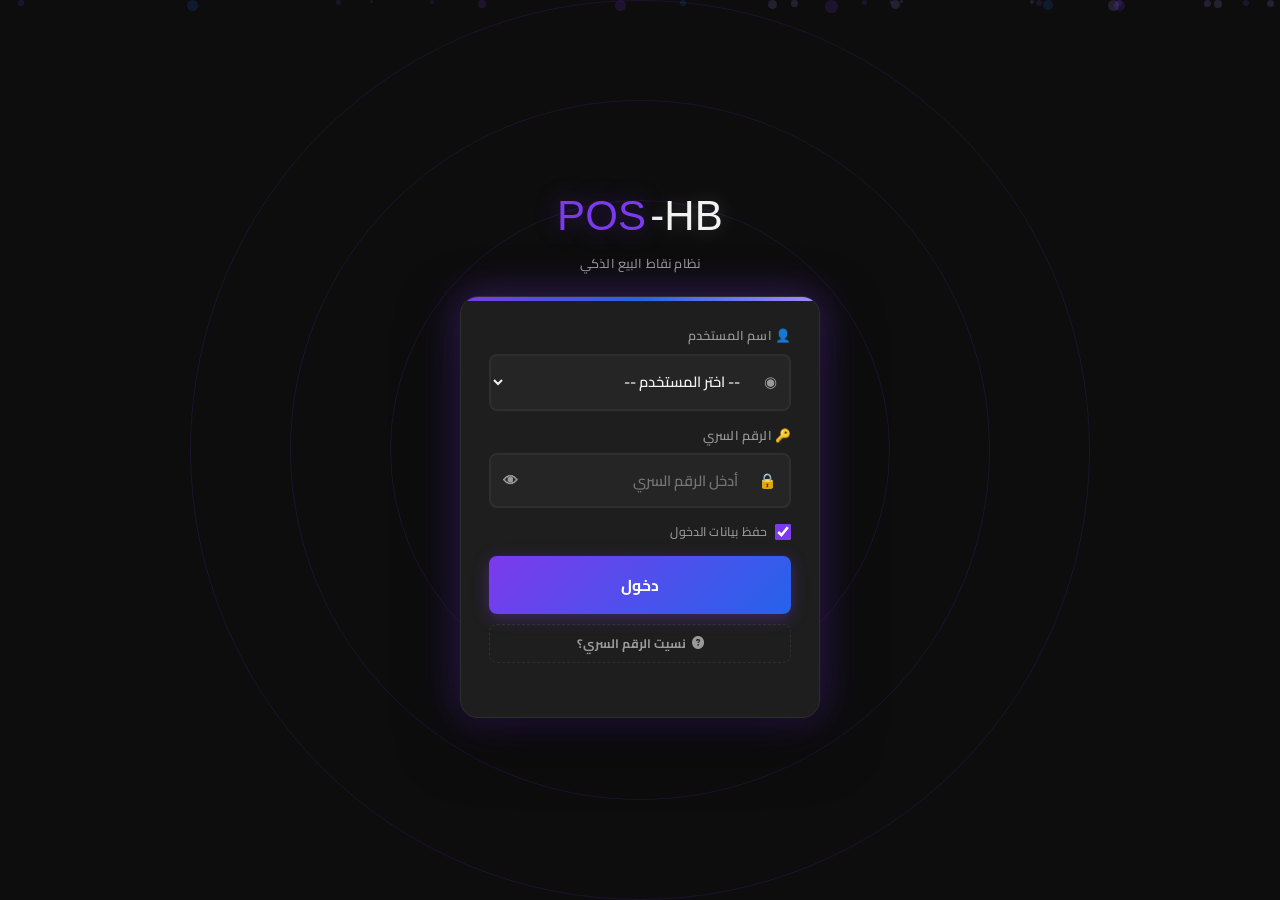
<file: index.html>
<!DOCTYPE html>
<html lang="ar" dir="rtl">
<head>
  <meta charset="UTF-8"/>
  <link rel="icon" type="image/svg+xml" href="favicon.svg"/>
  <link rel="shortcut icon" href="favicon.svg"/>
  <meta name="viewport" content="width=device-width, initial-scale=1.0"/>
  <title>HP-POS</title>
  <link rel="stylesheet" href="style.css"/>
  <link rel="stylesheet" href="https://cdnjs.cloudflare.com/ajax/libs/font-awesome/6.5.1/css/all.min.css"/>
  <style>
    body{display:flex;align-items:center;justify-content:center;min-height:100vh;overflow:hidden;margin:0;}
    .splash{display:flex;flex-direction:column;align-items:center;gap:18px;text-align:center;padding:20px;}
    .splash-logo{width:90px;height:90px;background:var(--gradient-primary);border-radius:24px;display:flex;align-items:center;justify-content:center;font-size:2.2rem;color:#fff;font-family:Impact,sans-serif;font-weight:900;box-shadow:0 8px 32px var(--glow);animation:pulse 2s infinite;}
    @keyframes pulse{0%,100%{box-shadow:0 8px 32px var(--glow);}50%{box-shadow:0 8px 48px var(--glow),0 0 0 12px rgba(124,58,237,0.12);}}
    .splash-title{font-size:2.4rem;font-weight:900;background:var(--gradient-primary);-webkit-background-clip:text;-webkit-text-fill-color:transparent;font-family:Impact,sans-serif;letter-spacing:2px;}
    .splash-sub{color:var(--text-secondary);font-size:0.95rem;font-weight:600;min-height:22px;}
    .splash-loader{width:200px;height:5px;background:var(--bg-medium);border-radius:4px;overflow:hidden;}
    .splash-loader-bar{height:100%;width:0%;background:var(--gradient-primary);border-radius:4px;transition:width 0.15s linear;}
    .err-box{display:none;background:rgba(239,68,68,0.12);border:1px solid rgba(239,68,68,0.4);border-radius:10px;padding:14px 18px;max-width:300px;margin-top:8px;}
    .err-box p{color:#ef4444;font-size:0.82rem;font-weight:700;margin:0 0 10px;}
    .err-box button{background:#ef4444;color:#fff;border:none;border-radius:6px;padding:6px 18px;font-size:0.85rem;font-weight:700;cursor:pointer;margin-left:6px;}
    .err-box button.sec{background:rgba(255,255,255,0.1);color:var(--text-primary);}
  </style>
</head>
<body>
<div class="bg-animated"></div>
<div class="splash">
  <div class="splash-logo">POS</div>
  <div class="splash-title">HP-POS</div>
  <div class="splash-sub" id="splashMsg">جاري التحميل...</div>
  <div class="splash-loader"><div class="splash-loader-bar" id="splashBar"></div></div>
  <div class="err-box" id="errBox">
    <p id="errMsg">حدث خطأ أثناء التحميل</p>
    <div>
      <button onclick="location.reload()">&#x1F504; إعادة المحاولة</button>
      <button class="sec" onclick="clearAndReload()">&#x1F5D1;&#xFE0F; مسح وإعادة</button>
    </div>
  </div>
</div>

<script src="app.js"></script>
<script>
function clearAndReload() {
  try {
    localStorage.clear();
    sessionStorage.clear();
    var req = indexedDB.deleteDatabase('POSDZ_DB');
    req.onsuccess = function() { location.reload(); };
    req.onerror   = function() { location.reload(); };
  } catch(e) { location.reload(); }
}

function showError(msg) {
  var bar    = document.getElementById('splashBar');
  var msgEl  = document.getElementById('splashMsg');
  var errBox = document.getElementById('errBox');
  var errMsg = document.getElementById('errMsg');
  if (bar)    { bar.style.width = '100%'; bar.style.background = '#ef4444'; }
  if (msgEl)  msgEl.textContent = '';
  if (errMsg) errMsg.textContent = msg || 'حدث خطأ أثناء التحميل';
  if (errBox) errBox.style.display = 'block';
}

(async function() {
  var bar = document.getElementById('splashBar');
  var msg = document.getElementById('splashMsg');

  if (typeof openDB === 'undefined') {
    showError('فشل تحميل app.js — تأكد من وجود الملف في نفس المجلد');
    return;
  }

  var steps = [
    [20, 'فتح قاعدة البيانات...'],
    [50, 'تحميل الإعدادات...'],
    [80, 'تطبيق الثيم...'],
    [95, 'جاهز...']
  ];
  var i = 0;
  var tick = setInterval(function() {
    if (i < steps.length) {
      bar.style.width = steps[i][0] + '%';
      msg.textContent = steps[i][1];
      i++;
    }
  }, 180);

  try {
    await openDB();
    clearInterval(tick);
    bar.style.width = '100%';
    msg.textContent = 'مرحباً!';
    if (typeof applyTheme === 'function') await applyTheme();
    setTimeout(function() {
      var user = (typeof getSession === 'function') ? getSession() : null;
      window.location.href = user ? 'sale.html' : 'login.html';
    }, 380);
  } catch(e) {
    clearInterval(tick);
    showError('خطأ: ' + (e && e.message ? e.message : String(e)));
  }
})();
</script>
</body>
</html>
</file>
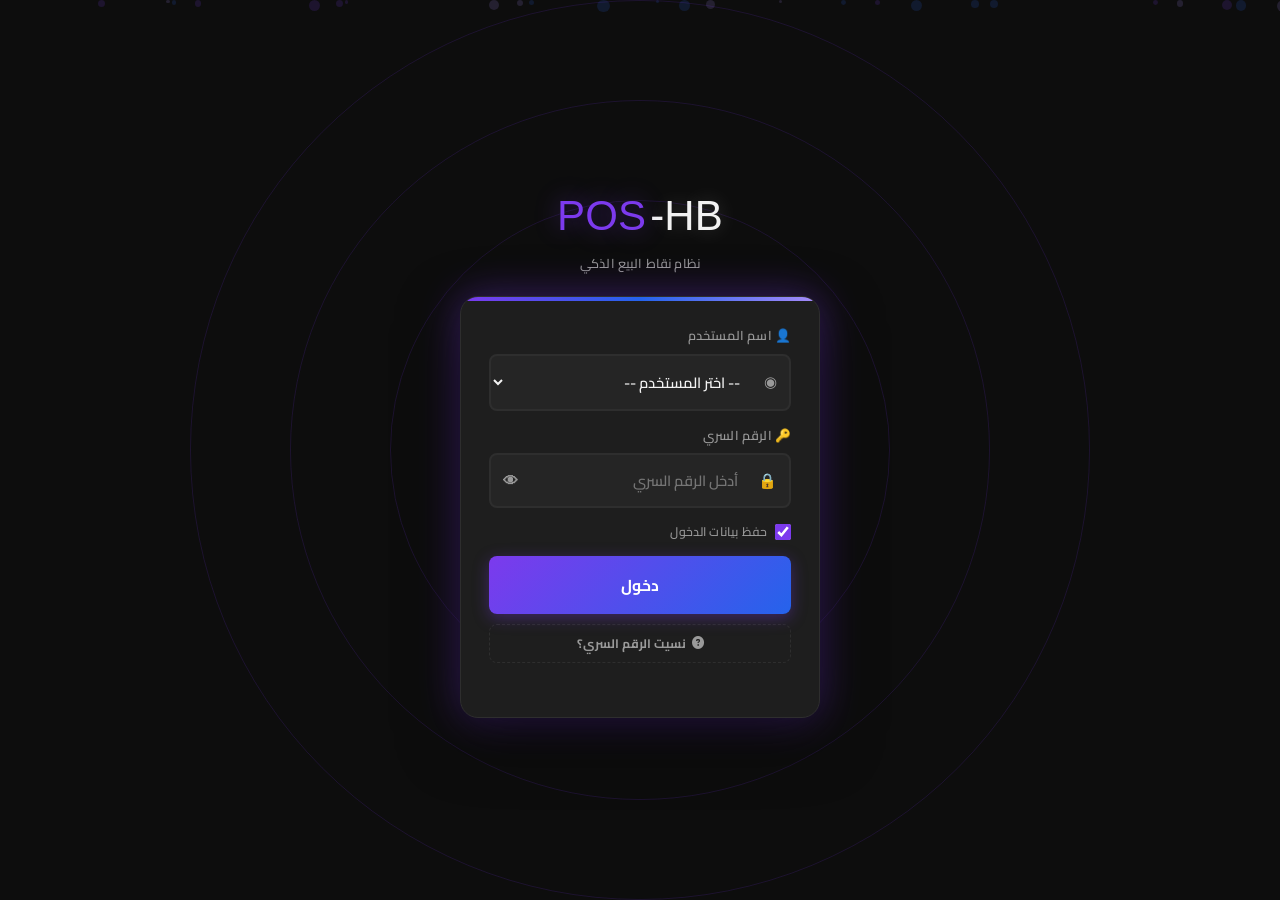
<file: customers.html>
<!DOCTYPE html>
<html lang="ar" dir="rtl">
<head>
  <meta charset="UTF-8"/>
  <link rel="icon" type="image/svg+xml" href="favicon.svg"/>
  <link rel="shortcut icon" href="favicon.svg"/>
  <meta name="viewport" content="width=device-width, initial-scale=1.0"/>
  <title>HP-POS - إدارة الزبائن</title>
  <link rel="stylesheet" href="style.css"/>
  <link rel="stylesheet" href="https://cdnjs.cloudflare.com/ajax/libs/font-awesome/6.5.1/css/all.min.css"/>
  <style>
    /* =========================================
       تخطيط متطور لإدارة الزبائن
    ========================================= */
    .customers-layout {
      display: flex;
      flex-direction: column;
      min-height: 100vh;
      background: var(--bg-dark);
    }

    /* بطاقات الإحصائيات */
    .stats-grid {
      display: grid;
      grid-template-columns: repeat(auto-fit, minmax(200px, 1fr));
      gap: 16px;
      margin-bottom: 20px;
    }

    .stat-card {
      background: var(--bg-card);
      border: 1px solid var(--border);
      border-radius: var(--radius);
      padding: 18px 20px;
      display: flex;
      align-items: center;
      gap: 15px;
      transition: all 0.2s ease;
    }

    .stat-card:hover {
      border-color: var(--primary);
      transform: translateY(-2px);
    }

    .stat-icon {
      width: 48px;
      height: 48px;
      border-radius: 50%;
      display: flex;
      align-items: center;
      justify-content: center;
      font-size: 1.4rem;
      flex-shrink: 0;
    }

    .stat-icon.total {
      background: rgba(124, 58, 237, 0.15);
      color: #7c3aed;
    }

    .stat-icon.debt {
      background: rgba(239, 68, 68, 0.15);
      color: #ef4444;
    }

    .stat-icon.clean {
      background: rgba(16, 185, 129, 0.15);
      color: #10b981;
    }

    .stat-content {
      flex: 1;
    }

    .stat-label {
      font-size: 0.75rem;
      color: var(--text-secondary);
      font-weight: 700;
      margin-bottom: 4px;
    }

    .stat-value {
      font-size: 1.5rem;
      font-weight: 900;
      font-family: 'Impact', sans-serif;
      color: var(--text-primary);
    }

    .stat-sub {
      font-size: 0.7rem;
      color: var(--text-secondary);
      margin-top: 2px;
    }

    /* شريط البحث والتصفية */
    .search-section {
      display: flex;
      gap: 15px;
      margin-bottom: 20px;
      flex-wrap: wrap;
    }

    .search-wrapper {
      flex: 2;
      min-width: 280px;
      position: relative;
    }

    .search-box {
      display: flex;
      align-items: center;
      background: var(--bg-input);
      border: 2px solid var(--border);
      border-radius: var(--radius);
      padding: 0 16px;
      transition: all 0.2s ease;
    }

    .search-box:focus-within {
      border-color: var(--primary);
      box-shadow: 0 0 0 3px rgba(124, 58, 237, 0.15);
    }

    .search-box i {
      color: var(--text-secondary);
      font-size: 1rem;
    }

    .search-box input {
      flex: 1;
      background: transparent;
      border: none;
      outline: none;
      color: var(--text-primary);
      font-family: var(--font-main);
      font-size: 0.95rem;
      font-weight: 600;
      padding: 14px 10px;
    }

    .filter-tabs {
      display: flex;
      gap: 8px;
      background: var(--bg-card);
      border: 1px solid var(--border);
      border-radius: var(--radius);
      padding: 4px;
    }

    .filter-tab {
      padding: 8px 20px;
      border-radius: var(--radius-sm);
      background: transparent;
      color: var(--text-secondary);
      font-weight: 700;
      font-size: 0.85rem;
      cursor: pointer;
      transition: all 0.2s;
      border: none;
      white-space: nowrap;
    }

    .filter-tab:hover {
      background: var(--bg-medium);
      color: var(--text-primary);
    }

    .filter-tab.active {
      background: var(--primary);
      color: #fff;
    }

    /* بطاقات الزبائن */
    .customers-grid {
      display: grid;
      grid-template-columns: repeat(auto-fill, minmax(350px, 1fr));
      gap: 16px;
      margin-bottom: 20px;
    }

    .customer-card {
      background: var(--bg-card);
      border: 1px solid var(--border);
      border-radius: var(--radius);
      padding: 18px;
      transition: all 0.2s ease;
      position: relative;
      overflow: hidden;
    }

    .customer-card::before {
      content: '';
      position: absolute;
      top: 0;
      right: 0;
      width: 4px;
      height: 100%;
      transition: all 0.2s;
    }

    .customer-card.has-debt::before {
      background: var(--danger);
    }

    .customer-card.no-debt::before {
      background: var(--success);
    }

    .customer-card:hover {
      border-color: var(--primary);
      transform: translateY(-2px);
      box-shadow: 0 4px 20px rgba(124, 58, 237, 0.15);
    }

    .customer-header {
      display: flex;
      justify-content: space-between;
      align-items: flex-start;
      margin-bottom: 12px;
    }

    .customer-info {
      flex: 1;
    }

    .customer-name {
      font-size: 1.1rem;
      font-weight: 800;
      color: var(--text-primary);
      margin-bottom: 4px;
      display: flex;
      align-items: center;
      gap: 8px;
    }

    .customer-name i {
      color: var(--primary);
      font-size: 0.9rem;
    }

    .customer-phone {
      display: flex;
      align-items: center;
      gap: 6px;
      color: var(--text-secondary);
      font-size: 0.85rem;
      margin-bottom: 4px;
    }

    .customer-phone i {
      color: var(--primary-light);
      font-size: 0.8rem;
    }

    .customer-email {
      display: flex;
      align-items: center;
      gap: 6px;
      color: var(--text-secondary);
      font-size: 0.8rem;
    }

    .debt-badge {
      padding: 6px 12px;
      border-radius: 20px;
      font-weight: 800;
      font-size: 1rem;
      text-align: center;
      min-width: 100px;
    }

    .debt-badge.has-debt {
      background: rgba(239, 68, 68, 0.15);
      color: #ef4444;
    }

    .debt-badge.no-debt {
      background: rgba(16, 185, 129, 0.15);
      color: #10b981;
    }

    .debt-amount {
      font-size: 1.2rem;
      font-weight: 900;
    }

    .debt-label {
      font-size: 0.7rem;
      opacity: 0.8;
    }

    .customer-stats {
      display: flex;
      gap: 15px;
      margin: 12px 0;
      padding: 10px 0;
      border-top: 1px solid var(--border);
      border-bottom: 1px solid var(--border);
    }

    .stat-item {
      flex: 1;
      text-align: center;
    }

    .stat-item-value {
      font-size: 1rem;
      font-weight: 800;
      color: var(--primary-light);
    }

    .stat-item-label {
      font-size: 0.65rem;
      color: var(--text-secondary);
      margin-top: 2px;
    }

    .debt-info {
      background: var(--bg-dark);
      border-radius: var(--radius-sm);
      padding: 10px;
      margin-bottom: 12px;
    }

    .debt-row {
      display: flex;
      justify-content: space-between;
      align-items: center;
      padding: 5px 0;
      font-size: 0.85rem;
    }

    .debt-row:not(:last-child) {
      border-bottom: 1px solid var(--border);
    }

    .debt-date {
      color: var(--text-secondary);
      font-size: 0.75rem;
    }

    .debt-actions {
      display: flex;
      gap: 6px;
      flex-wrap: wrap;
      margin-top: 12px;
    }

    .action-btn {
      flex: 1;
      min-width: 80px;
      padding: 8px 0;
      border: none;
      border-radius: var(--radius-sm);
      font-weight: 700;
      font-size: 0.8rem;
      cursor: pointer;
      transition: all 0.15s;
      display: inline-flex;
      align-items: center;
      justify-content: center;
      gap: 5px;
    }

    .action-btn.primary {
      background: var(--primary);
      color: #fff;
    }

    .action-btn.success {
      background: var(--success);
      color: #fff;
    }

    .action-btn.warning {
      background: var(--warning);
      color: #fff;
    }

    .action-btn.danger {
      background: var(--danger);
      color: #fff;
    }

    .action-btn.secondary {
      background: var(--bg-input);
      color: var(--text-primary);
      border: 1px solid var(--border);
    }

    .action-btn:hover {
      transform: translateY(-2px);
      filter: brightness(1.1);
    }

    /* جدول سجل الدفعات */
    .payments-table {
      width: 100%;
      border-collapse: collapse;
      font-size: 0.85rem;
    }

    .payments-table th {
      background: var(--bg-dark);
      color: var(--text-secondary);
      font-weight: 700;
      padding: 12px 10px;
      text-align: right;
      border-bottom: 2px solid var(--primary);
    }

    .payments-table td {
      padding: 10px;
      border-bottom: 1px solid var(--border);
    }

    .payments-table tbody tr:hover {
      background: rgba(124, 58, 237, 0.05);
    }

    .payment-badge {
      display: inline-block;
      padding: 3px 10px;
      border-radius: 20px;
      font-size: 0.7rem;
      font-weight: 700;
    }

    .payment-full {
      background: rgba(16, 185, 129, 0.15);
      color: #10b981;
    }

    .payment-partial {
      background: rgba(245, 158, 11, 0.15);
      color: #f59e0b;
    }

    /* نموذج إضافة زبون */
    .form-grid {
      display: grid;
      grid-template-columns: repeat(2, 1fr);
      gap: 16px;
    }

    .form-group {
      display: flex;
      flex-direction: column;
      gap: 6px;
    }

    .form-group.full-width {
      grid-column: span 2;
    }

    .form-label {
      font-size: 0.85rem;
      color: var(--text-secondary);
      font-weight: 700;
      display: flex;
      align-items: center;
      gap: 6px;
    }

    .form-label i {
      color: var(--primary);
      font-size: 0.8rem;
    }

    .form-input {
      background: var(--bg-input);
      border: 2px solid var(--border);
      border-radius: var(--radius-sm);
      color: var(--text-primary);
      padding: 10px 14px;
      font-family: var(--font-main);
      font-size: 0.95rem;
      font-weight: 600;
      outline: none;
      transition: all 0.2s;
    }

    .form-input:focus {
      border-color: var(--primary);
      box-shadow: 0 0 0 3px rgba(124, 58, 237, 0.15);
    }

    /* نوافذ منبثقة */
    .modal-lg {
      max-width: 600px;
    }

    .debt-detail {
      max-height: 400px;
      overflow-y: auto;
      padding: 5px 0;
    }

    .debt-item {
      background: var(--bg-dark);
      border-radius: var(--radius-sm);
      padding: 12px;
      margin-bottom: 8px;
    }

    .debt-item-header {
      display: flex;
      justify-content: space-between;
      margin-bottom: 8px;
    }

    .debt-item-invoice {
      font-weight: 700;
      color: var(--primary-light);
    }

    .debt-item-amount {
      font-weight: 900;
      color: var(--danger);
    }

    .debt-item-days {
      font-size: 0.75rem;
      color: var(--text-secondary);
    }

    .debt-progress {
      height: 4px;
      background: var(--border);
      border-radius: 2px;
      overflow: hidden;
      margin: 8px 0;
    }

    .debt-progress-fill {
      height: 100%;
      background: var(--success);
      transition: width 0.3s;
    }

    .interest-preview {
      background: rgba(245, 158, 11, 0.1);
      border: 1px solid rgba(245, 158, 11, 0.3);
      border-radius: var(--radius-sm);
      padding: 12px;
      margin: 12px 0;
    }

    /* الترقيم الصفحات */
    .pagination {
      display: flex;
      justify-content: center;
      gap: 8px;
      margin-top: 20px;
    }

    .page-btn {
      width: 36px;
      height: 36px;
      border: 1px solid var(--border);
      border-radius: var(--radius-sm);
      background: var(--bg-card);
      color: var(--text-primary);
      font-weight: 700;
      cursor: pointer;
      transition: all 0.15s;
      display: flex;
      align-items: center;
      justify-content: center;
    }

    .page-btn:hover,
    .page-btn.active {
      background: var(--primary);
      border-color: var(--primary);
      color: #fff;
    }

    .page-btn:disabled {
      opacity: 0.3;
      cursor: not-allowed;
    }
  </style>
</head>
<body>
<div class="bg-animated"></div>

<div class="customers-layout">
  <!-- الهيدر -->
  <header class="app-header">
    <button class="menu-btn" id="menuBtn">
      <i class="fa-solid fa-bars"></i>
    </button>

    <a href="sale.html" class="back-btn" title="واجهة البيع">
      <i class="fa-solid fa-cash-register"></i>
    </a>
    
    <span class="store-name" id="headerStoreName">جاري التحميل...</span>
    
    <div class="app-brand">
      <span class="brand-title">HP-POS</span>
      <span class="brand-clock" id="clockDisplay"></span>
    </div>
  </header>

  <!-- المحتوى الرئيسي -->
  <div style="flex:1; padding:20px; overflow-y:auto;">
    
    <!-- شريط الإجراءات العلوي -->
    <div style="display:flex; justify-content:space-between; align-items:center; margin-bottom:20px;">
      <h1 style="font-size:1.5rem; color:var(--primary-light); display:flex; align-items:center; gap:10px;">
        <i class="fa-solid fa-users"></i>
        <span>إدارة الزبائن</span>
      </h1>
      
      <button class="btn btn-primary" onclick="openAddCustomerModal()">
        <i class="fa-solid fa-plus"></i>
        <span>إضافة زبون جديد</span>
      </button>
    </div>

    <!-- بطاقات الإحصائيات -->
    <div class="stats-grid" id="statsGrid"></div>

    <!-- شريط البحث والتصفية -->
    <div class="search-section">
      <div class="search-wrapper">
        <div class="search-box">
          <i class="fa-solid fa-search"></i>
          <input type="text" id="customerSearch" 
                 placeholder="ابحث بالاسم، الهاتف أو البريد..."
                 oninput="filterCustomers()"/>
          <i class="fa-solid fa-xmark" style="cursor:pointer; opacity:0.5;" onclick="clearSearch()"></i>
        </div>
      </div>

      <div class="filter-tabs">
        <button class="filter-tab active" onclick="setFilter('all')">كل الزبائن</button>
        <button class="filter-tab" onclick="setFilter('debt')">مدينون</button>
        <button class="filter-tab" onclick="setFilter('clean')">بدون ديون</button>
      </div>
    </div>

    <!-- قائمة الزبائن -->
    <div id="customersContainer" class="customers-grid"></div>

    <!-- أزرار التنقل بين الصفحات -->
    <div class="pagination" id="pagination">
      <button class="page-btn" id="prevPage" onclick="changePage(-1)" disabled>
        <i class="fa-solid fa-chevron-right"></i>
      </button>
      <span id="pageNumbers"></span>
      <button class="page-btn" id="nextPage" onclick="changePage(1)" disabled>
        <i class="fa-solid fa-chevron-left"></i>
      </button>
    </div>
  </div>
</div>

<!-- ========== Modal: إضافة/تعديل زبون ========== -->
<div class="modal-overlay" id="customerModal">
  <div class="modal">
    <div class="modal-header">
      <span class="modal-title" id="customerModalTitle">
        <i class="fa-solid fa-user-plus"></i> إضافة زبون جديد
      </span>
      <button class="modal-close" onclick="closeModal('customerModal')">✕</button>
    </div>
    
    <input type="hidden" id="editCustomerId"/>
    
    <div class="form-grid">
      <div class="form-group">
        <label class="form-label">
          <i class="fa-solid fa-user"></i>
          <span>الاسم الكامل *</span>
        </label>
        <input type="text" class="form-input" id="customerName" 
               placeholder="أدخل اسم الزبون"/>
      </div>

      <div class="form-group">
        <label class="form-label">
          <i class="fa-solid fa-phone"></i>
          <span>رقم الهاتف *</span>
        </label>
        <input type="tel" class="form-input" id="customerPhone" 
               placeholder="05XX XX XX XX"/>
      </div>

      <div class="form-group">
        <label class="form-label">
          <i class="fa-solid fa-envelope"></i>
          <span>البريد الإلكتروني</span>
        </label>
        <input type="email" class="form-input" id="customerEmail" 
               placeholder="example@domain.com"/>
      </div>

      <div class="form-group">
        <label class="form-label">
          <i class="fa-solid fa-location-dot"></i>
          <span>العنوان</span>
        </label>
        <input type="text" class="form-input" id="customerAddress" 
               placeholder="العنوان (اختياري)"/>
      </div>

      <div class="form-group full-width">
        <label class="form-label">
          <i class="fa-solid fa-note-sticky"></i>
          <span>ملاحظات</span>
        </label>
        <textarea class="form-input" id="customerNotes" rows="2" 
                  placeholder="ملاحظات إضافية..."></textarea>
      </div>
    </div>

    <div class="modal-footer">
      <button class="btn btn-success" onclick="saveCustomer()">
        <i class="fa-solid fa-floppy-disk"></i> حفظ
      </button>
      <button class="btn btn-secondary" onclick="closeModal('customerModal')">
        إلغاء
      </button>
    </div>
  </div>
</div>

<!-- ========== Modal: تفاصيل الديون ========== -->
<div class="modal-overlay" id="debtModal">
  <div class="modal modal-lg">
    <div class="modal-header">
      <span class="modal-title" id="debtModalTitle">
        <i class="fa-solid fa-hand-holding-dollar"></i> تفاصيل الديون
      </span>
      <button class="modal-close" onclick="closeModal('debtModal')">✕</button>
    </div>

    <div class="debt-detail" id="debtDetail"></div>

    <div class="modal-footer">
      <button class="btn btn-primary" onclick="showPaymentHistory()">
        <i class="fa-solid fa-clock-rotate-left"></i> سجل الدفعات
      </button>
      <button class="btn btn-warning" onclick="openInterestModal()">
        <i class="fa-solid fa-percent"></i> إضافة فائدة
      </button>
      <button class="btn btn-info" id="sendDebtEmailBtn"
              onclick="sendDebtEmail()" style="display:none;">
        <i class="fa-solid fa-envelope"></i> إرسال بريد
      </button>
      <button class="btn btn-secondary" onclick="closeModal('debtModal')">
        إغلاق
      </button>
    </div>
  </div>
</div>

<!-- ========== Modal: تسديد دين ========== -->
<div class="modal-overlay" id="paymentModal">
  <div class="modal modal-sm">
    <div class="modal-header">
      <span class="modal-title">
        <i class="fa-solid fa-money-bill"></i> تسديد دين
      </span>
      <button class="modal-close" onclick="closeModal('paymentModal')">✕</button>
    </div>

    <div id="paymentInfo" style="background:var(--bg-dark); border-radius:8px; padding:12px; margin:15px 0;"></div>

    <div class="form-group">
      <label class="form-label">المبلغ المدفوع</label>
      <input type="number" class="form-input" id="paymentAmount" 
             placeholder="0.00" min="0" step="0.01" style="font-size:1.2rem; text-align:center;"
             oninput="updatePaymentRemaining()"/>
    </div>

    <div id="paymentRemaining" style="text-align:center; font-weight:700; margin:10px 0;"></div>

    <div class="form-group">
      <label class="form-label">ملاحظة</label>
      <input type="text" class="form-input" id="paymentNote" placeholder="اختياري"/>
    </div>

    <div class="modal-footer">
      <button class="btn btn-success" onclick="confirmPayment()">
        <i class="fa-solid fa-check"></i> تأكيد
      </button>
      <button class="btn btn-secondary" onclick="closeModal('paymentModal')">
        إلغاء
      </button>
    </div>
  </div>
</div>

<!-- ========== Modal: سجل الدفعات ========== -->
<div class="modal-overlay" id="historyModal">
  <div class="modal modal-lg">
    <div class="modal-header">
      <span class="modal-title" id="historyModalTitle">
        <i class="fa-solid fa-clock-rotate-left"></i> سجل الدفعات
      </span>
      <button class="modal-close" onclick="closeModal('historyModal')">✕</button>
    </div>

    <div style="max-height:400px; overflow-y:auto;">
      <table class="payments-table">
        <thead>
          <tr>
            <th>التاريخ</th>
            <th>الفاتورة</th>
            <th>المبلغ</th>
            <th>المتبقي</th>
            <th>النوع</th>
            <th>ملاحظة</th>
          </tr>
        </thead>
        <tbody id="paymentsList"></tbody>
      </table>
    </div>

    <div class="modal-footer">
      <button class="btn btn-secondary" onclick="closeModal('historyModal')">إغلاق</button>
    </div>
  </div>
</div>

<!-- ========== Modal: إضافة فائدة ========== -->
<div class="modal-overlay" id="interestModal">
  <div class="modal modal-sm">
    <div class="modal-header">
      <span class="modal-title">
        <i class="fa-solid fa-percent"></i> إضافة فائدة على الديون
      </span>
      <button class="modal-close" onclick="closeModal('interestModal')">✕</button>
    </div>

    <div id="interestInfo" style="background:var(--bg-dark); border-radius:8px; padding:12px; margin:15px 0;"></div>

    <div class="form-group">
      <label class="form-label">طريقة الحساب</label>
      <select class="form-input" id="interestType" onchange="calculateInterest()">
        <option value="daily">يومية (نسبة × عدد الأيام)</option>
        <option value="monthly">شهرية (نسبة × عدد الأشهر)</option>
        <option value="fixed">مبلغ ثابت</option>
      </select>
    </div>

    <div class="form-group" id="interestRateGroup">
      <label class="form-label">نسبة الفائدة (%)</label>
      <input type="number" class="form-input" id="interestRate" 
             value="2" min="0" max="100" step="0.1" oninput="calculateInterest()"/>
    </div>

    <div class="form-group" id="interestFixedGroup" style="display:none;">
      <label class="form-label">المبلغ الثابت</label>
      <input type="number" class="form-input" id="interestFixed" 
             value="0" min="0" step="0.01" oninput="calculateInterest()"/>
    </div>

    <div class="interest-preview" id="interestPreview"></div>

    <div class="form-group">
      <label class="form-label">ملاحظة</label>
      <input type="text" class="form-input" id="interestNote" placeholder="سبب إضافة الفائدة"/>
    </div>

    <div class="modal-footer">
      <button class="btn btn-warning" onclick="applyInterest()">
        <i class="fa-solid fa-plus"></i> إضافة
      </button>
      <button class="btn btn-secondary" onclick="closeModal('interestModal')">
        إلغاء
      </button>
    </div>
  </div>
</div>

<!-- Sidebar -->
<div class="sidebar-overlay" id="sidebarOverlay"></div>
<div class="sidebar" id="sidebar">
  <!-- محتوى sidebar قياسي -->
</div>

<!-- Toast Container -->
<div id="toast-container"></div>

<script src="print.js"></script>
<script src="app.js"></script>
<script src="sync.js"></script>
<script>
// ============================================================
//  HP-POS - customers.js  v8.1.0  (محسن بالكامل)
// ============================================================

// متغيرات عامة
let allCustomers = [];
let allDebts = [];
let allSales = [];
let allPayments = [];

let currentPage = 1;
const pageSize = 12;
let currentFilter = 'all';
let searchQuery = '';

let activeCustomerId = null;
let activeDebtId = null;

// ============================================================
//  التهيئة
// ============================================================
async function init() {
  // التحقق من الجلسة
  if (!window.sessionManager.requireAuth()) return;
  
  // تهيئة التطبيق
  await window.initApp();
  
  // إخفاء الإشعارات في صفحات الإدارة
  const _bell = document.getElementById('_notifBell');
  if (_bell) _bell.remove();
  
  // تحميل البيانات
  await loadAllData();
  
  // تحديث الواجهة
  updateStats();
  renderCustomers();

  // ── تحديثات آنية: إعادة تحميل الزبائن والديون عند أي تغيير ──
  const _rtCustReload = _debounce(async () => {
    await loadAllData();
    updateStats();
    renderCustomers();
  }, 400);
  window.realtimeManager?.subscribe(
    ['customers', 'debts', 'debtPayments', 'sales'],
    _rtCustReload
  );

  console.log('✅ صفحة الزبائن جاهزة');
}

// ============================================================
//  تحميل البيانات
// ============================================================
async function loadAllData() {
  allCustomers = await window.dbManager.getAll('customers');
  allDebts = await window.dbManager.getAll('debts');
  allSales = await window.dbManager.getAll('sales');
  allPayments = await window.dbManager.getAll('debtPayments');
  
  // ترتيب الزبائن أبجدياً
  allCustomers.sort((a, b) => a.name.localeCompare(b.name));
}

// ============================================================
//  تحديث الإحصائيات
// ============================================================
function updateStats() {
  const totalCustomers = allCustomers.length;
  
  const totalDebts = allDebts
    .filter(d => !d.isPaid)
    .reduce((sum, d) => sum + (d.amount || 0), 0);
  
  const debtorsCount = new Set(
    allDebts.filter(d => !d.isPaid).map(d => d.customerId)
  ).size;
  
  const cleanCount = totalCustomers - debtorsCount;
  
  const statsGrid = document.getElementById('statsGrid');
  statsGrid.innerHTML = `
    <div class="stat-card">
      <div class="stat-icon total">
        <i class="fa-solid fa-users"></i>
      </div>
      <div class="stat-content">
        <div class="stat-label">إجمالي الزبائن</div>
        <div class="stat-value">${totalCustomers}</div>
        <div class="stat-sub">زبون مسجل</div>
      </div>
    </div>

    <div class="stat-card">
      <div class="stat-icon debt">
        <i class="fa-solid fa-hand-holding-dollar"></i>
      </div>
      <div class="stat-content">
        <div class="stat-label">إجمالي الديون</div>
        <div class="stat-value">${window.currencyFormatter.formatWithoutSymbol(totalDebts)}</div>
        <div class="stat-sub">${debtorsCount} زبون مدين</div>
      </div>
    </div>

    <div class="stat-card">
      <div class="stat-icon clean">
        <i class="fa-solid fa-circle-check"></i>
      </div>
      <div class="stat-content">
        <div class="stat-label">بدون ديون</div>
        <div class="stat-value">${cleanCount}</div>
        <div class="stat-sub">${((cleanCount / totalCustomers) * 100 || 0).toFixed(1)}%</div>
      </div>
    </div>
  `;
}

// ============================================================
//  تصفية الزبائن
// ============================================================
function setFilter(filter) {
  currentFilter = filter;
  currentPage = 1;
  
  document.querySelectorAll('.filter-tab').forEach(tab => {
    tab.classList.remove('active');
  });
  event.target.classList.add('active');
  
  renderCustomers();
}

function filterCustomers() {
  searchQuery = document.getElementById('customerSearch').value.toLowerCase();
  currentPage = 1;
  renderCustomers();
}

function clearSearch() {
  document.getElementById('customerSearch').value = '';
  searchQuery = '';
  renderCustomers();
}

// ============================================================
//  عرض الزبائن مع Pagination
// ============================================================
function renderCustomers() {
  // تطبيق الفلاتر
  let filtered = allCustomers;
  
  if (searchQuery) {
    filtered = filtered.filter(c => 
      c.name.toLowerCase().includes(searchQuery) ||
      (c.phone && c.phone.includes(searchQuery)) ||
      (c.email && c.email.toLowerCase().includes(searchQuery))
    );
  }
  
  if (currentFilter === 'debt') {
    const debtorsIds = new Set(allDebts.filter(d => !d.isPaid).map(d => d.customerId));
    filtered = filtered.filter(c => debtorsIds.has(c.id));
  } else if (currentFilter === 'clean') {
    const debtorsIds = new Set(allDebts.filter(d => !d.isPaid).map(d => d.customerId));
    filtered = filtered.filter(c => !debtorsIds.has(c.id));
  }
  
  // Pagination
  const total = filtered.length;
  const totalPages = Math.ceil(total / pageSize);
  const start = (currentPage - 1) * pageSize;
  const pageCustomers = filtered.slice(start, start + pageSize);
  
  // عرض الزبائن
  const container = document.getElementById('customersContainer');
  
  if (pageCustomers.length === 0) {
    container.innerHTML = `
      <div style="grid-column:1/-1; text-align:center; padding:60px; background:var(--bg-card); border-radius:var(--radius);">
        <i class="fa-solid fa-users-slash" style="font-size:3rem; opacity:0.3; margin-bottom:15px;"></i>
        <p style="font-size:1rem; color:var(--text-secondary);">لا يوجد زبائن</p>
        <button class="btn btn-primary" style="margin-top:15px;" onclick="openAddCustomerModal()">
          <i class="fa-solid fa-plus"></i> إضافة زبون
        </button>
      </div>
    `;
    updatePagination(0, 0);
    return;
  }
  
  container.innerHTML = pageCustomers.map(customer => {
    const customerDebts = allDebts.filter(d => d.customerId === customer.id && !d.isPaid);
    const totalDebt = customerDebts.reduce((sum, d) => sum + (d.amount || 0), 0);
    const hasDebt = totalDebt > 0;
    
    // ✅ استبعاد وصولات التسديد الكاملة فقط — البيع الجزئي هو شراء حقيقي
    const customerSales = allSales.filter(s =>
      s.customerId === customer.id &&
      !s.isCancelled &&
      s.invoiceKind !== 'settlement'
    );
    const totalPurchases = customerSales.reduce((sum, s) => sum + (s.total || 0), 0);
    const visitCount = customerSales.length;
    
    const lastVisit = customerSales.length > 0 
      ? new Date(customerSales.sort((a, b) => new Date(b.date) - new Date(a.date))[0].date)
      : null;
    
    const oldestDebt = customerDebts.length > 0
      ? new Date(customerDebts.sort((a, b) => new Date(a.date) - new Date(b.date))[0].date)
      : null;
    
    const daysSinceDebt = oldestDebt ? Math.floor((Date.now() - oldestDebt) / 86400000) : 0;
    
    return `
      <div class="customer-card ${hasDebt ? 'has-debt' : 'no-debt'}">
        <div class="customer-header">
          <div class="customer-info">
            <div class="customer-name">
              <i class="fa-solid fa-circle-user"></i>
              <span>${window.sanitizer.escape(customer.name)}</span>
            </div>
            ${customer.phone ? `
              <div class="customer-phone">
                <i class="fa-solid fa-phone"></i>
                <span>${window.sanitizer.escape(customer.phone)}</span>
              </div>
            ` : ''}
            ${customer.email ? `
              <div class="customer-email">
                <i class="fa-solid fa-envelope"></i>
                <span>${window.sanitizer.escape(customer.email)}</span>
              </div>
            ` : ''}
          </div>
          
          <div class="debt-badge ${hasDebt ? 'has-debt' : 'no-debt'}">
            <div class="debt-amount">${window.currencyFormatter.formatWithoutSymbol(totalDebt)}</div>
            <div class="debt-label">${hasDebt ? 'دين' : 'مسدد'}</div>
          </div>
        </div>

        <div class="customer-stats">
          <div class="stat-item">
            <div class="stat-item-value">${visitCount}</div>
            <div class="stat-item-label">زيارة</div>
          </div>
          <div class="stat-item">
            <div class="stat-item-value">${window.currencyFormatter.formatWithoutSymbol(totalPurchases)}</div>
            <div class="stat-item-label">مشتريات</div>
          </div>
          ${lastVisit ? `
            <div class="stat-item">
              <div class="stat-item-value">${Math.floor((Date.now() - lastVisit) / 86400000)}</div>
              <div class="stat-item-label">يوم</div>
            </div>
          ` : ''}
        </div>

        ${hasDebt ? `
          <div class="debt-info">
            <div class="debt-row">
              <span>عدد الديون:</span>
              <span style="font-weight:800;">${customerDebts.length}</span>
            </div>
            <div class="debt-row">
              <span>أقدم دين:</span>
              <span style="color:${daysSinceDebt > 30 ? 'var(--danger)' : daysSinceDebt > 14 ? 'var(--warning)' : 'var(--text-secondary)'};">
                ${daysSinceDebt} يوم
              </span>
            </div>
          </div>
        ` : ''}

        <div class="debt-actions">
          <button class="action-btn primary" onclick="viewDebts(${customer.id})">
            <i class="fa-solid fa-eye"></i>
            <span>الديون</span>
          </button>
          
          ${hasDebt ? `
            <button class="action-btn success" onclick="openPaymentModal(${customer.id})">
              <i class="fa-solid fa-money-bill"></i>
              <span>تسديد</span>
            </button>
          ` : ''}
          
          <button class="action-btn secondary" onclick="editCustomer(${customer.id})">
            <i class="fa-solid fa-pen"></i>
          </button>
          
          <button class="action-btn danger" onclick="deleteCustomer(${customer.id})">
            <i class="fa-solid fa-trash"></i>
          </button>
        </div>
      </div>
    `;
  }).join('');
  
  updatePagination(currentPage, totalPages);
}

function updatePagination(current, total) {
  const prevBtn = document.getElementById('prevPage');
  const nextBtn = document.getElementById('nextPage');
  const pageNumbers = document.getElementById('pageNumbers');
  
  prevBtn.disabled = current <= 1;
  nextBtn.disabled = current >= total || total === 0;
  
  if (total === 0) {
    pageNumbers.innerHTML = '';
    return;
  }
  
  // إنشاء أرقام الصفحات
  let pages = '';
  const maxVisible = 5;
  let start = Math.max(1, current - Math.floor(maxVisible / 2));
  let end = Math.min(total, start + maxVisible - 1);
  
  if (end - start + 1 < maxVisible) {
    start = Math.max(1, end - maxVisible + 1);
  }
  
  for (let i = start; i <= end; i++) {
    pages += `<button class="page-btn ${i === current ? 'active' : ''}" onclick="goToPage(${i})">${i}</button>`;
  }
  
  pageNumbers.innerHTML = pages;
}

function goToPage(page) {
  currentPage = page;
  renderCustomers();
}

function changePage(delta) {
  currentPage += delta;
  renderCustomers();
}

// ============================================================
//  إضافة/تعديل زبون
// ============================================================
function openAddCustomerModal() {
  document.getElementById('editCustomerId').value = '';
  document.getElementById('customerName').value = '';
  document.getElementById('customerPhone').value = '';
  document.getElementById('customerEmail').value = '';
  document.getElementById('customerAddress').value = '';
  document.getElementById('customerNotes').value = '';
  document.getElementById('customerModalTitle').innerHTML = '<i class="fa-solid fa-user-plus"></i> إضافة زبون جديد';
  
  window.modalManager.open('customerModal');
  setTimeout(() => document.getElementById('customerName').focus(), 200);
}

async function editCustomer(id) {
  const customer = allCustomers.find(c => c.id === id);
  if (!customer) return;
  
  document.getElementById('editCustomerId').value = customer.id;
  document.getElementById('customerName').value = customer.name || '';
  document.getElementById('customerPhone').value = customer.phone || '';
  document.getElementById('customerEmail').value = customer.email || '';
  document.getElementById('customerAddress').value = customer.address || '';
  document.getElementById('customerNotes').value = customer.notes || '';
  document.getElementById('customerModalTitle').innerHTML = '<i class="fa-solid fa-user-pen"></i> تعديل بيانات الزبون';
  
  window.modalManager.open('customerModal');
}

async function saveCustomer() {
  const id = document.getElementById('editCustomerId').value;
  const name = document.getElementById('customerName').value.trim();
  const phone = document.getElementById('customerPhone').value.trim();
  const email = document.getElementById('customerEmail').value.trim();
  const address = document.getElementById('customerAddress').value.trim();
  const notes = document.getElementById('customerNotes').value.trim();
  
  if (!name) {
    window.toast.show('الاسم مطلوب', 'warning');
    document.getElementById('customerName').focus();
    return;
  }
  
  if (!phone) {
    window.toast.show('رقم الهاتف مطلوب', 'warning');
    document.getElementById('customerPhone').focus();
    return;
  }
  
  const customer = {
    name,
    phone,
    email: email || null,
    address: address || null,
    notes: notes || null,
    updatedAt: window.dateUtils.now()
  };
  
  try {
    if (id) {
      customer.id = parseInt(id);
      await window.dbManager.put('customers', customer);
      window.toast.show('تم تعديل بيانات الزبون', 'success');
    } else {
      await window.dbManager.add('customers', customer);
      window.toast.show('تمت إضافة الزبون', 'success');
    }
    
    window.modalManager.close('customerModal');
    await loadAllData();
    updateStats();
    renderCustomers();
    
  } catch (e) {
    window.toast.show('فشل في حفظ البيانات', 'error');
  }
}

async function deleteCustomer(id) {
  const customer = allCustomers.find(c => c.id === id);
  const hasDebt = allDebts.some(d => d.customerId === id && !d.isPaid);
  
  if (hasDebt) {
    window.toast.show('لا يمكن حذف زبون لديه ديون غير مسددة', 'warning');
    return;
  }
  
  const confirmed = await window.modalManager.confirm(`هل أنت متأكد من حذف "${customer.name}"؟`);
  if (!confirmed) return;
  
  await window.dbManager.delete('customers', id);
  await loadAllData();
  updateStats();
  renderCustomers();
  window.toast.show('تم حذف الزبون', 'success');
}

// ============================================================
//  إدارة الديون
// ============================================================
async function viewDebts(customerId) {
  activeCustomerId = customerId;
  
  const customer = allCustomers.find(c => c.id === customerId);
  const debts = allDebts.filter(d => d.customerId === customerId && !d.isPaid);
  const totalDebt = debts.reduce((sum, d) => sum + (d.amount || 0), 0);

  // إظهار/إخفاء زر البريد حسب وجود email للزبون
  const emailBtn = document.getElementById('sendDebtEmailBtn');
  if (emailBtn) emailBtn.style.display = customer?.email ? 'inline-flex' : 'none';
  
  document.getElementById('debtModalTitle').innerHTML = `
    <i class="fa-solid fa-hand-holding-dollar"></i> ديون ${window.sanitizer.escape(customer.name)}
  `;
  
  if (debts.length === 0) {
    document.getElementById('debtDetail').innerHTML = `
      <div style="text-align:center; padding:40px;">
        <i class="fa-solid fa-circle-check" style="font-size:3rem; color:var(--success); opacity:0.5;"></i>
        <p style="margin-top:15px; color:var(--text-secondary);">لا توجد ديون لهذا الزبون</p>
      </div>
    `;
  } else {
    const sortedDebts = debts.sort((a, b) => new Date(a.date) - new Date(b.date));
    
    document.getElementById('debtDetail').innerHTML = sortedDebts.map(debt => {
      const sale = allSales.find(s => s.id === debt.saleId);
      const days = window.dateUtils.daysBetween(debt.date);
      const paidPercent = debt.originalAmount 
        ? ((debt.originalAmount - debt.amount) / debt.originalAmount * 100).toFixed(1)
        : 0;
      
      return `
        <div class="debt-item">
          <div class="debt-item-header">
            <span class="debt-item-invoice">
              <i class="fa-regular fa-file-lines"></i> ${sale ? sale.invoiceNumber : '—'}
            </span>
            <span class="debt-item-amount">${window.currencyFormatter.format(debt.amount)}</span>
          </div>
          
          <div class="debt-item-days">
            <i class="fa-regular fa-calendar"></i> ${window.dateUtils.formatDate(debt.date)}
            <span style="color:${days > 30 ? 'var(--danger)' : days > 14 ? 'var(--warning)' : 'var(--text-secondary)'}; margin-right:10px;">
              (منذ ${days} يوم)
            </span>
          </div>
          
          ${debt.originalAmount ? `
            <div class="debt-progress">
              <div class="debt-progress-fill" style="width:${paidPercent}%;"></div>
            </div>
            <div style="display:flex; justify-content:space-between; font-size:0.75rem; margin-top:5px;">
              <span style="color:var(--text-secondary);">المسدد: ${window.currencyFormatter.formatWithoutSymbol(debt.originalAmount - debt.amount)}</span>
              <span style="color:var(--success);">${paidPercent}%</span>
            </div>
          ` : ''}
          
          <div style="display:flex; gap:8px; margin-top:10px;">
            <button class="action-btn success" style="flex:1;" onclick="openPaymentModal(${customerId}, ${debt.id})">
              <i class="fa-solid fa-money-bill"></i> تسديد
            </button>
            ${sale ? `
              <button class="action-btn secondary" style="flex:1;" onclick="printDebtInvoice(${debt.id})">
                <i class="fa-solid fa-print"></i> طباعة
              </button>
            ` : ''}
          </div>
        </div>
      `;
    }).join('');
  }
  
  window.modalManager.open('debtModal');
}

// ============================================================
//  تسديد الديون
// ============================================================
function openPaymentModal(customerId, debtId = null) {
  activeCustomerId = customerId;
  activeDebtId = debtId;
  
  const customer = allCustomers.find(c => c.id === customerId);
  const debts = allDebts.filter(d => d.customerId === customerId && !d.isPaid);
  
  let totalDebt = 0;
  if (debtId) {
    const debt = debts.find(d => d.id === debtId);
    totalDebt = debt ? debt.amount : 0;
  } else {
    totalDebt = debts.reduce((sum, d) => sum + (d.amount || 0), 0);
  }
  
  const paymentInfoEl = document.getElementById('paymentInfo');
  paymentInfoEl.dataset.totalDebt = totalDebt;
  paymentInfoEl.innerHTML = `
    <div style="display:flex; justify-content:space-between; margin-bottom:8px;">
      <span>الزبون:</span>
      <span style="font-weight:800; color:var(--primary-light);">${window.sanitizer.escape(customer.name)}</span>
    </div>
    <div style="display:flex; justify-content:space-between;">
      <span>إجمالي الدين:</span>
      <span style="font-weight:900; color:var(--danger);">${window.currencyFormatter.format(totalDebt)}</span>
    </div>
  `;
  
  document.getElementById('paymentAmount').value = totalDebt.toFixed(2);
  document.getElementById('paymentNote').value = '';
  updatePaymentRemaining();
  
  window.modalManager.open('paymentModal');
  setTimeout(() => document.getElementById('paymentAmount').focus(), 200);
}

function updatePaymentRemaining() {
  const amount = parseFloat(document.getElementById('paymentAmount').value) || 0;
  const totalDebt = parseFloat(document.getElementById('paymentInfo').dataset.totalDebt) || 0;
  const remaining = Math.max(0, totalDebt - amount);
  
  const remainingEl = document.getElementById('paymentRemaining');
  if (amount >= totalDebt) {
    remainingEl.innerHTML = '✅ سيتم تسديد الدين بالكامل';
    remainingEl.style.color = 'var(--success)';
  } else {
    remainingEl.innerHTML = `المتبقي بعد الدفع: ${window.currencyFormatter.format(remaining)}`;
    remainingEl.style.color = 'var(--warning)';
  }
}

async function confirmPayment() {
  const amount = parseFloat(document.getElementById('paymentAmount').value);
  const note = document.getElementById('paymentNote').value.trim();
  const now = window.dateUtils.now();

  if (!amount || amount <= 0) {
    window.toast.show('أدخل مبلغاً صحيحاً', 'warning');
    return;
  }

  let remainingAmount = amount;
  // تجميع ديون مرتبطة بهذه الدفعة لربطها بالفاتورة
  const linkedDebtIds = [];

  if (activeDebtId) {
    const debt = await window.dbManager.get('debts', activeDebtId);
    if (!debt) return;

    if (amount >= debt.amount) {
      const origAmt = debt.originalAmount || debt.amount;
      linkedDebtIds.push(debt.id);
      await window.dbManager.add('debtPayments', {
        debtId: debt.id, customerId: activeCustomerId,
        amount: origAmt, before: origAmt, after: 0,
        note: note || 'تسديد كامل', date: now
      });
      debt.isPaid = true; debt.paidDate = now; debt.amount = 0;
      await window.dbManager.put('debts', debt);
    } else {
      const before = debt.amount;
      linkedDebtIds.push(debt.id);
      await window.dbManager.add('debtPayments', {
        debtId: debt.id, customerId: activeCustomerId,
        amount, before, after: before - amount,
        note: note || 'تسديد جزئي', date: now
      });
      debt.amount = before - amount;
      await window.dbManager.put('debts', debt);
    }
  } else {
    const debts = allDebts
      .filter(d => d.customerId === activeCustomerId && !d.isPaid)
      .sort((a, b) => new Date(a.date) - new Date(b.date));

    for (const debt of debts) {
      if (remainingAmount <= 0) break;
      linkedDebtIds.push(debt.id);
      if (remainingAmount >= debt.amount) {
        const before = debt.amount;
        remainingAmount -= debt.amount;
        await window.dbManager.add('debtPayments', {
          debtId: debt.id, customerId: activeCustomerId,
          amount: before, before, after: 0,
          note: note || 'تسديد كامل', date: now
        });
        debt.isPaid = true; debt.paidDate = now; debt.amount = 0;
        await window.dbManager.put('debts', debt);
      } else {
        const before = debt.amount;
        await window.dbManager.add('debtPayments', {
          debtId: debt.id, customerId: activeCustomerId,
          amount: remainingAmount, before, after: before - remainingAmount,
          note: note || 'تسديد جزئي', date: now
        });
        debt.amount = before - remainingAmount;
        await window.dbManager.put('debts', debt);
        remainingAmount = 0;
      }
    }
  }

  const customer = allCustomers.find(c => c.id === activeCustomerId);
  const user = window.sessionManager?.getUser();

  // ✅ تسجيل التسديد في transactions فقط — بدون إنشاء sale مزيف
  const totalDebtBefore = parseFloat(document.getElementById('paymentInfo').dataset.totalDebt) || amount;
  const isFullSettlement = amount >= totalDebtBefore;

  await window.dbManager.add('transactions', {
    type: 'debt_payment',
    amount,
    date: now,
    ref_id: activeCustomerId,
    customerId: activeCustomerId,
    note: note || (isFullSettlement ? 'تسديد دين كامل' : 'تسديد دين جزئي'),
    isFullSettlement,
    linkedDebtIds: JSON.stringify(linkedDebtIds),
    userId: user?.id || 0
  });

  await loadAllData();
  window.modalManager.close('paymentModal');
  if (activeDebtId) window.modalManager.close('debtModal');
  updateStats();
  renderCustomers();
  window.toast.show(`✅ تم تسديد ${window.currencyFormatter.format(amount)}`, 'success');

  // طباعة وصل التسديد
  const shouldPrint = await window.modalManager.confirm('هل تريد طباعة وصل التسديد؟');
  if (shouldPrint) {
    if (typeof window.printInvoice === 'function') {
      const fakeInvoiceNumber = '#TSD-' + Date.now().toString().slice(-4);
      await window.printInvoice({
        invoiceNumber: fakeInvoiceNumber,
        invoiceKind: isFullSettlement ? 'settlement' : 'partial',
        total: amount,
        paid: amount,
        change: 0,
        isDebt: 0,
        date: now,
        sellerName: user?.username || '',
        customerName: customer?.name || '',
        customerPhone: customer?.phone || ''
      }, [{
        productName: note || (isFullSettlement ? 'تسديد دين كامل' : 'تسديد دين جزئي'),
        quantity: 1,
        unitPrice: amount,
        total: amount
      }]);
    }
  }
}

// ============================================================
//  سجل الدفعات
// ============================================================
async function showPaymentHistory() {
  const payments = allPayments
    .filter(p => p.customerId === activeCustomerId)
    .sort((a, b) => new Date(b.date) - new Date(a.date));
  
  const customer = allCustomers.find(c => c.id === activeCustomerId);
  
  document.getElementById('historyModalTitle').innerHTML = `
    <i class="fa-solid fa-clock-rotate-left"></i> سجل دفعات ${window.sanitizer.escape(customer.name)}
  `;
  
  const tbody = document.getElementById('paymentsList');
  
  if (payments.length === 0) {
    tbody.innerHTML = '<tr><td colspan="6" style="text-align:center;">لا توجد دفعات مسجلة</td></tr>';
  } else {
    tbody.innerHTML = payments.map(p => {
      const type = p.after === 0 ? 'كامل' : 'جزئي';
      const typeClass = p.after === 0 ? 'payment-full' : 'payment-partial';
      
      return `
        <tr>
          <td>${window.dateUtils.formatDateTime(p.date)}</td>
          <td>${p.debtId ? '#' + p.debtId : '—'}</td>
          <td style="font-weight:800; color:var(--success);">${window.currencyFormatter.formatWithoutSymbol(p.amount)}</td>
          <td>${p.after !== undefined ? window.currencyFormatter.formatWithoutSymbol(p.after) : '—'}</td>
          <td><span class="payment-badge ${typeClass}">${type}</span></td>
          <td>${p.note || '—'}</td>
        </tr>
      `;
    }).join('');
  }
  
  window.modalManager.close('debtModal');
  window.modalManager.open('historyModal');
}

// ============================================================
//  إضافة فائدة
// ============================================================
function openInterestModal() {
  const customer = allCustomers.find(c => c.id === activeCustomerId);
  const debts = allDebts.filter(d => d.customerId === activeCustomerId && !d.isPaid);
  const totalDebt = debts.reduce((sum, d) => sum + (d.amount || 0), 0);
  
  document.getElementById('interestInfo').innerHTML = `
    <div style="display:flex; justify-content:space-between;">
      <span>الزبون:</span>
      <span style="font-weight:800;">${window.sanitizer.escape(customer.name)}</span>
    </div>
    <div style="display:flex; justify-content:space-between; margin-top:5px;">
      <span>إجمالي الديون:</span>
      <span style="color:var(--danger); font-weight:900;">${window.currencyFormatter.format(totalDebt)}</span>
    </div>
    <div style="display:flex; justify-content:space-between; margin-top:5px;">
      <span>عدد الديون:</span>
      <span>${debts.length}</span>
    </div>
  `;
  
  document.getElementById('interestRate').value = '2';
  document.getElementById('interestFixed').value = '0';
  document.getElementById('interestNote').value = '';
  document.getElementById('interestType').value = 'daily';
  document.getElementById('interestRateGroup').style.display = 'block';
  document.getElementById('interestFixedGroup').style.display = 'none';
  
  calculateInterest();
  window.modalManager.open('interestModal');
}

function calculateInterest() {
  const type = document.getElementById('interestType').value;
  const rate = parseFloat(document.getElementById('interestRate').value) / 100 || 0;
  const fixed = parseFloat(document.getElementById('interestFixed').value) || 0;
  
  const debts = allDebts.filter(d => d.customerId === activeCustomerId && !d.isPaid);
  const preview = document.getElementById('interestPreview');
  
  if (type === 'fixed') {
    document.getElementById('interestRateGroup').style.display = 'none';
    document.getElementById('interestFixedGroup').style.display = 'block';
    
    preview.innerHTML = `
      <div style="display:flex; justify-content:space-between;">
        <span>الفائدة المضافة:</span>
        <span style="font-weight:900; color:#f59e0b;">${window.currencyFormatter.format(fixed)}</span>
      </div>
    `;
    
  } else {
    document.getElementById('interestRateGroup').style.display = 'block';
    document.getElementById('interestFixedGroup').style.display = 'none';
    
    let totalInterest = 0;
    const details = debts.map(debt => {
      const days = window.dateUtils.daysBetween(debt.date);
      const months = Math.max(1, Math.round(days / 30));
      
      let interest = 0;
      if (type === 'daily') {
        interest = debt.amount * rate * days / 365;
      } else {
        interest = debt.amount * rate * months;
      }
      
      totalInterest += interest;
      
      return `
        <div style="display:flex; justify-content:space-between; font-size:0.75rem; margin-bottom:4px;">
          <span>${debt.amount.toFixed(2)} (${days} يوم)</span>
          <span style="color:#f59e0b;">+${interest.toFixed(2)}</span>
        </div>
      `;
    }).join('');
    
    preview.innerHTML = `
      <div style="margin-bottom:8px;">${details}</div>
      <div style="border-top:1px solid rgba(245,158,11,0.3); padding-top:8px; display:flex; justify-content:space-between;">
        <span style="font-weight:800;">إجمالي الفائدة:</span>
        <span style="font-weight:900; color:#f59e0b; font-size:1.1rem;">${window.currencyFormatter.format(totalInterest)}</span>
      </div>
    `;
  }
}

async function applyInterest() {
  const type = document.getElementById('interestType').value;
  const rate = parseFloat(document.getElementById('interestRate').value) || 0;
  const fixed = parseFloat(document.getElementById('interestFixed').value) || 0;
  const note = document.getElementById('interestNote').value.trim() || 'فائدة على الدين';
  
  const debts = allDebts.filter(d => d.customerId === activeCustomerId && !d.isPaid);
  
  if (debts.length === 0) {
    window.toast.show('لا توجد ديون لهذا الزبون', 'warning');
    return;
  }
  
  // حساب إجمالي الفائدة
  let totalInterest = 0;
  
  if (type === 'fixed') {
    totalInterest = fixed;
  } else {
    const rateDecimal = rate / 100;
    debts.forEach(debt => {
      const days = window.dateUtils.daysBetween(debt.date);
      const months = Math.max(1, Math.round(days / 30));
      
      if (type === 'daily') {
        totalInterest += debt.amount * rateDecimal * days / 365;
      } else {
        totalInterest += debt.amount * rateDecimal * months;
      }
    });
  }
  
  if (totalInterest <= 0) {
    window.toast.show('الفائدة تساوي صفر', 'warning');
    return;
  }
  
  const confirmed = await window.modalManager.confirm(
    `إضافة فائدة بقيمة ${window.currencyFormatter.format(totalInterest)}؟`
  );
  
  if (!confirmed) return;
  
  // إنشاء فاتورة جديدة للفائدة
  const invoiceNumber = await window.getNextInvoiceNumber();
  const user = window.sessionManager.getUser();
  const now = window.dateUtils.now();
  
  const saleId = await window.dbManager.add('sales', {
    invoiceNumber,
    userId: user.id,
    customerId: activeCustomerId,
    total: totalInterest,
    discount: 0,
    paid: 0,
    isDebt: 1,
    isCancelled: 0,
    date: now,
    note: `فائدة - ${note}`
  });
  
  await window.dbManager.add('saleItems', {
    saleId,
    productId: 0,
    productName: `فائدة (${type === 'fixed' ? 'مبلغ ثابت' : rate + '%'})`,
    quantity: 1,
    unitPrice: totalInterest,
    total: totalInterest,
    isInterest: true
  });
  
  await window.dbManager.add('debts', {
    customerId: activeCustomerId,
    saleId,
    amount: totalInterest,
    originalAmount: totalInterest,
    isPaid: 0,
    date: now,
    isInterest: true,
    interestType: type,
    interestRate: rate,
    note
  });
  
  await loadAllData();
  window.modalManager.close('interestModal');
  viewDebts(activeCustomerId);
  window.toast.show(`✅ تم إضافة فائدة ${window.currencyFormatter.format(totalInterest)}`, 'success');
}

// ============================================================
//  طباعة وصل الدين
// ============================================================
async function printDebtInvoice(debtId) {
  const debt = allDebts.find(d => d.id === debtId);
  if (!debt) return;
  
  const customer = allCustomers.find(c => c.id === debt.customerId);
  const sale = allSales.find(s => s.id === debt.saleId);
  const items = allItems.filter(i => i.saleId === debt.saleId);
  
  if (typeof window.printInvoice === 'function') {
    window.printInvoice({
      invoiceNumber: sale ? sale.invoiceNumber : '—',
      total: debt.originalAmount || debt.amount,
      paid: (debt.originalAmount || debt.amount) - debt.amount,
      remainingDebt: debt.amount,
      isDebt: 1,
      date: debt.date,
      customerName: customer ? customer.name : '',
      customerPhone: customer ? customer.phone : ''
    }, items.length ? items : [{
      productName: 'دين',
      quantity: 1,
      unitPrice: debt.amount,
      total: debt.amount
    }]);
  }
}

async function printPaymentReceipt(customerId, amount, note) {
  const customer = allCustomers.find(c => c.id === customerId);
  const now = window.dateUtils.now();
  
  if (typeof window.printInvoice === 'function') {
    window.printInvoice({
      invoiceNumber: 'تسديد',
      total: amount,
      paid: amount,
      isDebt: 0,
      date: now,
      customerName: customer ? customer.name : '',
      customerPhone: customer ? customer.phone : '',
      debtSettlement: true
    }, [{
      productName: note || 'تسديد دين',
      quantity: 1,
      unitPrice: amount,
      total: amount
    }]);
  }
}

// ============================================================
//  إرسال بريد الديون للزبون
// ============================================================
async function sendDebtEmail() {
  const customer = allCustomers.find(c => c.id === activeCustomerId);
  if (!customer?.email) {
    window.toast.show('لا يوجد بريد إلكتروني لهذا الزبون', 'warning');
    return;
  }

  const debts = allDebts.filter(d => d.customerId === activeCustomerId && !d.isPaid);
  if (debts.length === 0) {
    window.toast.show('لا توجد ديون لهذا الزبون', 'info');
    return;
  }

  const totalDebt = debts.reduce((sum, d) => sum + (d.amount || 0), 0);
  const currency  = window.currencyFormatter.format(totalDebt);
  const storeName = await window.getSetting('storeName') || 'HP-POS';
  const today     = window.dateUtils.formatDate(window.dateUtils.today());

  // بناء جدول الديون
  const rows = debts.map(d => {
    const sale = allSales.find(s => s.id === d.saleId);
    const days = window.dateUtils.daysBetween(d.date);
    return `
      <tr>
        <td style="padding:8px;border:1px solid #ddd;">${window.dateUtils.formatDate(d.date)}</td>
        <td style="padding:8px;border:1px solid #ddd;">${sale?.invoiceNumber || '—'}</td>
        <td style="padding:8px;border:1px solid #ddd;color:#dc2626;font-weight:700;">${window.currencyFormatter.format(d.amount)}</td>
        <td style="padding:8px;border:1px solid #ddd;color:${days > 30 ? '#dc2626' : '#f59e0b'};">${days} يوم</td>
      </tr>`;
  }).join('');

  const html = `
    <div dir="rtl" style="font-family:Arial,sans-serif;max-width:600px;margin:auto;padding:20px;">
      <h2 style="color:#7C3AED;border-bottom:2px solid #7C3AED;padding-bottom:8px;">
        💳 إشعار بالديون المستحقة — ${storeName}
      </h2>
      <p>السيد/ة <strong>${window.sanitizer.escape(customer.name)}</strong>،</p>
      <p>نود إعلامكم بأن لديكم الديون التالية بتاريخ ${today}:</p>
      <table style="width:100%;border-collapse:collapse;margin:16px 0;">
        <thead>
          <tr style="background:#f5f3ff;">
            <th style="padding:8px;border:1px solid #ddd;text-align:right;">التاريخ</th>
            <th style="padding:8px;border:1px solid #ddd;text-align:right;">الفاتورة</th>
            <th style="padding:8px;border:1px solid #ddd;text-align:right;">المبلغ</th>
            <th style="padding:8px;border:1px solid #ddd;text-align:right;">منذ</th>
          </tr>
        </thead>
        <tbody>${rows}</tbody>
      </table>
      <div style="background:#fef2f2;border:1px solid #fecaca;border-radius:8px;padding:14px;margin-top:16px;">
        <strong style="color:#dc2626;font-size:1.1em;">إجمالي الديون: ${currency}</strong>
      </div>
      <p style="margin-top:16px;color:#6b7280;font-size:12px;">
        ${storeName} — HP-POS
      </p>
    </div>`;

  // إرسال عبر server.js
  const serverUrl = (await window.getSetting('serverUrl') || 'http://localhost:3000').replace(/\/$/, '');

  window.toast.show('جاري إرسال البريد...', 'info');
  try {
    const res = await fetch(`${serverUrl}/api/email`, {
      method: 'POST',
      headers: { 'Content-Type': 'application/json' },
      body: JSON.stringify({
        to: customer.email,
        subject: `💳 إشعار ديون — ${storeName}`,
        html
      }),
      signal: AbortSignal.timeout(10000)
    });
    const data = await res.json();
    if (data.status === 'ok') {
      window.toast.show(`✅ تم إرسال البريد إلى ${customer.email}`, 'success');
    } else {
      window.toast.show('❌ ' + (data.error || 'فشل الإرسال'), 'error');
    }
  } catch (e) {
    window.toast.show('❌ لا يمكن الاتصال بالخادم — تأكد من تشغيل server.js', 'error');
  }
}

// ============================================================
//  تحديث الكل
// ============================================================
async function refreshCustomers() {
  await loadAllData();
  updateStats();
  renderCustomers();
  window.toast.show('تم تحديث البيانات', 'success');
}

// ============================================================
//  تسجيل الخروج
// ============================================================
function doLogout() {
  window.modalManager.confirm('هل تريد تسجيل الخروج؟').then(confirmed => {
    if (confirmed) {
      window.sessionManager.logout();
    }
  });
}

// ============================================================
//  بدء التشغيل
// ============================================================
document.addEventListener('DOMContentLoaded', init);
</script>
</body>
</html>
</file>
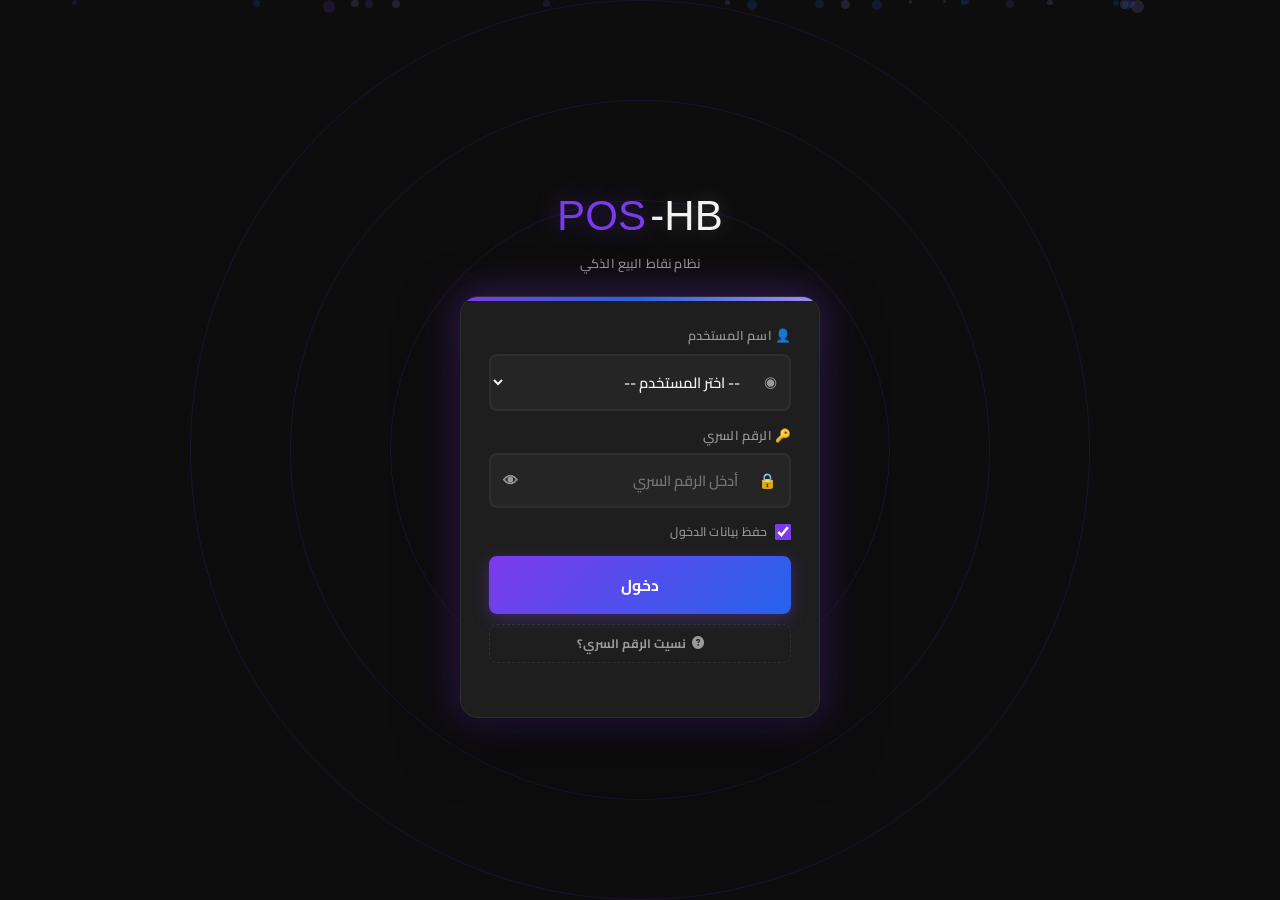
<file: expenses.html>
<!DOCTYPE html>
<html lang="ar" dir="rtl">
<head>
  <meta charset="UTF-8"/>
  <link rel="icon" type="image/svg+xml" href="favicon.svg"/>
  <link rel="shortcut icon" href="favicon.svg"/>
  <meta name="viewport" content="width=device-width, initial-scale=1.0"/>
  <title>HP-POS - المصاريف والعمال</title>
  <link rel="stylesheet" href="style.css"/>
  <link rel="stylesheet" href="https://cdnjs.cloudflare.com/ajax/libs/font-awesome/6.5.1/css/all.min.css"/>
  <style>
    /* =========================================
       تخطيط متطور للمصاريف والعمال
    ========================================= */
    .expenses-layout {
      display: flex;
      flex-direction: column;
      min-height: 100vh;
      background: var(--bg-dark);
    }

    /* بطاقات الإحصائيات */
    .stats-grid {
      display: grid;
      grid-template-columns: repeat(auto-fit, minmax(200px, 1fr));
      gap: 16px;
      margin-bottom: 20px;
    }

    .stat-card {
      background: var(--bg-card);
      border: 1px solid var(--border);
      border-radius: var(--radius);
      padding: 18px 20px;
      display: flex;
      align-items: center;
      gap: 15px;
      transition: all 0.2s ease;
    }

    .stat-card:hover {
      border-color: var(--primary);
      transform: translateY(-2px);
    }

    .stat-icon {
      width: 48px;
      height: 48px;
      border-radius: 50%;
      display: flex;
      align-items: center;
      justify-content: center;
      font-size: 1.4rem;
      flex-shrink: 0;
    }

    .stat-icon.total {
      background: rgba(124, 58, 237, 0.15);
      color: #7c3aed;
    }

    .stat-icon.expenses {
      background: rgba(239, 68, 68, 0.15);
      color: #ef4444;
    }

    .stat-icon.salaries {
      background: rgba(16, 185, 129, 0.15);
      color: #10b981;
    }

    .stat-icon.workers {
      background: rgba(245, 158, 11, 0.15);
      color: #f59e0b;
    }

    .stat-content {
      flex: 1;
    }

    .stat-label {
      font-size: 0.75rem;
      color: var(--text-secondary);
      font-weight: 700;
      margin-bottom: 4px;
    }

    .stat-value {
      font-size: 1.5rem;
      font-weight: 900;
      font-family: 'Impact', sans-serif;
      color: var(--text-primary);
    }

    .stat-sub {
      font-size: 0.7rem;
      color: var(--text-secondary);
      margin-top: 2px;
    }

    /* التبويبات */
    .tabs-modern {
      display: flex;
      gap: 8px;
      margin-bottom: 20px;
      border-bottom: 2px solid var(--border);
      padding-bottom: 8px;
      overflow-x: auto;
    }

    .tab-modern {
      padding: 8px 20px;
      border-radius: var(--radius-sm) var(--radius-sm) 0 0;
      background: transparent;
      color: var(--text-secondary);
      font-weight: 700;
      font-size: 0.9rem;
      cursor: pointer;
      transition: all 0.2s ease;
      white-space: nowrap;
      display: flex;
      align-items: center;
      gap: 8px;
      border: 1px solid transparent;
      border-bottom: none;
    }

    .tab-modern:hover {
      color: var(--text-primary);
      background: rgba(124, 58, 237, 0.05);
    }

    .tab-modern.active {
      background: var(--primary);
      color: #fff;
      border-color: var(--primary);
    }

    .tab-content {
      display: none;
      animation: fadeIn 0.3s ease;
    }

    .tab-content.active {
      display: block;
    }

    @keyframes fadeIn {
      from { opacity: 0; transform: translateY(5px); }
      to { opacity: 1; transform: translateY(0); }
    }

    /* شريط البحث */
    .search-section {
      display: flex;
      gap: 15px;
      margin-bottom: 20px;
      flex-wrap: wrap;
    }

    .search-wrapper {
      flex: 2;
      min-width: 280px;
      position: relative;
    }

    .search-box {
      display: flex;
      align-items: center;
      background: var(--bg-input);
      border: 2px solid var(--border);
      border-radius: var(--radius);
      padding: 0 16px;
      transition: all 0.2s ease;
    }

    .search-box:focus-within {
      border-color: var(--primary);
      box-shadow: 0 0 0 3px rgba(124, 58, 237, 0.15);
    }

    .search-box i {
      color: var(--text-secondary);
      font-size: 1rem;
    }

    .search-box input {
      flex: 1;
      background: transparent;
      border: none;
      outline: none;
      color: var(--text-primary);
      font-family: var(--font-main);
      font-size: 0.95rem;
      font-weight: 600;
      padding: 14px 10px;
    }

    /* ========== قسم المصاريف العامة ========== */
    .expenses-grid {
      display: grid;
      grid-template-columns: 1fr 2fr;
      gap: 20px;
      margin-bottom: 20px;
    }

    @media (max-width: 768px) {
      .expenses-grid {
        grid-template-columns: 1fr;
      }
    }

    /* نموذج إضافة مصروف */
    .expense-form {
      background: var(--bg-card);
      border: 1px solid var(--border);
      border-radius: var(--radius);
      padding: 20px;
    }

    .form-group {
      display: flex;
      flex-direction: column;
      gap: 6px;
      margin-bottom: 15px;
    }

    .form-label {
      font-size: 0.85rem;
      color: var(--text-secondary);
      font-weight: 700;
      display: flex;
      align-items: center;
      gap: 6px;
    }

    .form-label i {
      color: var(--primary);
      font-size: 0.8rem;
    }

    .form-input {
      background: var(--bg-input);
      border: 2px solid var(--border);
      border-radius: var(--radius-sm);
      color: var(--text-primary);
      padding: 10px 14px;
      font-family: var(--font-main);
      font-size: 0.95rem;
      font-weight: 600;
      outline: none;
      transition: all 0.2s;
    }

    .form-input:focus {
      border-color: var(--primary);
      box-shadow: 0 0 0 3px rgba(124, 58, 237, 0.15);
    }

    .form-select {
      background: var(--bg-input);
      border: 2px solid var(--border);
      border-radius: var(--radius-sm);
      color: var(--text-primary);
      padding: 10px 14px;
      font-family: var(--font-main);
      font-size: 0.95rem;
      font-weight: 600;
      outline: none;
      cursor: pointer;
    }

    /* قائمة المصاريف */
    .expenses-list {
      background: var(--bg-card);
      border: 1px solid var(--border);
      border-radius: var(--radius);
      overflow: hidden;
    }

    .list-header {
      padding: 15px 18px;
      background: var(--bg-dark);
      border-bottom: 2px solid var(--primary);
      display: flex;
      justify-content: space-between;
      align-items: center;
    }

    .list-title {
      font-weight: 800;
      color: var(--primary-light);
      display: flex;
      align-items: center;
      gap: 8px;
    }

    .expense-item {
      display: flex;
      align-items: center;
      padding: 12px 18px;
      border-bottom: 1px solid var(--border);
      transition: background 0.15s;
    }

    .expense-item:hover {
      background: rgba(124, 58, 237, 0.05);
    }

    .expense-category {
      min-width: 120px;
      font-weight: 700;
      display: flex;
      align-items: center;
      gap: 8px;
    }

    .category-icon {
      width: 32px;
      height: 32px;
      border-radius: 50%;
      display: flex;
      align-items: center;
      justify-content: center;
      background: rgba(124, 58, 237, 0.1);
      color: var(--primary-light);
    }

    .expense-info {
      flex: 1;
      padding: 0 15px;
    }

    .expense-note {
      font-size: 0.8rem;
      color: var(--text-secondary);
    }

    .expense-date {
      font-size: 0.7rem;
      color: var(--text-secondary);
      margin-top: 2px;
    }

    .expense-amount {
      min-width: 100px;
      text-align: right;
      font-weight: 800;
      color: var(--danger);
    }

    .expense-status {
      min-width: 80px;
      text-align: center;
    }

    .status-badge {
      display: inline-block;
      padding: 4px 12px;
      border-radius: 20px;
      font-size: 0.7rem;
      font-weight: 700;
    }

    .status-paid {
      background: rgba(16, 185, 129, 0.15);
      color: #10b981;
    }

    .status-pending {
      background: rgba(239, 68, 68, 0.15);
      color: #ef4444;
    }

    .expense-actions {
      display: flex;
      gap: 5px;
      min-width: 80px;
      justify-content: flex-end;
    }

    .action-btn {
      width: 30px;
      height: 30px;
      border: none;
      border-radius: var(--radius-sm);
      background: transparent;
      color: var(--text-secondary);
      cursor: pointer;
      transition: all 0.15s;
      display: flex;
      align-items: center;
      justify-content: center;
    }

    .action-btn:hover {
      background: var(--primary);
      color: #fff;
    }

    .action-btn.pay:hover {
      background: var(--success);
    }

    .action-btn.delete:hover {
      background: var(--danger);
    }

    /* ========== قسم العمال ========== */
    .workers-grid {
      display: grid;
      grid-template-columns: repeat(auto-fill, minmax(350px, 1fr));
      gap: 16px;
      margin-bottom: 20px;
    }

    .worker-card {
      background: var(--bg-card);
      border: 1px solid var(--border);
      border-radius: var(--radius);
      padding: 18px;
      transition: all 0.2s ease;
    }

    .worker-card:hover {
      border-color: var(--primary);
      transform: translateY(-2px);
    }

    .worker-header {
      display: flex;
      align-items: center;
      gap: 15px;
      margin-bottom: 15px;
    }

    .worker-avatar {
      width: 50px;
      height: 50px;
      border-radius: 50%;
      background: linear-gradient(135deg, var(--primary), var(--secondary));
      display: flex;
      align-items: center;
      justify-content: center;
      font-size: 1.4rem;
      color: #fff;
      flex-shrink: 0;
    }

    .worker-info {
      flex: 1;
    }

    .worker-name {
      font-size: 1rem;
      font-weight: 800;
      color: var(--text-primary);
      margin-bottom: 4px;
    }

    .worker-role {
      font-size: 0.75rem;
      color: var(--text-secondary);
    }

    .worker-salary {
      background: var(--bg-dark);
      border-radius: var(--radius-sm);
      padding: 12px;
      margin: 12px 0;
    }

    .salary-row {
      display: flex;
      justify-content: space-between;
      align-items: center;
      padding: 5px 0;
    }

    .salary-label {
      color: var(--text-secondary);
      font-size: 0.8rem;
    }

    .salary-value {
      font-weight: 800;
      font-size: 0.9rem;
    }

    .salary-value.monthly {
      color: var(--primary-light);
    }

    .salary-value.paid {
      color: var(--success);
    }

    .salary-value.remaining {
      color: var(--danger);
    }

    .progress-bar {
      height: 6px;
      background: var(--border);
      border-radius: 3px;
      overflow: hidden;
      margin: 8px 0;
    }

    .progress-fill {
      height: 100%;
      background: var(--success);
      transition: width 0.3s;
    }

    .worker-actions {
      display: flex;
      gap: 8px;
      margin-top: 15px;
    }

    .worker-btn {
      flex: 1;
      padding: 8px 0;
      border: none;
      border-radius: var(--radius-sm);
      font-weight: 700;
      font-size: 0.8rem;
      cursor: pointer;
      transition: all 0.15s;
      display: inline-flex;
      align-items: center;
      justify-content: center;
      gap: 5px;
    }

    .worker-btn.pay {
      background: var(--success);
      color: #fff;
    }

    .worker-btn.history {
      background: var(--primary);
      color: #fff;
    }

    .worker-btn.edit {
      background: var(--warning);
      color: #fff;
    }

    .worker-btn.delete {
      background: var(--danger);
      color: #fff;
    }

    .worker-btn:hover {
      transform: translateY(-2px);
      filter: brightness(1.1);
    }

    /* سجل رواتب العمال */
    .payments-table {
      width: 100%;
      border-collapse: collapse;
      font-size: 0.85rem;
    }

    .payments-table th {
      background: var(--bg-dark);
      color: var(--text-secondary);
      font-weight: 700;
      padding: 12px 10px;
      text-align: right;
      border-bottom: 2px solid var(--primary);
    }

    .payments-table td {
      padding: 10px;
      border-bottom: 1px solid var(--border);
    }

    .payments-table tbody tr:hover {
      background: rgba(124, 58, 237, 0.05);
    }

    /* لوحة التحكم بالربط */
    .sync-panel {
      background: var(--bg-card);
      border: 1px solid var(--border);
      border-radius: var(--radius);
      padding: 15px 18px;
      margin-bottom: 20px;
      display: flex;
      align-items: center;
      justify-content: space-between;
      flex-wrap: wrap;
      gap: 15px;
    }

    .sync-info {
      display: flex;
      align-items: center;
      gap: 10px;
    }

    .sync-icon {
      width: 40px;
      height: 40px;
      border-radius: 50%;
      background: rgba(124, 58, 237, 0.15);
      color: var(--primary-light);
      display: flex;
      align-items: center;
      justify-content: center;
      font-size: 1.1rem;
    }

    .sync-text {
      font-size: 0.9rem;
    }

    .sync-title {
      font-weight: 700;
      color: var(--text-primary);
    }

    .sync-desc {
      font-size: 0.75rem;
      color: var(--text-secondary);
    }

    .toggle-switch {
      position: relative;
      display: inline-block;
      width: 50px;
      height: 24px;
    }

    .toggle-switch input {
      opacity: 0;
      width: 0;
      height: 0;
    }

    .toggle-slider {
      position: absolute;
      cursor: pointer;
      top: 0;
      left: 0;
      right: 0;
      bottom: 0;
      background-color: var(--border);
      transition: .3s;
      border-radius: 24px;
    }

    .toggle-slider:before {
      position: absolute;
      content: "";
      height: 20px;
      width: 20px;
      left: 2px;
      bottom: 2px;
      background-color: white;
      transition: .3s;
      border-radius: 50%;
    }

    input:checked + .toggle-slider {
      background-color: var(--success);
    }

    input:checked + .toggle-slider:before {
      transform: translateX(26px);
    }

    .clear-btn {
      background: rgba(239, 68, 68, 0.1);
      border: 1px solid rgba(239, 68, 68, 0.3);
      color: var(--danger);
      padding: 8px 15px;
      border-radius: var(--radius-sm);
      font-weight: 700;
      font-size: 0.8rem;
      cursor: pointer;
      transition: all 0.15s;
    }

    .clear-btn:hover {
      background: var(--danger);
      color: #fff;
    }

    .clear-btn:disabled {
      opacity: 0.5;
      cursor: not-allowed;
    }

    /* الترقيم الصفحات */
    .pagination {
      display: flex;
      justify-content: center;
      gap: 8px;
      margin-top: 20px;
    }

    .page-btn {
      width: 36px;
      height: 36px;
      border: 1px solid var(--border);
      border-radius: var(--radius-sm);
      background: var(--bg-card);
      color: var(--text-primary);
      font-weight: 700;
      cursor: pointer;
      transition: all 0.15s;
      display: flex;
      align-items: center;
      justify-content: center;
    }

    .page-btn:hover,
    .page-btn.active {
      background: var(--primary);
      border-color: var(--primary);
      color: #fff;
    }

    .page-btn:disabled {
      opacity: 0.3;
      cursor: not-allowed;
    }
  </style>
</head>
<body>
<div class="bg-animated"></div>

<div class="expenses-layout">
  <!-- الهيدر -->
  <header class="app-header">
    <button class="menu-btn" id="menuBtn">
      <i class="fa-solid fa-bars"></i>
    </button>

    <a href="sale.html" class="back-btn" title="واجهة البيع">
      <i class="fa-solid fa-cash-register"></i>
    </a>
    
    <span class="store-name" id="headerStoreName">جاري التحميل...</span>
    
    <div class="app-brand">
      <span class="brand-title">HP-POS</span>
      <span class="brand-clock" id="clockDisplay"></span>
    </div>
  </header>

  <!-- المحتوى الرئيسي -->
  <div style="flex:1; padding:20px; overflow-y:auto;">
    
    <!-- شريط الإجراءات العلوي -->
    <div style="display:flex; justify-content:space-between; align-items:center; margin-bottom:20px;">
      <h1 style="font-size:1.5rem; color:var(--primary-light); display:flex; align-items:center; gap:10px;">
        <i class="fa-solid fa-coins"></i>
        <span>المصاريف والعمال</span>
      </h1>
    </div>

    <!-- بطاقات الإحصائيات -->
    <div class="stats-grid" id="statsGrid"></div>

    <!-- التبويبات -->
    <div class="tabs-modern">
      <button class="tab-modern active" onclick="switchTab('expenses')">
        <i class="fa-solid fa-receipt"></i>
        <span>المصاريف العامة</span>
      </button>
      <button class="tab-modern" onclick="switchTab('workers')">
        <i class="fa-solid fa-people-group"></i>
        <span>العمال والرواتب</span>
      </button>
    </div>

    <!-- ========== تبويب: المصاريف العامة ========== -->
    <div class="tab-content active" id="tab-expenses">
      
      <!-- لوحة الربط مع سجل المداخيل -->
      <div class="sync-panel">
        <div class="sync-info">
          <div class="sync-icon">
            <i class="fa-solid fa-link"></i>
          </div>
          <div class="sync-text">
            <div class="sync-title">ربط المصاريف المسددة بسجل المداخيل اليومي</div>
            <div class="sync-desc">عند التشغيل: كل فاتورة تُسدَّد تُسجَّل كخصم في سجل المداخيل</div>
          </div>
        </div>
        
        <div style="display:flex; align-items:center; gap:15px;">
          <button class="clear-btn" id="clearExpensesBtn" onclick="clearDailyExpenses()">
            <i class="fa-solid fa-trash"></i> مسح مصاريف اليوم
          </button>
          

        </div>
      </div>

      <div class="expenses-grid">
        <!-- نموذج إضافة مصروف -->
        <div class="expense-form">
          <h3 style="color:var(--primary-light); margin-bottom:15px;">
            <i class="fa-solid fa-plus-circle"></i> إضافة مصروف جديد
          </h3>
          
          <input type="hidden" id="editExpenseId"/>
          
          <div class="form-group">
            <label class="form-label">
              <i class="fa-solid fa-tag"></i>
              <span>الفئة</span>
            </label>
            <select class="form-select" id="expenseCategory" onchange="toggleCustomCategory()">
              <option value="كهرباء">⚡ كهرباء</option>
              <option value="غاز">🔥 غاز</option>
              <option value="ماء">💧 ماء</option>
              <option value="هاتف">📞 هاتف</option>
              <option value="إنترنت">🌐 إنترنت</option>
              <option value="كراء">🏢 كراء</option>
              <option value="صيانة">🔧 صيانة</option>
              <option value="نقل">🚚 نقل</option>
              <option value="مستلزمات">📦 مستلزمات</option>
              <option value="سحب خاص">💰 سحب خاص</option>
              <option value="أخرى">✍️ أخرى</option>
            </select>
          </div>

          <div class="form-group" id="customCategoryGroup" style="display:none;">
            <label class="form-label">اسم الفئة</label>
            <input type="text" class="form-input" id="customCategory" placeholder="أدخل اسم الفئة"/>
          </div>

          <div class="form-group">
            <label class="form-label">
              <i class="fa-solid fa-dollar-sign"></i>
              <span>المبلغ</span>
            </label>
            <input type="number" class="form-input" id="expenseAmount" 
                   placeholder="0.00" min="0" step="0.01"/>
          </div>

          <div class="form-group">
            <label class="form-label">
              <i class="fa-regular fa-calendar"></i>
              <span>التاريخ</span>
            </label>
            <input type="date" class="form-input" id="expenseDate"/>
          </div>

          <div class="form-group">
            <label class="form-label">
              <i class="fa-solid fa-note-sticky"></i>
              <span>ملاحظة</span>
            </label>
            <input type="text" class="form-input" id="expenseNote" placeholder="اختياري"/>
          </div>

          <div style="display:flex; gap:10px;">
            <button class="btn btn-success" style="flex:2;" onclick="saveExpense()">
              <i class="fa-solid fa-floppy-disk"></i> <span id="expenseSaveText">حفظ المصروف</span>
            </button>
            <button class="btn btn-secondary" style="flex:1;" onclick="clearExpenseForm()">
              <i class="fa-solid fa-rotate-left"></i> تفريغ
            </button>
          </div>
        </div>

        <!-- قائمة المصاريف -->
        <div class="expenses-list">
          <div class="list-header">
            <div class="list-title">
              <i class="fa-solid fa-clock-rotate-left"></i>
              <span>سجل المصاريف</span>
            </div>
            <div style="display:flex; gap:10px;">
              <select class="form-select" style="width:150px;" id="expenseFilter" onchange="loadExpenses()">
                <option value="all">الكل</option>
                <option value="paid">مسددة</option>
                <option value="pending">غير مسددة</option>
                <option value="expiry_loss">⚫ خسائر الصلاحية</option>
              </select>
              <input type="date" class="form-input" style="width:130px;" id="expenseDateFilter" onchange="loadExpenses()"/>
            </div>
          </div>

          <div id="expensesContainer" style="max-height:400px; overflow-y:auto;"></div>
        </div>
      </div>
    </div>

    <!-- ========== تبويب: العمال والرواتب ========== -->
    <div class="tab-content" id="tab-workers">
      
      <!-- لوحة الربط مع سجل المداخيل -->
      <div class="sync-panel">
        <div class="sync-info">
          <div class="sync-icon">
            <i class="fa-solid fa-link"></i>
          </div>
          <div class="sync-text">
            <div class="sync-title">ربط رواتب العمال بسجل المداخيل اليومي</div>
            <div class="sync-desc">عند التشغيل: كل راتب يُسدَّد يُسجَّل كخصم في سجل المداخيل</div>
          </div>
        </div>
        
        <div style="display:flex; align-items:center; gap:15px;">
          <button class="clear-btn" id="clearSalariesBtn" onclick="clearDailySalaries()">
            <i class="fa-solid fa-trash"></i> مسح رواتب اليوم
          </button>
          

        </div>
      </div>

      <!-- نموذج إضافة عامل -->
      <div style="margin-bottom:20px;">
        <div class="expense-form">
          <h3 style="color:var(--primary-light); margin-bottom:15px;" id="workerFormTitle">
            <i class="fa-solid fa-user-plus"></i> إضافة عامل جديد
          </h3>
          
          <input type="hidden" id="editWorkerId"/>
          
          <div style="display:grid; grid-template-columns:repeat(2,1fr); gap:15px;">
            <div class="form-group">
              <label class="form-label">الاسم الأول</label>
              <input type="text" class="form-input" id="workerFirstName" placeholder="الاسم"/>
            </div>

            <div class="form-group">
              <label class="form-label">الاسم الأخير</label>
              <input type="text" class="form-input" id="workerLastName" placeholder="اللقب"/>
            </div>

            <div class="form-group">
              <label class="form-label">الراتب الشهري</label>
              <input type="number" class="form-input" id="workerSalary" 
                     placeholder="0.00" min="0" step="0.01"/>
            </div>

            <div class="form-group">
              <label class="form-label">المسمى الوظيفي</label>
              <input type="text" class="form-input" id="workerPosition" 
                     placeholder="مثال: بائع، محاسب..."/>
            </div>

            <div class="form-group" style="grid-column:span 2;">
              <label class="form-label">ملاحظات</label>
              <input type="text" class="form-input" id="workerNote" placeholder="اختياري"/>
            </div>
          </div>

          <div style="display:flex; gap:10px; margin-top:15px;">
            <button class="btn btn-success" style="flex:2;" onclick="saveWorker()">
              <i class="fa-solid fa-floppy-disk"></i> <span id="workerSaveText">حفظ العامل</span>
            </button>
            <button class="btn btn-secondary" style="flex:1;" onclick="clearWorkerForm()">
              <i class="fa-solid fa-rotate-left"></i> تفريغ
            </button>
          </div>
        </div>
      </div>

      <!-- قائمة العمال -->
      <div class="workers-grid" id="workersGrid"></div>

      <!-- سجل الرواتب -->
      <div class="expenses-list" style="margin-top:20px;">
        <div class="list-header">
          <div class="list-title">
            <i class="fa-solid fa-clock-rotate-left"></i>
            <span>سجل الرواتب</span>
          </div>
          <div style="display:flex; gap:10px;">
            <select class="form-select" style="width:150px;" id="salaryWorkerFilter" onchange="loadSalaryHistory()">
              <option value="0">كل العمال</option>
            </select>
            <input type="date" class="form-input" style="width:130px;" id="salaryDateFilter" onchange="loadSalaryHistory()"/>
          </div>
        </div>

        <div style="overflow-x:auto; max-height:300px;">
          <table class="payments-table">
            <thead>
              <tr>
                <th>التاريخ</th>
                <th>العامل</th>
                <th>المبلغ</th>
                <th>الشهر</th>
                <th>ملاحظة</th>
              </tr>
            </thead>
            <tbody id="salaryHistoryTbody"></tbody>
          </table>
        </div>
      </div>
    </div>
  </div>
</div>

<!-- ========== Modal: دفع راتب ========== -->
<div class="modal-overlay" id="paySalaryModal">
  <div class="modal modal-sm">
    <div class="modal-header">
      <span class="modal-title">
        <i class="fa-solid fa-money-bill"></i> دفع راتب
      </span>
      <button class="modal-close" onclick="closeModal('paySalaryModal')">✕</button>
    </div>

    <div id="paySalaryInfo" style="background:var(--bg-dark); border-radius:8px; padding:12px; margin:15px 0;"></div>

    <div class="form-group">
      <label class="form-label">المبلغ المدفوع</label>
      <input type="number" class="form-input" id="paySalaryAmount" 
             placeholder="0.00" min="0" step="0.01" style="font-size:1.2rem; text-align:center;"
             oninput="updatePaySalaryRemaining()"/>
    </div>

    <div id="paySalaryRemaining" style="text-align:center; font-weight:700; margin:10px 0;"></div>

    <div class="form-group">
      <label class="form-label">الشهر</label>
      <input type="month" class="form-input" id="paySalaryMonth" value="${window.dateUtils.today().slice(0,7)}"/>
    </div>

    <div class="form-group">
      <label class="form-label">ملاحظة</label>
      <input type="text" class="form-input" id="paySalaryNote" placeholder="اختياري"/>
    </div>

    <div class="modal-footer">
      <button class="btn btn-success" onclick="confirmPaySalary()">
        <i class="fa-solid fa-check"></i> تأكيد الدفع
      </button>
      <button class="btn btn-secondary" onclick="closeModal('paySalaryModal')">
        إلغاء
      </button>
    </div>
  </div>
</div>

<!-- ========== Modal: سجل رواتب عامل ========== -->
<div class="modal-overlay" id="workerHistoryModal">
  <div class="modal modal-lg">
    <div class="modal-header">
      <span class="modal-title" id="workerHistoryTitle">
        <i class="fa-solid fa-clock-rotate-left"></i> سجل رواتب العامل
      </span>
      <button class="modal-close" onclick="closeModal('workerHistoryModal')">✕</button>
    </div>

    <div style="max-height:400px; overflow-y:auto;">
      <table class="payments-table">
        <thead>
          <tr>
            <th>التاريخ</th>
            <th>الشهر</th>
            <th>المبلغ</th>
            <th>ملاحظة</th>
          </tr>
        </thead>
        <tbody id="workerHistoryTbody"></tbody>
      </table>
    </div>

    <div class="modal-footer">
      <button class="btn btn-secondary" onclick="closeModal('workerHistoryModal')">إغلاق</button>
    </div>
  </div>
</div>

<!-- Sidebar -->
<div class="sidebar-overlay" id="sidebarOverlay"></div>
<div class="sidebar" id="sidebar">
  <!-- محتوى sidebar قياسي -->
</div>

<!-- Toast Container -->
<div id="toast-container"></div>

<script src="app.js"></script>
<script src="sync.js"></script>
<script>
// ============================================================
//  HP-POS - expenses.js  v8.1.0  (محسن بالكامل)
// ============================================================

// متغيرات عامة
let allExpenses = [];
let allWorkers = [];
let allWorkerPayments = [];

let currentExpensesPage = 1;
let currentWorkersPage = 1;
const pageSize = 20;

let activeWorkerId = null; // معرّف العامل النشط في modal الراتب

// ============================================================
//  التهيئة
// ============================================================
async function init() {
  // التحقق من الصلاحية
  if (!window.sessionManager.requireRole(['admin', 'manager'])) return;
  
  // تهيئة التطبيق
  await window.initApp();
  
  // إخفاء الإشعارات في صفحات الإدارة
  const _bell = document.getElementById('_notifBell');
  if (_bell) _bell.remove();
  
  // تحميل البيانات
  await loadAllData();
  
  // تحديث الواجهة
  updateStats();
  renderExpenses();
  renderWorkers();
  loadSalaryHistory();
  
  // تعيين التاريخ الافتراضي
  document.getElementById('expenseDate').value = window.dateUtils.today();

  // ── تحديثات آنية: إعادة تحميل المصاريف والعمال عند أي تغيير ─
  const _rtExpReload = _debounce(async () => {
    await loadAllData();
    updateStats();
    renderExpenses();
    renderWorkers();
  }, 400);
  window.realtimeManager?.subscribe(
    ['expenses', 'workers', 'workerPayments'],
    _rtExpReload
  );

  console.log('✅ صفحة المصاريف والعمال جاهزة');
}

// ============================================================
//  تحميل البيانات
// ============================================================
async function loadAllData() {
  allExpenses = await window.dbManager.getAll('expenses');
  allWorkers = await window.dbManager.getAll('workers');
  allWorkerPayments = await window.dbManager.getAll('workerPayments');
  
  // ترتيب المصاريف تنازلياً
  allExpenses.sort((a, b) => new Date(b.date) - new Date(a.date));
  
  // ترتيب العمال أبجدياً
  allWorkers.sort((a, b) => a.firstName.localeCompare(b.firstName));
  
  // ترتيب المدفوعات تنازلياً
  allWorkerPayments.sort((a, b) => new Date(b.date) - new Date(a.date));
}

// ============================================================
//  تحديث الإحصائيات
// ============================================================
function updateStats() {
  const today = window.dateUtils.today();
  const thisMonth = today.slice(0, 7);

  // مصاريف اليوم
  const todayExpenses = allExpenses.filter(e =>
    e.date && e.date.startsWith(today) && e.isPaid
  );
  const todayTotal = todayExpenses.reduce((sum, e) => sum + (e.amount || 0), 0);

  // مصاريف هذا الشهر
  const monthExpenses = allExpenses.filter(e =>
    e.date && e.date.startsWith(thisMonth) && e.isPaid
  );
  const monthTotal = monthExpenses.reduce((sum, e) => sum + (e.amount || 0), 0);

  // خسائر الصلاحية هذا الشهر
  const expiryLossMonth = allExpenses
    .filter(e => e.source === 'expiry_loss' && e.date && e.date.startsWith(thisMonth))
    .reduce((sum, e) => sum + (e.amount || 0), 0);
  const elEl = document.getElementById('statExpiryLoss');
  if (elEl) elEl.textContent = window.currencyFormatter.format(expiryLossMonth);
  
  // رواتب هذا الشهر
  const monthSalaries = allWorkerPayments.filter(p => 
    p.date && p.date.startsWith(thisMonth)
  );
  const salariesTotal = monthSalaries.reduce((sum, p) => sum + (p.amount || 0), 0);
  
  // المصاريف غير المسددة
  const pendingExpenses = allExpenses.filter(e => !e.isPaid);
  const pendingTotal = pendingExpenses.reduce((sum, e) => sum + (e.amount || 0), 0);
  
  const statsGrid = document.getElementById('statsGrid');
  statsGrid.innerHTML = `
    <div class="stat-card">
      <div class="stat-icon total">
        <i class="fa-solid fa-chart-line"></i>
      </div>
      <div class="stat-content">
        <div class="stat-label">مصاريف اليوم</div>
        <div class="stat-value">${window.currencyFormatter.formatWithoutSymbol(todayTotal)}</div>
        <div class="stat-sub">${todayExpenses.length} عملية</div>
      </div>
    </div>

    <div class="stat-card">
      <div class="stat-icon expenses">
        <i class="fa-solid fa-calendar"></i>
      </div>
      <div class="stat-content">
        <div class="stat-label">مصاريف الشهر</div>
        <div class="stat-value">${window.currencyFormatter.formatWithoutSymbol(monthTotal)}</div>
        <div class="stat-sub">${monthExpenses.length} عملية</div>
      </div>
    </div>

    <div class="stat-card">
      <div class="stat-icon salaries">
        <i class="fa-solid fa-people-group"></i>
      </div>
      <div class="stat-content">
        <div class="stat-label">رواتب الشهر</div>
        <div class="stat-value">${window.currencyFormatter.formatWithoutSymbol(salariesTotal)}</div>
        <div class="stat-sub">${monthSalaries.length} دفعة</div>
      </div>
    </div>

    <div class="stat-card">
      <div class="stat-icon workers">
        <i class="fa-solid fa-clock"></i>
      </div>
      <div class="stat-content">
        <div class="stat-label">مصاريف غير مسددة</div>
        <div class="stat-value">${window.currencyFormatter.formatWithoutSymbol(pendingTotal)}</div>
        <div class="stat-sub">${pendingExpenses.length} فاتورة</div>
      </div>
    </div>

    <div class="stat-card" style="border-right:4px solid var(--danger); cursor:pointer;"
         onclick="document.getElementById('expenseFilter').value='expiry_loss'; loadExpenses();">
      <div class="stat-icon" style="background:rgba(239,68,68,0.15); color:var(--danger);">
        <i class="fa-solid fa-calendar-xmark"></i>
      </div>
      <div class="stat-content">
        <div class="stat-label">خسائر الصلاحية (الشهر)</div>
        <div class="stat-value" id="statExpiryLoss" style="color:var(--danger);">0 DA</div>
        <div class="stat-sub">اضغط للعرض</div>
      </div>
    </div>
  `;
}

// ============================================================
//  التبويبات
// ============================================================
function switchTab(tabId) {
  document.querySelectorAll('.tab-modern').forEach(t => t.classList.remove('active'));
  document.querySelectorAll('.tab-content').forEach(c => c.classList.remove('active'));
  
  document.querySelector(`[onclick="switchTab('${tabId}')"]`).classList.add('active');
  document.getElementById(`tab-${tabId}`).classList.add('active');
}

// ============================================================
//  إدارة المصاريف
// ============================================================
function toggleCustomCategory() {
  const category = document.getElementById('expenseCategory').value;
  document.getElementById('customCategoryGroup').style.display = category === 'أخرى' ? 'block' : 'none';
}

function clearExpenseForm() {
  document.getElementById('editExpenseId').value = '';
  document.getElementById('expenseCategory').value = 'كهرباء';
  document.getElementById('customCategory').value = '';
  document.getElementById('expenseAmount').value = '';
  document.getElementById('expenseDate').value = window.dateUtils.today();
  document.getElementById('expenseNote').value = '';
  document.getElementById('expenseSaveText').textContent = 'حفظ المصروف';
  document.getElementById('customCategoryGroup').style.display = 'none';
}

function loadExpenses() {
  renderExpenses();
}

function renderExpenses() {
  const filter = document.getElementById('expenseFilter').value;
  const dateFilter = document.getElementById('expenseDateFilter').value;
  
  let filtered = allExpenses;

  if (filter === 'paid') {
    filtered = filtered.filter(e => e.isPaid);
  } else if (filter === 'pending') {
    filtered = filtered.filter(e => !e.isPaid);
  } else if (filter === 'expiry_loss') {
    filtered = filtered.filter(e => e.source === 'expiry_loss');
  }
  
  if (dateFilter) {
    filtered = filtered.filter(e => e.date && e.date.startsWith(dateFilter));
  }
  
  const container = document.getElementById('expensesContainer');
  
  if (filtered.length === 0) {
    container.innerHTML = `
      <div style="text-align:center; padding:40px;">
        <i class="fa-solid fa-receipt" style="font-size:2rem; opacity:0.3;"></i>
        <p style="margin-top:10px; color:var(--text-secondary);">لا توجد مصاريف</p>
      </div>
    `;
    return;
  }
  
  container.innerHTML = filtered.map(expense => {
    const category = expense.category || 'أخرى';
    const icon = getCategoryIcon(category);
    const isExpiryLoss = expense.source === 'expiry_loss';

    return `
      <div class="expense-item" style="${isExpiryLoss
        ? 'border-right:4px solid var(--danger); background:rgba(239,68,68,0.04);'
        : ''}">
        <div class="expense-category">
          <div class="category-icon">${icon}</div>
          <div>
            <span>${window.sanitizer.escape(category)}</span>
            ${isExpiryLoss
              ? `<div style="font-size:0.68rem;color:var(--danger);font-weight:700;margin-top:1px;">⚫ شطب صلاحية</div>`
              : ''}
          </div>
        </div>
        
        <div class="expense-info">
          <div class="expense-note">${expense.note || '—'}</div>
          <div class="expense-date">${window.dateUtils.formatDate(expense.date)}</div>
        </div>
        
        <div class="expense-amount">
          ${window.currencyFormatter.format(expense.amount)}
        </div>
        
        <div class="expense-status">
          <span class="status-badge ${expense.isPaid ? 'status-paid' : 'status-pending'}">
            ${expense.isPaid ? 'مسدد' : 'غير مسدد'}
          </span>
        </div>
        
        <div class="expense-actions">
          ${!expense.isPaid ? `
            <button class="action-btn pay" onclick="payExpense(${expense.id})" title="تسديد">
              <i class="fa-solid fa-check"></i>
            </button>
          ` : ''}
          <button class="action-btn" onclick="editExpense(${expense.id})" title="تعديل">
            <i class="fa-solid fa-pen"></i>
          </button>
          <button class="action-btn delete" onclick="deleteExpense(${expense.id})" title="حذف">
            <i class="fa-solid fa-trash"></i>
          </button>
        </div>
      </div>
    `;
  }).join('');
}

function getCategoryIcon(category) {
  const icons = {
    'كهرباء': '⚡',
    'غاز': '🔥',
    'ماء': '💧',
    'هاتف': '📞',
    'إنترنت': '🌐',
    'كراء': '🏢',
    'صيانة': '🔧',
    'نقل': '🚚',
    'مستلزمات': '📦',
    'سحب خاص': '💰',
    'خسارة صلاحية': '⚫',
  };
  return icons[category] || '📋';
}

async function saveExpense() {
  const id = document.getElementById('editExpenseId').value;
  let category = document.getElementById('expenseCategory').value;
  const customCategory = document.getElementById('customCategory').value.trim();
  const amount = parseFloat(document.getElementById('expenseAmount').value);
  const date = document.getElementById('expenseDate').value;
  const note = document.getElementById('expenseNote').value.trim();
  
  if (category === 'أخرى' && customCategory) {
    category = customCategory;
  }
  
  if (!category) {
    window.toast.show('اختر الفئة', 'warning');
    return;
  }
  
  if (!amount || amount <= 0) {
    window.toast.show('أدخل مبلغاً صحيحاً', 'warning');
    return;
  }
  
  if (!date) {
    window.toast.show('اختر التاريخ', 'warning');
    return;
  }
  
  const expense = {
    category,
    amount,
    date,
    note: note || null,
    isPaid: false,
    paidDate: null,
    // ✅ يحمل قراره بنفسه — حسب حالة الزر لحظة الإنشاء
    include_in_reports: false,
    updatedAt: window.dateUtils.now()
  };
  
  try {
    if (id) {
      expense.id = parseInt(id);
      await window.dbManager.put('expenses', expense);
      window.toast.show('تم تعديل المصروف', 'success');
    } else {
      await window.dbManager.add('expenses', expense);
      window.toast.show('تمت إضافة المصروف', 'success');
    }
    
    await loadAllData();
    updateStats();
    renderExpenses();
    clearExpenseForm();
    
  } catch (e) {
    window.toast.show('فشل في حفظ المصروف', 'error');
  }
}

async function editExpense(id) {
  const expense = allExpenses.find(e => e.id === id);
  if (!expense) return;
  
  document.getElementById('editExpenseId').value = expense.id;
  document.getElementById('expenseCategory').value = expense.category || 'أخرى';
  document.getElementById('customCategory').value = '';
  document.getElementById('expenseAmount').value = expense.amount;
  document.getElementById('expenseDate').value = expense.date.split('T')[0];
  document.getElementById('expenseNote').value = expense.note || '';
  document.getElementById('expenseSaveText').textContent = 'تعديل المصروف';
  
  toggleCustomCategory();
  window.modalManager.closeAll();
}

async function deleteExpense(id) {
  const confirmed = await window.modalManager.confirm('هل أنت متأكد من حذف هذا المصروف؟');
  if (!confirmed) return;
  
  await window.dbManager.delete('expenses', id);
  await loadAllData();
  updateStats();
  renderExpenses();
  window.toast.show('تم حذف المصروف', 'success');
}

async function payExpense(id) {
  const expense = allExpenses.find(e => e.id === id);
  if (!expense) return;
  
  const confirmed = await window.modalManager.confirm(
    `تأكيد تسديد ${window.currencyFormatter.format(expense.amount)}؟`
  );
  if (!confirmed) return;
  
  expense.isPaid = true;
  expense.paidDate = window.dateUtils.now();
  await window.dbManager.put('expenses', expense);
  
  await loadAllData();
  updateStats();
  renderExpenses();
  window.toast.show('✅ تم تسديد المصروف', 'success');
}

// ============================================================
//  إدارة العمال
// ============================================================
function clearWorkerForm() {
  document.getElementById('editWorkerId').value = '';
  document.getElementById('workerFirstName').value = '';
  document.getElementById('workerLastName').value = '';
  document.getElementById('workerSalary').value = '';
  document.getElementById('workerPosition').value = '';
  document.getElementById('workerNote').value = '';
  document.getElementById('workerFormTitle').innerHTML = '<i class="fa-solid fa-user-plus"></i> إضافة عامل جديد';
  document.getElementById('workerSaveText').textContent = 'حفظ العامل';
}

function renderWorkers() {
  const grid = document.getElementById('workersGrid');
  
  if (allWorkers.length === 0) {
    grid.innerHTML = `
      <div style="grid-column:1/-1; text-align:center; padding:60px; background:var(--bg-card); border-radius:var(--radius);">
        <i class="fa-solid fa-people-group" style="font-size:3rem; opacity:0.3; margin-bottom:15px;"></i>
        <p style="font-size:1rem; color:var(--text-secondary);">لا يوجد عمال</p>
      </div>
    `;
    return;
  }
  
  grid.innerHTML = allWorkers.map(worker => {
    const workerPayments = allWorkerPayments.filter(p => p.workerId === worker.id);
    const thisMonth = window.dateUtils.today().slice(0, 7);
    const paidThisMonth = workerPayments
      .filter(p => p.month === thisMonth)
      .reduce((sum, p) => sum + (p.amount || 0), 0);
    
    const remaining = Math.max(0, worker.salary - paidThisMonth);
    const paidPercent = worker.salary > 0 ? (paidThisMonth / worker.salary * 100) : 0;
    
    return `
      <div class="worker-card">
        <div class="worker-header">
          <div class="worker-avatar">
            ${worker.firstName.charAt(0).toUpperCase()}${worker.lastName.charAt(0).toUpperCase()}
          </div>
          <div class="worker-info">
            <div class="worker-name">
              ${window.sanitizer.escape(worker.firstName)} ${window.sanitizer.escape(worker.lastName)}
            </div>
            <div class="worker-role">${worker.position || 'عامل'}</div>
          </div>
        </div>

        <div class="worker-salary">
          <div class="salary-row">
            <span class="salary-label">الراتب الشهري:</span>
            <span class="salary-value monthly">${window.currencyFormatter.format(worker.salary)}</span>
          </div>
          <div class="salary-row">
            <span class="salary-label">المدفوع هذا الشهر:</span>
            <span class="salary-value paid">${window.currencyFormatter.format(paidThisMonth)}</span>
          </div>
          <div class="salary-row">
            <span class="salary-label">المتبقي:</span>
            <span class="salary-value remaining">${window.currencyFormatter.format(remaining)}</span>
          </div>
          
          <div class="progress-bar">
            <div class="progress-fill" style="width:${paidPercent}%;"></div>
          </div>
        </div>

        <div class="worker-actions">
          ${remaining > 0 ? `
            <button class="worker-btn pay" onclick="openPaySalaryModal(${worker.id})">
              <i class="fa-solid fa-money-bill"></i> دفع
            </button>
          ` : ''}
          <button class="worker-btn history" onclick="showWorkerHistory(${worker.id})">
            <i class="fa-solid fa-clock-rotate-left"></i> السجل
          </button>
          <button class="worker-btn edit" onclick="editWorker(${worker.id})">
            <i class="fa-solid fa-pen"></i>
          </button>
          <button class="worker-btn delete" onclick="deleteWorker(${worker.id})">
            <i class="fa-solid fa-trash"></i>
          </button>
        </div>
      </div>
    `;
  }).join('');
  
  // تحديث قائمة الفلتر
  updateWorkerFilter();
}

async function saveWorker() {
  const id = document.getElementById('editWorkerId').value;
  const firstName = document.getElementById('workerFirstName').value.trim();
  const lastName = document.getElementById('workerLastName').value.trim();
  const salary = parseFloat(document.getElementById('workerSalary').value);
  const position = document.getElementById('workerPosition').value.trim();
  const note = document.getElementById('workerNote').value.trim();
  
  if (!firstName || !lastName) {
    window.toast.show('الاسم مطلوب', 'warning');
    return;
  }
  
  if (!salary || salary <= 0) {
    window.toast.show('الراتب الشهري مطلوب', 'warning');
    return;
  }
  
  const worker = {
    firstName,
    lastName,
    salary,
    position: position || null,
    note: note || null,
    updatedAt: window.dateUtils.now()
  };
  
  try {
    if (id) {
      worker.id = parseInt(id);
      await window.dbManager.put('workers', worker);
      window.toast.show('تم تعديل بيانات العامل', 'success');
    } else {
      await window.dbManager.add('workers', worker);
      window.toast.show('تمت إضافة العامل', 'success');
    }
    
    await loadAllData();
    renderWorkers();
    clearWorkerForm();
    
  } catch (e) {
    window.toast.show('فشل في حفظ العامل', 'error');
  }
}

async function editWorker(id) {
  const worker = allWorkers.find(w => w.id === id);
  if (!worker) return;
  
  document.getElementById('editWorkerId').value = worker.id;
  document.getElementById('workerFirstName').value = worker.firstName;
  document.getElementById('workerLastName').value = worker.lastName;
  document.getElementById('workerSalary').value = worker.salary;
  document.getElementById('workerPosition').value = worker.position || '';
  document.getElementById('workerNote').value = worker.note || '';
  document.getElementById('workerFormTitle').innerHTML = '<i class="fa-solid fa-user-pen"></i> تعديل بيانات العامل';
  document.getElementById('workerSaveText').textContent = 'حفظ التعديلات';
  
  window.modalManager.closeAll();
}

async function deleteWorker(id) {
  const worker = allWorkers.find(w => w.id === id);
  const hasPayments = allWorkerPayments.some(p => p.workerId === id);
  
  let message = `هل أنت متأكد من حذف "${worker.firstName} ${worker.lastName}"؟`;
  if (hasPayments) {
    message = `⚠️ هذا العامل لديه ${allWorkerPayments.filter(p => p.workerId === id).length} دفعة سابقة. الحذف سيؤثر على التقارير. هل تريد المتابعة؟`;
  }
  
  const confirmed = await window.modalManager.confirm(message);
  if (!confirmed) return;
  
  await window.dbManager.delete('workers', id);
  await loadAllData();
  renderWorkers();
  window.toast.show('تم حذف العامل', 'success');
}

// ============================================================
//  إدارة رواتب العمال
// ============================================================
function updateWorkerFilter() {
  const filter = document.getElementById('salaryWorkerFilter');
  filter.innerHTML = '<option value="0">كل العمال</option>';
  
  allWorkers.forEach(w => {
    filter.innerHTML += `<option value="${w.id}">${window.sanitizer.escape(w.firstName)} ${window.sanitizer.escape(w.lastName)}</option>`;
  });
}

function openPaySalaryModal(workerId) {
  activeWorkerId = workerId;
  
  const worker = allWorkers.find(w => w.id === workerId);
  const workerPayments = allWorkerPayments.filter(p => p.workerId === workerId);
  const thisMonth = window.dateUtils.today().slice(0, 7);
  const paidThisMonth = workerPayments
    .filter(p => p.month === thisMonth)
    .reduce((sum, p) => sum + (p.amount || 0), 0);
  
  const remaining = Math.max(0, worker.salary - paidThisMonth);
  
  document.getElementById('paySalaryInfo').innerHTML = `
    <div style="display:flex; justify-content:space-between; margin-bottom:8px;">
      <span>العامل:</span>
      <span style="font-weight:800; color:var(--primary-light);">${window.sanitizer.escape(worker.firstName)} ${window.sanitizer.escape(worker.lastName)}</span>
    </div>
    <div style="display:flex; justify-content:space-between; margin-bottom:8px;">
      <span>الراتب الشهري:</span>
      <span>${window.currencyFormatter.format(worker.salary)}</span>
    </div>
    <div style="display:flex; justify-content:space-between;">
      <span>المتبقي لهذا الشهر:</span>
      <span style="font-weight:900; color:${remaining > 0 ? 'var(--danger)' : 'var(--success)'};">${window.currencyFormatter.format(remaining)}</span>
    </div>
  `;
  
  document.getElementById('paySalaryAmount').value = remaining.toFixed(2);
  document.getElementById('paySalaryMonth').value = thisMonth;
  document.getElementById('paySalaryNote').value = '';
  updatePaySalaryRemaining();
  
  window.modalManager.open('paySalaryModal');
}

function updatePaySalaryRemaining() {
  const worker = allWorkers.find(w => w.id === activeWorkerId);
  if (!worker) return;
  
  const amount = parseFloat(document.getElementById('paySalaryAmount').value) || 0;
  const remaining = Math.max(0, worker.salary - amount);
  
  const remainingEl = document.getElementById('paySalaryRemaining');
  
  if (amount >= worker.salary) {
    remainingEl.innerHTML = '✅ سيتم دفع الراتب كاملاً';
    remainingEl.style.color = 'var(--success)';
  } else {
    remainingEl.innerHTML = `المتبقي بعد الدفع: ${window.currencyFormatter.format(remaining)}`;
    remainingEl.style.color = 'var(--warning)';
  }
}

async function confirmPaySalary() {
  const worker = allWorkers.find(w => w.id === activeWorkerId);
  if (!worker) return;
  
  const amount = parseFloat(document.getElementById('paySalaryAmount').value);
  const month = document.getElementById('paySalaryMonth').value;
  const note = document.getElementById('paySalaryNote').value.trim();
  
  if (!amount || amount <= 0) {
    window.toast.show('أدخل مبلغاً صحيحاً', 'warning');
    return;
  }
  
  const workerPayments = allWorkerPayments.filter(p => p.workerId === worker.id);
  const paidThisMonth = workerPayments
    .filter(p => p.month === month)
    .reduce((sum, p) => sum + (p.amount || 0), 0);
  
  if (paidThisMonth + amount > worker.salary) {
    window.toast.show('المبلغ أكبر من الراتب الشهري', 'warning');
    return;
  }
  
  const payment = {
    workerId: worker.id,
    workerName: `${worker.firstName} ${worker.lastName}`,
    amount,
    month,
    date: window.dateUtils.today(),
    note: note || null,
    createdAt: window.dateUtils.now()
  };
  
  await window.dbManager.add('workerPayments', payment);
  
  // إضافة كمصروف تلقائي في سجل المصاريف
  const salaryExpenseId = await window.dbManager.add('expenses', {
    category: 'رواتب',
    amount,
    date: window.dateUtils.today(),
    note: `راتب ${worker.firstName} ${worker.lastName} - ${month}`,
    isPaid: true,
    paidDate: window.dateUtils.now(),
    include_in_reports: false
  });

  await loadAllData();
  window.modalManager.close('paySalaryModal');
  renderWorkers();
  loadSalaryHistory();
  updateStats();
  
  window.toast.show(`✅ تم دفع ${window.currencyFormatter.format(amount)}`, 'success');
}

function loadSalaryHistory() {
  const workerId = parseInt(document.getElementById('salaryWorkerFilter').value) || 0;
  const dateFilter = document.getElementById('salaryDateFilter').value;
  
  let filtered = allWorkerPayments;
  
  if (workerId > 0) {
    filtered = filtered.filter(p => p.workerId === workerId);
  }
  
  if (dateFilter) {
    filtered = filtered.filter(p => p.date && p.date.startsWith(dateFilter));
  }
  
  const tbody = document.getElementById('salaryHistoryTbody');
  
  if (filtered.length === 0) {
    tbody.innerHTML = '<tr><td colspan="5" style="text-align:center;">لا توجد دفعات</td></tr>';
    return;
  }
  
  tbody.innerHTML = filtered.map(p => {
    const worker = allWorkers.find(w => w.id === p.workerId);
    return `
      <tr>
        <td>${window.dateUtils.formatDate(p.date)}</td>
        <td>${worker ? window.sanitizer.escape(worker.firstName + ' ' + worker.lastName) : '—'}</td>
        <td style="font-weight:800; color:var(--success);">${window.currencyFormatter.formatWithoutSymbol(p.amount)}</td>
        <td>${p.month || '—'}</td>
        <td>${p.note || '—'}</td>
      </tr>
    `;
  }).join('');
}

async function showWorkerHistory(workerId) {
  const worker = allWorkers.find(w => w.id === workerId);
  const payments = allWorkerPayments
    .filter(p => p.workerId === workerId)
    .sort((a, b) => new Date(b.date) - new Date(a.date));
  
  document.getElementById('workerHistoryTitle').innerHTML = `
    <i class="fa-solid fa-clock-rotate-left"></i> سجل رواتب ${window.sanitizer.escape(worker.firstName)} ${window.sanitizer.escape(worker.lastName)}
  `;
  
  const tbody = document.getElementById('workerHistoryTbody');
  
  if (payments.length === 0) {
    tbody.innerHTML = '<tr><td colspan="4" style="text-align:center;">لا توجد دفعات</td></tr>';
  } else {
    tbody.innerHTML = payments.map(p => `
      <tr>
        <td>${window.dateUtils.formatDate(p.date)}</td>
        <td>${p.month || '—'}</td>
        <td style="font-weight:800; color:var(--success);">${window.currencyFormatter.formatWithoutSymbol(p.amount)}</td>
        <td>${p.note || '—'}</td>
      </tr>
    `).join('');
  }
  
  window.modalManager.open('workerHistoryModal');
}

// ============================================================
//  إدارة سجل المداخيل اليومي
// ============================================================
async function addToDailyEntries(type, label, amount) {
  const today = window.dateUtils.today();
  const key = `pos_daily_entries_${today}`;
  
  let entries = [];
  try {
    const saved = localStorage.getItem(key);
    if (saved) {
      entries = JSON.parse(saved);
    }
  } catch (e) {
    entries = [];
  }
  
  entries.push({
    id: Date.now() + Math.random(),
    type,
    label,
    amount,
    timestamp: window.dateUtils.now()
  });
  
  localStorage.setItem(key, JSON.stringify(entries));
}

async function clearDailyExpenses() {
  const confirmed = await window.modalManager.confirm('مسح جميع مصاريف اليوم من سجل المداخيل؟');
  if (!confirmed) return;
  
  const today = window.dateUtils.today();
  const key = `pos_daily_entries_${today}`;
  
  let entries = [];
  try {
    const saved = localStorage.getItem(key);
    if (saved) {
      entries = JSON.parse(saved);
    }
  } catch (e) {
    entries = [];
  }
  
  const remaining = entries.filter(e => e.type !== 'مصروف');
  localStorage.setItem(key, JSON.stringify(remaining));
  
  window.toast.show('تم مسح مصاريف اليوم', 'success');
}

async function clearDailySalaries() {
  const confirmed = await window.modalManager.confirm('مسح جميع رواتب اليوم من سجل المداخيل؟');
  if (!confirmed) return;
  
  const today = window.dateUtils.today();
  const key = `pos_daily_entries_${today}`;
  
  let entries = [];
  try {
    const saved = localStorage.getItem(key);
    if (saved) {
      entries = JSON.parse(saved);
    }
  } catch (e) {
    entries = [];
  }
  
  const remaining = entries.filter(e => e.type !== 'راتب');
  localStorage.setItem(key, JSON.stringify(remaining));
  
  window.toast.show('تم مسح رواتب اليوم', 'success');
}

// ============================================================
//  تحديث الكل
// ============================================================
async function refreshExpenses() {
  await loadAllData();
  updateStats();
  renderExpenses();
  renderWorkers();
  loadSalaryHistory();
  window.toast.show('تم تحديث البيانات', 'success');
}

// ============================================================
//  تسجيل الخروج
// ============================================================
function doLogout() {
  window.modalManager.confirm('هل تريد تسجيل الخروج؟').then(confirmed => {
    if (confirmed) {
      window.sessionManager.logout();
    }
  });
}

// ============================================================
//  بدء التشغيل
// ============================================================
document.addEventListener('DOMContentLoaded', init);
</script>
</body>
</html>
</file>
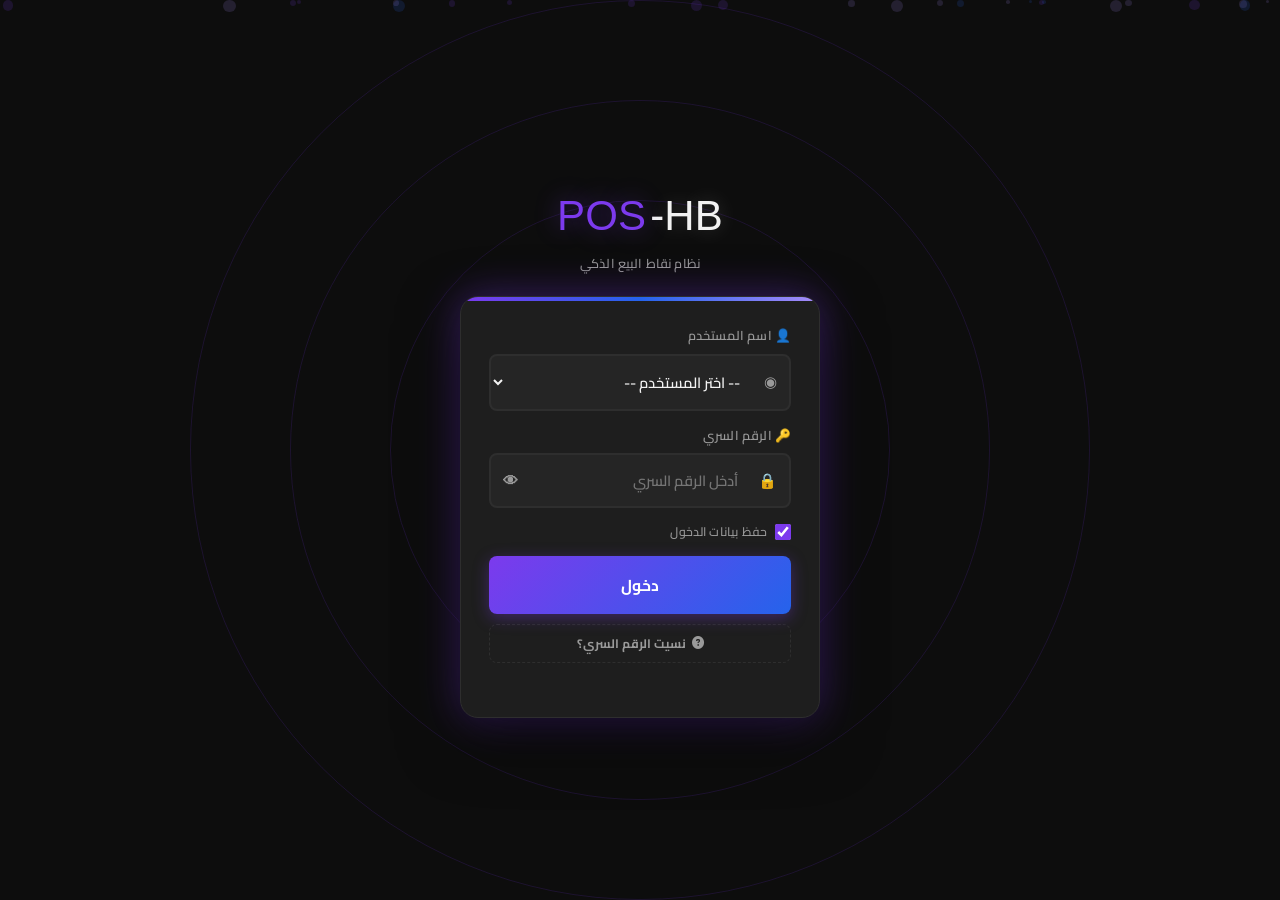
<file: inventory.html>
<!DOCTYPE html>
<html lang="ar" dir="rtl">
<head>
  <meta charset="UTF-8"/>
  <link rel="icon" type="image/svg+xml" href="favicon.svg"/>
  <link rel="shortcut icon" href="favicon.svg"/>
  <meta name="viewport" content="width=device-width, initial-scale=1.0"/>
  <title>HP-POS - إدارة المخزون</title>
  <link rel="stylesheet" href="style.css"/>
  <link rel="stylesheet" href="https://cdnjs.cloudflare.com/ajax/libs/font-awesome/6.5.1/css/all.min.css"/>
  <style>
    /* =========================================
       تخطيط متطور للمخزون
    ========================================= */
    .inventory-layout {
      display: flex;
      flex-direction: column;
      min-height: 100vh;
      background: var(--bg-dark);
    }

    /* بطاقات التنبيهات */
    .alerts-grid {
      display: grid;
      grid-template-columns: repeat(auto-fit, minmax(260px, 1fr));
      gap: 14px;
      margin-bottom: 20px;
    }

    .alert-card {
      background: var(--bg-card);
      border: 1px solid var(--border);
      border-radius: var(--radius);
      padding: 18px 20px;
      display: flex;
      flex-direction: column;
      gap: 12px;
      transition: all 0.2s ease;
      cursor: pointer;
      position: relative;
      overflow: hidden;
    }

    .alert-card::before {
      content: '';
      position: absolute;
      inset: 0;
      opacity: 0;
      transition: opacity 0.2s;
    }

    .alert-card:hover::before { opacity: 1; }

    .alert-card.warning {
      border-right: 5px solid var(--warning);
      background: linear-gradient(135deg, var(--bg-card) 70%, rgba(245,158,11,0.06));
    }
    .alert-card.warning::before {
      background: rgba(245,158,11,0.04);
    }

    .alert-card.danger {
      border-right: 5px solid var(--danger);
      background: linear-gradient(135deg, var(--bg-card) 70%, rgba(239,68,68,0.06));
    }
    .alert-card.danger::before {
      background: rgba(239,68,68,0.04);
    }

    .alert-card.success {
      border-right: 5px solid var(--success);
      background: linear-gradient(135deg, var(--bg-card) 70%, rgba(16,185,129,0.06));
    }

    /* رأس البطاقة: أيقونة + عنوان */
    .alert-card-head {
      display: flex;
      align-items: center;
      gap: 12px;
    }

    .alert-icon {
      width: 46px;
      height: 46px;
      border-radius: 12px;
      display: flex;
      align-items: center;
      justify-content: center;
      font-size: 1.4rem;
      flex-shrink: 0;
    }

    .alert-icon.warning {
      background: rgba(245, 158, 11, 0.18);
      color: var(--warning);
    }

    .alert-icon.danger {
      background: rgba(239, 68, 68, 0.18);
      color: var(--danger);
    }

    .alert-icon.success {
      background: rgba(16, 185, 129, 0.18);
      color: var(--success);
    }

    .alert-title {
      font-size: 0.92rem;
      color: var(--text-primary);
      font-weight: 800;
      line-height: 1.3;
    }

    /* الرقم الرئيسي */
    .alert-value {
      font-size: 3rem;
      font-weight: 900;
      font-family: 'Impact', sans-serif;
      line-height: 1;
      letter-spacing: -1px;
    }

    /* شريط المستويات الفرعية */
    .alert-levels {
      display: flex;
      gap: 6px;
      flex-wrap: wrap;
    }

    .alert-level-badge {
      display: inline-flex;
      align-items: center;
      gap: 4px;
      padding: 3px 10px;
      border-radius: 20px;
      font-size: 0.78rem;
      font-weight: 700;
      white-space: nowrap;
    }

    .alert-level-badge.crit  { background: rgba(239,68,68,0.15);  color: #ef4444; }
    .alert-level-badge.warn  { background: rgba(245,158,11,0.15); color: #f59e0b; }
    .alert-level-badge.watch { background: rgba(59,130,246,0.15); color: #60a5fa; }

    /* شريط البحث المتقدم */
    .search-section {
      display: flex;
      gap: 10px;
      margin-bottom: 18px;
      flex-wrap: wrap;
    }

    .search-wrapper {
      flex: 1;
      min-width: 280px;
      position: relative;
    }

    .search-box {
      display: flex;
      align-items: center;
      background: var(--bg-input);
      border: 2px solid var(--border);
      border-radius: var(--radius);
      padding: 0 16px;
      transition: all 0.2s ease;
    }

    .search-box:focus-within {
      border-color: var(--primary);
      box-shadow: 0 0 0 3px rgba(124, 58, 237, 0.15);
    }

    .search-box i {
      color: var(--text-secondary);
      font-size: 1rem;
    }

    .search-box input {
      flex: 1;
      background: transparent;
      border: none;
      outline: none;
      color: var(--text-primary);
      font-family: var(--font-main);
      font-size: 0.95rem;
      font-weight: 600;
      padding: 14px 10px;
    }

    .filter-badge {
      display: flex;
      align-items: center;
      gap: 8px;
      background: var(--bg-card);
      border: 1px solid var(--border);
      border-radius: var(--radius-sm);
      padding: 0 12px;
    }

    .filter-badge select {
      background: transparent;
      border: none;
      color: var(--text-primary);
      font-weight: 600;
      padding: 8px 0;
      outline: none;
      cursor: pointer;
    }

    /* التبويبات */
    .tabs-modern {
      display: flex;
      gap: 8px;
      margin-bottom: 20px;
      border-bottom: 2px solid var(--border);
      padding-bottom: 8px;
      overflow-x: auto;
    }

    .tab-modern {
      padding: 8px 20px;
      border-radius: var(--radius-sm) var(--radius-sm) 0 0;
      background: transparent;
      color: var(--text-secondary);
      font-weight: 700;
      font-size: 0.9rem;
      cursor: pointer;
      transition: all 0.2s ease;
      white-space: nowrap;
      display: flex;
      align-items: center;
      gap: 8px;
      border: 1px solid transparent;
      border-bottom: none;
    }

    .tab-modern:hover {
      color: var(--text-primary);
      background: rgba(124, 58, 237, 0.05);
    }

    .tab-modern.active {
      background: var(--primary);
      color: #fff;
      border-color: var(--primary);
    }

    .tab-content {
      display: none;
      animation: fadeIn 0.3s ease;
    }

    .tab-content.active {
      display: block;
    }

    @keyframes fadeIn {
      from { opacity: 0; transform: translateY(5px); }
      to { opacity: 1; transform: translateY(0); }
    }

    /* جدول المنتجات المتطور */
    .table-container {
      background: var(--bg-card);
      border: 1px solid var(--border);
      border-radius: var(--radius);
      overflow: hidden;
      margin-bottom: 20px;
    }

    .table-header {
      display: flex;
      justify-content: space-between;
      align-items: center;
      padding: 15px 18px;
      background: var(--bg-dark);
      border-bottom: 2px solid var(--primary);
    }

    .table-title {
      font-weight: 800;
      color: var(--primary-light);
      display: flex;
      align-items: center;
      gap: 8px;
    }

    .table-actions {
      display: flex;
      gap: 8px;
    }

    .products-table {
      width: 100%;
      border-collapse: collapse;
    }

    .products-table th {
      background: var(--bg-dark);
      color: var(--text-secondary);
      font-weight: 700;
      font-size: 0.8rem;
      padding: 14px 12px;
      text-align: right;
      border-bottom: 1px solid var(--border);
      white-space: nowrap;
    }

    .products-table td {
      padding: 14px 12px;
      border-bottom: 1px solid var(--border);
      color: var(--text-primary);
      font-size: 0.9rem;
    }

    .products-table tbody tr {
      transition: background 0.15s;
    }

    .products-table tbody tr:hover {
      background: rgba(124, 58, 237, 0.05);
    }

    .products-table tbody tr.low-stock {
      background: rgba(245, 158, 11, 0.05);
    }

    .products-table tbody tr.out-stock {
      background: rgba(239, 68, 68, 0.05);
    }

    .stock-badge {
      display: inline-block;
      padding: 4px 12px;
      border-radius: 20px;
      font-size: 0.8rem;
      font-weight: 700;
    }

    .stock-high {
      background: rgba(16, 185, 129, 0.15);
      color: var(--success);
    }

    /* 🟡 تنبيه مبكر */
    .stock-watch {
      background: rgba(245, 158, 11, 0.12);
      color: #f59e0b;
    }

    /* ⚠️ تحذير */
    .stock-warning {
      background: rgba(234, 88, 12, 0.15);
      color: #ea580c;
    }

    /* 🚨 حرج */
    .stock-critical {
      background: rgba(239, 68, 68, 0.18);
      color: var(--danger);
      font-weight: 900;
    }

    /* ⛔ نافد */
    .stock-low {
      background: rgba(107, 114, 128, 0.2);
      color: #9ca3af;
      text-decoration: line-through;
    }

    /* للتوافق مع الكود القديم */
    .stock-medium { background: rgba(245,158,11,0.12); color: #f59e0b; }

    .expiry-badge {
      display: inline-block;
      padding: 4px 10px;
      border-radius: 20px;
      font-size: 0.75rem;
      font-weight: 700;
    }

    .expiry-ok {
      background: rgba(16, 185, 129, 0.1);
      color: var(--success);
    }

    .expiry-warning {
      background: rgba(245, 158, 11, 0.1);
      color: var(--warning);
    }

    .expiry-danger {
      background: rgba(239, 68, 68, 0.1);
      color: var(--danger);
    }

    /* المستوى الرابع: حرج جداً (أقل من 7 أيام) */
    .expiry-critical {
      background: rgba(234, 88, 12, 0.18);
      color: #ea580c;
      font-weight: 800;
      animation: pulse-badge 1.5s infinite;
    }

    @keyframes pulse-badge {
      0%, 100% { opacity: 1; }
      50%       { opacity: 0.6; }
    }

    /* جدول تبويب الصلاحية */
    .expiry-tab-grid {
      display: grid;
      grid-template-columns: repeat(3, 1fr);
      gap: 14px;
      margin-bottom: 22px;
    }

    .expiry-summary-card {
      background: var(--bg-card);
      border: 1px solid var(--border);
      border-radius: var(--radius);
      padding: 16px 20px;
      display: flex;
      align-items: center;
      gap: 14px;
    }

    .exp-icon {
      width: 46px; height: 46px;
      border-radius: 50%;
      display: flex; align-items: center; justify-content: center;
      font-size: 1.3rem; flex-shrink: 0;
    }

    .exp-icon.red   { background: rgba(239,68,68,0.15);  color: var(--danger);  }
    .exp-icon.orange{ background: rgba(234,88,12,0.15);  color: #ea580c;        }
    .exp-icon.yellow{ background: rgba(245,158,11,0.15); color: var(--warning); }

    .exp-label { font-size: 0.78rem; color: var(--text-secondary); font-weight:700; margin-bottom:3px; }
    .exp-value { font-size: 1.5rem; font-weight:900; font-family:'Impact',sans-serif; }

    .expiry-table-wrap { overflow-x: auto; }

    .expiry-table {
      width: 100%; border-collapse: collapse;
      font-size: 0.88rem;
    }

    .expiry-table th {
      background: var(--bg-dark);
      color: var(--text-secondary);
      font-weight: 800; font-size: 0.78rem;
      padding: 10px 14px; text-align: right;
      border-bottom: 2px solid var(--primary);
    }

    .expiry-table td {
      padding: 10px 14px;
      border-bottom: 1px solid var(--border);
      vertical-align: middle;
    }

    .expiry-table tr:hover td { background: rgba(124,58,237,0.04); }

    .batch-num {
      display: inline-block;
      background: rgba(124,58,237,0.12);
      color: var(--primary-light);
      border-radius: 6px;
      padding: 2px 8px;
      font-size: 0.72rem;
      font-weight: 800;
    }

    /* ── لوحة القرارات ─────────────────────────────── */
    .risk-loss-badge {
      display: inline-block;
      background: rgba(239,68,68,0.12);
      color: var(--danger);
      border: 1px solid rgba(239,68,68,0.3);
      border-radius: 8px;
      padding: 2px 10px;
      font-size: 0.78rem;
      font-weight: 800;
    }

    .risk-rate-badge {
      display: inline-block;
      background: rgba(124,58,237,0.1);
      color: var(--primary-light);
      border-radius: 8px;
      padding: 2px 10px;
      font-size: 0.78rem;
      font-weight: 700;
    }

    .action-panel-btn {
      display: inline-flex;
      align-items: center;
      gap: 5px;
      padding: 5px 12px;
      border-radius: 8px;
      border: none;
      font-family: var(--font-main);
      font-size: 0.8rem;
      font-weight: 700;
      cursor: pointer;
      transition: all 0.15s;
      white-space: nowrap;
    }

    .action-panel-btn.discount {
      background: rgba(245,158,11,0.15);
      color: var(--warning);
      border: 1px solid rgba(245,158,11,0.4);
    }
    .action-panel-btn.discount:hover { background: var(--warning); color:#1a1a1a; }

    .action-panel-btn.writeoff {
      background: rgba(239,68,68,0.12);
      color: var(--danger);
      border: 1px solid rgba(239,68,68,0.35);
    }
    .action-panel-btn.writeoff:hover { background: var(--danger); color:#fff; }

    .action-panel-btn.restore {
      background: rgba(16,185,129,0.12);
      color: var(--success);
      border: 1px solid rgba(16,185,129,0.35);
    }
    .action-panel-btn.restore:hover { background: var(--success); color:#fff; }

    /* بطاقات الملخص — إضافة حقل الخسارة المالية */
    .exp-loss {
      font-size: 0.72rem;
      color: var(--danger);
      font-weight: 700;
      margin-top: 2px;
    }

    /* شريط التنبيه الذكي أعلى الصفحة */
    .expiry-alert-banner {
      background: linear-gradient(135deg, rgba(234,88,12,0.15), rgba(239,68,68,0.1));
      border: 1px solid rgba(234,88,12,0.4);
      border-radius: var(--radius);
      padding: 12px 18px;
      margin-bottom: 14px;
      display: flex;
      align-items: center;
      justify-content: space-between;
      gap: 12px;
      flex-wrap: wrap;
      animation: pulse-border 2s infinite;
    }

    @keyframes pulse-border {
      0%,100% { border-color: rgba(234,88,12,0.4); }
      50%      { border-color: rgba(239,68,68,0.7); }
    }

    .expiry-alert-banner.hidden { display: none; }

    .action-buttons {
      display: flex;
      gap: 6px;
      justify-content: center;
    }

    .action-btn {
      width: 32px;
      height: 32px;
      border: none;
      border-radius: var(--radius-sm);
      background: transparent;
      color: var(--text-secondary);
      cursor: pointer;
      transition: all 0.15s;
      display: flex;
      align-items: center;
      justify-content: center;
    }

    .action-btn:hover {
      background: var(--primary);
      color: #fff;
    }

    .action-btn.delete:hover {
      background: var(--danger);
    }

    .action-btn.print:hover {
      background: var(--success);
    }

    /* نموذج إضافة/تعديل منتج */
    .form-grid {
      display: grid;
      grid-template-columns: repeat(2, 1fr);
      gap: 16px;
      margin-bottom: 20px;
    }

    .form-group {
      display: flex;
      flex-direction: column;
      gap: 6px;
    }

    .form-group.full-width {
      grid-column: span 2;
    }

    .form-label {
      font-size: 0.85rem;
      color: var(--text-secondary);
      font-weight: 700;
      display: flex;
      align-items: center;
      gap: 6px;
    }

    .form-label i {
      color: var(--primary);
      font-size: 0.8rem;
    }

    .form-input {
      background: var(--bg-input);
      border: 2px solid var(--border);
      border-radius: var(--radius-sm);
      color: var(--text-primary);
      padding: 10px 14px;
      font-family: var(--font-main);
      font-size: 0.95rem;
      font-weight: 600;
      outline: none;
      transition: all 0.2s;
    }

    .form-input:focus {
      border-color: var(--primary);
      box-shadow: 0 0 0 3px rgba(124, 58, 237, 0.15);
    }

    .form-input.error {
      border-color: var(--danger);
    }

    .form-select {
      background: var(--bg-input);
      border: 2px solid var(--border);
      border-radius: var(--radius-sm);
      color: var(--text-primary);
      padding: 10px 14px;
      font-family: var(--font-main);
      font-size: 0.95rem;
      font-weight: 600;
      outline: none;
      cursor: pointer;
    }

    .error-message {
      color: var(--danger);
      font-size: 0.8rem;
      margin-top: 4px;
      display: none;
    }

    /* بطاقات العائلات */
    .families-grid {
      display: grid;
      grid-template-columns: repeat(auto-fill, minmax(200px, 1fr));
      gap: 12px;
      margin-top: 16px;
    }

    .family-card {
      background: var(--bg-card);
      border: 1px solid var(--border);
      border-radius: var(--radius);
      padding: 14px 16px;
      display: flex;
      justify-content: space-between;
      align-items: center;
      transition: all 0.2s;
    }

    .family-card:hover {
      border-color: var(--primary);
      transform: translateY(-2px);
    }

    .family-name {
      font-weight: 700;
      color: var(--text-primary);
    }

    .family-count {
      font-size: 0.75rem;
      color: var(--text-secondary);
      background: var(--bg-dark);
      padding: 2px 8px;
      border-radius: 12px;
    }

    .family-actions {
      display: flex;
      gap: 6px;
    }

    /* لوحة تعديل المخزون */
    .adjust-panel {
      background: var(--bg-card);
      border: 1px solid var(--border);
      border-radius: var(--radius);
      padding: 20px;
    }

    .adjust-grid {
      display: grid;
      grid-template-columns: 1fr 1fr;
      gap: 20px;
    }

    .adjust-preview {
      background: var(--bg-dark);
      border-radius: var(--radius-sm);
      padding: 15px;
      text-align: center;
      margin: 15px 0;
    }

    .preview-value {
      font-size: 2rem;
      font-weight: 900;
      color: var(--primary-light);
      font-family: 'Impact', sans-serif;
    }

    .preview-diff {
      font-size: 1.2rem;
      font-weight: 700;
      margin-top: 5px;
    }

    .diff-positive {
      color: var(--success);
    }

    .diff-negative {
      color: var(--danger);
    }

    /* سجل الحركات */
    .log-table {
      width: 100%;
      border-collapse: collapse;
      font-size: 0.85rem;
    }

    .log-table th {
      background: var(--bg-dark);
      color: var(--text-secondary);
      font-weight: 700;
      padding: 12px 10px;
      text-align: right;
      border-bottom: 2px solid var(--primary);
    }

    .log-table td {
      padding: 10px;
      border-bottom: 1px solid var(--border);
    }

    .log-table tbody tr:hover {
      background: rgba(124, 58, 237, 0.05);
    }

    /* استيراد/تصدير */
    .import-export-grid {
      display: grid;
      grid-template-columns: 1fr 1fr;
      gap: 20px;
    }

    .import-card {
      background: var(--bg-card);
      border: 2px dashed var(--border);
      border-radius: var(--radius);
      padding: 30px;
      text-align: center;
      cursor: pointer;
      transition: all 0.2s;
    }

    .import-card:hover {
      border-color: var(--primary);
      background: rgba(124, 58, 237, 0.05);
    }

    .import-icon {
      font-size: 3rem;
      color: var(--primary-light);
      margin-bottom: 15px;
    }

    .import-title {
      font-weight: 800;
      font-size: 1.1rem;
      margin-bottom: 8px;
    }

    .import-desc {
      color: var(--text-secondary);
      font-size: 0.85rem;
    }

    /* الترقيم الصفحات */
    .pagination {
      display: flex;
      justify-content: center;
      gap: 8px;
      margin-top: 20px;
    }

    .page-btn {
      width: 36px;
      height: 36px;
      border: 1px solid var(--border);
      border-radius: var(--radius-sm);
      background: var(--bg-card);
      color: var(--text-primary);
      font-weight: 700;
      cursor: pointer;
      transition: all 0.15s;
      display: flex;
      align-items: center;
      justify-content: center;
    }

    .page-btn:hover,
    .page-btn.active {
      background: var(--primary);
      border-color: var(--primary);
      color: #fff;
    }

    .page-btn:disabled {
      opacity: 0.3;
      cursor: not-allowed;
    }
  </style>
</head>
<body>
<div class="bg-animated"></div>

<div class="inventory-layout">
  <!-- الهيدر -->
  <header class="app-header">
    <button class="menu-btn" id="menuBtn">
      <i class="fa-solid fa-bars"></i>
    </button>

    <a href="sale.html" class="back-btn" title="واجهة البيع">
      <i class="fa-solid fa-cash-register"></i>
    </a>
    
    <span class="store-name" id="headerStoreName">جاري التحميل...</span>
    
    <div class="app-brand">
      <span class="brand-title">HP-POS</span>
      <span class="brand-clock" id="clockDisplay"></span>
    </div>
  </header>

  <!-- المحتوى الرئيسي -->
  <div style="flex:1; padding:20px; overflow-y:auto;">
    
    <!-- بطاقات التنبيهات -->
    <div class="alerts-grid" id="alertsGrid"></div>

    <!-- التبويبات -->
    <div class="tabs-modern">
      <button class="tab-modern active" onclick="switchTab('all')">
        <i class="fa-solid fa-boxes"></i>
        <span>كل المنتجات</span>
      </button>
      <button class="tab-modern" onclick="switchTab('add')">
        <i class="fa-solid fa-plus-circle"></i>
        <span>إضافة منتج</span>
      </button>
      <button class="tab-modern" onclick="switchTab('families')">
        <i class="fa-solid fa-layer-group"></i>
        <span>العائلات</span>
      </button>
      <button class="tab-modern" onclick="switchTab('adjust')">
        <i class="fa-solid fa-sliders"></i>
        <span>تعديل المخزون</span>
      </button>
      <button class="tab-modern" onclick="switchTab('import')">
        <i class="fa-solid fa-file-import"></i>
        <span>استيراد/تصدير</span>
      </button>
      <button class="tab-modern" onclick="switchTab('expiry')">
        <i class="fa-solid fa-calendar-xmark"></i>
        <span>الصلاحية</span>
      </button>
    </div>

    <!-- ========== تبويب: كل المنتجات ========== -->
    <div class="tab-content active" id="tab-all">
      <div class="search-section">
        <div class="search-wrapper">
          <div class="search-box">
            <i class="fa-solid fa-search"></i>
            <input type="text" id="productSearch" 
                   placeholder="ابحث باسم المنتج أو الباركود..."
                   oninput="filterProducts()"/>
          </div>
        </div>
        
        <div class="filter-badge">
          <i class="fa-solid fa-filter" style="color:var(--text-secondary);"></i>
          <select id="familyFilter" onchange="filterProducts()">
            <option value="">كل العائلات</option>
          </select>
        </div>
        
        <div class="filter-badge">
          <i class="fa-solid fa-chart-line" style="color:var(--text-secondary);"></i>
          <select id="stockFilter" onchange="filterProducts()">
            <option value="">كل المخزون</option>
            <option value="low">مخزون منخفض</option>
            <option value="out">نافد</option>
            <option value="expiring">ينتهي قريباً</option>
          </select>
        </div>
      </div>

      <div class="table-container">
        <div class="table-header">
          <div class="table-title">
            <i class="fa-solid fa-box"></i>
            <span>قائمة المنتجات</span>
          </div>
          <div class="table-actions">
            <button class="btn btn-sm btn-primary" onclick="exportCurrentPage()">
              <i class="fa-solid fa-download"></i> تصدير
            </button>
            <span id="paginationInfo" style="color:var(--text-secondary); font-size:0.85rem;"></span>
          </div>
        </div>
        
        <div style="overflow-x: auto;">
          <table class="products-table">
            <thead>
              <tr>
                <th>#</th>
                <th>المنتج</th>
                <th>العائلة</th>
                <th>الوحدة</th>
                <th>سعر الشراء</th>
                <th>سعر البيع</th>
                <th>المخزون</th>
                <th>الصلاحية</th>
                <th>الإجراءات</th>
              </tr>
            </thead>
            <tbody id="productsTbody">
              <tr>
                <td colspan="9" style="text-align:center; padding:50px;">
                  <i class="fa-solid fa-spinner fa-spin" style="font-size:2rem; color:var(--primary);"></i>
                  <p style="margin-top:10px;">جاري التحميل...</p>
                </td>
              </tr>
            </tbody>
          </table>
        </div>
      </div>

      <!-- أزرار التنقل بين الصفحات -->
      <div class="pagination" id="pagination">
        <button class="page-btn" id="prevPage" onclick="changePage(-1)" disabled>
          <i class="fa-solid fa-chevron-right"></i>
        </button>
        <span id="pageNumbers"></span>
        <button class="page-btn" id="nextPage" onclick="changePage(1)" disabled>
          <i class="fa-solid fa-chevron-left"></i>
        </button>
      </div>
    </div>

    <!-- ========== تبويب: إضافة منتج ========== -->
    <div class="tab-content" id="tab-add">
      <div class="table-container" style="padding:25px;">
        <div style="display:flex; align-items:center; gap:10px; margin-bottom:25px;">
          <i class="fa-solid fa-plus-circle" style="font-size:1.8rem; color:var(--primary);"></i>
          <h2 style="color:var(--primary-light); font-size:1.3rem; margin:0;" id="formTitle">إضافة منتج جديد</h2>
        </div>

        <input type="hidden" id="editProductId"/>
        
        <div class="form-grid">
          <div class="form-group">
            <label class="form-label">
              <i class="fa-solid fa-layer-group"></i>
              <span>العائلة</span>
            </label>
            <select class="form-select" id="productFamily">
              <option value="">-- بدون عائلة --</option>
            </select>
          </div>

          <div class="form-group">
            <label class="form-label">
              <i class="fa-solid fa-tag"></i>
              <span>اسم المنتج *</span>
            </label>
            <input type="text" class="form-input" id="productName" 
                   placeholder="أدخل اسم المنتج"/>
            <div class="error-message" id="nameError">⚠️ هذا الاسم موجود مسبقاً</div>
          </div>

          <div class="form-group">
            <label class="form-label">
              <i class="fa-solid fa-ruler"></i>
              <span>الحجم / المقاس</span>
            </label>
            <input type="text" class="form-input" id="productSize" 
                   placeholder="مثال: 500ml، L، XL"/>
          </div>

          <div class="form-group">
            <label class="form-label">
              <i class="fa-solid fa-weight-scale"></i>
              <span>الوحدة</span>
            </label>
            <select class="form-select" id="productUnit">
              <option value="قطعة">قطعة</option>
              <option value="كلغ">كيلوغرام</option>
              <option value="غرام">غرام</option>
              <option value="لتر">لتر</option>
              <option value="علبة">علبة</option>
              <option value="كرتون">كرتون</option>
              <option value="حزمة">حزمة</option>
            </select>
          </div>

          <div class="form-group">
            <label class="form-label">
              <i class="fa-solid fa-arrow-down"></i>
              <span>سعر الشراء</span>
            </label>
            <input type="number" class="form-input" id="productBuyPrice" 
                   placeholder="0.00" min="0" step="0.01"/>
          </div>

          <div class="form-group">
            <label class="form-label">
              <i class="fa-solid fa-arrow-up" style="color:var(--success);"></i>
              <span>سعر البيع *</span>
            </label>
            <input type="number" class="form-input" id="productSellPrice" 
                   placeholder="0.00" min="0" step="0.01"/>
          </div>

          <div class="form-group">
            <label class="form-label">
              <i class="fa-solid fa-hashtag"></i>
              <span>الكمية</span>
            </label>
            <input type="number" class="form-input" id="productQty" 
                   placeholder="0" min="0" step="1"/>
          </div>

          <div class="form-group">
            <label class="form-label">
              <i class="fa-solid fa-bell"></i>
              <span>حد التنبيه</span>
            </label>
            <input type="number" class="form-input" id="productMinStock" 
                   placeholder="5" min="0" value="5"/>
          </div>

          <div class="form-group">
            <label class="form-label">
              <i class="fa-solid fa-calendar"></i>
              <span>تاريخ الصلاحية</span>
            </label>
            <input type="date" class="form-input" id="productExpiry"/>
          </div>

          <div class="form-group full-width">
            <label class="form-label">
              <i class="fa-solid fa-barcode"></i>
              <span>الباركود</span>
            </label>
            <input type="text" class="form-input" id="productBarcode" 
                   placeholder="أدخل رقم الباركود"/>
          </div>
        </div>

        <div style="display:flex; gap:12px; margin-top:20px;">
          <button class="btn btn-success" style="flex:2;" onclick="saveProduct()">
            <i class="fa-solid fa-floppy-disk"></i>
            <span id="saveButtonText">حفظ المنتج</span>
          </button>
          <button class="btn btn-secondary" style="flex:1;" onclick="clearProductForm()">
            <i class="fa-solid fa-rotate-left"></i>
            <span>تفريغ</span>
          </button>
        </div>
      </div>
    </div>

    <!-- ========== تبويب: العائلات ========== -->
    <div class="tab-content" id="tab-families">
      <div class="table-container" style="padding:25px;">
        <div style="display:flex; gap:15px; align-items:center; margin-bottom:25px;">
          <i class="fa-solid fa-layer-group" style="font-size:1.8rem; color:var(--primary);"></i>
          <h2 style="color:var(--primary-light); font-size:1.3rem; margin:0;">إدارة العائلات</h2>
        </div>

        <div style="display:flex; gap:10px; margin-bottom:25px;">
          <input type="text" class="form-input" id="familyInput" 
                 placeholder="اسم العائلة الجديدة" style="flex:1;"/>
          <button class="btn btn-primary" onclick="addFamily()">
            <i class="fa-solid fa-plus"></i> إضافة
          </button>
        </div>

        <div class="families-grid" id="familiesGrid">
          <!-- ستتملأ ديناميكياً -->
        </div>
      </div>
    </div>

    <!-- ========== تبويب: تعديل المخزون ========== -->
    <div class="tab-content" id="tab-adjust">
      <div class="adjust-grid">
        <!-- لوحة التعديل -->
        <div class="adjust-panel">
          <h3 style="color:var(--primary-light); margin-bottom:20px;">
            <i class="fa-solid fa-sliders"></i> تعديل الكمية
          </h3>

          <div class="form-group" style="margin-bottom:15px;">
            <label class="form-label">المنتج</label>
            <select class="form-select" id="adjustProduct" onchange="updateAdjustPreview()">
              <option value="">-- اختر منتجاً --</option>
            </select>
          </div>

          <div class="adjust-preview" id="adjustPreview">
            <div style="color:var(--text-secondary); margin-bottom:8px;">الكمية الحالية</div>
            <div class="preview-value" id="currentQty">—</div>
          </div>

          <div class="form-group">
            <label class="form-label">نوع التعديل</label>
            <select class="form-select" id="adjustType" onchange="updateAdjustPreview()">
              <option value="add">➕ إضافة كمية</option>
              <option value="sub">➖ خصم كمية</option>
              <option value="set">📌 تعيين كمية محددة</option>
            </select>
          </div>

          <div class="form-group">
            <label class="form-label" id="adjustQtyLabel">الكمية</label>
            <input type="number" class="form-input" id="adjustQty" 
                   min="0" step="1" oninput="updateAdjustPreview()"/>
          </div>

          <div id="adjustResult" style="margin:15px 0; display:none;">
            <div style="background:var(--bg-dark); border-radius:8px; padding:12px; text-align:center;">
              <div style="color:var(--text-secondary); font-size:0.85rem;">الكمية بعد التعديل</div>
              <div style="font-size:2rem; font-weight:900; color:var(--primary-light);" id="newQty">—</div>
              <div id="diffDisplay" style="font-size:1rem; font-weight:700;"></div>
            </div>
          </div>

          <div class="form-group">
            <label class="form-label">السبب</label>
            <select class="form-select" id="adjustReason" onchange="toggleCustomReason()">
              <option value="استلام بضاعة">📦 استلام بضاعة</option>
              <option value="تلف">💔 تلف</option>
              <option value="سرقة">🚨 سرقة</option>
              <option value="هدية">🎁 هدية / عينة</option>
              <option value="جرد">📋 جرد</option>
              <option value="تصحيح">✏️ تصحيح خطأ</option>
              <option value="آخر">✍️ آخر</option>
            </select>
          </div>

          <div class="form-group" id="customReasonGroup" style="display:none;">
            <input type="text" class="form-input" id="customReason" placeholder="اكتب السبب..."/>
          </div>

          <!-- حقل تاريخ الصلاحية — يظهر فقط عند "استلام بضاعة" -->
          <div class="form-group" id="batchExpiryGroup" style="display:none;">
            <label class="form-label">
              <i class="fa-solid fa-calendar-days" style="color:var(--warning);"></i>
              تاريخ صلاحية هذه الدفعة
            </label>
            <input type="date" class="form-input" id="batchExpiryDate"/>
            <div style="font-size:0.78rem; color:var(--text-secondary); margin-top:6px; padding:8px; background:var(--bg-dark); border-radius:6px;">
              <i class="fa-solid fa-circle-info" style="color:var(--primary-light);"></i>
              ستُحفظ هذه الدفعة مستقلة عن الدفعات السابقة لنفس المنتج
            </div>
          </div>

          <button class="btn btn-success" style="width:100%; margin-top:10px;" onclick="saveAdjustment()">
            <i class="fa-solid fa-check"></i> تأكيد التعديل
          </button>
        </div>

        <!-- سجل الحركات -->
        <div class="adjust-panel">
          <h3 style="color:var(--primary-light); margin-bottom:20px;">
            <i class="fa-solid fa-clock-rotate-left"></i> سجل الحركات
          </h3>

          <div style="margin-bottom:15px;">
            <select class="form-select" id="logFilter" onchange="loadMovementLog()">
              <option value="0">كل المنتجات</option>
            </select>
          </div>

          <div style="max-height:400px; overflow-y:auto;">
            <table class="log-table">
              <thead>
                <tr>
                  <th>التاريخ</th>
                  <th>المنتج</th>
                  <th>النوع</th>
                  <th>الفرق</th>
                  <th>السبب</th>
                </tr>
              </thead>
              <tbody id="logTbody">
                <tr>
                  <td colspan="5" style="text-align:center; padding:30px;">
                    <i class="fa-solid fa-clock" style="font-size:2rem; opacity:0.3;"></i>
                    <p style="margin-top:10px;">لا توجد حركات مسجلة</p>
                  </td>
                </tr>
              </tbody>
            </table>
          </div>
        </div>
      </div>
    </div>

    <!-- ========== تبويب: الصلاحية (FEFO) ========== -->
    <div class="tab-content" id="tab-expiry">

      <!-- بطاقات الملخص -->
      <div class="expiry-tab-grid" id="expirySummaryGrid">
        <div class="expiry-summary-card">
          <div class="exp-icon red"><i class="fa-solid fa-circle-xmark"></i></div>
          <div>
            <div class="exp-label">دفعات منتهية الصلاحية</div>
            <div class="exp-value" id="expSumExpired">—</div>
            <div class="exp-loss" id="expSumExpiredLoss"></div>
          </div>
        </div>
        <div class="expiry-summary-card">
          <div class="exp-icon orange"><i class="fa-solid fa-triangle-exclamation"></i></div>
          <div>
            <div class="exp-label">دفعات حرجة (أقل 15 يوم)</div>
            <div class="exp-value" id="expSumCritical">—</div>
            <div class="exp-loss" id="expSumCriticalLoss"></div>
          </div>
        </div>
        <div class="expiry-summary-card">
          <div class="exp-icon yellow"><i class="fa-solid fa-clock"></i></div>
          <div>
            <div class="exp-label">إجمالي الخسارة المتوقعة</div>
            <div class="exp-value" id="expSumWarning">—</div>
            <div class="exp-loss" id="expSumTotalLoss"></div>
          </div>
        </div>
      </div>

      <!-- فلتر + عنوان -->
      <div style="display:flex; align-items:center; justify-content:space-between; margin-bottom:14px; flex-wrap:wrap; gap:10px;">
        <div style="display:flex; align-items:center; gap:10px;">
          <span style="font-weight:800; color:var(--primary-light);">
            <i class="fa-solid fa-list-ol"></i> قائمة الدفعات — مرتبة من الأخطر للأسلم
          </span>
        </div>
        <div style="display:flex; gap:8px; flex-wrap:wrap;">
          <button onclick="filterExpiryTab('all')"    id="efBtn-all"      class="btn btn-secondary" style="font-size:0.8rem; padding:6px 14px;">الكل</button>
          <button onclick="filterExpiryTab('expired')" id="efBtn-expired"  class="btn btn-secondary" style="font-size:0.8rem; padding:6px 14px;">🔴 منتهية</button>
          <button onclick="filterExpiryTab('critical')" id="efBtn-critical" class="btn btn-secondary" style="font-size:0.8rem; padding:6px 14px;">🟠 حرجة</button>
          <button onclick="filterExpiryTab('warning')" id="efBtn-warning"  class="btn btn-secondary" style="font-size:0.8rem; padding:6px 14px;">🟡 تنبيه</button>
        </div>
      </div>

      <!-- جدول الدفعات -->
      <div class="expiry-table-wrap">
        <table class="expiry-table">
          <thead>
            <tr>
              <th>#</th>
              <th>المنتج</th>
              <th>رقم الدفعة</th>
              <th>الكمية</th>
              <th>تاريخ الصلاحية</th>
              <th>الأيام</th>
              <th>الخطر الفعلي</th>
              <th>الخسارة المتوقعة</th>
              <th>الحالة</th>
              <th>الإجراء</th>
            </tr>
          </thead>
          <tbody id="expiryTbody">
            <tr>
              <td colspan="10" style="text-align:center; padding:40px; color:var(--text-secondary);">
                <i class="fa-solid fa-spinner fa-spin" style="font-size:1.5rem;"></i>
                <p style="margin-top:10px;">جاري التحليل...</p>
              </td>
            </tr>
          </tbody>
        </table>
      </div>
    </div>

    <!-- ========== تبويب: استيراد/تصدير ========== -->
    <div class="tab-content" id="tab-import">
      <div class="import-export-grid">
        <!-- استيراد -->
        <div class="import-card" onclick="document.getElementById('importFile').click()">
          <div class="import-icon">
            <i class="fa-solid fa-cloud-arrow-up"></i>
          </div>
          <div class="import-title">استيراد منتجات</div>
          <div class="import-desc">CSV, Excel</div>
          <input type="file" id="importFile" accept=".csv,.xlsx" style="display:none;" onchange="handleImport(this)"/>
        </div>

        <!-- تصدير -->
        <div class="import-card" onclick="exportProducts()">
          <div class="import-icon">
            <i class="fa-solid fa-cloud-arrow-down"></i>
          </div>
          <div class="import-title">تصدير منتجات</div>
          <div class="import-desc">CSV, Excel</div>
        </div>

        <!-- تحميل نموذج -->
        <div class="import-card" onclick="downloadTemplate()">
          <div class="import-icon">
            <i class="fa-solid fa-file-csv"></i>
          </div>
          <div class="import-title">تحميل نموذج</div>
          <div class="import-desc">قالب جاهز للتعبئة</div>
        </div>

        <!-- طباعة باركود -->
        <div class="import-card" onclick="printBarcodeBatch()">
          <div class="import-icon">
            <i class="fa-solid fa-barcode"></i>
          </div>
          <div class="import-title">طباعة باركود</div>
          <div class="import-desc">طباعة ملصقات للمنتجات</div>
        </div>
      </div>

      <!-- شريط التقدم للاستيراد -->
      <div id="importProgress" style="display:none; margin-top:20px;">
        <div style="background:var(--bg-dark); border-radius:8px; padding:15px;">
          <div style="display:flex; justify-content:space-between; margin-bottom:8px;">
            <span>جاري الاستيراد...</span>
            <span id="importPercent">0%</span>
          </div>
          <div style="height:6px; background:var(--border); border-radius:3px; overflow:hidden;">
            <div id="importBar" style="width:0%; height:100%; background:var(--primary); transition:width 0.3s;"></div>
          </div>
        </div>
      </div>
    </div>
  </div>
</div>

<!-- Modal: تأكيد الاستيراد -->
<div class="modal-overlay" id="importConfirmModal">
  <div class="modal">
    <div class="modal-header">
      <span class="modal-title">تأكيد الاستيراد</span>
      <button class="modal-close" onclick="closeModal('importConfirmModal')">✕</button>
    </div>
    <div id="importConflicts" style="max-height:300px; overflow-y:auto; margin:15px 0;"></div>
    <div class="modal-footer">
      <button class="btn btn-success" onclick="confirmImport(true)">تحديث الموجود</button>
      <button class="btn btn-warning" onclick="confirmImport(false)">تجاهل المكرر</button>
      <button class="btn btn-secondary" onclick="closeModal('importConfirmModal')">إلغاء</button>
    </div>
  </div>
</div>

<!-- Modal: طباعة باركود -->
<div class="modal-overlay" id="barcodePrintModal">
  <div class="modal modal-sm">
    <div class="modal-header">
      <span class="modal-title">طباعة ملصقات الباركود</span>
      <button class="modal-close" onclick="closeModal('barcodePrintModal')">✕</button>
    </div>
    
    <div style="padding:15px 0;">
      <div class="form-group">
        <label class="form-label">المنتج</label>
        <select class="form-select" id="barcodeProduct"></select>
      </div>
      
      <div class="form-group">
        <label class="form-label">عدد النسخ</label>
        <input type="number" class="form-input" id="barcodeCopies" value="1" min="1" max="999"/>
      </div>
    </div>
    
    <div class="modal-footer">
      <button class="btn btn-primary" onclick="printSelectedBarcode()">
        <i class="fa-solid fa-print"></i> طباعة
      </button>
      <button class="btn btn-secondary" onclick="closeModal('barcodePrintModal')">إلغاء</button>
    </div>
  </div>
</div>

<!-- ══ شريط التنبيه الذكي (يظهر عند وجود خسائر حقيقية) ══ -->
<div class="expiry-alert-banner hidden" id="expiryBanner">
  <div style="display:flex; align-items:center; gap:10px; flex:1;">
    <i class="fa-solid fa-triangle-exclamation" style="color:#ea580c; font-size:1.2rem;"></i>
    <span id="expiryBannerText" style="font-weight:800; font-size:0.92rem;"></span>
  </div>
  <button class="btn btn-danger" style="font-size:0.82rem; padding:6px 14px;"
          onclick="switchTab('expiry')">
    <i class="fa-solid fa-arrow-left"></i> لوحة القرارات
  </button>
  <button onclick="document.getElementById('expiryBanner').classList.add('hidden')"
          style="background:transparent; border:none; color:var(--text-secondary);
                 cursor:pointer; font-size:1.1rem; padding:4px 8px;">✕</button>
</div>

<!-- ══ modal إجراء الدفعة ══ -->
<div class="modal-overlay" id="batchActionModal">
  <div class="modal modal-sm">
    <div class="modal-header">
      <span class="modal-title" id="batchActionTitle">
        <i class="fa-solid fa-bolt"></i> إجراء الدفعة
      </span>
      <button class="modal-close" onclick="closeModal('batchActionModal')">✕</button>
    </div>

    <div id="batchActionBody" style="margin-bottom:16px;"></div>

    <!-- خصم -->
    <div id="discountSection" style="display:none;">
      <div style="background:var(--bg-dark); border-radius:8px; padding:14px; margin-bottom:14px;">
        <div style="color:var(--text-secondary); font-size:0.82rem; margin-bottom:8px; font-weight:700;">
          <i class="fa-solid fa-tag"></i> نسبة الخصم الجديدة
        </div>
        <div style="display:flex; align-items:center; gap:10px;">
          <input type="number" id="discountPctInput" class="form-input"
                 min="1" max="90" step="1" style="width:100px; text-align:center; font-size:1.2rem; font-weight:800;"
                 oninput="previewDiscount()"/>
          <span style="font-weight:700;">%</span>
          <span id="discountPreview" style="color:var(--success); font-weight:800; font-size:0.9rem;"></span>
        </div>
        <div style="font-size:0.75rem; color:var(--text-secondary); margin-top:8px;">
          * سيُطبَّق على سعر البيع في صفحة المنتج ويُسجَّل السعر الأصلي
        </div>
      </div>
    </div>

    <!-- شطب -->
    <div id="writeoffSection" style="display:none;">
      <div style="background:rgba(239,68,68,0.08); border:1px solid rgba(239,68,68,0.3);
                  border-radius:8px; padding:14px; margin-bottom:14px;">
        <div style="color:var(--danger); font-weight:800; margin-bottom:6px;">
          <i class="fa-solid fa-triangle-exclamation"></i> تأكيد الشطب
        </div>
        <div id="writeoffDetail" style="font-size:0.88rem; color:var(--text-secondary);"></div>
        <div style="font-size:0.75rem; color:var(--text-secondary); margin-top:8px;">
          * ستُسجَّل الخسارة تلقائياً في قسم المصاريف
        </div>
      </div>
    </div>

    <div class="modal-footer">
      <button class="btn btn-primary" id="batchActionConfirmBtn" onclick="confirmBatchAction()">
        <i class="fa-solid fa-check"></i> تأكيد
      </button>
      <button class="btn btn-secondary" onclick="closeModal('batchActionModal')">إلغاء</button>
    </div>
  </div>
</div>

<!-- Sidebar -->
<div class="sidebar-overlay" id="sidebarOverlay"></div>
<div class="sidebar" id="sidebar">
  <!-- محتوى sidebar قياسي -->
</div>

<!-- Toast Container -->
<div id="toast-container"></div>

<script src="print.js"></script>
<script src="app.js"></script>
<script src="sync.js"></script>
<script>
// ============================================================
//  HP-POS - inventory.js  v8.1.0  (محسن بالكامل)
// ============================================================

// متغيرات عامة
let allProducts = [];
let allFamilies = [];
let allBatches  = [];          // دفعات المنتجات (productBatches)
let expiryAlertDays   = 30;    // للتوافق (يُستبدل بالمتغيرات التفصيلية)
let expiryWatchDays   = 45;    // 🟡 تنبيه مبكر
let expiryWarningDays = 30;    // ⚠️ تحذير
let expiryCriticalDays= 15;    // 🚨 حرج
let stockWatchQty     = 20;    // 🟡 تنبيه مبكر مخزون
let stockWarningQty   = 15;    // ⚠️ تحذير مخزون
let stockCriticalQty  = 10;    // 🚨 حرج مخزون
let currentPage = 1;
const pageSize = 20;
let totalProducts = 0;
let currentFilter = '';
let currentFamilyFilter = '';
let currentStockFilter = '';
let movementLogs = [];
let expiryTabFilter  = 'all';  // فلتر تبويب الصلاحية
let batchActionState = {};    // حالة modal إجراء الدفعة الحالية

// ============================================================
//  التهيئة
// ============================================================
async function init() {
  // التحقق من الصلاحية
  if (!window.sessionManager.requireRole(['admin', 'manager'])) return;
  
  // تهيئة التطبيق
  await window.initApp();
  
  // إخفاء الإشعارات في صفحات الإدارة
  const _bell = document.getElementById('_notifBell');
  if (_bell) _bell.remove();
  
  // تحميل البيانات
  await loadData();
  
  // تحديث الواجهة
  await updateAlerts();
  await loadFamiliesSelect();
  await loadProducts();
  // شريط التنبيه الذكي
  updateAlertBanner();
  
  // تهيئة الأحداث
  initKeyboardShortcuts();

  // ── تحديثات آنية: إعادة تحميل المخزون عند أي تغيير ──────────
  const _rtInvReload = _debounce(async () => {
    await loadData();
    await loadProducts();
    await updateAlerts();
    updateAlertBanner();
  }, 400);
  window.realtimeManager?.subscribe(
    ['products', 'families', 'productBatches'],
    _rtInvReload
  );

  console.log('✅ صفحة المخزون جاهزة');
}

// ============================================================
//  تحميل البيانات
// ============================================================
async function loadData() {
  allFamilies = await window.dbManager.getAll('families');
  allProducts = await window.dbManager.getAll('products');
  totalProducts = allProducts.length;

  // تحميل الدفعات والإعدادات
  allBatches = await window.dbManager.getAll('productBatches');
  // قراءة كل الحدود من الإعدادات (Single Source of Truth)
  expiryAlertDays    = parseInt(await window.getSetting('expiryAlertDays'))    || 30;
  expiryWatchDays    = parseInt(await window.getSetting('expiryWatchDays'))    || 45;
  expiryWarningDays  = parseInt(await window.getSetting('expiryWarningDays'))  || 30;
  expiryCriticalDays = parseInt(await window.getSetting('expiryCriticalDays')) || 15;
  stockWatchQty      = parseInt(await window.getSetting('stockWatchQty'))      || 20;
  stockWarningQty    = parseInt(await window.getSetting('stockWarningQty'))    || 15;
  stockCriticalQty   = parseInt(await window.getSetting('stockCriticalQty'))   || 10;

  // ترتيب المنتجات
  allProducts.sort((a, b) => a.name.localeCompare(b.name));
}

// ============================================================
//  بطاقات التنبيهات
// ============================================================
async function updateAlerts() {
  const lowStockThreshold = parseInt(await window.getSetting('lowStockAlert')) || 5;

  // 4 مستويات المخزون
  const outStock      = allProducts.filter(p => p.quantity === 0).length;
  const criticalStock = allProducts.filter(p => p.quantity > 0 && p.quantity <= stockCriticalQty).length;
  const warningStock  = allProducts.filter(p => p.quantity > stockCriticalQty && p.quantity <= stockWarningQty).length;
  const watchStock    = allProducts.filter(p => p.quantity > stockWarningQty  && p.quantity <= stockWatchQty).length;
  const lowStock      = criticalStock; // للتوافق

  // حساب الدفعات من productBatches (مع fallback للمنتجات القديمة)
  const activeBatches = allBatches.filter(b => (b.quantity || 0) > 0 && b.expiryDate);

  // دمج: دفعات جديدة + منتجات قديمة ليس لها دفعة
  const oldStyleProducts = allProducts.filter(p =>
    p.expiryDate && !allBatches.some(b => b.productId === p.id)
  );

  const allExpiryItems = [
    ...activeBatches.map(b => ({ expiryDate: b.expiryDate })),
    ...oldStyleProducts.map(p => ({ expiryDate: p.expiryDate }))
  ];

  // 4 مستويات الصلاحية مربوطة بالإعدادات
  const expired  = allExpiryItems.filter(x => window.dateUtils.daysBetween(x.expiryDate) >= 0).length;
  const expCrit  = allExpiryItems.filter(x => {
    const d = window.dateUtils.daysBetween(x.expiryDate);
    return d < 0 && d >= -expiryCriticalDays;
  }).length;
  const expWarn  = allExpiryItems.filter(x => {
    const d = window.dateUtils.daysBetween(x.expiryDate);
    return d < -expiryCriticalDays && d >= -expiryWarningDays;
  }).length;
  const expWatch = allExpiryItems.filter(x => {
    const d = window.dateUtils.daysBetween(x.expiryDate);
    return d < -expiryWarningDays && d >= -expiryWatchDays;
  }).length;

  document.getElementById('alertsGrid').innerHTML = `
    <!-- ── نافد المخزون ── -->
    <div class="alert-card ${criticalStock > 0 ? 'danger' : 'warning'}" onclick="loadProducts()">
      <div class="alert-card-head">
        <div class="alert-icon ${criticalStock > 0 ? 'danger' : 'warning'}">
          <i class="fa-solid fa-boxes-stacked"></i>
        </div>
        <div class="alert-title">نافد المخزون</div>
      </div>
      <div class="alert-value" style="color:${criticalStock > 0 ? 'var(--danger)' : 'var(--warning)'};">${outStock}</div>
      <div class="alert-levels">
        <span class="alert-level-badge crit">🚨 ${criticalStock} حرج</span>
        <span class="alert-level-badge warn">⚠️ ${warningStock} تحذير</span>
        <span class="alert-level-badge watch">🔵 ${watchStock} تنبيه</span>
      </div>
    </div>

    <!-- ── منتهية الصلاحية ── -->
    <div class="alert-card danger" onclick="switchTab('expiry')">
      <div class="alert-card-head">
        <div class="alert-icon danger">
          <i class="fa-solid fa-calendar-xmark"></i>
        </div>
        <div class="alert-title">منتهية الصلاحية</div>
      </div>
      <div class="alert-value" style="color:var(--danger);">${expired}</div>
      <div class="alert-levels">
        <span class="alert-level-badge crit">⛔ منتهية الصلاحية</span>
      </div>
    </div>

    <!-- ── تنبيهات الصلاحية ── -->
    <div class="alert-card warning" onclick="switchTab('expiry')">
      <div class="alert-card-head">
        <div class="alert-icon warning" style="background:rgba(234,88,12,0.15);color:#ea580c;">
          <i class="fa-solid fa-clock"></i>
        </div>
        <div class="alert-title">تنبيهات الصلاحية</div>
      </div>
      <div class="alert-value" style="color:#ea580c;">${expCrit + expWarn + expWatch}</div>
      <div class="alert-levels">
        <span class="alert-level-badge crit">🚨 ${expCrit} حرج</span>
        <span class="alert-level-badge warn">⚠️ ${expWarn} تحذير</span>
        <span class="alert-level-badge watch">🟡 ${expWatch} تنبيه</span>
      </div>
    </div>
  `;
}

// ============================================================
//  التبويبات
// ============================================================
function switchTab(tabId) {
  document.querySelectorAll('.tab-modern').forEach(t => t.classList.remove('active'));
  document.querySelectorAll('.tab-content').forEach(c => c.classList.remove('active'));
  
  document.querySelector(`[onclick="switchTab('${tabId}')"]`).classList.add('active');
  document.getElementById(`tab-${tabId}`).classList.add('active');
  
  if (tabId === 'all') {
    loadProducts();
  } else if (tabId === 'families') {
    renderFamilies();
  } else if (tabId === 'adjust') {
    loadAdjustProducts();
    loadMovementLog();
  } else if (tabId === 'expiry') {
    loadExpiryTab();
  }
  window.SoundManager?.play('nav-tab');
}

// ============================================================
//  عرض المنتجات مع Pagination
// ============================================================
async function loadProducts() {
  const searchQuery = document.getElementById('productSearch')?.value.toLowerCase() || '';
  const familyFilter = document.getElementById('familyFilter')?.value || '';
  const stockFilter = document.getElementById('stockFilter')?.value || '';
  
  // تطبيق الفلاتر
  let filtered = allProducts;
  
  if (searchQuery) {
    filtered = filtered.filter(p => 
      p.name.toLowerCase().includes(searchQuery) || 
      (p.barcode && p.barcode.includes(searchQuery))
    );
  }
  
  if (familyFilter) {
    filtered = filtered.filter(p => p.familyId == familyFilter);
  }
  
  if (stockFilter) {
    const lowStock = parseInt(document.getElementById('lowStockAlert')?.value) || 5;
    const now = new Date();
    const expiryDays = parseInt(document.getElementById('expiryAlertDays')?.value) || 30;
    
    filtered = filtered.filter(p => {
      if (stockFilter === 'low') return p.quantity > 0 && p.quantity <= lowStock;
      if (stockFilter === 'out') return p.quantity === 0;
      if (stockFilter === 'expiring') {
        if (!p.expiryDate) return false;
        const daysSince = window.dateUtils.daysBetween(p.expiryDate);
        return daysSince < 0 && daysSince >= -expiryDays;
      }
      return true;
    });
  }
  
  totalProducts = filtered.length;
  const start = (currentPage - 1) * pageSize;
  const pageProducts = filtered.slice(start, start + pageSize);
  
  renderProducts(pageProducts);
  updatePagination();
}

function renderProducts(products) {
  const tbody = document.getElementById('productsTbody');
  
  if (products.length === 0) {
    tbody.innerHTML = `
      <tr>
        <td colspan="9" style="text-align:center; padding:50px;">
          <i class="fa-solid fa-box-open" style="font-size:3rem; opacity:0.3;"></i>
          <p style="margin-top:15px;">لا توجد منتجات</p>
        </td>
      </tr>
    `;
    return;
  }
  
  tbody.innerHTML = products.map((p, index) => {
    const family = allFamilies.find(f => f.id === p.familyId);
    const start = (currentPage - 1) * pageSize;
    const rowNumber = start + index + 1;
    
    // حالة المخزون — 4 مستويات مربوطة بالإعدادات
    let stockClass = 'stock-high';
    let stockIcon  = '';
    if (p.quantity === 0) {
      stockClass = 'stock-low';
      stockIcon  = ' ⛔';
    } else if (p.quantity <= stockCriticalQty) {
      stockClass = 'stock-critical';
      stockIcon  = ' 🚨';
    } else if (p.quantity <= stockWarningQty) {
      stockClass = 'stock-warning';
      stockIcon  = ' ⚠️';
    } else if (p.quantity <= stockWatchQty) {
      stockClass = 'stock-watch';
      stockIcon  = ' 🟡';
    }
    
    // حالة الصلاحية — نأخذ أخطر دفعة لهذا المنتج من productBatches
    let expiryClass = 'expiry-ok';
    let expiryText  = '—';

    // جمع دفعات هذا المنتج ذات الكمية الموجبة فقط
    const pBatches = allBatches.filter(b => b.productId === p.id && (b.quantity || 0) > 0);

    if (pBatches.length > 0) {
      // نختار الدفعة الأقرب للانتهاء (FEFO)
      const nearest = pBatches
        .filter(b => b.expiryDate)
        .sort((a, b) => a.expiryDate.localeCompare(b.expiryDate))[0];

      if (nearest) {
        const daysSince = window.dateUtils.daysBetween(nearest.expiryDate);
        expiryText = window.dateUtils.formatDate(nearest.expiryDate);
        // 4 مستويات مربوطة بالإعدادات
        if (daysSince >= 0) {
          expiryClass = 'expiry-danger';
          expiryText  += ' ⛔ منتهي';
        } else if (daysSince >= -expiryCriticalDays) {
          expiryClass = 'expiry-critical';
          expiryText  += ` 🚨 ${-daysSince} يوم`;
        } else if (daysSince >= -expiryWarningDays) {
          expiryClass = 'expiry-warning';
          expiryText  += ` ⚠️ ${-daysSince} يوم`;
        } else if (daysSince >= -expiryWatchDays) {
          expiryClass = 'expiry-warning';
          expiryText  += ` 🟡 ${-daysSince} يوم`;
        }
        if (pBatches.filter(b => b.expiryDate).length > 1) {
          expiryText += ` [${pBatches.filter(b => b.expiryDate).length} دفعات]`;
        }
      }
    } else if (p.expiryDate) {
      // fallback: المنتجات القديمة
      const daysSince = window.dateUtils.daysBetween(p.expiryDate);
      expiryText = window.dateUtils.formatDate(p.expiryDate);
      if (daysSince >= 0) {
        expiryClass = 'expiry-danger';
        expiryText  += ' ⛔ منتهي';
      } else if (daysSince >= -expiryCriticalDays) {
        expiryClass = 'expiry-critical';
        expiryText  += ` 🚨 ${-daysSince} يوم`;
      } else if (daysSince >= -expiryWarningDays) {
        expiryClass = 'expiry-warning';
        expiryText  += ` ⚠️ ${-daysSince} يوم`;
      } else if (daysSince >= -expiryWatchDays) {
        expiryClass = 'expiry-warning';
        expiryText  += ` 🟡 ${-daysSince} يوم`;
      }
    }
    
    return `
      <tr class="${p.quantity === 0 ? 'out-stock' :
                  p.quantity <= stockCriticalQty ? 'low-stock' :
                  p.quantity <= stockWarningQty  ? 'low-stock' : ''}">
        <td style="color:var(--text-secondary); font-weight:600;">${rowNumber}</td>
        <td>
          <div style="font-weight:800;">${window.sanitizer.escape(p.name)}</div>
          ${p.size ? `<div style="font-size:0.75rem; color:var(--text-secondary);">${window.sanitizer.escape(p.size)}</div>` : ''}
          ${p.barcode ? `<div style="font-size:0.7rem; color:var(--primary-light);">${p.barcode}</div>` : ''}
        </td>
        <td>${family ? family.name : '—'}</td>
        <td>${p.unit || 'قطعة'}</td>
        <td style="color:#60a5fa;">${p.buyPrice ? window.currencyFormatter.formatWithoutSymbol(p.buyPrice) : '—'}</td>
        <td style="color:var(--primary-light); font-weight:800;">${window.currencyFormatter.formatWithoutSymbol(p.sellPrice)}</td>
        <td>
          <span class="stock-badge ${stockClass}">${p.quantity}${stockIcon}</span>
        </td>
        <td>
          <span class="expiry-badge ${expiryClass}">${expiryText}</span>
        </td>
        <td>
          <div class="action-buttons">
            <button class="action-btn print" onclick="printProductBarcode(${p.id})" title="طباعة باركود">
              <i class="fa-solid fa-barcode"></i>
            </button>
            <button class="action-btn" onclick="editProduct(${p.id})" title="تعديل">
              <i class="fa-solid fa-pen"></i>
            </button>
            <button class="action-btn delete" onclick="deleteProduct(${p.id})" title="حذف">
              <i class="fa-solid fa-trash"></i>
            </button>
          </div>
        </td>
      </tr>
    `;
  }).join('');
}

function filterProducts() {
  currentPage = 1;
  loadProducts();
}

function updatePagination() {
  const totalPages = Math.ceil(totalProducts / pageSize);
  const prevBtn = document.getElementById('prevPage');
  const nextBtn = document.getElementById('nextPage');
  const pageNumbers = document.getElementById('pageNumbers');
  const info = document.getElementById('paginationInfo');
  
  prevBtn.disabled = currentPage === 1;
  nextBtn.disabled = currentPage === totalPages || totalPages === 0;
  
  info.textContent = `صفحة ${currentPage} من ${totalPages || 1}`;
  
  // إنشاء أرقام الصفحات
  let pages = '';
  const maxVisible = 5;
  let start = Math.max(1, currentPage - Math.floor(maxVisible / 2));
  let end = Math.min(totalPages, start + maxVisible - 1);
  
  if (end - start + 1 < maxVisible) {
    start = Math.max(1, end - maxVisible + 1);
  }
  
  for (let i = start; i <= end; i++) {
    pages += `<button class="page-btn ${i === currentPage ? 'active' : ''}" onclick="goToPage(${i})">${i}</button>`;
  }
  
  pageNumbers.innerHTML = pages;
}

function goToPage(page) {
  currentPage = page;
  loadProducts();
}

function changePage(delta) {
  currentPage += delta;
  loadProducts();
}

// ============================================================
//  إضافة/تعديل المنتج
// ============================================================
function clearProductForm() {
  document.getElementById('editProductId').value = '';
  document.getElementById('productName').value = '';
  document.getElementById('productSize').value = '';
  document.getElementById('productBarcode').value = '';
  document.getElementById('productBuyPrice').value = '';
  document.getElementById('productSellPrice').value = '';
  document.getElementById('productQty').value = '';
  document.getElementById('productMinStock').value = '5';
  document.getElementById('productExpiry').value = '';
  document.getElementById('productFamily').value = '';
  document.getElementById('productUnit').value = 'قطعة';
  document.getElementById('formTitle').innerHTML = 'إضافة منتج جديد';
  document.getElementById('saveButtonText').textContent = 'حفظ المنتج';
  document.getElementById('nameError').style.display = 'none';
}

async function saveProduct() {
  const id = document.getElementById('editProductId').value;
  const name = document.getElementById('productName').value.trim();
  const familyId = parseInt(document.getElementById('productFamily').value) || null;
  const size = document.getElementById('productSize').value.trim();
  const unit = document.getElementById('productUnit').value;
  const buyPrice = parseFloat(document.getElementById('productBuyPrice').value) || 0;
  const sellPrice = parseFloat(document.getElementById('productSellPrice').value) || 0;
  const quantity = parseInt(document.getElementById('productQty').value) || 0;
  const minStock = parseInt(document.getElementById('productMinStock').value) || 5;
  const expiryDate = document.getElementById('productExpiry').value || null;
  const barcode = document.getElementById('productBarcode').value.trim();
  
  // التحقق من الحقول المطلوبة
  if (!name) {
    window.toast.show('اسم المنتج مطلوب', 'warning');
    document.getElementById('productName').focus();
    return;
  }
  
  if (!sellPrice || sellPrice <= 0) {
    window.toast.show('سعر البيع مطلوب', 'warning');
    document.getElementById('productSellPrice').focus();
    return;
  }
  
  // التحقق من التكرار
  const existing = allProducts.find(p => 
    p.id !== parseInt(id) && 
    p.name === name && 
    (p.familyId || null) === familyId && 
    (p.size || '') === size && 
    (p.unit || '') === unit
  );
  
  if (existing) {
    document.getElementById('nameError').style.display = 'block';
    return;
  }
  
  document.getElementById('nameError').style.display = 'none';
  
  const product = {
    familyId,
    name,
    size,
    unit,
    buyPrice,
    sellPrice,
    quantity,
    minStock,
    expiryDate,
    barcode,
    updatedAt: window.dateUtils.now()
  };
  
  try {
    if (id) {
      // تعديل منتج موجود — العودة لقائمة الكل
      product.id = parseInt(id);
      await window.dbManager.put('products', product);
      window.toast.show('تم تعديل المنتج', 'success');
      await loadData();
      clearProductForm();
      switchTab('all');
    } else {
      // إضافة منتج جديد — البقاء في نفس التبويب لإضافة آخر
      await window.dbManager.add('products', product);
      window.toast.show('✅ تمت إضافة المنتج — يمكنك إضافة منتج آخر', 'success', 3000);
      await loadData();
      clearProductForm();
      // نبقى في تبويب "إضافة منتج" — لا switchTab
      document.getElementById('productName').focus();
    }
    
  } catch (e) {
    console.error('خطأ في حفظ المنتج:', e);
    window.toast.show('فشل في حفظ المنتج', 'error');
  }
}

async function editProduct(id) {
  const product = allProducts.find(p => p.id === id);
  if (!product) return;
  
  document.getElementById('editProductId').value = product.id;
  document.getElementById('productName').value = product.name || '';
  document.getElementById('productSize').value = product.size || '';
  document.getElementById('productBarcode').value = product.barcode || '';
  document.getElementById('productBuyPrice').value = product.buyPrice || '';
  document.getElementById('productSellPrice').value = product.sellPrice || '';
  document.getElementById('productQty').value = product.quantity || '';
  document.getElementById('productMinStock').value = product.minStock || 5;
  document.getElementById('productExpiry').value = product.expiryDate || '';
  document.getElementById('productFamily').value = product.familyId || '';
  document.getElementById('productUnit').value = product.unit || 'قطعة';
  document.getElementById('formTitle').innerHTML = 'تعديل المنتج';
  document.getElementById('saveButtonText').textContent = 'حفظ التعديلات';
  
  switchTab('add');
}

async function deleteProduct(id) {
  const product = allProducts.find(p => p.id === id);
  
  // التحقق من وجود مبيعات مرتبطة
  const items = await window.dbManager.getAll('saleItems', { index: 'productId', value: id });
  
  let message = `هل أنت متأكد من حذف "${product.name}"؟`;
  if (items.length > 0) {
    message = `⚠️ هذا المنتج مرتبط بـ ${items.length} عملية بيع. الحذف سيؤثر على التقارير. هل تريد المتابعة؟`;
  }
  
  const confirmed = await window.modalManager.confirm(message);
  if (!confirmed) return;
  
  try {
    await window.dbManager.delete('products', id);
    await loadData();
    loadProducts();
    window.toast.show('تم حذف المنتج', 'success');
  } catch (e) {
    window.toast.show('فشل في حذف المنتج', 'error');
  }
}

// ============================================================
//  العائلات
// ============================================================
async function loadFamiliesSelect() {
  const select = document.getElementById('productFamily');
  const filter = document.getElementById('familyFilter');
  
  if (select) {
    select.innerHTML = '<option value="">-- بدون عائلة --</option>';
    allFamilies.forEach(f => {
      select.innerHTML += `<option value="${f.id}">${window.sanitizer.escape(f.name)}</option>`;
    });
  }
  
  if (filter) {
    filter.innerHTML = '<option value="">كل العائلات</option>';
    allFamilies.forEach(f => {
      filter.innerHTML += `<option value="${f.id}">${window.sanitizer.escape(f.name)}</option>`;
    });
  }
}

function renderFamilies() {
  const grid = document.getElementById('familiesGrid');
  
  if (allFamilies.length === 0) {
    grid.innerHTML = `
      <div style="grid-column:1/-1; text-align:center; padding:50px;">
        <i class="fa-solid fa-layer-group" style="font-size:3rem; opacity:0.3;"></i>
        <p style="margin-top:15px;">لا توجد عائلات</p>
      </div>
    `;
    return;
  }
  
  grid.innerHTML = allFamilies.map(f => {
    const count = allProducts.filter(p => p.familyId === f.id).length;
    return `
      <div class="family-card">
        <div>
          <div class="family-name">${window.sanitizer.escape(f.name)}</div>
          <div class="family-count">${count} منتج</div>
        </div>
        <div class="family-actions">
          <button class="action-btn" onclick="editFamily(${f.id})" title="تعديل">
            <i class="fa-solid fa-pen"></i>
          </button>
          <button class="action-btn delete" onclick="deleteFamily(${f.id})" title="حذف">
            <i class="fa-solid fa-trash"></i>
          </button>
        </div>
      </div>
    `;
  }).join('');
}

async function addFamily() {
  const name = document.getElementById('familyInput').value.trim();
  if (!name) {
    window.toast.show('أدخل اسم العائلة', 'warning');
    return;
  }
  
  try {
    await window.dbManager.add('families', { name });
    document.getElementById('familyInput').value = '';
    await loadData();
    await loadFamiliesSelect();
    renderFamilies();
    window.toast.show('تمت إضافة العائلة', 'success');
  } catch (e) {
    window.toast.show('العائلة موجودة مسبقاً', 'warning');
  }
}

async function editFamily(id) {
  const family = allFamilies.find(f => f.id === id);
  const newName = await window.modalManager.prompt('تعديل اسم العائلة', family.name);
  if (newName && newName.trim()) {
    family.name = newName.trim();
    await window.dbManager.put('families', family);
    await loadData();
    await loadFamiliesSelect();
    renderFamilies();
    window.toast.show('تم تعديل العائلة', 'success');
  }
}

async function deleteFamily(id) {
  const productsCount = allProducts.filter(p => p.familyId === id).length;
  if (productsCount > 0) {
    window.toast.show(`لا يمكن حذف عائلة تحتوي على ${productsCount} منتج`, 'warning');
    return;
  }
  
  const confirmed = await window.modalManager.confirm('حذف هذه العائلة؟');
  if (confirmed) {
    await window.dbManager.delete('families', id);
    await loadData();
    await loadFamiliesSelect();
    renderFamilies();
    window.toast.show('تم حذف العائلة', 'success');
  }
}

// ============================================================
//  تعديل المخزون
// ============================================================
function loadAdjustProducts() {
  const select = document.getElementById('adjustProduct');
  select.innerHTML = '<option value="">-- اختر منتجاً --</option>';
  
  allProducts.forEach(p => {
    select.innerHTML += `<option value="${p.id}">${window.sanitizer.escape(p.name)} (${p.quantity})</option>`;
  });
  
  const logFilter = document.getElementById('logFilter');
  logFilter.innerHTML = '<option value="0">كل المنتجات</option>';
  allProducts.forEach(p => {
    logFilter.innerHTML += `<option value="${p.id}">${window.sanitizer.escape(p.name)}</option>`;
  });
}

function updateAdjustPreview() {
  const productId = parseInt(document.getElementById('adjustProduct').value);
  const type = document.getElementById('adjustType').value;
  const qty = parseInt(document.getElementById('adjustQty').value) || 0;
  const product = allProducts.find(p => p.id === productId);
  const preview = document.getElementById('adjustPreview');
  const result = document.getElementById('adjustResult');
  
  if (!product) {
    preview.style.display = 'block';
    document.getElementById('currentQty').textContent = '—';
    result.style.display = 'none';
    return;
  }
  
  document.getElementById('currentQty').textContent = product.quantity;
  
  if (qty > 0) {
    let newQty = product.quantity;
    if (type === 'add') newQty = product.quantity + qty;
    else if (type === 'sub') newQty = Math.max(0, product.quantity - qty);
    else if (type === 'set') newQty = qty;
    
    const diff = newQty - product.quantity;
    
    document.getElementById('newQty').textContent = newQty;
    document.getElementById('diffDisplay').innerHTML = `
      <span class="${diff > 0 ? 'diff-positive' : diff < 0 ? 'diff-negative' : ''}">
        ${diff > 0 ? '+' : ''}${diff}
      </span>
    `;
    
    result.style.display = 'block';
  } else {
    result.style.display = 'none';
  }
}

function toggleCustomReason() {
  const reason = document.getElementById('adjustReason').value;
  // حقل السبب المخصص
  document.getElementById('customReasonGroup').style.display =
    reason === 'آخر' ? 'block' : 'none';
  // حقل تاريخ الصلاحية — يظهر فقط عند "استلام بضاعة"
  document.getElementById('batchExpiryGroup').style.display =
    reason === 'استلام بضاعة' ? 'block' : 'none';
  // عند الإخفاء نمسح القيمة
  if (reason !== 'استلام بضاعة') {
    document.getElementById('batchExpiryDate').value = '';
  }
}

async function saveAdjustment() {
  const productId = parseInt(document.getElementById('adjustProduct').value);
  const type = document.getElementById('adjustType').value;
  const qty = parseInt(document.getElementById('adjustQty').value) || 0;
  let reason = document.getElementById('adjustReason').value;
  
  if (reason === 'آخر') {
    reason = document.getElementById('customReason').value.trim();
  }
  
  if (!productId) {
    window.toast.show('اختر منتجاً', 'warning');
    return;
  }
  
  if (qty <= 0) {
    window.toast.show('أدخل كمية صحيحة', 'warning');
    return;
  }
  
  if (!reason) {
    window.toast.show('السبب مطلوب', 'warning');
    return;
  }
  
  const product = await window.dbManager.get('products', productId);
  if (!product) return;
  
  const oldQty = product.quantity;
  let newQty = oldQty;
  
  if (type === 'add') newQty = oldQty + qty;
  else if (type === 'sub') newQty = Math.max(0, oldQty - qty);
  else if (type === 'set') newQty = qty;
  
  // تسجيل الحركة
  const user = window.sessionManager.getUser();
  await window.dbManager.add('logs', {
    action: 'stock_adjust',
    productId,
    productName: product.name,
    type,
    reason,
    oldQty,
    newQty,
    diff: newQty - oldQty,
    userId: user?.id,
    date: window.dateUtils.now()
  });
  
  // تحديث المنتج
  product.quantity = newQty;
  await window.dbManager.put('products', product);

  // ── إذا كان السبب "استلام بضاعة" نحفظ دفعة جديدة ──
  const rawReason = document.getElementById('adjustReason').value;
  if (rawReason === 'استلام بضاعة' && type === 'add') {
    const expiryVal = document.getElementById('batchExpiryDate').value || null;
    await window.dbManager.add('productBatches', {
      productId:    productId,
      productName:  product.name,
      quantity:     qty,
      expiryDate:   expiryVal,
      receivedDate: window.dateUtils.today(),
      note:         'استلام بضاعة'
    });
  }

  window.toast.show(`✅ تم تعديل ${product.name}: ${oldQty} → ${newQty}`, 'success');

  // إعادة تحميل البيانات
  await loadData();
  loadAdjustProducts();
  loadMovementLog();
  await updateAlerts();

  // إعادة تعيين الحقول
  document.getElementById('adjustProduct').value  = '';
  document.getElementById('adjustQty').value      = '';
  document.getElementById('batchExpiryDate').value = '';
  document.getElementById('adjustResult').style.display      = 'none';
  document.getElementById('customReasonGroup').style.display = 'none';
  document.getElementById('batchExpiryGroup').style.display  = 'none';
}

async function loadMovementLog() {
  const filterProduct = parseInt(document.getElementById('logFilter').value) || 0;
  const logs = await window.dbManager.getAll('logs');
  
  movementLogs = logs
    .filter(l => l.action === 'stock_adjust')
    .sort((a, b) => new Date(b.date) - new Date(a.date))
    .slice(0, 50);
  
  if (filterProduct > 0) {
    movementLogs = movementLogs.filter(l => l.productId === filterProduct);
  }
  
  const tbody = document.getElementById('logTbody');
  
  if (movementLogs.length === 0) {
    tbody.innerHTML = `
      <tr>
        <td colspan="5" style="text-align:center; padding:30px;">
          <i class="fa-solid fa-clock" style="font-size:2rem; opacity:0.3;"></i>
          <p style="margin-top:10px;">لا توجد حركات مسجلة</p>
        </td>
      </tr>
    `;
    return;
  }
  
  tbody.innerHTML = movementLogs.map(log => {
    const diff = log.diff;
    const diffClass = diff > 0 ? 'diff-positive' : diff < 0 ? 'diff-negative' : '';
    const diffSign = diff > 0 ? '+' : '';
    
    return `
      <tr>
        <td>${window.dateUtils.formatDateTime(log.date)}</td>
        <td>${window.sanitizer.escape(log.productName)}</td>
        <td>
          ${log.type === 'add' ? '➕ إضافة' : 
            log.type === 'sub' ? '➖ خصم' : '📌 تعيين'}
        </td>
        <td class="${diffClass}">${diffSign}${diff}</td>
        <td>${window.sanitizer.escape(log.reason)}</td>
      </tr>
    `;
  }).join('');
}

// ============================================================
//  طباعة الباركود
// ============================================================
function printProductBarcode(productId) {
  const product = allProducts.find(p => p.id === productId);
  if (!product) return;
  
  // استخدام print.js
  if (typeof POSDZ_PRINT !== 'undefined') {
    POSDZ_PRINT.barcode(product, 1);
  } else {
    window.toast.show('وحدة الطباعة غير متوفرة', 'warning');
  }
}

function printBarcodeBatch() {
  const select = document.getElementById('barcodeProduct');
  select.innerHTML = '<option value="">اختر منتجاً</option>';
  
  allProducts.forEach(p => {
    if (p.barcode) {
      select.innerHTML += `<option value="${p.id}">${window.sanitizer.escape(p.name)}</option>`;
    }
  });
  
  document.getElementById('barcodeCopies').value = '1';
  window.modalManager.open('barcodePrintModal');
}

function printSelectedBarcode() {
  const productId = parseInt(document.getElementById('barcodeProduct').value);
  const copies = parseInt(document.getElementById('barcodeCopies').value) || 1;
  const product = allProducts.find(p => p.id === productId);
  
  if (!product) {
    window.toast.show('اختر منتجاً', 'warning');
    return;
  }
  
  if (typeof POSDZ_PRINT !== 'undefined') {
    POSDZ_PRINT.barcode(product, copies);
    window.modalManager.close('barcodePrintModal');
  }
}

// ============================================================
//  استيراد/تصدير
// ============================================================
let importData = [];

async function handleImport(input) {
  const file = input.files[0];
  if (!file) return;
  
  // إظهار شريط التقدم
  document.getElementById('importProgress').style.display = 'block';
  document.getElementById('importBar').style.width = '0%';
  document.getElementById('importPercent').textContent = '0%';
  
  try {
    const text = await file.text();
    const lines = text.split('\n').filter(l => l.trim());
    
    if (lines.length < 2) {
      window.toast.show('الملف فارغ أو غير صالح', 'error');
      return;
    }
    
    const headers = lines[0].split(',').map(h => h.replace(/"/g, '').trim());
    const required = ['name', 'sell_price'];
    const missing = required.filter(r => !headers.includes(r));
    
    if (missing.length > 0) {
      window.toast.show(`الأعمدة المطلوبة مفقودة: ${missing.join(', ')}`, 'error');
      return;
    }
    
    const data = [];
    for (let i = 1; i < lines.length; i++) {
      const values = lines[i].split(',').map(v => v.replace(/"/g, '').trim());
      const row = {};
      headers.forEach((h, idx) => {
        row[h] = values[idx] || '';
      });
      data.push(row);
      
      // تحديث شريط التقدم
      const percent = Math.floor((i / lines.length) * 100);
      document.getElementById('importBar').style.width = percent + '%';
      document.getElementById('importPercent').textContent = percent + '%';
    }
    
    importData = data;
    
    // التحقق من التكرارات
    const conflicts = data.filter(row => 
      allProducts.some(p => p.name === row.name)
    );
    
    if (conflicts.length > 0) {
      document.getElementById('importConflicts').innerHTML = `
        <div style="background:rgba(245,158,11,0.1); border-radius:8px; padding:12px; margin-bottom:10px;">
          <i class="fa-solid fa-triangle-exclamation" style="color:var(--warning);"></i>
          <span style="margin-right:8px;">تم العثور على ${conflicts.length} منتج مكرر</span>
        </div>
        <div style="max-height:200px; overflow-y:auto;">
          ${conflicts.slice(0, 10).map(c => 
            `<div style="padding:5px; border-bottom:1px solid var(--border);">${window.sanitizer.escape(c.name)}</div>`
          ).join('')}
          ${conflicts.length > 10 ? `<div style="padding:5px;">و ${conflicts.length - 10} آخرون...</div>` : ''}
        </div>
      `;
      window.modalManager.open('importConfirmModal');
    } else {
      await processImport(data, false);
    }
    
  } catch (e) {
    console.error('خطأ في الاستيراد:', e);
    window.toast.show('فشل في قراءة الملف', 'error');
  } finally {
    document.getElementById('importProgress').style.display = 'none';
    input.value = '';
  }
}

async function confirmImport(updateExisting) {
  window.modalManager.close('importConfirmModal');
  await processImport(importData, updateExisting);
}

async function processImport(data, updateExisting) {
  let added = 0;
  let updated = 0;
  let skipped = 0;
  
  for (const row of data) {
    if (!row.name) continue;
    
    // البحث عن العائلة
    let familyId = null;
    if (row.family) {
      let family = allFamilies.find(f => f.name === row.family);
      if (!family) {
        familyId = await window.dbManager.add('families', { name: row.family });
        allFamilies = await window.dbManager.getAll('families');
      } else {
        familyId = family.id;
      }
    }
    
    const existing = allProducts.find(p => p.name === row.name);
    
    const product = {
      familyId,
      name: row.name,
      size: row.size || '',
      unit: row.unit || 'قطعة',
      buyPrice: parseFloat(row.buy_price) || 0,
      sellPrice: parseFloat(row.sell_price) || 0,
      quantity: parseInt(row.quantity) || 0,
      minStock: parseInt(row.min_stock) || 5,
      expiryDate: row.expiry_date || null,
      barcode: row.barcode || '',
      updatedAt: window.dateUtils.now()
    };
    
    if (existing) {
      if (updateExisting) {
        product.id = existing.id;
        await window.dbManager.put('products', product);
        updated++;
      } else {
        skipped++;
      }
    } else {
      await window.dbManager.add('products', product);
      added++;
    }
  }
  
  await loadData();
  loadProducts();
  
  window.toast.show(`✅ تمت الإضافة: ${added} | تم التحديث: ${updated} | تم التجاهل: ${skipped}`, 'success');
}

function exportProducts() {
  const data = allProducts.map(p => ({
    name: p.name,
    size: p.size || '',
    unit: p.unit || 'قطعة',
    family: allFamilies.find(f => f.id === p.familyId)?.name || '',
    buy_price: p.buyPrice || 0,
    sell_price: p.sellPrice,
    quantity: p.quantity,
    min_stock: p.minStock || 5,
    expiry_date: p.expiryDate || '',
    barcode: p.barcode || ''
  }));
  
  const headers = ['name', 'size', 'unit', 'family', 'buy_price', 'sell_price', 'quantity', 'min_stock', 'expiry_date', 'barcode'];
  const csv = [
    headers.join(','),
    ...data.map(row => headers.map(h => `"${row[h] || ''}"`).join(','))
  ].join('\n');
  
  const blob = new Blob(['\uFEFF' + csv], { type: 'text/csv;charset=utf-8;' });
  const url = URL.createObjectURL(blob);
  const a = document.createElement('a');
  a.href = url;
  a.download = `products_${window.dateUtils.today()}.csv`;
  a.click();
  URL.revokeObjectURL(url);
}

function exportCurrentPage() {
  // تصدير الصفحة الحالية فقط
  const start = (currentPage - 1) * pageSize;
  const pageProducts = allProducts.slice(start, start + pageSize);
  
  const data = pageProducts.map(p => ({
    name: p.name,
    size: p.size || '',
    unit: p.unit || 'قطعة',
    family: allFamilies.find(f => f.id === p.familyId)?.name || '',
    buy_price: p.buyPrice || 0,
    sell_price: p.sellPrice,
    quantity: p.quantity,
    expiry_date: p.expiryDate || '',
    barcode: p.barcode || ''
  }));
  
  const headers = ['name', 'size', 'unit', 'family', 'buy_price', 'sell_price', 'quantity', 'expiry_date', 'barcode'];
  const csv = [
    headers.join(','),
    ...data.map(row => headers.map(h => `"${row[h] || ''}"`).join(','))
  ].join('\n');
  
  const blob = new Blob(['\uFEFF' + csv], { type: 'text/csv;charset=utf-8;' });
  const url = URL.createObjectURL(blob);
  const a = document.createElement('a');
  a.href = url;
  a.download = `products_page${currentPage}_${window.dateUtils.today()}.csv`;
  a.click();
  URL.revokeObjectURL(url);
}

function downloadTemplate() {
  const headers = ['name', 'size', 'unit', 'family', 'buy_price', 'sell_price', 'quantity', 'min_stock', 'expiry_date', 'barcode'];
  const example = [
    'سكر ابيض', '1كغ', 'كيس', 'مواد غذائية', '120', '150', '50', '10', '2026-12-31', '123456789'
  ];
  
  const csv = [
    headers.join(','),
    example.map(v => `"${v}"`).join(',')
  ].join('\n');
  
  const blob = new Blob(['\uFEFF' + csv], { type: 'text/csv;charset=utf-8;' });
  const url = URL.createObjectURL(blob);
  const a = document.createElement('a');
  a.href = url;
  a.download = 'products_template.csv';
  a.click();
  URL.revokeObjectURL(url);
}

// ============================================================
//  اختصارات لوحة المفاتيح
// ============================================================
function initKeyboardShortcuts() {
  document.addEventListener('keydown', (e) => {
    if (e.target.tagName === 'INPUT' || e.target.tagName === 'TEXTAREA') {
      if (e.key === 'Escape') e.target.blur();
      return;
    }
    
    switch (e.key) {
      case 'F2':
        e.preventDefault();
        switchTab('add');
        break;
      case 'F3':
        e.preventDefault();
        switchTab('families');
        break;
      case 'F4':
        e.preventDefault();
        switchTab('adjust');
        break;
      case 'F5':
        e.preventDefault();
        switchTab('import');
        break;
      case 'Escape':
        e.preventDefault();
        const openModal = document.querySelector('.modal-overlay.open');
        if (openModal) {
          window.modalManager.close(openModal.id);
        }
        break;
    }
  });
}

// ============================================================
//  تسجيل الخروج
// ============================================================
function doLogout() {
  window.modalManager.confirm('هل تريد تسجيل الخروج؟').then(confirmed => {
    if (confirmed) {
      window.sessionManager.logout();
    }
  });
}

// ============================================================
//  تبويب الصلاحية — ExpiryRiskEngine
// ============================================================

// تحويل EXPIRY_LEVELS إلى CSS class للـ badge
function _levelToCls(levelId) {
  const map = {
    EXPIRED:  'expiry-danger',
    CRITICAL: 'expiry-critical',
    WARNING:  'expiry-warning',
    WATCH:    'expiry-warning',
    SAFE:     'expiry-ok',
  };
  return map[levelId] || 'expiry-ok';
}

async function loadExpiryTab() {
  const tbody = document.getElementById('expiryTbody');
  if (!tbody) return;

  // إظهار مؤشر التحميل
  tbody.innerHTML = `<tr><td colspan="10" style="text-align:center;padding:40px;">
    <i class="fa-solid fa-spinner fa-spin" style="font-size:1.5rem;color:var(--primary);"></i>
    <p style="margin-top:10px;color:var(--text-secondary);">جاري تحليل بيانات المبيعات...</p>
  </td></tr>`;

  // ── استدعاء ExpiryRiskEngine ────────────────────────────
  const results = await window.ExpiryRiskEngine.analyze();
  const summary = window.ExpiryRiskEngine.summarize(results);
  const fmt     = window.currencyFormatter.format.bind(window.currencyFormatter);

  // ── تحديث بطاقات الملخص ────────────────────────────────
  const s = id => document.getElementById(id);
  if (s('expSumExpired')) {
    s('expSumExpired').textContent = summary.expired.length;
    if (s('expSumExpiredLoss'))
      s('expSumExpiredLoss').textContent =
        summary.expiredLoss > 0 ? `خسارة: ${fmt(summary.expiredLoss)}` : '';
  }
  if (s('expSumCritical')) {
    s('expSumCritical').textContent = summary.critical.length;
    const critLoss = summary.critical.reduce((a, r) => a + r.lossAmount, 0);
    if (s('expSumCriticalLoss'))
      s('expSumCriticalLoss').textContent =
        critLoss > 0 ? `خطر: ${fmt(critLoss)}` : '';
  }
  if (s('expSumWarning')) {
    s('expSumWarning').textContent = summary.totalLoss > 0 ? fmt(summary.totalLoss) : '0 DA';
    if (s('expSumTotalLoss')) s('expSumTotalLoss').textContent = '';
  }

  // ── تطبيق الفلتر ───────────────────────────────────────
  const filtered = results.filter(r => {
    if (expiryTabFilter === 'all')      return r.level.id !== 'SAFE';
    if (expiryTabFilter === 'expired')  return r.level.id === 'EXPIRED';
    if (expiryTabFilter === 'critical') return r.level.id === 'CRITICAL';
    if (expiryTabFilter === 'warning')
      return r.level.id === 'WARNING' || r.level.id === 'WATCH';
    return true;
  });

  if (filtered.length === 0) {
    tbody.innerHTML = `
      <tr>
        <td colspan="10" style="text-align:center; padding:50px; color:var(--text-secondary);">
          <i class="fa-solid fa-circle-check"
             style="font-size:2.5rem; color:var(--success); opacity:0.7;"></i>
          <p style="margin-top:14px; font-weight:800; font-size:1rem;">
            ✅ لا توجد دفعات في خطر
          </p>
        </td>
      </tr>`;
    return;
  }

  const fmt2 = n => n > 0 ? fmt(n) : '—';

  tbody.innerHTML = filtered.map((r, idx) => {
    const cls      = _levelToCls(r.level.id);
    const daysText = r.daysLeft >= 0
      ? `<span style="color:var(--danger); font-weight:900;">منتهي منذ ${r.daysLeft} يوم</span>`
      : `<span style="font-weight:800;">${r.daysLeft * -1} يوم</span>`;

    const riskText = r.atRiskQty > 0
      ? `<span class="risk-loss-badge">${r.atRiskQty.toFixed(0)} وحدة</span>`
      : `<span style="color:var(--success); font-size:0.8rem; font-weight:700;">آمن ✅</span>`;

    const lossText = r.lossAmount > 0
      ? `<span class="risk-loss-badge">${fmt(r.lossAmount)}</span>`
      : '—';

    const rateText = r.dailyRate > 0
      ? `<span class="risk-rate-badge">${r.dailyRate}/يوم</span>`
      : '';

    const batchBadge = r.batch
      ? `<span class="batch-num">دفعة #${r.batch.id}</span>`
      : `<span class="batch-num" style="background:rgba(99,102,241,0.1);color:#818cf8;">قديم</span>`;

    // أزرار الإجراء حسب المستوى
    let actionBtns = '';
    if (r.level.id === 'EXPIRED') {
      actionBtns = `
        <button class="action-panel-btn writeoff"
                onclick="openBatchAction('writeoff', ${JSON.stringify(idx)})">
          <i class="fa-solid fa-trash-can"></i> شطب
        </button>`;
    } else if (r.level.id === 'CRITICAL' || r.level.id === 'WARNING') {
      actionBtns = `
        <button class="action-panel-btn discount"
                onclick="openBatchAction('discount', ${idx})">
          <i class="fa-solid fa-tag"></i> خصم
        </button>
        <button class="action-panel-btn writeoff"
                onclick="openBatchAction('writeoff', ${idx})">
          <i class="fa-solid fa-trash-can"></i> شطب
        </button>`;
    } else if (r.level.id === 'WATCH') {
      actionBtns = `
        <button class="action-panel-btn discount"
                onclick="openBatchAction('discount', ${idx})">
          <i class="fa-solid fa-tag"></i> خصم
        </button>`;
    }

    return `
      <tr data-result-idx="${idx}">
        <td style="color:var(--text-secondary); font-weight:700;">${idx + 1}</td>
        <td>
          <div style="font-weight:800;">${window.sanitizer.escape(r.product?.name || '—')}</div>
          ${rateText}
        </td>
        <td>${batchBadge}</td>
        <td style="font-weight:800; color:var(--primary-light);">${r.qty}</td>
        <td style="font-weight:700;">${window.dateUtils.formatDate(r.batch?.expiryDate || r.product?.expiryDate || '')}</td>
        <td>${daysText}</td>
        <td>${riskText}</td>
        <td>${lossText}</td>
        <td><span class="expiry-badge ${cls}">${r.level.label}</span></td>
        <td>
          <div style="display:flex; gap:5px; flex-wrap:wrap;">${actionBtns}</div>
        </td>
      </tr>`;
  }).join('');

  // حفظ النتائج للرجوع إليها من modal الإجراء
  window._expiryResults = filtered;
}

function filterExpiryTab(filter) {
  expiryTabFilter = filter;
  ['all','expired','critical','warning'].forEach(f => {
    const btn = document.getElementById(`efBtn-${f}`);
    if (!btn) return;
    btn.classList.toggle('btn-primary',   f === filter);
    btn.classList.toggle('btn-secondary', f !== filter);
  });
  loadExpiryTab();
}

// ── فتح modal الإجراء ──────────────────────────────────────
function openBatchAction(type, idx) {
  const results = window._expiryResults;
  if (!results || idx >= results.length) return;
  const r = results[idx];
  batchActionState = { type, result: r };

  const fmt   = window.currencyFormatter.format.bind(window.currencyFormatter);
  const pName = r.product?.name || '—';
  const qty   = r.qty;
  const loss  = fmt(r.lossAmount);
  const disc  = r.suggestedDisc || 0;

  // رأس المودال
  const iconMap = { discount:'fa-tag', writeoff:'fa-trash-can' };
  document.getElementById('batchActionTitle').innerHTML =
    `<i class="fa-solid ${iconMap[type] || 'fa-bolt'}"></i> ` +
    (type === 'discount' ? 'تطبيق خصم' : 'شطب الدفعة');

  // جسم المودال
  document.getElementById('batchActionBody').innerHTML = `
    <div style="background:var(--bg-dark); border-radius:8px; padding:12px; margin-bottom:4px;">
      <div style="font-weight:800; font-size:1rem; margin-bottom:6px;">
        📦 ${window.sanitizer.escape(pName)}
      </div>
      <div style="display:flex; gap:14px; font-size:0.85rem; color:var(--text-secondary); flex-wrap:wrap;">
        <span>الكمية: <strong style="color:var(--primary-light);">${qty}</strong></span>
        <span>الأيام: <strong style="color:${r.daysLeft <= 0 ? 'var(--danger)' : 'var(--warning)'};">
          ${r.daysLeft <= 0 ? 'منتهي' : r.daysLeft + ' يوم'}
        </strong></span>
        ${r.lossAmount > 0
          ? `<span>الخسارة المتوقعة: <strong style="color:var(--danger);">${loss}</strong></span>`
          : ''}
      </div>
    </div>`;

  // إظهار/إخفاء أقسام المودال
  document.getElementById('discountSection').style.display =
    type === 'discount' ? 'block' : 'none';
  document.getElementById('writeoffSection').style.display =
    type === 'writeoff' ? 'block' : 'none';

  if (type === 'discount') {
    document.getElementById('discountPctInput').value = disc || 10;
    previewDiscount();
  }

  if (type === 'writeoff') {
    document.getElementById('writeoffDetail').innerHTML =
      `سيتم شطب <strong>${qty}</strong> وحدة من "${window.sanitizer.escape(pName)}"
       وتسجيل خسارة قدرها <strong style="color:var(--danger);">${fmt(qty * (r.product?.buyPrice||0))}</strong>
       في المصاريف تلقائياً.`;
  }

  window.modalManager.open('batchActionModal');
}

// ── معاينة سعر ما بعد الخصم ───────────────────────────────
function previewDiscount() {
  const pct     = parseFloat(document.getElementById('discountPctInput').value) || 0;
  const r       = batchActionState.result;
  const price   = r.product?.sellPrice || 0;
  const newPrice = price * (1 - pct / 100);
  const fmt     = window.currencyFormatter.format.bind(window.currencyFormatter);
  document.getElementById('discountPreview').textContent =
    price > 0 ? `${fmt(price)} → ${fmt(newPrice)}` : '';
}

// ── تنفيذ الإجراء ──────────────────────────────────────────
async function confirmBatchAction() {
  const { type, result: r } = batchActionState;
  if (!r) return;

  const user    = window.sessionManager.getUser();
  const pName   = r.product?.name || '—';
  const fmt     = window.currencyFormatter.format.bind(window.currencyFormatter);

  try {
    if (type === 'discount') {
      // ① قراءة نسبة الخصم
      const pct = parseFloat(document.getElementById('discountPctInput').value) || 0;
      if (pct <= 0 || pct >= 100) {
        window.toast.show('أدخل نسبة خصم صحيحة بين 1 و99', 'warning');
        return;
      }
      const product      = await window.dbManager.get('products', r.product.id);
      const originalPrice = product.sellPrice;
      const newPrice      = parseFloat((originalPrice * (1 - pct / 100)).toFixed(2));

      // ② تحديث سعر المنتج
      product.sellPrice = newPrice;
      await window.dbManager.put('products', product);

      // ③ تحديث الدفعة بالخصم
      if (r.batch) {
        r.batch.isDiscounted      = true;
        r.batch.originalSellPrice = originalPrice;
        r.batch.discountPct       = pct;
        await window.dbManager.put('productBatches', r.batch);
      }

      // ④ تسجيل في logs
      await window.dbManager.add('logs', {
        action:      'expiry_discount',
        productId:   r.product.id,
        productName: pName,
        batchId:     r.batch?.id || null,
        oldPrice:    originalPrice,
        newPrice,
        discountPct: pct,
        userId:      user?.id,
        date:        window.dateUtils.now(),
      });

      window.toast.show(`✅ تم تطبيق خصم ${pct}% على "${pName}"`, 'success');

    } else if (type === 'writeoff') {
      // ① حساب الخسارة الفعلية
      const qty      = r.qty;
      const buyPrice = r.product?.buyPrice || 0;

      // ② إنقاص الكمية من المنتج
      if (r.product) {
        const product = await window.dbManager.get('products', r.product.id);
        product.quantity = Math.max(0, (product.quantity || 0) - qty);
        await window.dbManager.put('products', product);
      }

      // ③ تحديث الدفعة
      if (r.batch) {
        r.batch.quantity      = 0;
        r.batch.isWrittenOff  = true;
        r.batch.writtenOffDate = window.dateUtils.today();
        r.batch.writtenOffQty = qty;
        await window.dbManager.put('productBatches', r.batch);
      }

      // ④ تسجيل الخسارة في expenses (عبر recordExpiryLoss)
      await window.recordExpiryLoss({
        productName: pName,
        batchId:     r.batch?.id || null,
        qty,
        buyPrice,
        note: `شطب صلاحية: ${pName} — ${qty} وحدة — ${window.dateUtils.today()}`,
      });

      // ⑤ تسجيل في logs
      await window.dbManager.add('logs', {
        action:      'expiry_writeoff',
        productId:   r.product?.id,
        productName: pName,
        batchId:     r.batch?.id || null,
        qty,
        lossAmount:  qty * buyPrice,
        userId:      user?.id,
        date:        window.dateUtils.now(),
      });

      window.toast.show(`✅ تم شطب ${qty} وحدة من "${pName}" وتسجيل الخسارة`, 'success');
    }

    window.modalManager.close('batchActionModal');
    await loadData();
    await updateAlerts();
    updateAlertBanner();
    loadExpiryTab();

  } catch (e) {
    console.error('[confirmBatchAction]', e);
    window.toast.show('حدث خطأ أثناء التنفيذ', 'error');
  }
}

// ── شريط التنبيه الذكي ────────────────────────────────────
async function updateAlertBanner() {
  try {
    const results = await window.ExpiryRiskEngine.analyze();
    const summary = window.ExpiryRiskEngine.summarize(results);
    const banner  = document.getElementById('expiryBanner');
    const text    = document.getElementById('expiryBannerText');
    if (!banner || !text) return;

    const fmt     = window.currencyFormatter.format.bind(window.currencyFormatter);
    const urgent  = summary.expired.length + summary.critical.length;

    if (urgent === 0 && summary.totalLoss === 0) {
      banner.classList.add('hidden');
      return;
    }

    let msg = '';
    if (summary.expired.length > 0)
      msg += `⚫ ${summary.expired.length} دفعة منتهية الصلاحية  `;
    if (summary.critical.length > 0)
      msg += `🔴 ${summary.critical.length} دفعة حرجة (أقل 15 يوم)  `;
    if (summary.totalLoss > 0)
      msg += `— خسارة متوقعة: ${fmt(summary.totalLoss)}`;

    text.textContent  = msg;
    banner.classList.remove('hidden');
  } catch (e) {
    console.warn('[updateAlertBanner]', e);
  }
}

// ============================================================
//  بدء التشغيل
// ============================================================
document.addEventListener('DOMContentLoaded', init);
</script>
</body>
</html>
</file>
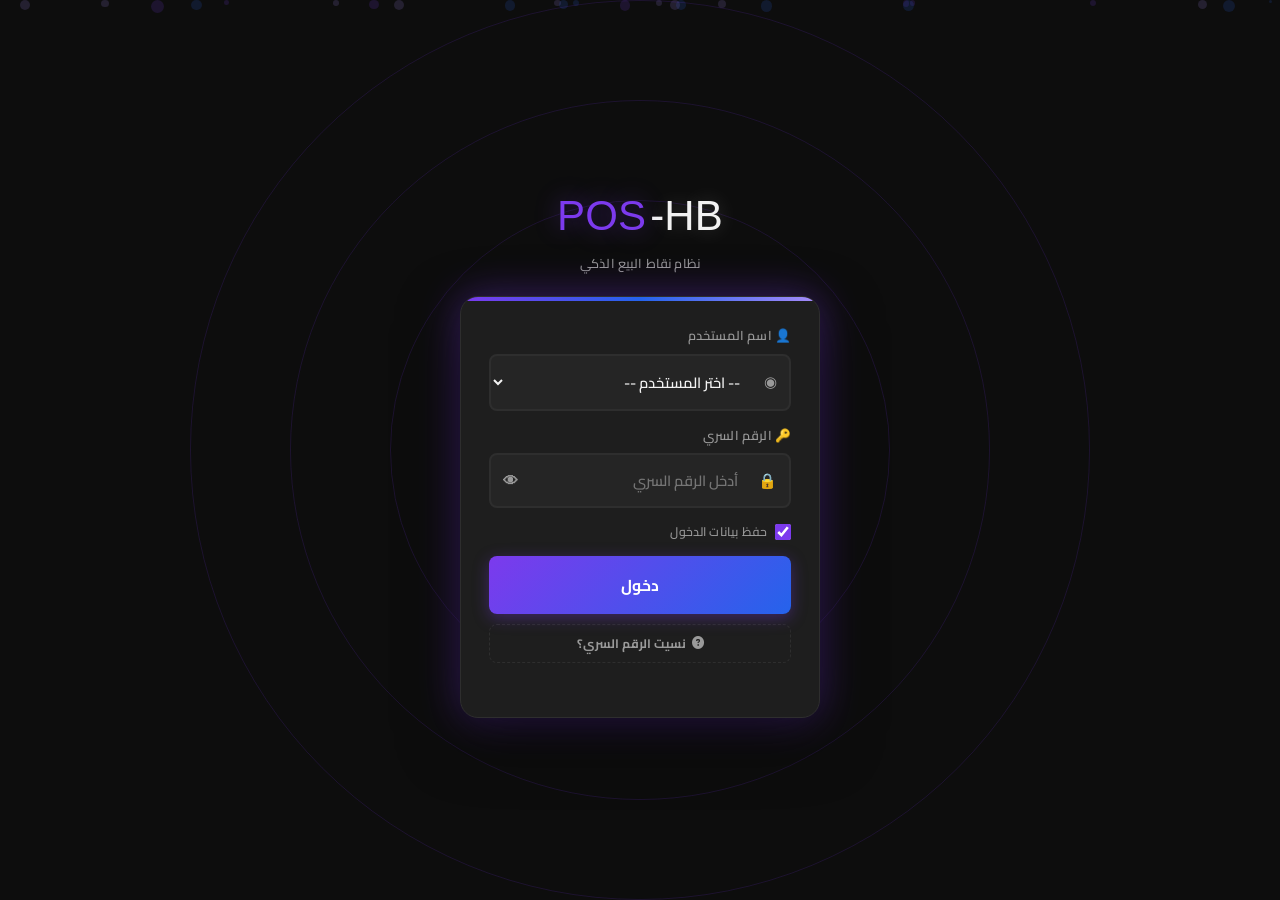
<file: login.html>
<!DOCTYPE html>
<html lang="ar" dir="rtl">
<head>
  <meta charset="UTF-8"/>
  <link rel="icon" type="image/svg+xml" href="favicon.svg"/>
  <link rel="shortcut icon" href="favicon.svg"/>
  <meta name="viewport" content="width=device-width, initial-scale=1.0"/>
  <title>HP-POS - تسجيل الدخول</title>
  <link rel="stylesheet" href="style.css"/>
  <link rel="stylesheet" href="https://cdnjs.cloudflare.com/ajax/libs/font-awesome/6.5.1/css/all.min.css"/>
  <style>
    /* أنيميشن متقدم */
    body {
      display: flex;
      align-items: center;
      justify-content: center;
      min-height: 100vh;
      overflow: hidden;
      margin: 0;
      background: var(--bg-dark);
    }

    .particles {
      position: fixed;
      inset: 0;
      z-index: 0;
      pointer-events: none;
    }

    .particle {
      position: absolute;
      border-radius: 50%;
      background: var(--primary);
      opacity: 0.15;
      animation: floatParticle linear infinite;
    }

    @keyframes floatParticle {
      0% {
        transform: translateY(100vh) scale(0);
        opacity: 0;
      }
      10% {
        opacity: 0.15;
      }
      90% {
        opacity: 0.1;
      }
      100% {
        transform: translateY(-20px) scale(1.2);
        opacity: 0;
      }
    }

    .glow-ring {
      position: fixed;
      border-radius: 50%;
      border: 1px solid rgba(124, 58, 237, 0.15);
      animation: pulseRing 4s ease-in-out infinite;
      pointer-events: none;
      z-index: 0;
    }

    @keyframes pulseRing {
      0%, 100% {
        transform: scale(1);
        opacity: 0.15;
      }
      50% {
        transform: scale(1.05);
        opacity: 0.25;
      }
    }

    .login-wrap {
      position: relative;
      z-index: 1;
      width: 100%;
      max-width: 400px;
      padding: 20px;
    }

    /* العلامة التجارية خارج البطاقة */
    .login-header {
      text-align: center;
      margin-bottom: 22px;
    }

    .login-card {
      background: var(--bg-card);
      border: 1px solid var(--border);
      border-radius: var(--radius-lg);
      overflow: hidden;
      box-shadow: 0 20px 60px rgba(0, 0, 0, 0.5), 0 0 40px var(--glow);
      backdrop-filter: blur(10px);
    }

    .card-glow-bar {
      height: 4px;
      background: linear-gradient(90deg, var(--primary), var(--secondary), var(--primary-light));
    }

    .card-body {
      padding: 24px 28px 20px;
    }

    .brand {
      display: flex;
      align-items: baseline;
      justify-content: center;
      gap: 4px;
      margin-bottom: 4px;
    }

    .brand-hb {
      font-family: Impact, sans-serif;
      font-size: 2.8rem;
      color: var(--text-primary);
      text-shadow: 0 0 20px rgba(255, 255, 255, 0.2);
    }

    .brand-pos {
      font-family: Impact, sans-serif;
      font-size: 2.8rem;
      color: var(--primary);
      text-shadow: 0 0 24px var(--glow);
    }

    .brand-sub {
      text-align: center;
      color: var(--text-secondary);
      font-size: 0.85rem;
      margin-bottom: 0;
    }

    .form-group {
      margin-bottom: 14px;
    }

    .form-label {
      display: block;
      font-size: 0.85rem;
      color: var(--text-secondary);
      font-weight: 600;
      margin-bottom: 8px;
    }

    .field-wrap {
      display: flex;
      align-items: center;
      background: var(--bg-input);
      border: 2px solid var(--border);
      border-radius: var(--radius-sm);
      transition: all 0.2s ease;
      overflow: hidden;
    }

    .field-wrap:focus-within {
      border-color: var(--primary);
      box-shadow: 0 0 0 3px rgba(124, 58, 237, 0.18);
    }

    .field-icon {
      padding: 0 12px;
      color: var(--text-secondary);
      font-size: 1rem;
    }

    .field-wrap input,
    .field-wrap select {
      flex: 1;
      background: transparent;
      border: none;
      outline: none;
      color: var(--text-primary);
      padding: 12px 8px 12px 0;
      font-family: var(--font-main);
      font-size: 0.98rem;
      direction: rtl;
    }

    .field-wrap select option {
      background: var(--bg-card);
    }

    .toggle-eye {
      background: transparent;
      border: none;
      color: var(--text-secondary);
      font-size: 1rem;
      cursor: pointer;
      padding: 0 12px;
      transition: color 0.2s;
    }

    .toggle-eye:hover {
      color: var(--primary);
    }

    .remember-row {
      display: flex;
      align-items: center;
      gap: 8px;
      margin-bottom: 14px;
    }

    .remember-row input[type=checkbox] {
      accent-color: var(--primary);
      width: 16px;
      height: 16px;
      cursor: pointer;
    }

    .remember-row label {
      font-size: 0.82rem;
      color: var(--text-secondary);
      cursor: pointer;
    }

    .btn-login {
      width: 100%;
      padding: 14px;
      background: linear-gradient(135deg, var(--primary), var(--secondary));
      border: none;
      border-radius: var(--radius-sm);
      color: #fff;
      font-family: var(--font-main);
      font-size: 1.05rem;
      font-weight: 700;
      cursor: pointer;
      transition: all 0.2s ease;
      box-shadow: 0 4px 16px rgba(124, 58, 237, 0.35);
      display: flex;
      align-items: center;
      justify-content: center;
      gap: 8px;
      position: relative;
      overflow: hidden;
    }

    .btn-login::before {
      content: '';
      position: absolute;
      top: 50%;
      left: 50%;
      width: 0;
      height: 0;
      border-radius: 50%;
      background: rgba(255, 255, 255, 0.2);
      transform: translate(-50%, -50%);
      transition: width 0.6s, height 0.6s;
    }

    .btn-login:hover::before {
      width: 300px;
      height: 300px;
    }

    .btn-login:hover {
      transform: translateY(-2px);
      box-shadow: 0 6px 24px rgba(124, 58, 237, 0.5);
    }

    .btn-login:active {
      transform: translateY(0);
    }

    .btn-login:disabled {
      opacity: 0.6;
      cursor: not-allowed;
    }

    .error-msg {
      color: var(--danger);
      font-size: 0.85rem;
      text-align: center;
      margin-top: 10px;
      min-height: 20px;
      font-weight: 600;
    }

    .login-attempts {
      font-size: 0.75rem;
      color: var(--warning);
      text-align: center;
      margin-top: 4px;
    }

    /* زر "نسيت الرقم السري" — متوافق مع النظام البصري */
    .forgot-pw-btn {
      display: flex;
      align-items: center;
      justify-content: center;
      gap: 6px;
      width: 100%;
      margin-top: 10px;
      padding: 7px 12px;
      background: transparent;
      border: 1px dashed var(--border);
      border-radius: var(--radius-sm);
      color: var(--text-secondary);
      font-family: var(--font-main);
      font-size: 0.82rem;
      font-weight: 700;
      cursor: pointer;
      transition: var(--transition);
    }
    .forgot-pw-btn:hover {
      border-color: var(--primary);
      color: var(--primary-light);
      background: rgba(124,58,237,0.06);
    }

    /* Stepper — الشيء الوحيد غير الموجود في style.css */
    .stepper {
      display: flex;
      align-items: flex-start;
      padding: 16px 24px 8px;
    }
    .stepper-item {
      display: flex;
      flex-direction: column;
      align-items: center;
      gap: 5px;
      flex: 1;
      position: relative;
    }
    .stepper-item:not(:last-child)::after {
      content: '';
      position: absolute;
      top: 13px;
      left: -50%;
      width: 100%;
      height: 2px;
      background: var(--border);
      z-index: 0;
      transition: background 0.3s;
    }
    .stepper-item.s-done:not(:last-child)::after,
    .stepper-item.s-active:not(:last-child)::after {
      background: var(--primary);
    }
    .stepper-dot {
      width: 26px;
      height: 26px;
      border-radius: 50%;
      display: flex;
      align-items: center;
      justify-content: center;
      font-size: 0.75rem;
      font-weight: 800;
      border: 2px solid var(--border);
      background: var(--bg-dark);
      color: var(--text-secondary);
      position: relative;
      z-index: 1;
      transition: all 0.22s;
    }
    .stepper-item.s-active .stepper-dot {
      border-color: var(--primary);
      background: var(--primary);
      color: #fff;
      box-shadow: 0 0 10px var(--glow);
    }
    .stepper-item.s-done .stepper-dot {
      border-color: var(--success);
      background: var(--success);
      color: #fff;
    }
    .stepper-label {
      font-size: 0.67rem;
      font-weight: 700;
      color: var(--text-secondary);
      white-space: nowrap;
      transition: color 0.2s;
    }
    .stepper-item.s-active .stepper-label { color: var(--primary-light); }
    .stepper-item.s-done  .stepper-label  { color: var(--success); }

    /* شرائط قوة كلمة المرور */
    .strength-bars {
      display: flex;
      gap: 3px;
      margin-top: 6px;
    }
    .strength-bar {
      height: 3px;
      flex: 1;
      border-radius: 3px;
      background: var(--border);
      transition: background 0.3s;
    }

    /* مؤشر محاولات الإجابة */
    .attempts-dots {
      display: flex;
      gap: 6px;
      justify-content: center;
      margin: 8px 0 2px;
    }
    .attempt-dot {
      width: 9px;
      height: 9px;
      border-radius: 50%;
      background: var(--border);
      transition: background 0.25s;
    }
    .attempt-dot.used { background: var(--danger); }

    .sidebar, .sidebar-overlay { display: none !important; }
  </style>
</head>
<body>
  <!-- خلفية متحركة -->
  <div class="particles" id="particles"></div>
  
  <!-- حلقات مضيئة -->
  <div class="glow-ring" style="width:500px;height:500px;top:50%;left:50%;transform:translate(-50%,-50%);animation-delay:0s;"></div>
  <div class="glow-ring" style="width:700px;height:700px;top:50%;left:50%;transform:translate(-50%,-50%);animation-delay:1.3s;"></div>
  <div class="glow-ring" style="width:900px;height:900px;top:50%;left:50%;transform:translate(-50%,-50%);animation-delay:2.6s;"></div>

  <!-- بطاقة تسجيل الدخول -->
  <div class="login-wrap">

    <!-- العلامة التجارية — خارج البطاقة -->
    <div class="login-header">
      <div class="brand">
        <span class="brand-hb">HB-</span><span class="brand-pos">POS</span>
      </div>
      <p class="brand-sub">نظام نقاط البيع الذكي</p>
    </div>

    <div class="login-card">
      <div class="card-glow-bar"></div>
      
      <div class="card-body">

        <!-- نموذج تسجيل الدخول -->
        <form id="loginForm" onsubmit="event.preventDefault(); doLogin();">
          <!-- اسم المستخدم -->
          <div class="form-group">
            <label class="form-label">👤 اسم المستخدم</label>
            <div class="field-wrap">
              <span class="field-icon">◉</span>
              <select id="usernameSelect" required>
                <option value="">-- اختر المستخدم --</option>
              </select>
            </div>
          </div>

          <!-- كلمة المرور -->
          <div class="form-group">
            <label class="form-label">🔑 الرقم السري</label>
            <div class="field-wrap">
              <span class="field-icon">🔒</span>
              <input type="password" 
                     id="passwordInput" 
                     placeholder="أدخل الرقم السري" 
                     autocomplete="current-password"
                     required/>
              <button type="button" class="toggle-eye" id="toggleEye" onclick="togglePassword()">👁</button>
            </div>
          </div>

          <!-- تذكرني -->
          <div class="remember-row">
            <input type="checkbox" id="rememberMe" checked/>
            <label for="rememberMe">حفظ بيانات الدخول</label>
          </div>

          <!-- زر الدخول -->
          <button type="submit" class="btn-login" id="loginButton">
            <span>دخول</span>
          </button>

          <!-- نسيت الرقم السري -->
          <button type="button" class="forgot-pw-btn" onclick="openRecovery()">
            <i class="fa-solid fa-circle-question"></i>
            <span>نسيت الرقم السري؟</span>
          </button>

          <!-- رسائل الخطأ -->
          <div class="error-msg" id="errorMsg"></div>
          <div class="login-attempts" id="attemptsMsg"></div>

        </form>
      </div>

    </div>
  </div>

  <!-- ══════════════════════════════════════════════════════════
       مودال استرداد الرقم السري
       CSS مستخدم: modal-overlay / modal / modal-header / modal-title /
                   modal-close / modal-footer / input-group / input-label /
                   input-field / select-field / alert / alert-info /
                   alert-warning / alert-success / btn / btn-* / badge
  ══════════════════════════════════════════════════════════ -->
  <div class="modal-overlay" id="rcvOverlay">
    <div class="modal" style="max-width:460px;">

      <!-- Header -->
      <div class="modal-header">
        <span class="modal-title">
          <i class="fa-solid fa-key"></i>
          استرداد الرقم السري
        </span>
        <button class="modal-close" onclick="closeRecovery()">
          <i class="fa-solid fa-xmark"></i>
        </button>
      </div>

      <!-- Stepper -->
      <div class="stepper" id="rcvStepper">
        <div class="stepper-item s-active" id="si1">
          <div class="stepper-dot">1</div>
          <div class="stepper-label">تحديد</div>
        </div>
        <div class="stepper-item" id="si2">
          <div class="stepper-dot">2</div>
          <div class="stepper-label">التحقق</div>
        </div>
        <div class="stepper-item" id="si3">
          <div class="stepper-dot"><i class="fa-solid fa-lock-open" style="font-size:0.6rem;"></i></div>
          <div class="stepper-label">تعيين</div>
        </div>
      </div>

      <!-- ══ الخطوة 1: اختيار المستخدم ══ -->
      <div id="rp1" style="padding:0 4px 4px;">
        <div class="alert alert-info" style="margin-bottom:16px;">
          <i class="fa-solid fa-circle-info"></i>
          <span>اختر اسم مستخدمك وسيرشدك النظام تلقائياً نحو طريقة الاسترداد المتاحة.</span>
        </div>
        <div class="input-group">
          <label class="input-label">
            <i class="fa-solid fa-user"></i> اسم المستخدم
          </label>
          <select class="select-field" id="rcvSel"></select>
        </div>
        <div style="font-size:0.8rem; color:var(--danger); font-weight:700; min-height:20px; margin-bottom:8px;" id="e1"></div>
        <div class="modal-footer" style="margin-top:0; padding-top:0; border-top:none;">
          <button class="btn btn-primary btn-full btn-lg" onclick="rcvNext1()">
            متابعة <i class="fa-solid fa-arrow-left"></i>
          </button>
        </div>
      </div>

      <!-- ══ الخطوة 2A: بائع/مدير مساعد ══ -->
      <div id="rp2a" style="display:none; padding:0 4px 4px;">
        <div class="alert alert-warning">
          <i class="fa-solid fa-lock"></i>
          <div>
            <strong>لا تملك صلاحية الاسترداد الذاتي</strong><br>
            يرجى التواصل مع المدير الرئيسي لإعادة تعيين كلمة مرورك.
          </div>
        </div>
        <div class="alert alert-info" style="margin-bottom:0;">
          <i class="fa-solid fa-list-check"></i>
          <div>
            <strong>خطوات المدير:</strong>
            <ol style="margin:6px 0 0; padding-right:16px; line-height:1.9;">
              <li>فتح <strong>إدارة المستخدمين</strong></li>
              <li>الضغط على <strong>🔑 تغيير كلمة المرور</strong> في بطاقتك</li>
            </ol>
          </div>
        </div>
        <div class="modal-footer" style="margin-top:16px; padding-top:0; border-top:none;">
          <button class="btn btn-secondary btn-full" onclick="closeRecovery()">
            <i class="fa-solid fa-check"></i> حسناً، فهمت
          </button>
        </div>
      </div>

      <!-- ══ الخطوة 2B: سؤال الأمان ══ -->
      <div id="rp2b" style="display:none; padding:0 4px 4px;">
        <div class="alert alert-info" id="rcvQBox" style="margin-bottom:16px;"></div>
        <div class="input-group">
          <label class="input-label">
            <i class="fa-solid fa-shield-check"></i> إجابة سؤال الأمان
          </label>
          <input type="text" class="input-field" id="rcvAns"
                 placeholder="اكتب إجابتك"
                 autocomplete="off"
                 oninput="document.getElementById('e2b').textContent=''"/>
        </div>
        <div class="attempts-dots">
          <div class="attempt-dot" id="ad1"></div>
          <div class="attempt-dot" id="ad2"></div>
          <div class="attempt-dot" id="ad3"></div>
        </div>
        <div style="text-align:center; font-size:0.72rem; color:var(--text-secondary); margin-bottom:10px;" id="adTxt">3 محاولات متاحة</div>
        <div style="font-size:0.8rem; color:var(--danger); font-weight:700; min-height:20px; margin-bottom:8px;" id="e2b"></div>
        <div class="modal-footer" style="margin-top:0; padding-top:0; border-top:none;">
          <button class="btn btn-primary btn-full" onclick="rcvVerifyAns()" id="rcvAnsBtn">
            <i class="fa-solid fa-shield-check"></i> تحقق من الإجابة
          </button>
        </div>
      </div>

      <!-- ══ الخطوة 2C: رمز الطوارئ ══ -->
      <div id="rp2c" style="display:none; padding:0 4px 4px;">
        <div class="alert alert-warning" style="margin-bottom:16px;">
          <i class="fa-solid fa-triangle-exclamation"></i>
          <div>
            <strong>لم يُعدَّ سؤال الأمان بعد</strong><br>
            يمكن الاسترداد عبر رمز الطوارئ إن كان محفوظاً.
          </div>
        </div>
        <div class="input-group">
          <label class="input-label">
            <i class="fa-solid fa-barcode"></i> رمز الطوارئ
          </label>
          <input type="text" class="input-field" id="rcvCode"
                 placeholder="XXXX-XXXX-XXXX-XXXX"
                 dir="ltr" style="text-align:center; letter-spacing:2px; font-family:monospace,var(--font-main);"
                 oninput="rcvFmtCode(this); document.getElementById('e2c').textContent=''"/>
        </div>
        <div style="font-size:0.8rem; color:var(--danger); font-weight:700; min-height:20px; margin-bottom:8px;" id="e2c"></div>
        <div style="font-size:0.78rem; color:var(--text-secondary); text-align:center; margin-bottom:10px;">
          لا تملك رمزاً؟ اضبطه مسبقاً من <strong>إدارة المستخدمين ← الأمان</strong>
        </div>
        <div class="modal-footer" style="margin-top:0; padding-top:0; border-top:none;">
          <button class="btn btn-primary btn-full" onclick="rcvVerifyCode()">
            <i class="fa-solid fa-unlock"></i> تحقق من الرمز
          </button>
        </div>
      </div>

      <!-- ══ الخطوة 3: تعيين كلمة مرور جديدة ══ -->
      <div id="rp3" style="display:none; padding:0 4px 4px;">
        <div class="alert alert-success" style="margin-bottom:16px;">
          <i class="fa-solid fa-circle-check"></i>
          <span>تم التحقق بنجاح — عيّن رقمك السري الجديد.</span>
        </div>
        <div class="input-group">
          <label class="input-label">
            <i class="fa-solid fa-lock-open"></i> الرقم السري الجديد
          </label>
          <div style="position:relative;">
            <input type="password" class="input-field" id="rcvNew"
                   placeholder="أدخل الرقم السري الجديد"
                   style="padding-left:42px;"
                   oninput="rcvStrength(); document.getElementById('e3').textContent=''"/>
            <button type="button" onclick="rcvEye('rcvNew',this)"
                    style="position:absolute;left:12px;top:50%;transform:translateY(-50%);background:transparent;border:none;color:var(--text-secondary);cursor:pointer;padding:0;font-size:0.9rem;transition:color 0.2s;">
              <i class="fa-solid fa-eye"></i>
            </button>
          </div>
          <div class="strength-bars">
            <div class="strength-bar" id="sb1"></div>
            <div class="strength-bar" id="sb2"></div>
            <div class="strength-bar" id="sb3"></div>
            <div class="strength-bar" id="sb4"></div>
          </div>
          <div style="font-size:0.74rem; margin-top:2px;" id="rcvStrLbl"></div>
        </div>
        <div class="input-group" style="margin-bottom:0;">
          <label class="input-label">
            <i class="fa-solid fa-lock"></i> تأكيد الرقم السري
          </label>
          <input type="password" class="input-field" id="rcvConf"
                 placeholder="أعد إدخال الرقم السري"
                 oninput="rcvMatch(); document.getElementById('e3').textContent=''"/>
          <div style="font-size:0.74rem; margin-top:2px;" id="rcvMatchLbl"></div>
        </div>
        <div style="font-size:0.8rem; color:var(--danger); font-weight:700; min-height:20px; margin:8px 0;" id="e3"></div>
        <div class="modal-footer" style="margin-top:0; padding-top:0; border-top:none;">
          <button class="btn btn-success btn-full btn-lg" onclick="rcvSave()" id="rcvSaveBtn">
            <i class="fa-solid fa-floppy-disk"></i> حفظ الرقم السري الجديد
          </button>
        </div>
      </div>

    </div>
  </div>

  <!-- لوحة المفاتيح الافتراضية (لأجهزة اللمس) -->
  <div class="vkb-overlay" id="vkbOverlay">
    <div class="vkb-container">
      <div class="vkb-row">
        <button class="vkb-key" onclick="vkbPress('1')">1</button>
        <button class="vkb-key" onclick="vkbPress('2')">2</button>
        <button class="vkb-key" onclick="vkbPress('3')">3</button>
        <button class="vkb-key" onclick="vkbPress('4')">4</button>
        <button class="vkb-key" onclick="vkbPress('5')">5</button>
        <button class="vkb-key" onclick="vkbPress('6')">6</button>
        <button class="vkb-key" onclick="vkbPress('7')">7</button>
        <button class="vkb-key" onclick="vkbPress('8')">8</button>
        <button class="vkb-key" onclick="vkbPress('9')">9</button>
        <button class="vkb-key" onclick="vkbPress('0')">0</button>
        <button class="vkb-key delete" onclick="vkbPress('⌫')">⌫</button>
      </div>
      <div class="vkb-row">
        <button class="vkb-key" onclick="vkbPress('ض')">ض</button>
        <button class="vkb-key" onclick="vkbPress('ص')">ص</button>
        <button class="vkb-key" onclick="vkbPress('ث')">ث</button>
        <button class="vkb-key" onclick="vkbPress('ق')">ق</button>
        <button class="vkb-key" onclick="vkbPress('ف')">ف</button>
        <button class="vkb-key" onclick="vkbPress('غ')">غ</button>
        <button class="vkb-key" onclick="vkbPress('ع')">ع</button>
        <button class="vkb-key" onclick="vkbPress('ه')">ه</button>
        <button class="vkb-key" onclick="vkbPress('خ')">خ</button>
        <button class="vkb-key" onclick="vkbPress('ح')">ح</button>
        <button class="vkb-key" onclick="vkbPress('ج')">ج</button>
      </div>
      <div class="vkb-row">
        <button class="vkb-key" onclick="vkbPress('ش')">ش</button>
        <button class="vkb-key" onclick="vkbPress('س')">س</button>
        <button class="vkb-key" onclick="vkbPress('ي')">ي</button>
        <button class="vkb-key" onclick="vkbPress('ب')">ب</button>
        <button class="vkb-key" onclick="vkbPress('ل')">ل</button>
        <button class="vkb-key" onclick="vkbPress('ا')">ا</button>
        <button class="vkb-key" onclick="vkbPress('ت')">ت</button>
        <button class="vkb-key" onclick="vkbPress('ن')">ن</button>
        <button class="vkb-key" onclick="vkbPress('م')">م</button>
        <button class="vkb-key" onclick="vkbPress('ك')">ك</button>
        <button class="vkb-key" onclick="vkbPress('ط')">ط</button>
      </div>
      <div class="vkb-row">
        <button class="vkb-key" onclick="vkbPress('A')">A</button>
        <button class="vkb-key" onclick="vkbPress('B')">B</button>
        <button class="vkb-key" onclick="vkbPress('C')">C</button>
        <button class="vkb-key" onclick="vkbPress('D')">D</button>
        <button class="vkb-key" onclick="vkbPress('E')">E</button>
        <button class="vkb-key" onclick="vkbPress('F')">F</button>
        <button class="vkb-key" onclick="vkbPress('G')">G</button>
        <button class="vkb-key" onclick="vkbPress('H')">H</button>
        <button class="vkb-key space wide" onclick="vkbPress(' ')">مسافة</button>
        <button class="vkb-key enter-key" onclick="doLogin()" style="background:var(--primary);color:#fff;font-weight:800;min-width:70px;">دخول ↵</button>
        <button class="vkb-key close" onclick="vkbClose()">✖ إغلاق</button>
      </div>
    </div>
  </div>

  <script src="app.js"></script>
  <script>
    // ══════════════════════════════════════════════════════════════
    //  نظام تسجيل الدخول المحسّن
    // ══════════════════════════════════════════════════════════════
    
    // ثوابت الأمان
    const MAX_ATTEMPTS = 5;
    const LOCKOUT_TIME = 5 * 60 * 1000; // 5 دقائق
    const ATTEMPTS_KEY = 'posdz_login_attempts_v2';

    // متغيرات الحالة
    let lockTimer = null;
    let loginAttempts = {
      count: 0,
      lockedUntil: 0
    };

    // ══════════════════════════════════════════════════════════════
    //  تهيئة الصفحة
    // ══════════════════════════════════════════════════════════════
    document.addEventListener('DOMContentLoaded', async () => {
      // إنشاء الجسيمات المتحركة
      createParticles();
      
      // فتح قاعدة البيانات
      await window.dbManager.open();
      
      // تطبيق الثيم
      if (window.themeManager) {
        await window.themeManager.apply();
      }
      
      // تحميل المستخدمين
      await loadUsers();
      
      // استعادة آخر مستخدم
      const savedUser = localStorage.getItem('posdz_last_user');
      if (savedUser) {
        document.getElementById('usernameSelect').value = savedUser;
      }
      
      // التحقق من وجود إقفال سابق
      checkLockStatus();
      
      // تهيئة لوحة المفاتيح الافتراضية
      initVirtualKeyboard();
    });

    // ══════════════════════════════════════════════════════════════
    //  إنشاء الجسيمات المتحركة
    // ══════════════════════════════════════════════════════════════
    function createParticles() {
      const container = document.getElementById('particles');
      const colors = ['var(--primary)', 'var(--secondary)', 'var(--primary-light)'];
      
      for (let i = 0; i < 25; i++) {
        const particle = document.createElement('div');
        particle.className = 'particle';
        
        const size = Math.random() * 10 + 3;
        const duration = Math.random() * 12 + 8;
        const delay = Math.random() * 8;
        const color = colors[Math.floor(Math.random() * colors.length)];
        
        particle.style.cssText = `
          width: ${size}px;
          height: ${size}px;
          left: ${Math.random() * 100}%;
          animation-duration: ${duration}s;
          animation-delay: ${delay}s;
          background: ${color};
        `;
        
        container.appendChild(particle);
      }
    }

    // ══════════════════════════════════════════════════════════════
    //  إدارة محاولات الدخول
    // ══════════════════════════════════════════════════════════════
    function loadAttempts() {
      try {
        const saved = localStorage.getItem(ATTEMPTS_KEY);
        if (saved) {
          loginAttempts = JSON.parse(saved);
        }
      } catch (e) {
        loginAttempts = { count: 0, lockedUntil: 0 };
      }
    }

    function saveAttempts() {
      try {
        localStorage.setItem(ATTEMPTS_KEY, JSON.stringify(loginAttempts));
      } catch (e) {
        console.warn('فشل في حفظ محاولات الدخول');
      }
    }

    function checkLockStatus() {
      loadAttempts();
      
      const now = Date.now();
      const errorMsg = document.getElementById('errorMsg');
      const attemptsMsg = document.getElementById('attemptsMsg');
      const loginBtn = document.getElementById('loginButton');
      const passwordInput = document.getElementById('passwordInput');
      
      if (loginAttempts.lockedUntil && now < loginAttempts.lockedUntil) {
        // الحساب مقفل
        const remaining = Math.ceil((loginAttempts.lockedUntil - now) / 1000);
        const minutes = Math.floor(remaining / 60);
        const seconds = remaining % 60;
        
        errorMsg.textContent = `🔒 الحساب مقفل مؤقتاً`;
        attemptsMsg.textContent = `الرجاء الانتظار ${minutes}:${seconds.toString().padStart(2, '0')}`;
        
        loginBtn.disabled = true;
        passwordInput.disabled = true;
        
        // بدء العد التنازلي
        startLockCountdown();
      } else {
        // إعادة تعيين إذا انتهى وقت الإقفال
        if (loginAttempts.lockedUntil) {
          resetAttempts();
        }
        
        const remaining = MAX_ATTEMPTS - loginAttempts.count;
        if (remaining < MAX_ATTEMPTS) {
          attemptsMsg.textContent = `❌ ${remaining} محاولة متبقية`;
        }
      }
    }

    function startLockCountdown() {
      if (lockTimer) clearInterval(lockTimer);
      
      lockTimer = setInterval(() => {
        const now = Date.now();
        const errorMsg = document.getElementById('errorMsg');
        const attemptsMsg = document.getElementById('attemptsMsg');
        const loginBtn = document.getElementById('loginButton');
        const passwordInput = document.getElementById('passwordInput');
        
        if (!loginAttempts.lockedUntil || now >= loginAttempts.lockedUntil) {
          // انتهى الإقفال
          clearInterval(lockTimer);
          resetAttempts();
          errorMsg.textContent = '';
          attemptsMsg.textContent = '';
          loginBtn.disabled = false;
          passwordInput.disabled = false;
          return;
        }
        
        const remaining = Math.ceil((loginAttempts.lockedUntil - now) / 1000);
        const minutes = Math.floor(remaining / 60);
        const seconds = remaining % 60;
        
        attemptsMsg.textContent = `⏳ ${minutes}:${seconds.toString().padStart(2, '0')}`;
      }, 1000);
    }

    function recordFailedAttempt() {
      loginAttempts.count++;
      
      if (loginAttempts.count >= MAX_ATTEMPTS) {
        loginAttempts.lockedUntil = Date.now() + LOCKOUT_TIME;
        saveAttempts();
        checkLockStatus();
      } else {
        saveAttempts();
      }
      
      const remaining = MAX_ATTEMPTS - loginAttempts.count;
      document.getElementById('attemptsMsg').textContent = `❌ ${remaining} محاولة متبقية`;
    }

    function resetAttempts() {
      loginAttempts = { count: 0, lockedUntil: 0 };
      saveAttempts();
      document.getElementById('attemptsMsg').textContent = '';
    }

    // ══════════════════════════════════════════════════════════════
    //  تحميل المستخدمين
    // ══════════════════════════════════════════════════════════════
    async function loadUsers() {
      try {
        const users = await window.dbManager.getAll('users');
        const select = document.getElementById('usernameSelect');
        
        select.innerHTML = '<option value="">-- اختر المستخدم --</option>';
        
        users.sort((a, b) => {
          if (a.role === 'admin') return -1;
          if (b.role === 'admin') return 1;
          return a.username.localeCompare(b.username);
        });
        
        users.forEach(user => {
          const option = document.createElement('option');
          option.value = user.username;
          
          // إضافة أيقونة حسب الصلاحية
          const roleIcon = user.role === 'admin' ? ' 👑' : 
                          user.role === 'manager' ? ' 🛡️' : ' 👤';
          
          option.textContent = user.username + roleIcon;
          select.appendChild(option);
        });
        
      } catch (e) {
        console.error('فشل في تحميل المستخدمين:', e);
        document.getElementById('errorMsg').textContent = '⚠️ خطأ في تحميل المستخدمين';
      }
    }

    // ══════════════════════════════════════════════════════════════
    //  تسجيل الدخول
    // ══════════════════════════════════════════════════════════════
    async function doLogin() {
      const username = document.getElementById('usernameSelect').value;
      const password = document.getElementById('passwordInput').value;
      const errorMsg = document.getElementById('errorMsg');
      const loginBtn = document.getElementById('loginButton');
      
      // التحقق من المدخلات
      if (!username) {
        errorMsg.textContent = '⚠️ يرجى اختيار المستخدم';
        return;
      }
      
      if (!password) {
        errorMsg.textContent = '⚠️ يرجى إدخال الرقم السري';
        return;
      }
      
      // التحقق من الإقفال
      if (loginAttempts.lockedUntil && Date.now() < loginAttempts.lockedUntil) {
        errorMsg.textContent = '🔒 الحساب مقفل مؤقتاً';
        return;
      }
      
      try {
        // تعطيل الزر أثناء المعالجة
        loginBtn.disabled = true;
        loginBtn.innerHTML = '<i class="fa-solid fa-spinner fa-spin"></i> جاري التحقق...';
        
        // البحث عن المستخدم
        const users = await window.dbManager.getAll('users');
        const user = users.find(u => u.username === username);
        
        if (!user) {
          errorMsg.textContent = '❌ المستخدم غير موجود';
          loginBtn.disabled = false;
          loginBtn.innerHTML = '<span>دخول</span>';
          return;
        }
        
        // التحقق من كلمة المرور
        const isValid = await window.passwordManager.verify(password, user.password);
        
        if (isValid) {
          // تسجيل الدخول ناجح
          resetAttempts();
          
          // حفظ الجلسة
          window.sessionManager.login({
            id: user.id,
            username: user.username,
            role: user.role
          });
          
          // حفظ آخر مستخدم إذا تم اختيار "تذكرني"
          if (document.getElementById('rememberMe').checked) {
            localStorage.setItem('posdz_last_user', username);
          }
          
          // عرض رسالة نجاح
          window.toast.show(`مرحباً ${user.username}!`, 'success', 1500);
          
          // إشعار بتسجيل الدخول — يُرسل فقط إذا كان مفعّلاً ومرة واحدة لكل مستخدم في اليوم
          if (window.notificationManager && typeof window.getSetting === 'function') {
            Promise.all([
              window.getSetting('notifEnabled'),
              window.getSetting('notifyLogin')
            ]).then(([notifOn, loginOn]) => {
              if (notifOn === '1' && loginOn === '1') {
                const today = new Date().toISOString().split('T')[0];
                window.notificationManager.push(
                  `login_${user.username}_${today}`,
                  '👤',
                  'دخول مستخدم',
                  `${user.username} — دخل في ${new Date().toLocaleTimeString('ar-DZ')}`,
                  'info'
                );
              }
            }).catch(() => {});
          }
          
          // التوجيه إلى الصفحة الرئيسية
          setTimeout(() => {
            window.location.href = 'sale.html';
          }, 1000);
          
        } else {
          // تسجيل الدخول فاشل
          recordFailedAttempt();
          errorMsg.textContent = '❌ الرقم السري غير صحيح';
          document.getElementById('passwordInput').value = '';
          document.getElementById('passwordInput').focus();
          
          loginBtn.disabled = false;
          loginBtn.innerHTML = '<span>دخول</span>';
        }
        
      } catch (e) {
        console.error('خطأ في تسجيل الدخول:', e);
        errorMsg.textContent = '❌ حدث خطأ، حاول مرة أخرى';
        loginBtn.disabled = false;
        loginBtn.innerHTML = '<span>دخول</span>';
      }
    }

    // ══════════════════════════════════════════════════════════════
    //  دوال مساعدة
    // ══════════════════════════════════════════════════════════════
    function togglePassword() {
      const input = document.getElementById('passwordInput');
      const btn = document.getElementById('toggleEye');
      
      if (input.type === 'password') {
        input.type = 'text';
        btn.textContent = '🙈';
      } else {
        input.type = 'password';
        btn.textContent = '👁';
      }
    }

    function vkbPress(key) {
      const target = document.activeElement;
      if (!target || target.tagName !== 'INPUT') return;
      
      if (key === '⌫') {
        const start = target.selectionStart;
        const end = target.selectionEnd;
        target.value = target.value.substring(0, start) + target.value.substring(end);
        target.setSelectionRange(start, start);
      } else {
        const start = target.selectionStart;
        target.value = target.value.substring(0, start) + key + target.value.substring(target.selectionEnd);
        target.setSelectionRange(start + key.length, start + key.length);
      }
      
      target.dispatchEvent(new Event('input', { bubbles: true }));
    }

    function vkbClose() {
      document.getElementById('vkbOverlay').classList.remove('open');
    }

    function initVirtualKeyboard() {
      document.addEventListener('focusin', async (e) => {
        if (e.target.tagName !== 'INPUT') return;
        
        const enabled = await window.dbManager.get('settings', 'touchKeyboard');
        if (enabled?.value === '1') {
          document.getElementById('vkbOverlay').classList.add('open');
        }
      });
    }

    // ══════════════════════════════════════════════════════════════
    //  ربط الأحداث
    // ══════════════════════════════════════════════════════════════
    document.addEventListener('keydown', (e) => {
      if (e.key === 'Enter' && !e.target.closest('.vkb-key')) {
        e.preventDefault();
        doLogin();
      }
    });

    // تصدير الدوار العامة
    window.doLogin      = doLogin;
    window.togglePassword = togglePassword;
    window.vkbPress     = vkbPress;
    window.vkbClose     = vkbClose;

    // ══════════════════════════════════════════════════════════════
    //  نظام استرداد الرقم السري — يستخدم modal-overlay من style.css
    // ══════════════════════════════════════════════════════════════
    const RCV = { user: null, tries: 0, MAX: 3, ok: false };

    // ── helpers ──
    const $  = id => document.getElementById(id);
    const setErr = (id, msg) => { $(id).textContent = msg; };
    const hideAll = () => ['rp1','rp2a','rp2b','rp2c','rp3'].forEach(id => { $(id).style.display = 'none'; });
    const show   = id => { $(id).style.display = ''; };

    function rcvSetStep(n) {
      [1,2,3].forEach(i => {
        const el = $(`si${i}`);
        if (!el) return;
        el.classList.remove('s-active','s-done');
        if (i < n)      el.classList.add('s-done');
        else if (i === n) el.classList.add('s-active');
      });
    }

    // ── فتح المودال (modal-overlay.open من style.css) ──
    async function openRecovery() {
      RCV.user = null; RCV.tries = 0; RCV.ok = false;

      // تحميل المستخدمين
      const users = await window.dbManager.getAll('users').catch(() => []);
      const sel = $('rcvSel');
      sel.innerHTML = '<option value="">— اختر المستخدم —</option>';
      users.sort((a,b) => a.role === 'admin' ? -1 : b.role === 'admin' ? 1 : a.username.localeCompare(b.username));
      users.forEach(u => {
        const o = document.createElement('option');
        o.value = u.id;
        o.textContent = `${u.role==='admin'?'👑 ':u.role==='manager'?'🛡️ ':'👤 '}${u.username}`;
        sel.appendChild(o);
      });

      // تحديد المستخدم المختار مسبقاً
      const cur = $('usernameSelect')?.value;
      if (cur) { const m = users.find(u=>u.username===cur); if(m) sel.value=m.id; }

      // إعادة ضبط الواجهة
      rcvSetStep(1); hideAll(); show('rp1');
      ['rcvAns','rcvCode','rcvNew','rcvConf'].forEach(id=>$(id)&&($(id).value=''));
      ['e1','e2b','e2c','e3'].forEach(id=>setErr(id,''));
      $('rcvStrLbl').textContent=''; $('rcvMatchLbl').textContent='';
      ['sb1','sb2','sb3','sb4'].forEach(id=>$(id).style.background='var(--border)');
      rcvResetDots();
      $('rcvAnsBtn').disabled = false;
      $('rcvAns') && ($('rcvAns').disabled = false);

      $('rcvOverlay').classList.add('open');
    }

    function closeRecovery() { $('rcvOverlay').classList.remove('open'); }
    $('rcvOverlay').addEventListener('click', e => { if(e.target.id==='rcvOverlay') closeRecovery(); });

    // ── الخطوة 1 ──
    async function rcvNext1() {
      setErr('e1','');
      const id = parseInt($('rcvSel').value);
      if (!$('rcvSel').value) { setErr('e1','⚠ يرجى اختيار المستخدم'); return; }

      const users = await window.dbManager.getAll('users').catch(()=>[]);
      RCV.user = users.find(u => u.id === id);
      if (!RCV.user) { setErr('e1','❌ المستخدم غير موجود'); return; }

      rcvSetStep(2);

      if (RCV.user.role !== 'admin') {
        hideAll(); show('rp2a');
        return;
      }

      // مدير — تحقق من سؤال الأمان
      let q = null;
      try { q = await window.dbManager.get('settings','recoveryQuestion'); } catch(_){}

      if (q?.value?.trim()) {
        $('rcvQBox').innerHTML = `<i class="fa-solid fa-circle-question"></i>
          <div><strong>سؤال الأمان:</strong><br>
          <span style="color:var(--text-primary);font-size:0.95rem;">${esc(q.value)}</span></div>`;
        rcvResetDots();
        hideAll(); show('rp2b');
      } else {
        hideAll(); show('rp2c');
      }
    }

    // ── الخطوة 2B: سؤال الأمان ──
    async function rcvVerifyAns() {
      const ans = $('rcvAns').value.trim();
      setErr('e2b','');
      if (!ans) { setErr('e2b','⚠ يرجى إدخال الإجابة'); return; }

      const btn = $('rcvAnsBtn');
      btn.classList.add('loading');
      btn.innerHTML = '<i class="fa-solid fa-spinner"></i> جاري التحقق...';

      let stored = null;
      try { stored = await window.dbManager.get('settings','recoveryAnswer'); } catch(_){}
      if (!stored) { btn.classList.remove('loading'); btn.innerHTML='<i class="fa-solid fa-shield-check"></i> تحقق من الإجابة'; setErr('e2b','❌ لم تُعدَّ إجابة في النظام'); return; }

      const ok = await window.passwordManager.verify(ans.toLowerCase(), stored.value);
      btn.classList.remove('loading'); btn.innerHTML='<i class="fa-solid fa-shield-check"></i> تحقق من الإجابة';

      if (ok) { RCV.ok=true; rcvSetStep(3); hideAll(); show('rp3'); }
      else {
        RCV.tries++;
        $(`ad${RCV.tries}`)?.classList.add('used');
        const left = RCV.MAX - RCV.tries;
        $('adTxt').textContent = left>0 ? `${left} ${left===1?'محاولة':'محاولات'} متبقية` : 'انتهت المحاولات';
        if (left <= 0) {
          setErr('e2b','🔒 تجاوزت عدد المحاولات المسموحة');
          btn.disabled = true; $('rcvAns').disabled = true;
        } else {
          setErr('e2b',`❌ إجابة خاطئة — ${left} ${left===1?'محاولة':'محاولات'} متبقية`);
          $('rcvAns').value=''; $('rcvAns').focus();
        }
      }
    }

    // ── الخطوة 2C: رمز الطوارئ ──
    function rcvFmtCode(inp) {
      let v = inp.value.replace(/[^A-Za-z0-9]/g,'').toUpperCase().slice(0,16);
      let o=''; for(let i=0;i<v.length;i++){if(i>0&&i%4===0)o+='-';o+=v[i];}
      inp.value=o;
    }

    async function rcvVerifyCode() {
      const code = $('rcvCode').value.trim();
      setErr('e2c','');
      if (!code) { setErr('e2c','⚠ يرجى إدخال الرمز'); return; }

      let stored = null;
      try { stored = await window.dbManager.get('settings','emergencyCode'); } catch(_){}
      if (!stored) { setErr('e2c','❌ لا يوجد رمز طوارئ محفوظ في النظام'); return; }

      if (code.replace(/-/g,'') === stored.value.replace(/-/g,'')) {
        RCV.ok=true; rcvSetStep(3); hideAll(); show('rp3');
      } else {
        setErr('e2c','❌ الرمز غير صحيح');
        $('rcvCode').classList.add('error');
        setTimeout(()=>$('rcvCode').classList.remove('error'),800);
      }
    }

    // ── الخطوة 3: حفظ كلمة المرور ──
    function rcvStrength() {
      const p=$('rcvNew').value;
      const cols=['var(--danger)','var(--warning)','#3B82F6','var(--success)'];
      const lbls=['ضعيفة','متوسطة','جيدة','قوية 💪'];
      if(!p){['sb1','sb2','sb3','sb4'].forEach(id=>$(id).style.background='var(--border)');$('rcvStrLbl').textContent='';return;}
      let s=0;
      if(p.length>=6)s++;if(p.match(/[a-zA-Z]/))s++;if(p.match(/[0-9]/))s++;if(p.match(/[^a-zA-Z0-9]/))s++;
      s=Math.max(0,s-1);
      ['sb1','sb2','sb3','sb4'].forEach((id,i)=>$(id).style.background=i<=s?cols[s]:'var(--border)');
      $('rcvStrLbl').innerHTML=`<span style="color:${cols[s]}">● ${lbls[s]}</span>`;
      rcvMatch();
    }

    function rcvMatch() {
      const p=$('rcvNew').value, c=$('rcvConf').value, el=$('rcvMatchLbl');
      if(!c){el.textContent='';return;}
      el.innerHTML=p===c
        ?'<span style="color:var(--success);"><i class="fa-solid fa-check"></i> متطابقان</span>'
        :'<span style="color:var(--danger);"><i class="fa-solid fa-xmark"></i> غير متطابقين</span>';
    }

    function rcvEye(inputId, btn) {
      const inp=$(inputId), ic=btn.querySelector('i');
      inp.type=inp.type==='password'?'text':'password';
      ic.className=inp.type==='password'?'fa-solid fa-eye':'fa-solid fa-eye-slash';
    }

    function rcvResetDots() {
      ['ad1','ad2','ad3'].forEach(id=>$(`${id}`)?.classList.remove('used'));
      const t=$('adTxt'); if(t)t.textContent=`${RCV.MAX} محاولات متاحة`;
    }

    async function rcvSave() {
      if (!RCV.ok || !RCV.user) return;
      const p=$('rcvNew').value, c=$('rcvConf').value;
      setErr('e3','');
      if(!p)           { setErr('e3','⚠ يرجى إدخال الرقم السري الجديد'); return; }
      if(p.length<4)   { setErr('e3','⚠ قصير جداً — 4 أحرف على الأقل'); return; }
      if(p!==c)        { setErr('e3','❌ الرقمان غير متطابقين'); return; }

      const btn=$('rcvSaveBtn');
      btn.classList.add('loading'); btn.innerHTML='<i class="fa-solid fa-spinner"></i> جاري الحفظ...';
      try {
        RCV.user.password  = await window.passwordManager.hash(p);
        RCV.user.updatedAt = new Date().toISOString();
        await window.dbManager.put('users', RCV.user);
        btn.classList.remove('loading');
        closeRecovery();
        window.toast?.show(`✅ تم تعيين رقم سري جديد لـ "${RCV.user.username}"`, 'success', 3000);
        const sel=$('usernameSelect'); if(sel) sel.value=RCV.user.username;
        $('passwordInput').value=''; $('passwordInput').focus();
      } catch(err) {
        btn.classList.remove('loading'); btn.innerHTML='<i class="fa-solid fa-floppy-disk"></i> حفظ الرقم السري الجديد';
        setErr('e3','❌ حدث خطأ أثناء الحفظ');
      }
    }

    function esc(s){ return s.replace(/&/g,'&amp;').replace(/</g,'&lt;').replace(/>/g,'&gt;'); }

    window.openRecovery=openRecovery; window.closeRecovery=closeRecovery;
    window.rcvNext1=rcvNext1; window.rcvVerifyAns=rcvVerifyAns;
    window.rcvVerifyCode=rcvVerifyCode; window.rcvFmtCode=rcvFmtCode;
    window.rcvStrength=rcvStrength; window.rcvMatch=rcvMatch;
    window.rcvEye=rcvEye; window.rcvSave=rcvSave;
  </script>
</body>
</html>
</file>
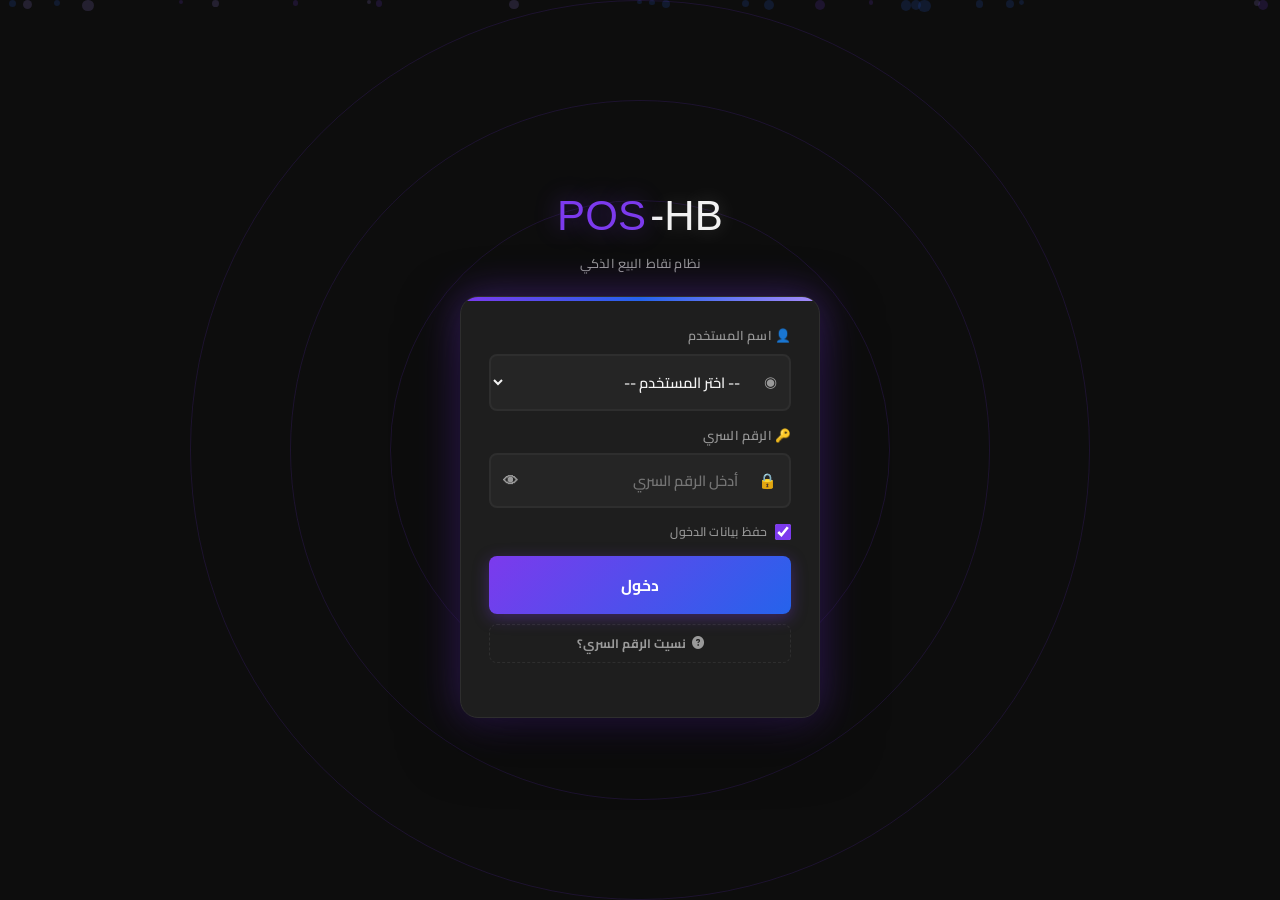
<file: sale.html>
<!DOCTYPE html>
<html lang="ar" dir="rtl">
<head>
  <meta charset="UTF-8"/>
  <link rel="icon" type="image/svg+xml" href="favicon.svg"/>
  <link rel="shortcut icon" href="favicon.svg"/>
  <meta name="viewport" content="width=device-width, initial-scale=1.0"/>
  <title>HP-POS - واجهة البيع</title>
  <link rel="stylesheet" href="style.css"/>
  <link rel="stylesheet" href="https://cdnjs.cloudflare.com/ajax/libs/font-awesome/6.5.1/css/all.min.css"/>
  <style>
    /* تخطيط متطور */
    .sale-layout {
      display: flex;
      flex-direction: column;
      height: 100vh;
      overflow: hidden;
    }

    .sale-body {
      flex: 1;
      display: flex;
      flex-direction: column;
      padding: 12px;
      gap: 10px;
      overflow: hidden;
      background: var(--bg-dark);
    }

    /* شريط البحث المتقدم */
    .search-section {
      display: flex;
      gap: 10px;
      align-items: stretch;
      flex-wrap: wrap;
    }

    .search-wrapper {
      flex: 1;
      position: relative;
      min-width: 280px;
    }

    .search-box {
      display: flex;
      align-items: center;
      background: var(--bg-input);
      border: 2px solid var(--border);
      border-radius: var(--radius);
      padding: 0 15px;
      transition: all 0.2s ease;
    }

    .search-box:focus-within {
      border-color: var(--primary);
      box-shadow: 0 0 0 3px rgba(124, 58, 237, 0.15);
    }

    .search-box i {
      color: var(--text-secondary);
      font-size: 1rem;
    }

    .search-box input {
      flex: 1;
      background: transparent;
      border: none;
      outline: none;
      color: var(--text-primary);
      font-family: var(--font-main);
      font-size: 1rem;
      font-weight: 600;
      padding: 14px 10px;
    }

    .search-box input::placeholder {
      color: var(--text-secondary);
      opacity: 0.6;
    }

    /* الكمية السريعة */
    .quick-qty {
      display: flex;
      flex-direction: column;
      align-items: center;
      justify-content: center;
      background: var(--bg-card);
      border: 2px solid var(--primary);
      border-radius: var(--radius);
      padding: 4px 12px;
      min-width: 100px;
    }

    .quick-qty-label {
      font-size: 0.6rem;
      color: var(--text-secondary);
      font-weight: 800;
      letter-spacing: 0.5px;
    }

    .quick-qty-control {
      display: flex;
      align-items: center;
      gap: 4px;
      margin-top: 2px;
    }

    .quick-qty-btn {
      width: 28px;
      height: 28px;
      border: none;
      border-radius: 6px;
      background: var(--bg-input);
      color: var(--text-primary);
      font-size: 1.1rem;
      font-weight: 900;
      cursor: pointer;
      transition: all 0.15s;
      display: flex;
      align-items: center;
      justify-content: center;
    }

    .quick-qty-btn.minus:hover {
      background: var(--danger);
      color: #fff;
    }

    .quick-qty-btn.plus:hover {
      background: var(--success);
      color: #fff;
    }

    .quick-qty-input {
      width: 40px;
      height: 28px;
      border: none;
      background: transparent;
      color: var(--primary-light);
      font-size: 1.1rem;
      font-weight: 900;
      text-align: center;
      outline: none;
      -moz-appearance: textfield;
    }
    .quick-qty-input::-webkit-outer-spin-button,
    .quick-qty-input::-webkit-inner-spin-button {
      -webkit-appearance: none;
      margin: 0;
    }

    /* قائمة الاقتراحات */
    .autocomplete-list {
      position: absolute;
      top: 100%;
      left: 0;
      right: 0;
      z-index: 1000;
      background: var(--bg-card);
      border: 2px solid var(--primary);
      border-top: none;
      border-radius: 0 0 var(--radius) var(--radius);
      max-height: 300px;
      overflow-y: auto;
      display: none;
      box-shadow: 0 10px 30px rgba(0, 0, 0, 0.5);
    }

    .autocomplete-item {
      display: flex;
      justify-content: space-between;
      align-items: center;
      padding: 12px 16px;
      cursor: pointer;
      border-bottom: 1px solid var(--border);
      transition: background 0.15s;
    }

    .autocomplete-item:hover {
      background: rgba(124, 58, 237, 0.15);
    }

    .autocomplete-item .product-name {
      font-weight: 700;
      color: var(--text-primary);
    }

    .autocomplete-item .product-price {
      color: var(--primary-light);
      font-weight: 800;
    }

    .autocomplete-item .product-stock {
      font-size: 0.75rem;
      padding: 2px 8px;
      border-radius: 12px;
      background: rgba(255, 255, 255, 0.1);
      color: var(--text-secondary);
    }

    /* شريط الميزان */
    .scale-bar {
      display: none;
      align-items: center;
      gap: 15px;
      background: var(--bg-card);
      border: 2px solid var(--primary);
      border-radius: var(--radius);
      padding: 10px 18px;
      flex-wrap: wrap;
    }

    .scale-bar.visible {
      display: flex;
    }

    .scale-status {
      display: flex;
      align-items: center;
      gap: 8px;
    }

    .scale-dot {
      width: 10px;
      height: 10px;
      border-radius: 50%;
      background: var(--danger);
    }

    .scale-dot.connected {
      background: var(--success);
      box-shadow: 0 0 10px var(--success);
    }

    .scale-weight {
      font-size: 1.8rem;
      font-weight: 900;
      color: var(--primary-light);
      font-family: 'Impact', sans-serif;
      min-width: 100px;
      text-align: center;
    }

    .scale-price {
      width: 90px;
      background: var(--bg-input);
      border: 2px solid var(--border);
      border-radius: var(--radius-sm);
      color: var(--text-primary);
      padding: 8px;
      font-weight: 700;
      text-align: center;
      outline: none;
    }

    .scale-price:focus {
      border-color: var(--primary);
    }

    /* منطقة السلة */
    .cart-area {
      flex: 1;
      overflow: auto;
      background: var(--bg-medium);
      border: 2px solid var(--border);
      border-radius: var(--radius);
      position: relative;
    }
    /* علامة مائية HP-POS في خلفية السلة */
    .cart-area::before {
      content: "HP-POS";
      position: absolute;
      top: 50%;
      left: 50%;
      transform: translate(-50%, -50%);
      font-family: Impact, sans-serif;
      font-size: clamp(5rem, 18vw, 11rem);
      font-weight: 900;
      letter-spacing: 12px;
      color: transparent;
      -webkit-text-stroke: 2px var(--primary);
      opacity: 0.07;
      pointer-events: none;
      user-select: none;
      z-index: 0;
      white-space: nowrap;
      background: transparent;
    }
    .cart-items { position: relative; z-index: 1; }

    .cart-header {
      display: grid;
      grid-template-columns: 2fr 100px 90px 110px 85px 130px 105px 105px 46px;
      gap: 14px;
      padding: 7px 15px;
      background: var(--bg-dark);
      border-bottom: 3px solid var(--primary);
      color: var(--text-secondary);
      font-weight: 800;
      font-size: 0.85rem;
      position: sticky;
      top: 0;
      z-index: 10;
      min-width: 960px;
    }

    .cart-items {
      padding: 5px 0;
    }

    .cart-item {
      display: grid;
      grid-template-columns: 2fr 100px 90px 110px 85px 130px 105px 105px 46px;
      gap: 14px;
      padding: 10px 15px;
      border-bottom: 1px solid var(--border);
      align-items: center;
      min-width: 960px;
      transition: background 0.15s;
    }

    .cart-item:hover {
      background: rgba(124, 58, 237, 0.05);
    }

    .cart-item .product-info {
      display: flex;
      flex-direction: row;
      align-items: center;
      gap: 6px;
      flex-wrap: wrap;
    }

    .cart-item .product-name {
      font-weight: 800;
      color: var(--text-primary);
      font-size: 0.95rem;
    }

    .cart-item .product-family {
      font-size: 0.7rem;
      color: var(--primary-light);
      background: rgba(124, 58, 237, 0.1);
      padding: 2px 8px;
      border-radius: 12px;
      display: inline-block;
      width: fit-content;
    }

    .cart-item .qty-control {
      display: flex;
      align-items: stretch;
      background: var(--bg-input);
      border: 1px solid var(--border);
      border-radius: var(--radius-sm);
      overflow: hidden;
      height: 36px;
    }

    .cart-item .qty-btn {
      width: 32px;
      height: 36px;
      border: none;
      background: transparent;
      color: var(--text-primary);
      font-size: 1.1rem;
      font-weight: 900;
      cursor: pointer;
      transition: all 0.15s;
      display: flex;
      align-items: center;
      justify-content: center;
      flex-shrink: 0;
    }

    .cart-item .qty-btn.minus:hover {
      background: var(--danger);
      color: #fff;
    }

    .cart-item .qty-btn.plus:hover {
      background: var(--success);
      color: #fff;
    }

    .cart-item .qty-value {
      width: 44px;
      height: 36px;
      border: none;
      border-left: 1px solid var(--border);
      border-right: 1px solid var(--border);
      background: var(--bg-card);
      color: var(--primary-light);
      font-weight: 900;
      font-size: 1rem;
      text-align: center;
      outline: none;
      -moz-appearance: textfield;
      display: flex;
      align-items: center;
      justify-content: center;
      padding: 0;
    }
    .cart-item .qty-value::-webkit-outer-spin-button,
    .cart-item .qty-value::-webkit-inner-spin-button {
      -webkit-appearance: none;
      margin: 0;
    }

    .cart-item .price-input {
      width: 100%;
      background: var(--bg-input);
      border: 1px solid var(--border);
      border-radius: var(--radius-sm);
      color: var(--text-primary);
      padding: 6px 8px;
      font-weight: 800;
      font-size: 1rem;
      text-align: center;
      outline: none;
    }

    .cart-item .price-input:focus {
      border-color: var(--primary);
    }

    .cart-item .item-total {
      font-weight: 900;
      color: var(--primary-light);
      font-size: 1.1rem;
      text-align: center;
      letter-spacing: 0.3px;
    }

    .cart-item .delete-btn {
      width: 32px;
      height: 32px;
      border: none;
      border-radius: var(--radius-sm);
      background: transparent;
      color: var(--danger);
      font-size: 1rem;
      cursor: pointer;
      transition: all 0.15s;
      display: flex;
      align-items: center;
      justify-content: center;
    }

    .cart-item .delete-btn:hover {
      background: var(--danger);
      color: #fff;
    }

    /* الشريط السفلي */
    .bottom-bar {
      display: flex;
      align-items: center;
      gap: 15px;
      background: var(--bg-card);
      border: 2px solid var(--border);
      border-radius: var(--radius);
      padding: 12px 18px;
      flex-wrap: wrap;
    }

    .items-count {
      background: rgba(124, 58, 237, 0.15);
      border: 1px solid rgba(124, 58, 237, 0.3);
      color: var(--primary-light);
      font-weight: 800;
      padding: 6px 18px;
      border-radius: 30px;
      font-size: 0.9rem;
      white-space: nowrap;
    }

    .discount-section {
      display: flex;
      align-items: center;
      gap: 10px;
      flex: 1;
      min-width: 250px;
    }

    .discount-section label {
      color: var(--text-secondary);
      font-weight: 700;
      font-size: 0.9rem;
      white-space: nowrap;
    }

    .discount-section input {
      width: 90px;
      background: var(--bg-input);
      border: 2px solid var(--border);
      border-radius: var(--radius-sm);
      color: var(--text-primary);
      padding: 8px 10px;
      font-weight: 700;
      text-align: center;
      outline: none;
    }

    .discount-section input:focus {
      border-color: var(--primary);
    }

    .discount-pills {
      display: flex;
      gap: 5px;
    }

    .disc-pill {
      padding: 5px 12px;
      background: var(--bg-input);
      border: 1px solid var(--border);
      border-radius: 20px;
      color: var(--text-secondary);
      font-weight: 700;
      font-size: 0.8rem;
      cursor: pointer;
      transition: all 0.15s;
    }

    .disc-pill:hover,
    .disc-pill.active {
      background: var(--primary);
      border-color: var(--primary);
      color: #fff;
    }

    .total-section {
      display: flex;
      flex-direction: column;
      align-items: flex-end;
      margin-right: auto;
    }

    .total-label {
      color: var(--text-secondary);
      font-size: 0.8rem;
      font-weight: 700;
    }

    .total-amount {
      font-family: 'Impact', sans-serif;
      font-size: 2.5rem;
      color: var(--primary-light);
      text-shadow: 0 0 15px var(--glow);
      line-height: 1;
    }

    .discount-badge {
      font-size: 0.7rem;
      color: var(--warning);
      font-weight: 700;
    }

    /* صف الزبون والدفع */
    .customer-row {
      display: flex;
      align-items: center;
      gap: 15px;
      background: var(--bg-card);
      border: 2px solid var(--border);
      border-radius: var(--radius);
      padding: 12px 18px;
      flex-wrap: wrap;
    }

    .customer-row label {
      color: var(--text-secondary);
      font-weight: 700;
      font-size: 0.9rem;
      white-space: nowrap;
    }

    .customer-row input {
      width: 110px;
      background: var(--bg-input);
      border: 2px solid var(--border);
      border-radius: var(--radius-sm);
      color: var(--text-primary);
      padding: 8px 12px;
      font-weight: 700;
      text-align: center;
      outline: none;
    }

    .customer-row input:focus {
      border-color: var(--primary);
    }

    .customer-select {
      position: relative;
      min-width: 200px;
    }

    .customer-select select {
      width: 100%;
      background: var(--bg-input);
      border: 2px solid var(--border);
      border-radius: var(--radius-sm);
      color: var(--text-primary);
      padding: 8px 12px;
      font-weight: 600;
      outline: none;
      appearance: none;
      cursor: pointer;
    }

    .customer-select:after {
      content: '▼';
      position: absolute;
      left: 12px;
      top: 50%;
      transform: translateY(-50%);
      color: var(--text-secondary);
      font-size: 0.7rem;
      pointer-events: none;
    }

    /* الشريط الموحد (صنف + زبون + ديون + إجمالي) */
    .unified-bar {
      display: flex;
      align-items: center;
      gap: 12px;
      background: var(--bg-card);
      border: 2px solid var(--border);
      border-radius: var(--radius);
      padding: 10px 18px;
      flex-wrap: nowrap;
    }

    .unified-bar .total-section {
      margin-right: auto;
    }

    /* عناصر الميزان المدمجة داخل الشريط الموحد */
    .scale-inline {
      display: none;
      align-items: center;
      gap: 8px;
    }
    .scale-inline.visible {
      display: flex;
    }


    .debt-btn {
      background: rgba(239, 68, 68, 0.1);
      border: 1px solid rgba(239, 68, 68, 0.3);
      color: var(--danger);
      padding: 8px 15px;
      border-radius: var(--radius-sm);
      font-weight: 700;
      font-size: 0.85rem;
      cursor: pointer;
      transition: all 0.15s;
      display: flex;
      align-items: center;
      gap: 5px;
    }

    .debt-btn:hover {
      background: var(--danger);
      color: #fff;
    }

    /* أزرار الإجراءات */
    .action-btns {
      display: grid;
      grid-template-columns: repeat(5, 1fr);
      gap: 10px;
    }

    .action-btn {
      padding: 16px 10px;
      border: none;
      border-radius: var(--radius);
      font-weight: 800;
      font-size: 1rem;
      cursor: pointer;
      transition: all 0.2s;
      display: flex;
      align-items: center;
      justify-content: center;
      gap: 8px;
      position: relative;
      overflow: hidden;
    }

    .action-btn::before {
      content: '';
      position: absolute;
      top: 50%;
      left: 50%;
      width: 0;
      height: 0;
      border-radius: 50%;
      background: rgba(255, 255, 255, 0.2);
      transform: translate(-50%, -50%);
      transition: width 0.5s, height 0.5s;
    }

    .action-btn:hover::before {
      width: 300px;
      height: 300px;
    }

    .action-btn .fkey {
      position: absolute;
      top: 5px;
      left: 8px;
      font-size: 0.6rem;
      background: rgba(0, 0, 0, 0.3);
      padding: 2px 6px;
      border-radius: 4px;
      font-family: monospace;
    }

    .btn-checkout {
      background: linear-gradient(135deg, var(--success), #047857);
      color: #fff;
    }

    .btn-partial {
      background: linear-gradient(135deg, var(--primary), var(--secondary));
      color: #fff;
    }

    .btn-debt {
      background: linear-gradient(135deg, var(--warning), #b45309);
      color: #fff;
    }

    .btn-hold {
      background: linear-gradient(135deg, #6b7280, #4b5563);
      color: #fff;
    }

    .btn-held {
      background: linear-gradient(135deg, #7c3aed, #5b21b6);
      color: #fff;
    }

    /* Modal تحسينات */
    .modal-lg {
      max-width: 700px;
    }

    .checkout-summary {
      text-align: center;
      margin-bottom: 20px;
    }

    .checkout-amount {
      font-family: 'Impact', sans-serif;
      font-size: 3rem;
      color: var(--primary-light);
      text-shadow: 0 0 20px var(--glow);
    }

    .checkout-items {
      color: var(--text-secondary);
      font-size: 0.9rem;
    }

    .change-display {
      margin-top: 15px;
      padding: 15px;
      border-radius: var(--radius-sm);
      text-align: center;
      display: none;
    }

    .change-display.positive {
      background: rgba(16, 185, 129, 0.1);
      border: 1px solid rgba(16, 185, 129, 0.3);
    }

    .change-display.negative {
      background: rgba(239, 68, 68, 0.1);
      border: 1px solid rgba(239, 68, 68, 0.3);
    }

    /* سجل الفواتير */
    .history-card {
      background: var(--bg-dark);
      border: 1px solid var(--border);
      border-radius: var(--radius-sm);
      padding: 12px 16px;
      margin-bottom: 8px;
      display: flex;
      justify-content: space-between;
      align-items: center;
      flex-wrap: wrap;
      gap: 10px;
    }

    .history-card:hover {
      border-color: var(--primary);
    }

    .history-info {
      display: flex;
      flex-direction: column;
      gap: 4px;
    }

    .history-number {
      font-weight: 900;
      color: var(--primary-light);
      font-size: 1rem;
    }

    .history-meta {
      font-size: 0.75rem;
      color: var(--text-secondary);
    }

    .history-total {
      font-family: 'Impact', sans-serif;
      font-size: 1.2rem;
      color: var(--primary-light);
    }

    .status-badge {
      padding: 3px 10px;
      border-radius: 20px;
      font-size: 0.7rem;
      font-weight: 700;
    }

    .status-paid {
      background: rgba(16, 185, 129, 0.15);
      color: var(--success);
    }

    .status-debt {
      background: rgba(239, 68, 68, 0.15);
      color: var(--danger);
    }

    .status-partial {
      background: rgba(245, 158, 11, 0.15);
      color: var(--warning);
    }

    /* تذييل الصفحة */
    .app-footer {
      display: none;
    }
  
    /* ── أزرار تنقل الفواتير في الهيدر — محسّنة ── */
    .invoice-nav {
      display: flex;
      gap: 6px;
      align-items: center;
    }
    .inv-nav-btn {
      width: 44px;
      height: 38px;
      border-radius: 10px;
      border: 2px solid var(--border);
      background: var(--bg-input);
      color: var(--text-primary);
      font-size: 1.1rem;
      cursor: pointer;
      display: flex;
      align-items: center;
      justify-content: center;
      transition: all 0.15s;
    }
    .inv-nav-btn:hover:not(:disabled) {
      border-color: var(--primary);
      background: rgba(124,58,237,0.15);
      color: var(--primary-light);
    }
    .inv-nav-btn:disabled {
      opacity: 0.3;
      cursor: not-allowed;
    }
  </style>
</head>
<body>
<div class="bg-animated"></div>

<div class="sale-layout">
  <!-- الهيدر -->
  <header class="app-header">
    <button class="menu-btn" id="menuBtn">
      <i class="fa-solid fa-bars"></i>
    </button>
    
    <button id="_notifBell" class="notif-bell">
      <i class="fa-solid fa-bell"></i>
      <span id="_notifBadge" class="notif-badge"></span>
    </button>
    
    <span class="store-name" id="headerStoreName">جاري التحميل...</span>
    
    <div class="invoice-badge">
      <span class="invoice-label">فاتورة</span>
      <span class="invoice-number" id="headerInvoiceNum">#001</span>
    </div>
    
    <div class="invoice-nav">
      <button class="inv-nav-btn" id="invNavPrev" onclick="navigateInvoice('prev')" disabled>
        <i class="fa-solid fa-chevron-right"></i>
      </button>
      <button class="inv-nav-btn" id="invNavNext" onclick="navigateInvoice('next')" disabled>
        <i class="fa-solid fa-chevron-left"></i>
      </button>
    </div>
    
    <button class="history-btn" onclick="openInvoiceHistory()">
      <i class="fa-solid fa-clock-rotate-left"></i>
      <span>السجل</span>
    </button>
    
    <div class="app-brand">
      <span class="brand-title">HP-POS</span>
      <div class="brand-clock">
        <span class="brand-date" id="clockDate"></span>
        <span class="brand-time" id="clockTime"></span>
      </div>
    </div>
  </header>

  <!-- المحتوى الرئيسي -->
  <div class="sale-body">
    
    <!-- شريط البحث والكمية السريعة -->
    <div class="search-section">
      <div class="search-wrapper">
        <div class="search-box">
          <i class="fa-solid fa-magnifying-glass"></i>
          <input type="text" id="searchInput" 
                 placeholder="ابحث عن منتج أو امسح الباركود..."
                 autocomplete="off"/>
          <i class="fa-solid fa-barcode" style="cursor:pointer; opacity:0.7;"></i>
        </div>
        <div class="autocomplete-list" id="autocompleteList"></div>
      </div>
      
      <div class="quick-qty">
        <span class="quick-qty-label">الكمية</span>
        <div class="quick-qty-control">
          <button class="quick-qty-btn minus" onclick="adjustQuickQty(-1)">−</button>
          <input type="number" id="quickQty" class="quick-qty-input" value="1" min="1" max="999"/>
          <button class="quick-qty-btn plus" onclick="adjustQuickQty(1)">+</button>
        </div>
      </div>
    </div>
    
    <!-- شريط الميزان (مخفي افتراضياً) -->
    <!-- منطقة السلة (F6 داخل رأس السلة كعمود) -->
    <div class="cart-area">
      <div class="cart-header">
        <span>العائلة / المنتج</span>
        <span style="text-align:center;">
          <button class="debt-btn" onclick="openF6Modal()" style="background:rgba(34,211,238,0.1); color:#22D3EE; border:1px solid #22D3EE; padding:3px 8px; font-size:0.75rem; border-radius:6px;">
            <span style="font-family:monospace; font-size:0.7rem;">F6</span>
            <i class="fa-solid fa-bolt"></i> طارئ
          </button>
        </span>
        <span style="text-align:center; white-space:nowrap;">الحجم / الوحدة</span>
        <span style="text-align:center;">سعر الشراء</span>
        <span style="text-align:center;">المخزون</span>
        <span style="text-align:center;">الكمية</span>
        <span style="text-align:center;">السعر</span>
        <span style="text-align:center;">المجموع</span>
        <span style="text-align:center;"></span>
      </div>
      <div class="cart-items" id="cartItems">
        <!-- سيتم ملؤها ديناميكياً -->
      </div>
    </div>
    
    <!-- الشريط الموحد: صنف + زبون + ديون + ميزان (مخفي) + الإجمالي -->
    <div class="unified-bar">
      <span class="items-count" id="itemsCount">0 صنف</span>
      
      <div class="customer-select">
        <select id="customerSelect">
          <option value="">-- اختر الزبون --</option>
        </select>
      </div>
      
      <button class="debt-btn" onclick="quickDebtLookup()">
        <i class="fa-solid fa-magnifying-glass-dollar"></i> ديون
      </button>
      
      <!-- الميزان الإلكتروني — مدمج، مخفي افتراضياً -->
      <div class="scale-inline" id="scaleBar">
        <div class="scale-status">
          <div class="scale-dot" id="scaleDot"></div>
          <span id="scaleStatusText">غير متصل</span>
        </div>
        <div class="scale-weight" id="scaleWeightDisplay">0.000 <small>كغ</small></div>
        <input type="number" class="scale-price" id="scalePrice" 
               placeholder="سعر/كغ" min="0" step="0.01"/>
        <span id="scaleTotal" style="font-weight:700; color:var(--primary-light);">0.00</span>
        <button class="btn btn-sm btn-primary" onclick="addScaleItem()">
          <i class="fa-solid fa-scale-balanced"></i> إضافة
        </button>
        <button class="btn btn-sm btn-secondary" onclick="toggleScale()" id="scaleConnectBtn">
          <i class="fa-solid fa-plug"></i> اتصال
        </button>
      </div>
      
      <!-- حقول مخفية — ضرورية للكود -->
      <input type="number" id="paidInput" style="display:none;" value="0" min="0" step="0.01"/>
      <input type="number" id="discountInput" style="display:none;" value="0" min="0" step="0.01"/>
      
      <div class="total-section">
        <span class="total-label">الإجمالي</span>
        <span class="total-amount" id="totalAmount">0.00 DA</span>
        <span class="discount-badge" id="discountBadge"></span>
      </div>
    </div>
    
    <!-- أزرار الإجراءات -->
    <div class="action-btns">
      <button class="action-btn btn-checkout" onclick="openCheckout()">
        <span class="fkey">F1</span>
        <i class="fa-solid fa-cash-register"></i>
        <span>تسديد</span>
      </button>
      
      <button class="action-btn btn-partial" onclick="partialPayment()">
        <span class="fkey">F2</span>
        <i class="fa-solid fa-circle-half-stroke"></i>
        <span>جزئي</span>
      </button>
      
      <button class="action-btn btn-debt" onclick="registerDebt()">
        <span class="fkey">F3</span>
        <i class="fa-solid fa-file-invoice-dollar"></i>
        <span>دين</span>
      </button>
      
      <button class="action-btn btn-hold" onclick="holdCurrentSale()">
        <span class="fkey">F4</span>
        <i class="fa-solid fa-pause"></i>
        <span>تعليق</span>
      </button>
      
      <button class="action-btn btn-held" onclick="openHeldSalesModal()">
        <span class="fkey">F5</span>
        <i class="fa-solid fa-list"></i>
        <span id="heldSalesText">معلق</span>
      </button>
    </div>
  </div>
</div>

<!-- Modal: تأكيد البيع -->
<div class="modal-overlay" id="checkoutModal">
  <div class="modal modal-sm">
    <div class="modal-header">
      <span class="modal-title">
        <i class="fa-solid fa-cart-check"></i> تأكيد البيع
      </span>
      <button class="modal-close" onclick="closeModal('checkoutModal')">✕</button>
    </div>
    
    <div class="checkout-summary" id="checkoutSummary"></div>
    
    <div style="margin-bottom:20px;">
      <label style="display:block; margin-bottom:8px; color:var(--text-secondary); font-weight:700;">
        💵 المبلغ المستلم من الزبون
      </label>
      <input type="number" id="receivedAmount" class="input-field" 
             placeholder="0.00" min="0" step="0.01"
             style="font-size:1.2rem; text-align:center; padding:12px;"
             oninput="calculateChange()"/>
      
      <div class="change-display" id="changeDisplay">
        <span id="changeLabel"></span>
        <span id="changeAmount" style="font-size:1.5rem; font-weight:900;"></span>
      </div>
    </div>
    
    <div class="modal-footer">
      <button class="btn btn-primary" style="flex:2;" onclick="confirmSale(true)">
        <i class="fa-solid fa-print"></i> طباعة
      </button>
      <button class="btn btn-secondary" style="flex:1;" onclick="confirmSale(false)">
        <i class="fa-solid fa-check"></i> فقط
      </button>
      <button class="btn btn-secondary" style="flex:0 0 auto;" onclick="reprintLastInvoice()" title="إعادة طباعة آخر فاتورة">
        <i class="fa-solid fa-rotate-left"></i>
      </button>
    </div>
  </div>
</div>

<!-- Modal: مبيعات معلقة -->
<div class="modal-overlay" id="heldSalesModal">
  <div class="modal modal-sm">
    <div class="modal-header">
      <span class="modal-title"><i class="fa-solid fa-pause"></i> مبيعات معلقة</span>
      <button class="modal-close" onclick="closeModal('heldSalesModal')">✕</button>
    </div>
    <div id="heldSalesContent" style="max-height:350px; overflow-y:auto; padding:5px 0;"></div>
    <div class="modal-footer">
      <button class="btn btn-secondary" onclick="closeModal('heldSalesModal')">إغلاق</button>
    </div>
  </div>
</div>

<!-- Modal: سجل الفواتير -->
<div class="modal-overlay" id="invoiceHistoryModal">
  <div class="modal modal-lg">
    <div class="modal-header">
      <span class="modal-title"><i class="fa-solid fa-clock-rotate-left"></i> سجل الفواتير</span>
      <button class="modal-close" onclick="closeModal('invoiceHistoryModal')">✕</button>
    </div>
    
    <div class="search-box" style="margin-bottom:15px;">
      <i class="fa-solid fa-search"></i>
      <input type="text" id="historySearch" placeholder="ابحث برقم الفاتورة أو اسم الزبون..." 
             oninput="filterHistory()"/>
    </div>
    
    <div id="historyList" style="max-height:400px; overflow-y:auto;"></div>
  </div>
</div>

<!-- Modal: تفاصيل الفاتورة -->
<div class="modal-overlay" id="invoiceDetailModal">
  <div class="modal modal-lg">
    <div class="modal-header">
      <span class="modal-title"><i class="fa-solid fa-file-invoice"></i> تفاصيل الفاتورة</span>
      <button class="modal-close" onclick="closeModal('invoiceDetailModal')">✕</button>
    </div>
    <div id="invoiceDetailContent"></div>
  </div>
</div>

<!-- Modal: ديون الزبون -->
<div class="modal-overlay" id="quickDebtModal">
  <div class="modal modal-sm">
    <div class="modal-header">
      <span class="modal-title" id="quickDebtTitle">💳 ديون الزبون</span>
      <button class="modal-close" onclick="closeModal('quickDebtModal')">✕</button>
    </div>
    <div id="quickDebtContent" style="max-height:350px; overflow-y:auto;"></div>
  </div>
</div>

<!-- Modal: منتج طارئ F6 -->
<div class="modal-overlay" id="f6Modal">
  <div class="modal">
    <div class="modal-header" style="border-bottom-color:#22D3EE;">
      <span class="modal-title" style="color:#22D3EE;">
        <span style="background:rgba(34,211,238,0.2); padding:2px 8px; border-radius:4px; font-family:monospace;">F6</span>
        <i class="fa-solid fa-bolt"></i> منتج طارئ
      </span>
      <button class="modal-close" onclick="closeModal('f6Modal')">✕</button>
    </div>
    
    <div style="padding:10px 0;">
      <div class="input-group">
        <label class="input-label">🏷️ اسم المنتج *</label>
        <input type="text" id="f6Name" class="input-field" placeholder="مثال: سكر 1كغ"/>
      </div>
      
      <div style="display:grid; grid-template-columns:1fr 1fr; gap:10px;">
        <div class="input-group">
          <label class="input-label">💰 سعر البيع *</label>
          <input type="number" id="f6Price" class="input-field" placeholder="0.00" min="0" step="0.01"/>
        </div>
        <div class="input-group">
          <label class="input-label">📦 الكمية</label>
          <input type="number" id="f6Qty" class="input-field" value="1" min="1"/>
        </div>
      </div>
      
      <div style="display:grid; grid-template-columns:1fr 1fr; gap:10px; margin-bottom:10px;">
        <div class="input-group">
          <label class="input-label">📐 الحجم</label>
          <input type="text" id="f6Size" class="input-field" placeholder="مثال: 1كغ"/>
        </div>
        <div class="input-group">
          <label class="input-label">📏 الوحدة</label>
          <select id="f6Unit" class="select-field">
            <option>قطعة</option>
            <option>كلغ</option>
            <option>لتر</option>
            <option>علبة</option>
          </select>
        </div>
      </div>
      
      <div class="input-group">
        <label class="input-label">🏪 العائلة</label>
        <select id="f6Family" class="select-field">
          <option value="">-- بدون عائلة --</option>
        </select>
      </div>
      
      <div style="background:rgba(34,211,238,0.1); border:1px solid rgba(34,211,238,0.3); border-radius:8px; padding:12px; margin:10px 0;">
        <i class="fa-solid fa-circle-info" style="color:#22D3EE;"></i>
        <span style="color:var(--text-secondary); font-size:0.85rem;">
          المنتج سيضاف للسلة فقط ولن يحفظ في المخزون
        </span>
      </div>
    </div>
    
    <div class="modal-footer">
      <button class="btn btn-secondary" onclick="closeModal('f6Modal')">إلغاء</button>
      <button class="btn" style="background:#22D3EE; color:#000; font-weight:800;" onclick="addEmergencyProduct()">
        <i class="fa-solid fa-cart-plus"></i> إضافة للسلة
      </button>
    </div>
  </div>
</div>

<!-- Sidebar -->
<div class="sidebar-overlay" id="sidebarOverlay"></div>
<div class="sidebar" id="sidebar">
  <!-- محتوى sidebar كما هو -->
</div>

<!-- Toast Container -->
<!-- ══ نافذة تنبيه الصلاحية اليومية ══ -->
<div class="modal-overlay" id="expiryAlertModal">
  <div class="modal modal-sm">
    <div class="modal-header">
      <span class="modal-title">
        <i class="fa-solid fa-triangle-exclamation" style="color:var(--warning);"></i>
        تنبيه الصلاحية
      </span>
      <button class="modal-close" onclick="closeExpiryAlert()">✕</button>
    </div>

    <!-- ملخص سريع -->
    <div id="expiryAlertSummary" style="
      display:flex; gap:10px; margin-bottom:18px; flex-wrap:wrap;
    "></div>

    <!-- قائمة الدفعات الحرجة -->
    <div style="max-height:280px; overflow-y:auto; margin-bottom:6px;">
      <table style="width:100%; border-collapse:collapse; font-size:0.85rem;">
        <thead>
          <tr style="border-bottom:2px solid var(--primary);">
            <th style="padding:7px 10px; text-align:right; color:var(--text-secondary); font-weight:800;">المنتج</th>
            <th style="padding:7px 10px; text-align:center; color:var(--text-secondary); font-weight:800;">الصلاحية</th>
            <th style="padding:7px 10px; text-align:center; color:var(--text-secondary); font-weight:800;">الحالة</th>
          </tr>
        </thead>
        <tbody id="expiryAlertTbody"></tbody>
      </table>
    </div>

    <div class="modal-footer">
      <button class="btn btn-primary" onclick="goToExpiryTab()">
        <i class="fa-solid fa-arrow-left"></i> إدارة المخزون
      </button>
      <button class="btn btn-secondary" onclick="closeExpiryAlert()">
        تجاهل اليوم
      </button>
    </div>
  </div>
</div>

<div id="toast-container"></div>

<script src="app.js"></script>
<script src="sync.js"></script>
<script src="print.js"></script>
<script>
// ══════════════════════════════════════════════════════════════
//  HP-POS - sale.js  v8.1.0  (محسن بالكامل)
// ══════════════════════════════════════════════════════════════

// متغيرات عامة
let cart = [];
let allProducts = [];
let allCustomers = [];
let allFamilies = [];
let heldSales = [];
let currentInvoiceNumber = '#001';
let lastSaleId = null;
let searchTimeout = null;

// ══════════════════════════════════════════════════════════════
//  التهيئة
// ══════════════════════════════════════════════════════════════
async function init() {
  // التحقق من الجلسة
  if (!window.sessionManager.requireAuth()) return;
  
  // تهيئة التطبيق
  await window.initApp();
  
  // تحميل البيانات
  await loadData();
  
  // تحميل السلة المحفوظة
  loadCartFromStorage();
  
  // تهيئة الواجهة
  renderCart();
  updateTotal();
  await loadCustomerSelect();
  await updateInvoiceNumber();

  // تفعيل زر الفاتورة السابقة إذا وُجدت فواتير مسجّلة
  window.dbManager.count('sales').then(n => {
    const prev = document.getElementById('invNavPrev');
    if (prev) prev.disabled = (n === 0);
  }).catch(() => {});

  // تهيئة الأحداث
  initSearch();
  initKeyboardShortcuts();
  initBarcodeScanner();
  initScale();
  
  // تحميل المبيعات المعلقة
  loadHeldSales();

  // فحص تنبيه الصلاحية — مرة واحدة يومياً
  await checkExpiryAlert();

  // ── تحديثات آنية: إعادة تحميل المنتجات والزبائن عند أي تغيير ──
  const _rtSaleReload = _debounce(async () => {
    await loadData();
    renderCart();   // تحديث السلة لعكس المخزون المحدَّث فوراً
  }, 400);
  window.realtimeManager?.subscribe(
    ['products', 'customers', 'families', 'productBatches'],
    _rtSaleReload
  );

  console.log('✅ واجهة البيع جاهزة');
}

// ══════════════════════════════════════════════════════════════
//  تحميل البيانات
// ══════════════════════════════════════════════════════════════
async function loadData() {
  allProducts  = await window.dbManager.getAll('products');
  allCustomers = await window.dbManager.getAll('customers');
  // تحميل الدفعات وتخزينها للـ ExpirySaleGuard
  try {
    window._cachedBatches = await window.dbManager.getAll('productBatches');
  } catch (e) {
    window._cachedBatches = [];
  }
  allFamilies = await window.dbManager.getAll('families');
  
  // إثراء المنتجات بأسماء العائلات
  allProducts = allProducts.map(p => ({
    ...p,
    familyName: allFamilies.find(f => f.id === p.familyId)?.name || ''
  }));
}

// ══════════════════════════════════════════════════════════════
//  إدارة السلة
// ══════════════════════════════════════════════════════════════
function loadCartFromStorage() {
  try {
    const saved = sessionStorage.getItem('posdz_cart');
    if (saved) {
      cart = JSON.parse(saved);
    }
  } catch (e) {
    cart = [];
  }
}

function saveCartToStorage() {
  sessionStorage.setItem('posdz_cart', JSON.stringify(cart));
}

function renderCart() {
  const container = document.getElementById('cartItems');
  
  if (cart.length === 0) {
    container.innerHTML = `
      <div style="display:flex; flex-direction:column; align-items:center; justify-content:center; height:200px; color:var(--text-secondary);">
        <i class="fa-solid fa-cart-shopping" style="font-size:3rem; opacity:0.3; margin-bottom:15px;"></i>
        <p style="font-size:1rem; font-weight:600;">السلة فارغة</p>
        <p style="font-size:0.8rem;">ابحث عن منتج وأضفه للبدء</p>
      </div>
    `;
    return;
  }
  
  container.innerHTML = cart.map((item, index) => {
    const product = allProducts.find(p => p.id === item.productId);
    const stock = product ? product.quantity : 0;
    const remaining = stock - item.quantity;
    const stockColor = remaining <= 0 ? 'var(--danger)' : remaining <= 5 ? 'var(--warning)' : 'var(--text-secondary)';
    
    return `
      <div class="cart-item">
        <div class="product-info">
          ${item.familyName ? `<span class="product-family">${window.sanitizer.escape(item.familyName)}</span>` : ''}
          <span class="product-name">${window.sanitizer.escape(item.name)}</span>
        </div>
        
        <div></div>
        
        <div style="text-align:center; color:var(--text-secondary);">
          ${item.size ? window.sanitizer.escape(item.size) + (item.unit ? ' ' + window.sanitizer.escape(item.unit) : '') : (item.unit ? window.sanitizer.escape(item.unit) : '—')}
        </div>
        
        <div style="text-align:center; color:#60a5fa;">
          ${item.buyPrice ? window.currencyFormatter.formatWithoutSymbol(item.buyPrice) : '—'}
        </div>
        
        <div style="text-align:center; color:${stockColor}; font-weight:700;">
          ${remaining > 0 ? remaining : 'نفد'}
        </div>
        
        <div class="qty-control">
          <button class="qty-btn minus" onclick="adjustQuantity(${index}, -1)">−</button>
          <input type="number" class="qty-value" value="${item.quantity}" 
                 min="1" max="${stock}" onchange="updateQuantity(${index}, this.value)"/>
          <button class="qty-btn plus" onclick="adjustQuantity(${index}, 1)">+</button>
        </div>
        
        <input type="number" class="price-input" value="${item.unitPrice.toFixed(2)}" 
               min="0" step="0.01" onchange="updatePrice(${index}, this.value)"/>
        
        <span class="item-total">${window.currencyFormatter.formatWithoutSymbol(item.total)}</span>
        
        <button class="delete-btn" onclick="removeFromCart(${index})">
          <i class="fa-solid fa-trash-can"></i>
        </button>
      </div>
    `;
  }).join('');
}

async function addToCart(product, quantity = null) {
  const qty = quantity || parseInt(document.getElementById('quickQty').value) || 1;

  if (product.quantity < qty) {
    window.toast.show(`⚠️ الكمية المتاحة: ${product.quantity} فقط`, 'warning');
    window.SoundManager?.play('out-of-stock');
    return;
  }

  // ── ExpirySaleGuard: فحص صلاحية الدفعة الأقرب للانتهاء ──
  if (product.id > 0) {
    // قراءة الحد الحرج من الإعدادات (Single Source of Truth)
    const critDays = parseInt(await window.getSetting('expiryCriticalDays')) || 15;

    const batches = (window._cachedBatches || [])
      .filter(b => b.productId === product.id && (b.quantity || 0) > 0 && b.expiryDate)
      .sort((a, b) => a.expiryDate.localeCompare(b.expiryDate));

    if (batches.length > 0) {
      const nearest  = batches[0];
      const daysLeft = window.ExpiryRiskEngine?._daysLeft(nearest.expiryDate) ?? null;
      if (daysLeft !== null) {
        if (daysLeft <= 0) {
          // ⛔ منتهي — منع البيع إلزامياً
          window.toast.show(
            `⛔ "${product.name}" منتهي الصلاحية — لا يمكن بيعه`,
            'error', 4500
          );
          window.SoundManager?.play('warning');
          return;
        }
        if (daysLeft <= critDays) {
          // 🚨 حرج — تحذير ويُضاف مع علم البائع
          window.toast.show(
            `🚨 تنبيه: "${product.name}" ينتهي خلال ${daysLeft} يوم`,
            'warning', 3500
          );
        }
      }
    } else if (product.expiryDate) {
      // fallback: منتج قديم بدون دفعة
      const daysLeft = window.ExpiryRiskEngine?._daysLeft(product.expiryDate) ?? null;
      if (daysLeft !== null) {
        if (daysLeft <= 0) {
          window.toast.show(
            `⛔ "${product.name}" منتهي الصلاحية — لا يمكن بيعه`,
            'error', 4500
          );
          window.SoundManager?.play('warning');
          return;
        }
        if (daysLeft <= critDays) {
          window.toast.show(
            `🚨 تنبيه: "${product.name}" ينتهي خلال ${daysLeft} يوم`,
            'warning', 3500
          );
        }
      }
    }
  }
  // ─────────────────────────────────────────────────────────
  
  const existing = cart.findIndex(i => i.productId === product.id);
  
  if (existing >= 0) {
    const newQty = cart[existing].quantity + qty;
    if (newQty > product.quantity) {
      window.toast.show(`⚠️ الكمية المتاحة: ${product.quantity} فقط`, 'warning');
      window.SoundManager?.play('out-of-stock');
      return;
    }
    cart[existing].quantity = newQty;
    cart[existing].total = newQty * cart[existing].unitPrice;
  } else {
    cart.push({
      productId: product.id,
      name: product.name,
      familyName: product.familyName,
      size: product.size,
      unit: product.unit || '',
      quantity: qty,
      unitPrice: product.sellPrice,
      buyPrice: product.buyPrice,
      total: qty * product.sellPrice
    });
  }
  
  saveCartToStorage();
  renderCart();
  updateTotal();
  window.toast.show(`✅ تمت إضافة ${product.name}`, 'success', 1500);
  window.SoundManager?.play('add');
}

function adjustQuantity(index, delta) {
  const item = cart[index];
  if (!item) return;
  const product = allProducts.find(p => p.id === item.productId);
  const newQty = item.quantity + delta;
  
  if (newQty <= 0) {
    // لا نحذف تلقائياً — الحذف فقط بزر سلة المهملات
    return;
  }
  
  if (product && newQty > product.quantity) {
    window.toast.show(`⚠️ الكمية المتاحة: ${product.quantity} فقط`, 'warning');
    return;
  }
  
  item.quantity = newQty;
  item.total = newQty * item.unitPrice;
  saveCartToStorage();
  renderCart();
  updateTotal();
}

function updateQuantity(index, value) {
  const qty = parseInt(value) || 1;
  const item = cart[index];
  const product = allProducts.find(p => p.id === item.productId);
  
  if (product && qty > product.quantity) {
    window.toast.show(`⚠️ الكمية المتاحة: ${product.quantity} فقط`, 'warning');
    renderCart();
    return;
  }
  
  item.quantity = qty;
  item.total = qty * item.unitPrice;
  saveCartToStorage();
  renderCart();
  updateTotal();
}

function updatePrice(index, value) {
  const price = parseFloat(value) || 0;
  const item = cart[index];
  item.unitPrice = price;
  item.total = item.quantity * price;
  saveCartToStorage();
  renderCart();
  updateTotal();
}

function removeFromCart(index) {
  cart.splice(index, 1);
  saveCartToStorage();
  renderCart();
  updateTotal();
}

function clearCart() {
  cart = [];
  sessionStorage.removeItem('posdz_cart');
  document.getElementById('discountInput').value = '';
  document.getElementById('paidInput').value = '';
  document.getElementById('customerSelect').value = '';
  renderCart();
  updateTotal();
}

// ══════════════════════════════════════════════════════════════
//  الحسابات
// ══════════════════════════════════════════════════════════════
function getTotals() {
  const subtotal = cart.reduce((sum, item) => sum + item.total, 0);
  const discount = parseFloat(document.getElementById('discountInput').value) || 0;
  const total = Math.max(0, subtotal - discount);
  return { subtotal, discount, total };
}

function updateTotal() {
  const { subtotal, discount, total } = getTotals();
  const itemsCount = cart.reduce((sum, item) => sum + item.quantity, 0);
  
  document.getElementById('totalAmount').textContent = window.currencyFormatter.format(total);
  document.getElementById('itemsCount').textContent = `${itemsCount} صنف (${cart.length})`;
  
  if (discount > 0) {
    document.getElementById('discountBadge').textContent = `خصم: -${window.currencyFormatter.formatWithoutSymbol(discount)}`;
  } else {
    document.getElementById('discountBadge').textContent = '';
  }
}

function applyDiscountPercent(percent) {
  const { subtotal } = getTotals();
  const discount = (subtotal * percent) / 100;
  document.getElementById('discountInput').value = discount.toFixed(2);
  updateTotal();
}

// ══════════════════════════════════════════════════════════════
//  البحث
// ══════════════════════════════════════════════════════════════
function initSearch() {
  const input = document.getElementById('searchInput');
  const list = document.getElementById('autocompleteList');
  
  input.addEventListener('input', () => {
    clearTimeout(searchTimeout);
    const query = input.value.trim().toLowerCase();
    
    if (query.length < 2) {
      list.style.display = 'none';
      return;
    }
    
    searchTimeout = setTimeout(() => {
      const matches = allProducts
        .filter(p => p.name.toLowerCase().includes(query) || (p.barcode && p.barcode.includes(query)))
        .slice(0, 8);
      
      if (matches.length === 0) {
        list.style.display = 'none';
        return;
      }
      
      list.innerHTML = matches.map(p => {
        const inCart = cart.find(i => i.productId === p.id);
        const used = inCart ? inCart.quantity : 0;
        const available = p.quantity - used;
        
        return `
          <div class="autocomplete-item" onclick="selectProduct(${p.id})">
            <span class="product-name">${window.sanitizer.escape(p.name)}</span>
            <div style="display:flex; align-items:center; gap:10px;">
              <span class="product-stock" style="color:${available <= 0 ? 'var(--danger)' : available <= 5 ? 'var(--warning)' : 'var(--text-secondary)'}">
                📦 ${available}
              </span>
              <span class="product-price">${window.currencyFormatter.formatWithoutSymbol(p.sellPrice)}</span>
            </div>
          </div>
        `;
      }).join('');
      
      list.style.display = 'block';
    }, 300);
  });
  
  input.addEventListener('keydown', (e) => {
    if (e.key === 'Enter' && list.children.length > 0) {
      const firstId = parseInt(list.firstChild.getAttribute('onclick').match(/\d+/)[0]);
      selectProduct(firstId);
    }
  });
  
  document.addEventListener('click', (e) => {
    if (!e.target.closest('.search-wrapper')) {
      list.style.display = 'none';
    }
  });
}

function selectProduct(id) {
  const product = allProducts.find(p => p.id === id);
  if (product) {
    addToCart(product);
    document.getElementById('searchInput').value = '';
    document.getElementById('autocompleteList').style.display = 'none';
  }
}

function adjustQuickQty(delta) {
  const input = document.getElementById('quickQty');
  const val = parseInt(input.value) || 1;
  const newVal = Math.max(1, Math.min(999, val + delta));
  input.value = newVal;
}

// ══════════════════════════════════════════════════════════════
//  الزبائن
// ══════════════════════════════════════════════════════════════
async function loadCustomerSelect() {
  const select = document.getElementById('customerSelect');
  select.innerHTML = '<option value="">-- اختر الزبون --</option>';
  
  allCustomers.forEach(c => {
    const option = document.createElement('option');
    option.value = c.id;
    option.textContent = c.name;
    select.appendChild(option);
  });
}

async function quickDebtLookup() {
  const customerId = parseInt(document.getElementById('customerSelect').value);
  if (!customerId) {
    window.toast.show('اختر زبوناً أولاً', 'warning');
    return;
  }
  
  const customer = allCustomers.find(c => c.id === customerId);
  const debts = await window.dbManager.getAll('debts', { index: 'customerId', value: customerId });
  const unpaid = debts.filter(d => !d.isPaid);
  
  if (unpaid.length === 0) {
    document.getElementById('quickDebtTitle').textContent = `💳 ${customer.name} - لا توجد ديون`;
    document.getElementById('quickDebtContent').innerHTML = `
      <div style="text-align:center; padding:30px;">
        <i class="fa-solid fa-check-circle" style="font-size:3rem; color:var(--success); opacity:0.5;"></i>
        <p style="margin-top:15px; color:var(--text-secondary);">لا توجد ديون لهذا الزبون</p>
      </div>
    `;
  } else {
    const total = unpaid.reduce((sum, d) => sum + d.amount, 0);
    
    document.getElementById('quickDebtTitle').textContent = `💳 ${customer.name} - الديون`;
    document.getElementById('quickDebtContent').innerHTML = `
      <div style="background:rgba(239,68,68,0.1); border-radius:8px; padding:15px; margin-bottom:15px;">
        <div style="display:flex; justify-content:space-between;">
          <span style="color:var(--text-secondary);">إجمالي الديون:</span>
          <span style="color:var(--danger); font-weight:900; font-size:1.2rem;">${window.currencyFormatter.format(total)}</span>
        </div>
        <div style="display:flex; justify-content:space-between; margin-top:5px;">
          <span style="color:var(--text-secondary);">عدد الديون:</span>
          <span style="font-weight:700;">${unpaid.length}</span>
        </div>
      </div>
      
      ${unpaid.map(d => `
        <div style="background:var(--bg-dark); border-radius:6px; padding:10px; margin-bottom:8px;">
          <div style="display:flex; justify-content:space-between;">
            <span style="font-size:0.8rem; color:var(--text-secondary);">${window.dateUtils.formatDate(d.date)}</span>
            <span style="color:var(--danger); font-weight:800;">${window.currencyFormatter.format(d.amount)}</span>
          </div>
        </div>
      `).join('')}
    `;
  }
  
  window.modalManager.open('quickDebtModal');
}

// ══════════════════════════════════════════════════════════════
//  المبيعات المعلقة
// ══════════════════════════════════════════════════════════════
function loadHeldSales() {
  try {
    heldSales = JSON.parse(localStorage.getItem('posdz_held_sales') || '[]');
    updateHeldSalesBadge();
  } catch (e) {
    heldSales = [];
  }
}

function updateHeldSalesBadge() {
  const text = document.getElementById('heldSalesText');
  if (text) {
    text.textContent = heldSales.length > 0 ? `معلق (${heldSales.length})` : 'معلق';
  }
}

function holdCurrentSale() {
  if (cart.length === 0) {
    window.toast.show('السلة فارغة', 'warning');
    return;
  }
  
  const { discount } = getTotals();
  const customerId = document.getElementById('customerSelect').value;
  
  heldSales.push({
    id: Date.now(),
    cart: [...cart],
    discount,
    customerId,
    timestamp: new Date().toISOString()
  });
  
  localStorage.setItem('posdz_held_sales', JSON.stringify(heldSales));
  clearCart();
  updateHeldSalesBadge();
  window.toast.show('✅ تم تعليق البيع', 'success');
}

function openHeldSalesModal() {
  if (heldSales.length === 0) {
    window.toast.show('لا توجد مبيعات معلقة', 'info');
    return;
  }
  
  const content = document.getElementById('heldSalesContent');
  content.innerHTML = heldSales.map((sale, index) => {
    const total = sale.cart.reduce((sum, item) => sum + item.total, 0);
    const date = new Date(sale.timestamp).toLocaleString('ar-DZ');
    
    return `
      <div style="background:var(--bg-dark); border-radius:8px; padding:12px; margin-bottom:10px;">
        <div style="display:flex; justify-content:space-between; margin-bottom:8px;">
          <span style="color:var(--primary-light); font-weight:800;">${sale.cart.length} صنف</span>
          <span style="font-weight:700;">${window.currencyFormatter.format(total)}</span>
        </div>
        <div style="font-size:0.75rem; color:var(--text-secondary); margin-bottom:8px;">⏰ ${date}</div>
        <div style="display:flex; gap:8px;">
          <button class="btn btn-success btn-sm" style="flex:1;" onclick="resumeHeldSale(${index})">
            <i class="fa-solid fa-play"></i> استئناف
          </button>
          <button class="btn btn-danger btn-sm" onclick="deleteHeldSale(${index})">
            <i class="fa-solid fa-trash"></i>
          </button>
        </div>
      </div>
    `;
  }).join('');
  
  window.modalManager.open('heldSalesModal');
}

async function resumeHeldSale(index) {
  const sale = heldSales[index];
  
  // التحقق من توفر المنتجات
  for (const item of sale.cart) {
    const product = await window.dbManager.get('products', item.productId);
    if (product && product.quantity < item.quantity) {
      if (!await window.modalManager.confirm(`⚠️ المنتج ${item.name} متوفر منه ${product.quantity} فقط. هل تريد المتابعة؟`)) {
        return;
      }
    }
  }
  
  cart = sale.cart;
  document.getElementById('discountInput').value = sale.discount || '';
  document.getElementById('customerSelect').value = sale.customerId || '';
  
  heldSales.splice(index, 1);
  localStorage.setItem('posdz_held_sales', JSON.stringify(heldSales));
  
  saveCartToStorage();
  renderCart();
  updateTotal();
  updateHeldSalesBadge();
  window.modalManager.close('heldSalesModal');
  window.toast.show('✅ تم استئناف البيع', 'success');
}

function deleteHeldSale(index) {
  heldSales.splice(index, 1);
  localStorage.setItem('posdz_held_sales', JSON.stringify(heldSales));
  updateHeldSalesBadge();
  openHeldSalesModal();
}

// ══════════════════════════════════════════════════════════════
//  عمليات البيع
// ══════════════════════════════════════════════════════════════
function openCheckout() {
  if (cart.length === 0) {
    window.toast.show('السلة فارغة', 'warning');
    return;
  }
  
  const { total } = getTotals();
  
  document.getElementById('checkoutSummary').innerHTML = `
    <div class="checkout-amount">${window.currencyFormatter.formatWithoutSymbol(total)}</div>
    <div class="checkout-items">
      <i class="fa-solid fa-cart-shopping"></i> ${cart.length} صنف
    </div>
  `;
  
  document.getElementById('receivedAmount').value = '';
  document.getElementById('changeDisplay').style.display = 'none';
  window.modalManager.open('checkoutModal');
  setTimeout(() => document.getElementById('receivedAmount').focus(), 200);
}

function calculateChange() {
  const { total } = getTotals();
  const received = parseFloat(document.getElementById('receivedAmount').value) || 0;
  const change = received - total;
  const display = document.getElementById('changeDisplay');
  
  if (received > 0) {
    display.style.display = 'block';
    
    if (change >= 0) {
      display.className = 'change-display positive';
      document.getElementById('changeLabel').textContent = 'الباقي للزبون:';
      document.getElementById('changeAmount').textContent = window.currencyFormatter.format(change);
    } else {
      display.className = 'change-display negative';
      document.getElementById('changeLabel').textContent = 'ناقص:';
      document.getElementById('changeAmount').textContent = window.currencyFormatter.format(Math.abs(change));
    }
  } else {
    display.style.display = 'none';
  }
}

async function confirmSale(print = true) {
  const { total, discount } = getTotals();
  const rawReceived = parseFloat(document.getElementById('receivedAmount').value) || 0;
  // إذا كان المستخدم ضغط زر "دين" → paid = 0 صريحاً
  // إذا لم يُدخل مبلغاً في التسديد العادي → يُعتبر الدفع كاملاً
  const isExplicitDebt = window._pendingDebt === true;
  window._pendingDebt = false; // إعادة تعيين الـ flag فوراً
  const received = (!isExplicitDebt && rawReceived === 0) ? total : rawReceived;
  const paid = received >= total ? total : received;
  const change = received > total ? received - total : 0;
  const customerId = parseInt(document.getElementById('customerSelect').value) || null;

  // تحديد نوع الفاتورة
  const invoiceKind = isExplicitDebt ? 'debt'
    : (paid === 0 && total > 0) ? 'debt'
    : (paid < total) ? 'partial'
    : 'normal';

  if (!isExplicitDebt && rawReceived > 0 && paid < total && customerId === null) {
    window.toast.show('يجب اختيار زبون للدفع الجزئي', 'warning');
    return;
  }
  
  try {
    // إنشاء الفاتورة
    const invoiceNumber = await window.getNextInvoiceNumber();
    const user = window.sessionManager.getUser();
    const now = window.dateUtils.now();
    
    const saleId = await window.dbManager.add('sales', {
      invoiceNumber,
      userId: user.id,
      customerId: customerId || 0,
      total,
      discount,
      paid,
      change,
      isDebt: paid < total ? 1 : 0,
      isCancelled: 0,
      date: now
    });
    
    // إضافة العناصر وتحديث المخزون
    for (const item of cart) {
      await window.dbManager.add('saleItems', {
        saleId,
        productId: item.productId,
        productName: item.name,
        quantity: item.quantity,
        unitPrice: item.unitPrice,
        total: item.total
      });
      
      if (item.productId > 0) {
        const product = await window.dbManager.get('products', item.productId);
        if (product) {
          product.quantity -= item.quantity;
          await window.dbManager.put('products', product);
        }
      }
    }
    
    // تسجيل الدين إذا لزم الأمر
    if (paid < total) {
      await window.dbManager.add('debts', {
        customerId,
        saleId,
        amount: total - paid,
        originalAmount: total,
        paidAtSale: paid,
        isPaid: 0,
        date: now
      });
    }
    
    lastSaleId = saleId;
    
    // طباعة الفاتورة
    if (print) {
      const customer = allCustomers.find(c => c.id === customerId);
      const sale = {
        invoiceNumber,
        total,
        discount,
        paid,
        change,
        isDebt: paid < total ? 1 : 0,
        invoiceKind,
        date: now,
        sellerName: user?.username || '',
        customerName: customer ? customer.name : '',
        customerPhone: customer ? customer.phone : ''
      };
      
      if (typeof window.printInvoice === 'function') {
        await window.printInvoice(sale, cart);
      }
    }
    
    window.modalManager.close('checkoutModal');
    window.toast.show(`✅ تم البيع - فاتورة ${invoiceNumber}`, 'success', 3000);
    window.SoundManager?.play('sell');
    
    clearCart();
    await updateInvoiceNumber();
    _resetNavSales(); // إعادة تفعيل أسهم التنقل
    
  } catch (e) {
    console.error('خطأ في البيع:', e);
    window.toast.show('❌ فشل في إتمام البيع', 'error');
  }
}

async function partialPayment() {
  const customerId = parseInt(document.getElementById('customerSelect').value);
  if (!customerId) {
    window.toast.show('يجب اختيار زبون للدفع الجزئي', 'warning');
    return;
  }
  
  const paid = parseFloat(document.getElementById('paidInput').value) || 0;
  if (paid <= 0) {
    window.toast.show('أدخل المبلغ المدفوع', 'warning');
    return;
  }
  
  const { total } = getTotals();
  if (paid >= total) {
    window.toast.show('المبلغ يغطي الكل - استخدم زر تسديد', 'warning');
    return;
  }
  
  document.getElementById('receivedAmount').value = paid;
  openCheckout();
}

async function registerDebt() {
  const customerId = parseInt(document.getElementById('customerSelect').value);
  if (!customerId) {
    window.toast.show('يجب اختيار زبون للدين', 'warning');
    return;
  }
  window._pendingDebt = true; // تمييز هذه العملية كدين صريح
  document.getElementById('paidInput').value = 0;
  document.getElementById('receivedAmount').value = 0;
  openCheckout();
}

// ══════════════════════════════════════════════════════════════
//  أرقام الفواتير
// ══════════════════════════════════════════════════════════════
async function updateInvoiceNumber() {
  const counter = await window.dbManager.get('counter', 1);
  const today = window.dateUtils.today();
  
  if (!counter) {
    currentInvoiceNumber = '#001';
  } else if (counter.lastReset !== today) {
    currentInvoiceNumber = '#001';
  } else {
    currentInvoiceNumber = '#' + String(counter.number).padStart(3, '0');
  }
  
  document.getElementById('headerInvoiceNum').textContent = currentInvoiceNumber;
}

// ══════════════════════════════════════════════════════════════
//  سجل الفواتير
// ══════════════════════════════════════════════════════════════
let historyData = [];

async function openInvoiceHistory() {
  const sales = await window.dbManager.getAll('sales');
  const items = await window.dbManager.getAll('saleItems');
  
  historyData = sales
    .filter(s => !s.isCancelled)
    .sort((a, b) => new Date(b.date) - new Date(a.date))
    .slice(0, 50)
    .map(sale => {
      const saleItems = items.filter(i => i.saleId === sale.id);
      const customer = allCustomers.find(c => c.id === sale.customerId);
      return { sale, items: saleItems, customerName: customer ? customer.name : '' };
    });
  
  renderHistoryList(historyData);
  window.modalManager.open('invoiceHistoryModal');
}

function filterHistory() {
  const query = document.getElementById('historySearch').value.trim().toLowerCase();
  
  if (!query) {
    renderHistoryList(historyData);
    return;
  }
  
  const filtered = historyData.filter(({ sale, customerName }) => 
    sale.invoiceNumber.toLowerCase().includes(query) ||
    customerName.toLowerCase().includes(query)
  );
  
  renderHistoryList(filtered);
}

function renderHistoryList(list) {
  const container = document.getElementById('historyList');
  
  if (list.length === 0) {
    container.innerHTML = `
      <div style="text-align:center; padding:50px;">
        <i class="fa-solid fa-inbox" style="font-size:3rem; opacity:0.3;"></i>
        <p style="margin-top:15px; color:var(--text-secondary);">لا توجد فواتير</p>
      </div>
    `;
    return;
  }
  
  container.innerHTML = list.map(({ sale, items, customerName }) => {
    let statusClass = 'status-paid';
    let statusText = 'مسددة';
    
    if (sale.isDebt && sale.paid === 0) {
      statusClass = 'status-debt';
      statusText = 'دين';
    } else if (sale.isDebt && sale.paid > 0) {
      statusClass = 'status-partial';
      statusText = 'جزئي';
    }
    
    return `
      <div class="history-card" onclick="viewInvoiceDetail(${sale.id})">
        <div class="history-info">
          <div style="display:flex; align-items:center; gap:8px; flex-wrap:wrap;">
            <span class="history-number">${sale.invoiceNumber}</span>
            <span class="status-badge ${statusClass}">${statusText}</span>
            ${customerName ? `<span style="color:var(--text-secondary); font-size:0.8rem;">👤 ${window.sanitizer.escape(customerName)}</span>` : ''}
          </div>
          <div class="history-meta">
            📅 ${window.dateUtils.formatDate(sale.date)} · 
            🛒 ${items.length} صنف · 
            ${items.slice(0,2).map(i => i.productName).join('، ')}${items.length > 2 ? '...' : ''}
          </div>
        </div>
        <span class="history-total">${window.currencyFormatter.formatWithoutSymbol(sale.total)}</span>
      </div>
    `;
  }).join('');
}

async function viewInvoiceDetail(saleId) {
  const entry = historyData.find(d => d.sale.id === saleId);
  if (!entry) return;
  
  const { sale, items, customerName } = entry;
  
  const itemsHtml = items.map((item, i) => `
    <tr>
      <td style="text-align:center;">${i+1}</td>
      <td>${window.sanitizer.escape(item.productName)}</td>
      <td style="text-align:center;">${item.quantity}</td>
      <td style="text-align:center;">${window.currencyFormatter.formatWithoutSymbol(item.unitPrice)}</td>
      <td style="text-align:center; color:var(--primary-light); font-weight:800;">${window.currencyFormatter.formatWithoutSymbol(item.total)}</td>
    </tr>
  `).join('');
  
  document.getElementById('invoiceDetailContent').innerHTML = `
    <div style="display:flex; justify-content:space-between; margin-bottom:15px;">
      <div>
        <div style="font-family:Impact; font-size:1.8rem; color:var(--primary-light);">${sale.invoiceNumber}</div>
        ${customerName ? `<div style="color:var(--text-secondary);">👤 ${window.sanitizer.escape(customerName)}</div>` : ''}
      </div>
      <div style="text-align:left;">
        <div style="color:var(--text-secondary);">📅 ${window.dateUtils.formatDate(sale.date)}</div>
        <div style="color:var(--text-secondary);">🕐 ${new Date(sale.date).toLocaleTimeString('ar-DZ')}</div>
      </div>
    </div>
    
    <table style="width:100%; border-collapse:collapse; margin-bottom:15px;">
      <thead>
        <tr style="background:var(--bg-dark);">
          <th style="padding:8px; text-align:center;">#</th>
          <th style="padding:8px; text-align:right;">المنتج</th>
          <th style="padding:8px; text-align:center;">الكمية</th>
          <th style="padding:8px; text-align:center;">السعر</th>
          <th style="padding:8px; text-align:center;">المجموع</th>
        </tr>
      </thead>
      <tbody>${itemsHtml}</tbody>
    </table>
    
    <div style="background:var(--bg-dark); border-radius:8px; padding:12px;">
      <div style="display:flex; justify-content:space-between;">
        <span>المجموع الفرعي:</span>
        <span>${window.currencyFormatter.formatWithoutSymbol(sale.total + (sale.discount || 0))}</span>
      </div>
      ${sale.discount > 0 ? `
        <div style="display:flex; justify-content:space-between; color:var(--warning);">
          <span>الخصم:</span>
          <span>-${window.currencyFormatter.formatWithoutSymbol(sale.discount)}</span>
        </div>
      ` : ''}
      <div style="display:flex; justify-content:space-between; font-size:1.2rem; font-weight:900; color:var(--primary-light); margin-top:8px;">
        <span>الإجمالي:</span>
        <span>${window.currencyFormatter.formatWithoutSymbol(sale.total)}</span>
      </div>
      ${sale.isDebt ? `
        <div style="display:flex; justify-content:space-between; color:var(--danger); margin-top:8px;">
          <span>المدفوع / الدين:</span>
          <span>${window.currencyFormatter.formatWithoutSymbol(sale.paid)} / ${window.currencyFormatter.formatWithoutSymbol(sale.total - sale.paid)}</span>
        </div>
      ` : ''}
    </div>
  `;
  
  window.modalManager.close('invoiceHistoryModal');
  window.modalManager.open('invoiceDetailModal');
}

async function printCurrentInvoice() {
  if (!lastSaleId) {
    window.toast.show('لا توجد فاتورة حالية للطباعة', 'info');
    return;
  }
  try {
    const sale  = await window.dbManager.get('sales', lastSaleId);
    const items = await window.dbManager.getAll('saleItems', { index: 'saleId', value: lastSaleId });
    if (!sale) { window.toast.show('لم يتم العثور على الفاتورة', 'error'); return; }
    const customer = allCustomers.find(c => c.id === sale.customerId);
    sale.customerName  = customer ? customer.name  : '';
    sale.customerPhone = customer ? customer.phone : '';
    // printInvoice مُصدَّرة من print.js → window.printInvoice
    if (typeof window.printInvoice === 'function') {
      await window.printInvoice(sale, items);
    } else {
      window.toast.show('⚠️ وحدة الطباعة غير محمّلة', 'error');
    }
  } catch (e) {
    console.error('خطأ في طباعة الفاتورة:', e);
    window.toast.show('❌ فشل في الطباعة', 'error');
  }
}

// ══════════════════════════════════════════════════════════════
//  الميزان الإلكتروني
// ══════════════════════════════════════════════════════════════
let scaleActive = false;

async function initScale() {
  const enabled = await window.getSetting('scaleEnabled');
  if (enabled === '1') {
    document.getElementById('scaleBar').classList.add('visible');
  }
}

function toggleScale() {
  // سيتم تنفيذها لاحقاً
}

function addScaleItem() {
  // سيتم تنفيذها لاحقاً
}

// ══════════════════════════════════════════════════════════════
//  منتج طارئ F6
// ══════════════════════════════════════════════════════════════
async function openF6Modal() {
  const families = await window.dbManager.getAll('families');
  const select = document.getElementById('f6Family');
  
  select.innerHTML = '<option value="">-- بدون عائلة --</option>';
  families.forEach(f => {
    const option = document.createElement('option');
    option.value = f.id;
    option.textContent = f.name;
    select.appendChild(option);
  });
  
  document.getElementById('f6Name').value = '';
  document.getElementById('f6Price').value = '';
  document.getElementById('f6Qty').value = '1';
  document.getElementById('f6Size').value = '';
  document.getElementById('f6Unit').value = 'قطعة';
  
  window.modalManager.open('f6Modal');
  setTimeout(() => document.getElementById('f6Name').focus(), 200);
}

function addEmergencyProduct() {
  const name = document.getElementById('f6Name').value.trim();
  const price = parseFloat(document.getElementById('f6Price').value);
  const qty = parseInt(document.getElementById('f6Qty').value) || 1;
  const size = document.getElementById('f6Size').value.trim();
  const unit = document.getElementById('f6Unit').value;
  const familyId = parseInt(document.getElementById('f6Family').value) || null;
  
  if (!name) {
    window.toast.show('اسم المنتج مطلوب', 'warning');
    return;
  }
  
  if (!price || price <= 0) {
    window.toast.show('سعر البيع مطلوب', 'warning');
    return;
  }
  
  const family = allFamilies.find(f => f.id === familyId);
  
  cart.push({
    productId: -Date.now(),
    name: name + (size ? ' - ' + size : ''),
    familyName: family ? family.name : '',
    size,
    quantity: qty,
    unitPrice: price,
    buyPrice: 0,
    total: qty * price
  });
  
  saveCartToStorage();
  renderCart();
  updateTotal();
  
  window.modalManager.close('f6Modal');
  window.toast.show('✅ تمت إضافة المنتج الطارئ', 'success');
  window.SoundManager?.play('add');
}

// ══════════════════════════════════════════════════════════════
//  اختصارات لوحة المفاتيح
// ══════════════════════════════════════════════════════════════
function initKeyboardShortcuts() {
  document.addEventListener('keydown', (e) => {
    // تجاهل إذا كان المستخدم يكتب في حقل
    if (e.target.tagName === 'INPUT' || e.target.tagName === 'TEXTAREA') {
      if (e.key === 'Escape') {
        e.target.blur();
      }
      return;
    }
    
    switch (e.key) {
      case 'F1':
        e.preventDefault();
        openCheckout();
        break;
      case 'F2':
        e.preventDefault();
        partialPayment();
        break;
      case 'F3':
        e.preventDefault();
        registerDebt();
        break;
      case 'F4':
        e.preventDefault();
        holdCurrentSale();
        break;
      case 'F5':
        e.preventDefault();
        openHeldSalesModal();
        break;
      case 'F6':
        e.preventDefault();
        openF6Modal();
        break;
      case 'Escape':
        e.preventDefault();
        const openModal = document.querySelector('.modal-overlay.open');
        if (openModal) {
          window.modalManager.close(openModal.id);
        } else {
          document.getElementById('searchInput').focus();
        }
        break;
    }
  });
}

// ══════════════════════════════════════════════════════════════
//  قارئ الباركود
// ══════════════════════════════════════════════════════════════
let barcodeBuffer = '';
let barcodeTimer = null;

function initBarcodeScanner() {
  document.addEventListener('keydown', (e) => {
    if (e.target.tagName === 'INPUT' || e.target.tagName === 'TEXTAREA') return;
    
    if (e.key === 'Enter') {
      if (barcodeBuffer.length > 2) {
        const product = allProducts.find(p => p.barcode === barcodeBuffer);
        if (product) {
          addToCart(product);
        } else {
          window.toast.show(`الباركود غير موجود: ${barcodeBuffer}`, 'warning');
        }
        barcodeBuffer = '';
        clearTimeout(barcodeTimer);
      }
    } else if (e.key.length === 1) {
      barcodeBuffer += e.key;
      clearTimeout(barcodeTimer);
      barcodeTimer = setTimeout(() => {
        barcodeBuffer = '';
      }, 100);
    }
  });
}

// ══════════════════════════════════════════════════════════════
//  التنقل بين الفواتير
// ══════════════════════════════════════════════════════════════
// ══════════════════════════════════════════════════════════════
//  التنقل بين الفواتير — prev / next
// ══════════════════════════════════════════════════════════════
// قائمة الفواتير المحمّلة للتنقل (تُحدَّث عند كل بيع جديد)
let _navSales   = [];   // [{id, invoiceNumber, date, ...}] مرتبة تصاعدياً
let _navIdx     = -1;   // الفهرس الحالي (-1 = آخر فاتورة جديدة)

/**
 * يتنقل بين الفواتير السابقة/التالية
 * @param {'prev'|'next'} direction
 */
async function navigateInvoice(direction) {
  // تحميل الفواتير إذا لم تكن محمّلة
  if (_navSales.length === 0) {
    const all = await window.dbManager.getAll('sales');
    _navSales = all
      .filter(s => !s.isCancelled)
      .sort((a, b) => new Date(a.date) - new Date(b.date));
    // الموضع الافتراضي: آخر فاتورة
    _navIdx = _navSales.length - 1;
  }

  if (_navSales.length === 0) {
    window.toast.show('لا توجد فواتير سابقة', 'info');
    return;
  }

  if (direction === 'prev') {
    _navIdx = Math.max(0, _navIdx - 1);
  } else {
    _navIdx = Math.min(_navSales.length - 1, _navIdx + 1);
  }

  await _showNavInvoice(_navSales[_navIdx]);
  _updateNavButtons();
}

/**
 * يعرض تفاصيل فاتورة معيّنة في الـ modal
 */
async function _showNavInvoice(sale) {
  if (!sale) return;

  const items    = await window.dbManager.getAll('saleItems', { index: 'saleId', value: sale.id });
  const customer = allCustomers.find(c => c.id === sale.customerId);
  const user     = window.sessionManager?.getUser();

  // ── بناء محتوى modal عرض الفاتورة ────────────────────────
  const fmtD = (iso) => {
    if (!iso) return '';
    const d = new Date(iso), pad = x => String(x).padStart(2,'0');
    return `${d.getFullYear()}/${pad(d.getMonth()+1)}/${pad(d.getDate())} ` +
           `${pad(d.getHours())}:${pad(d.getMinutes())}`;
  };

  const cur = window.currencyFormatter?.symbol || 'DA';
  const fmtM = (n) => window.currencyFormatter
    ? window.currencyFormatter.format(n)
    : `${parseFloat(n||0).toFixed(2)} ${cur}`;

  const isDebt   = sale.isDebt === 1;
  const debtAmt  = isDebt ? (parseFloat(sale.total||0) - parseFloat(sale.paid||0)) : 0;
  const change   = parseFloat(sale.change || 0);

  const itemsHtml = items.map(it => `
    <tr>
      <td style="padding:4px 6px;border-bottom:1px solid var(--border);">
        ${window.sanitizer.escape(it.productName || it.name || '')}
        ${it.size ? `<small style="color:var(--text-secondary);"> — ${it.size}</small>` : ''}
      </td>
      <td style="text-align:center;padding:4px 6px;border-bottom:1px solid var(--border);">${it.quantity}</td>
      <td style="text-align:left;padding:4px 6px;border-bottom:1px solid var(--border);">${fmtM(it.unitPrice)}</td>
      <td style="text-align:left;padding:4px 6px;border-bottom:1px solid var(--border);font-weight:700;">${fmtM(it.total)}</td>
    </tr>`).join('');

  let totalsHtml = `
    <div style="display:flex;justify-content:space-between;padding:4px 0;font-size:1rem;font-weight:900;">
      <span>${fmtM(sale.total)}</span><span>:الإجمالي</span>
    </div>
    <div style="display:flex;justify-content:space-between;padding:3px 0;">
      <span>${fmtM(sale.paid)}</span><span>:المدفوع</span>
    </div>`;

  if (change > 0.004) {
    totalsHtml += `
    <div style="display:flex;justify-content:space-between;padding:3px 0;color:var(--success);">
      <span>${fmtM(change)}</span><span>:الباقي</span>
    </div>`;
  }
  if (isDebt && debtAmt > 0.004) {
    totalsHtml += `
    <div style="display:flex;justify-content:space-between;padding:3px 0;
                color:var(--danger);font-weight:800;">
      <span>${fmtM(debtAmt)}</span><span>:الدين</span>
    </div>`;
  }

  const statusLabel = isDebt
    ? `<span style="background:rgba(239,68,68,0.15);color:#ef4444;
                   padding:2px 10px;border-radius:10px;font-size:0.78rem;">دين</span>`
    : `<span style="background:rgba(16,185,129,0.15);color:#10b981;
                   padding:2px 10px;border-radius:10px;font-size:0.78rem;">مسددة</span>`;

  const container = document.getElementById('invoiceDetailContent');
  if (container) {
    container.innerHTML = `
      <!-- رأس الفاتورة -->
      <div style="display:flex;justify-content:space-between;align-items:center;
                  margin-bottom:10px;">
        <div style="font-size:0.8rem;color:var(--text-secondary);">${fmtD(sale.date)}</div>
        <div style="display:flex;align-items:center;gap:8px;">
          ${statusLabel}
          <span style="font-weight:900;font-size:1rem;color:var(--primary-light);">
            فاتورة ${window.sanitizer.escape(sale.invoiceNumber||'')}
          </span>
        </div>
      </div>

      ${customer ? `
      <div style="display:flex;justify-content:space-between;font-size:0.84rem;
                  margin-bottom:8px;padding-bottom:8px;border-bottom:1px solid var(--border);">
        <span style="color:var(--text-secondary);">
          ${customer.phone ? customer.phone : ''}
        </span>
        <span>👤 ${window.sanitizer.escape(customer.name)}</span>
      </div>` : ''}

      <!-- جدول المنتجات -->
      <table style="width:100%;border-collapse:collapse;font-size:0.82rem;margin-bottom:10px;">
        <thead>
          <tr style="border-bottom:2px solid var(--border);">
            <th style="text-align:right;padding:4px 6px;">المنتج</th>
            <th style="text-align:center;padding:4px 6px;">ك</th>
            <th style="text-align:left;padding:4px 6px;">السعر</th>
            <th style="text-align:left;padding:4px 6px;">المجموع</th>
          </tr>
        </thead>
        <tbody>${itemsHtml}</tbody>
      </table>

      <!-- المجاميع -->
      <div style="border-top:2px solid var(--border);padding-top:8px;">
        ${totalsHtml}
      </div>

      <!-- أزرار التنقل والطباعة -->
      <div style="display:flex;gap:8px;margin-top:14px;align-items:center;">
        <button onclick="navigateInvoice('next')"
          id="modalNavNext"
          style="flex:0 0 52px;height:44px;border-radius:10px;
                 border:2px solid var(--border);background:var(--bg-input);
                 color:var(--text-primary);font-size:1.2rem;cursor:pointer;
                 display:flex;align-items:center;justify-content:center;
                 transition:all .15s;"
          onmouseover="this.style.borderColor='var(--primary)';this.style.color='var(--primary-light)'"
          onmouseout="this.style.borderColor='var(--border)';this.style.color='var(--text-primary)'">
          <i class="fa-solid fa-chevron-right"></i>
        </button>
        <button class="btn btn-primary" style="flex:1;height:44px;"
          onclick="_navPrintInvoice(${sale.id})">
          <i class="fa-solid fa-print"></i> طباعة
        </button>
        <button onclick="navigateInvoice('prev')"
          id="modalNavPrev"
          style="flex:0 0 52px;height:44px;border-radius:10px;
                 border:2px solid var(--border);background:var(--bg-input);
                 color:var(--text-primary);font-size:1.2rem;cursor:pointer;
                 display:flex;align-items:center;justify-content:center;
                 transition:all .15s;"
          onmouseover="this.style.borderColor='var(--primary)';this.style.color='var(--primary-light)'"
          onmouseout="this.style.borderColor='var(--border)';this.style.color='var(--text-primary)'">
          <i class="fa-solid fa-chevron-left"></i>
        </button>
      </div>
    `;
  }

  // تحديث رقم الفاتورة في الهيدر مؤقتاً
  const hdrEl = document.getElementById('headerInvoiceNum');
  if (hdrEl) hdrEl.textContent = sale.invoiceNumber || '';

  window.modalManager.open('invoiceDetailModal');
}

/**
 * طباعة من نافذة عرض الفاتورة المتنقّل إليها
 */
async function _navPrintInvoice(saleId) {
  const sale  = _navSales.find(s => s.id === saleId);
  if (!sale) return;
  const items = await window.dbManager.getAll('saleItems', { index: 'saleId', value: saleId });
  const cust  = allCustomers.find(c => c.id === sale.customerId);
  const saleData = {
    ...sale,
    customerName:  cust?.name  || '',
    customerPhone: cust?.phone || '',
    sellerName:    sale.sellerName || window.sessionManager?.getUser()?.username || ''
  };
  if (typeof window.printInvoice === 'function') {
    await window.printInvoice(saleData, items);
  }
}

/**
 * تحديث حالة أزرار الأسهم (تعطيل عند الحدود)
 */
function _updateNavButtons() {
  const prev = document.getElementById('invNavPrev');
  const next = document.getElementById('invNavNext');
  if (prev) prev.disabled = (_navIdx <= 0);
  if (next) next.disabled = (_navIdx >= _navSales.length - 1);
}

/**
 * يُعيد تعيين قائمة التنقل (يُستدعى بعد كل بيع جديد)
 */
function _resetNavSales() {
  _navSales = [];
  _navIdx   = -1;
  _updateNavButtons();
  // إعادة تفعيل زر السابق فقط (يوجد فواتير سابقة)
  const prev = document.getElementById('invNavPrev');
  if (prev) prev.disabled = false;
}

// ══════════════════════════════════════════════════════════════
//  إعادة طباعة آخر فاتورة
// ══════════════════════════════════════════════════════════════
async function reprintLastInvoice() {
  if (!lastSaleId) {
    window.toast.show('لا توجد فاتورة سابقة', 'info');
    return;
  }
  
  const sale = await window.dbManager.get('sales', lastSaleId);
  const items = await window.dbManager.getAll('saleItems', { index: 'saleId', value: lastSaleId });
  const customer = allCustomers.find(c => c.id === sale.customerId);
  
  sale.customerName  = customer ? customer.name  : '';
  sale.customerPhone = customer ? customer.phone : '';
  sale.sellerName    = sale.sellerName || window.sessionManager?.getUser()?.username || '';
  
  if (typeof window.printInvoice === 'function') {
    await window.printInvoice(sale, items);
  } else {
    window.toast.show('⚠️ وحدة الطباعة غير محمّلة', 'error');
  }
}

// ══════════════════════════════════════════════════════════════
//  تسجيل الخروج
// ══════════════════════════════════════════════════════════════
function doLogout() {
  window.modalManager.confirm('هل تريد تسجيل الخروج؟').then(confirmed => {
    if (confirmed) {
      window.sessionManager.logout();
    }
  });
}

// ══════════════════════════════════════════════════════════════
//  تنبيه الصلاحية اليومي
// ══════════════════════════════════════════════════════════════

async function checkExpiryAlert() {
  try {
    // فحص إذا ظهرت النافذة اليوم مسبقاً
    const todayStr  = window.dateUtils.today();
    const lastShown = localStorage.getItem('posdz_expiry_alert_date');
    if (lastShown === todayStr) return;

    // ── استخدام ExpiryRiskEngine للحصول على الخطر الحقيقي ──
    if (!window.ExpiryRiskEngine) return;
    const results = await window.ExpiryRiskEngine.analyze();
    const summary = window.ExpiryRiskEngine.summarize(results);

    // لا توجد مخاطر حقيقية → لا نُظهر النافذة
    const urgent = results.filter(r =>
      r.level.id !== 'SAFE' && (r.atRiskQty > 0 || r.level.id === 'EXPIRED')
    );
    if (urgent.length === 0) return;

    const fmt = window.currencyFormatter.format.bind(window.currencyFormatter);

    // ── بناء الملخص ──────────────────────────────────────────
    const sumEl = document.getElementById('expiryAlertSummary');
    if (sumEl) {
      const chip = (icon, label, val, color, extra) => val > 0 ? `
        <div style="display:flex;align-items:center;gap:6px;
          background:${color}22;border:1px solid ${color}55;
          border-radius:20px;padding:5px 12px;font-size:0.82rem;font-weight:800;">
          ${icon}
          <div>
            <span style="color:${color};">${val} ${label}</span>
            ${extra ? `<div style="font-size:0.72rem;color:${color};opacity:0.8;">${extra}</div>` : ''}
          </div>
        </div>` : '';

      const expiredLoss  = summary.expiredLoss > 0  ? fmt(summary.expiredLoss)  : null;
      const criticalLoss = summary.critical.reduce((s,r)=>s+r.lossAmount,0);

      sumEl.innerHTML =
        chip('⚫', 'منتهية',          summary.expired.length,
             '#ef4444', expiredLoss ? `خسارة محققة: ${expiredLoss}` : null) +
        chip('🔴', 'حرجة (15 يوم)',   summary.critical.length,
             '#ea580c', criticalLoss > 0 ? `خطر: ${fmt(criticalLoss)}` : null) +
        (summary.totalLoss > 0
          ? chip('💰', 'إجمالي الخسارة', 1,
                 '#f59e0b', fmt(summary.totalLoss))
          : '');
    }

    // ── بناء جدول الأولويات ──────────────────────────────────
    const tbody = document.getElementById('expiryAlertTbody');
    if (tbody) {
      const top15 = urgent.slice(0, 15);
      tbody.innerHTML = top15.map(r => {
        const pName    = r.product?.name || '—';
        const daysLeft = r.daysLeft;
        let badgeCls, badgeLabel;
        if (daysLeft <= 0) {
          badgeCls = 'expiry-danger';   badgeLabel = '⚫ منتهي';
        } else if (daysLeft <= 15) {
          badgeCls = 'expiry-critical'; badgeLabel = `🔴 ${daysLeft} يوم`;
        } else if (daysLeft <= 30) {
          badgeCls = 'expiry-warning';  badgeLabel = `🟠 ${daysLeft} يوم`;
        } else {
          badgeCls = 'expiry-warning';  badgeLabel = `🟡 ${daysLeft} يوم`;
        }
        const lossStr = r.lossAmount > 0
          ? `<span style="color:var(--danger);font-size:0.75rem;font-weight:800;">
              ${fmt(r.lossAmount)}</span>`
          : '—';
        return `
          <tr style="border-bottom:1px solid var(--border);">
            <td style="padding:8px 10px;font-weight:700;">
              ${window.sanitizer.escape(pName)}
            </td>
            <td style="padding:8px 10px;text-align:center;">
              <span class="${badgeCls}" style="display:inline-block;
                padding:3px 10px;border-radius:14px;font-size:0.75rem;
                font-weight:800;background:var(--bg-dark);">${badgeLabel}</span>
            </td>
            <td style="padding:8px 10px;text-align:center;">${lossStr}</td>
          </tr>`;
      }).join('');

      if (urgent.length > 15) {
        tbody.innerHTML += `<tr><td colspan="3" style="padding:8px;
          text-align:center;color:var(--text-secondary);font-size:0.8rem;">
          ...و ${urgent.length - 15} عنصر آخر في لوحة القرارات
        </td></tr>`;
      }
    }

    localStorage.setItem('posdz_expiry_alert_date', todayStr);
    const modal = document.getElementById('expiryAlertModal');
    if (modal) modal.classList.add('open');

  } catch (e) {
    console.warn('[ExpiryAlert] خطأ:', e);
  }
}

function closeExpiryAlert() {
  const modal = document.getElementById('expiryAlertModal');
  if (modal) modal.classList.remove('open');
}

function goToExpiryTab() {
  closeExpiryAlert();
  window.location.href = 'inventory.html';
}

// ══════════════════════════════════════════════════════════════
//  بدء التشغيل
// ══════════════════════════════════════════════════════════════
document.addEventListener('DOMContentLoaded', init);
</script>
</body>
</html>
</file>
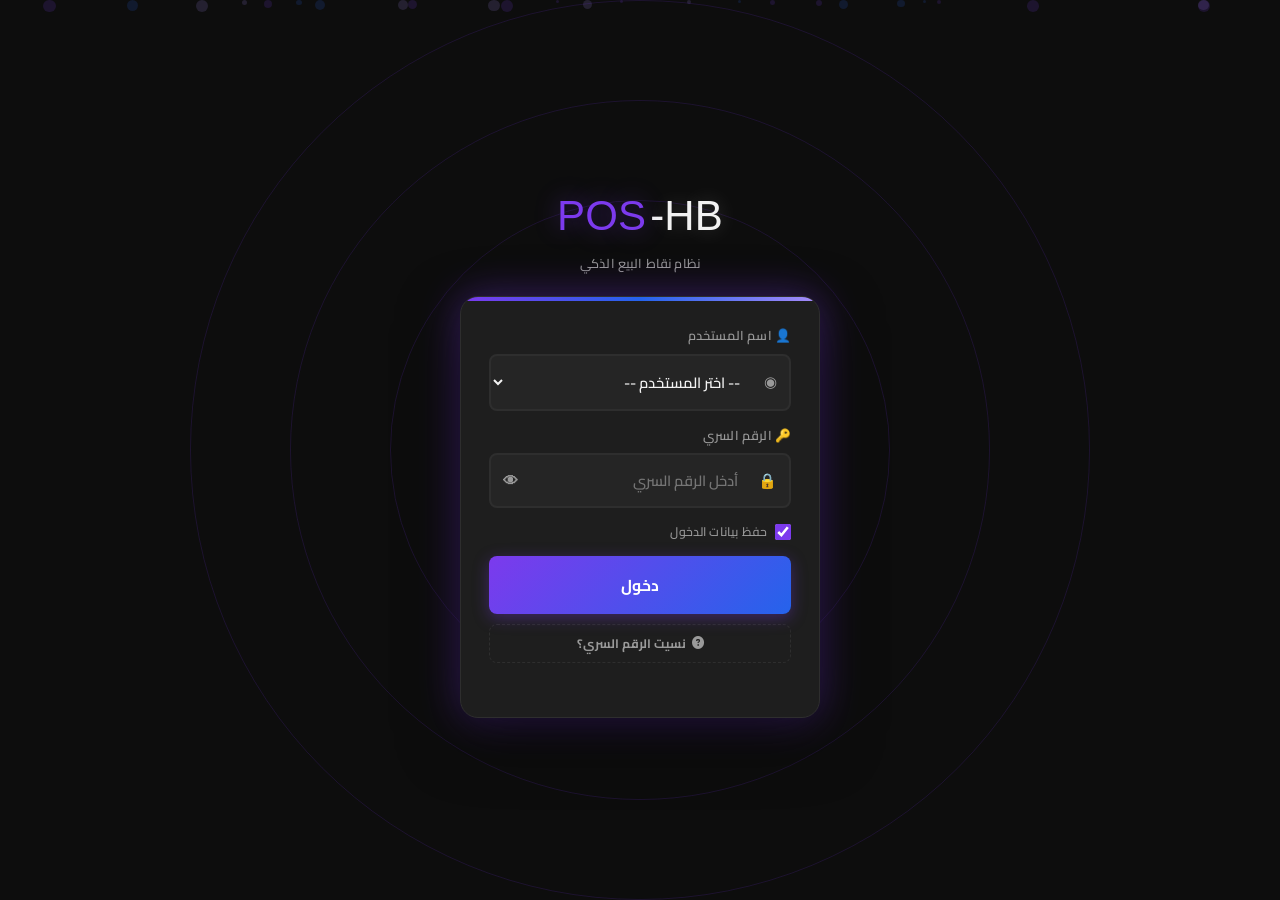
<file: suppliers.html>
<!DOCTYPE html>
<html lang="ar" dir="rtl">
<head>
  <meta charset="UTF-8"/>
  <link rel="icon" type="image/svg+xml" href="favicon.svg"/>
  <link rel="shortcut icon" href="favicon.svg"/>
  <meta name="viewport" content="width=device-width, initial-scale=1.0"/>
  <title>HP-POS - إدارة الموردين</title>
  <link rel="stylesheet" href="style.css"/>
  <link rel="stylesheet" href="https://cdnjs.cloudflare.com/ajax/libs/font-awesome/6.5.1/css/all.min.css"/>
  <style>
    /* =========================================
       تخطيط متطور لإدارة الموردين
    ========================================= */
    .suppliers-layout {
      display: flex;
      flex-direction: column;
      min-height: 100vh;
      background: var(--bg-dark);
    }

    /* بطاقات الإحصائيات */
    .stats-grid {
      display: grid;
      grid-template-columns: repeat(auto-fit, minmax(200px, 1fr));
      gap: 16px;
      margin-bottom: 20px;
    }

    .stat-card {
      background: var(--bg-card);
      border: 1px solid var(--border);
      border-radius: var(--radius);
      padding: 18px 20px;
      display: flex;
      align-items: center;
      gap: 15px;
      transition: all 0.2s ease;
    }

    .stat-card:hover {
      border-color: var(--primary);
      transform: translateY(-2px);
    }

    .stat-icon {
      width: 48px;
      height: 48px;
      border-radius: 50%;
      display: flex;
      align-items: center;
      justify-content: center;
      font-size: 1.4rem;
      flex-shrink: 0;
    }

    .stat-icon.suppliers {
      background: rgba(124, 58, 237, 0.15);
      color: #7c3aed;
    }

    .stat-icon.purchases {
      background: rgba(16, 185, 129, 0.15);
      color: #10b981;
    }

    .stat-icon.debt {
      background: rgba(239, 68, 68, 0.15);
      color: #ef4444;
    }

    .stat-content {
      flex: 1;
    }

    .stat-label {
      font-size: 0.75rem;
      color: var(--text-secondary);
      font-weight: 700;
      margin-bottom: 4px;
    }

    .stat-value {
      font-size: 1.5rem;
      font-weight: 900;
      font-family: 'Impact', sans-serif;
      color: var(--text-primary);
    }

    .stat-sub {
      font-size: 0.7rem;
      color: var(--text-secondary);
      margin-top: 2px;
    }

    /* التبويبات */
    .tabs-modern {
      display: flex;
      gap: 8px;
      margin-bottom: 20px;
      border-bottom: 2px solid var(--border);
      padding-bottom: 8px;
      overflow-x: auto;
    }

    .tab-modern {
      padding: 8px 20px;
      border-radius: var(--radius-sm) var(--radius-sm) 0 0;
      background: transparent;
      color: var(--text-secondary);
      font-weight: 700;
      font-size: 0.9rem;
      cursor: pointer;
      transition: all 0.2s ease;
      white-space: nowrap;
      display: flex;
      align-items: center;
      gap: 8px;
      border: 1px solid transparent;
      border-bottom: none;
    }

    .tab-modern:hover {
      color: var(--text-primary);
      background: rgba(124, 58, 237, 0.05);
    }

    .tab-modern.active {
      background: var(--primary);
      color: #fff;
      border-color: var(--primary);
    }

    .tab-content {
      display: none;
      animation: fadeIn 0.3s ease;
    }

    .tab-content.active {
      display: block;
    }

    @keyframes fadeIn {
      from { opacity: 0; transform: translateY(5px); }
      to { opacity: 1; transform: translateY(0); }
    }

    /* شريط البحث */
    .search-section {
      display: flex;
      gap: 15px;
      margin-bottom: 20px;
      flex-wrap: wrap;
    }

    .search-wrapper {
      flex: 2;
      min-width: 280px;
      position: relative;
    }

    .search-box {
      display: flex;
      align-items: center;
      background: var(--bg-input);
      border: 2px solid var(--border);
      border-radius: var(--radius);
      padding: 0 16px;
      transition: all 0.2s ease;
    }

    .search-box:focus-within {
      border-color: var(--primary);
      box-shadow: 0 0 0 3px rgba(124, 58, 237, 0.15);
    }

    .search-box i {
      color: var(--text-secondary);
      font-size: 1rem;
    }

    .search-box input {
      flex: 1;
      background: transparent;
      border: none;
      outline: none;
      color: var(--text-primary);
      font-family: var(--font-main);
      font-size: 0.95rem;
      font-weight: 600;
      padding: 14px 10px;
    }

    /* جدول الموردين */
    .table-container {
      background: var(--bg-card);
      border: 1px solid var(--border);
      border-radius: var(--radius);
      overflow: hidden;
      margin-bottom: 20px;
    }

    .table-header {
      display: flex;
      justify-content: space-between;
      align-items: center;
      padding: 15px 18px;
      background: var(--bg-dark);
      border-bottom: 2px solid var(--primary);
    }

    .table-title {
      font-weight: 800;
      color: var(--primary-light);
      display: flex;
      align-items: center;
      gap: 8px;
    }

    .table-actions {
      display: flex;
      gap: 8px;
    }

    .suppliers-table {
      width: 100%;
      border-collapse: collapse;
    }

    .suppliers-table th {
      background: var(--bg-dark);
      color: var(--text-secondary);
      font-weight: 700;
      font-size: 0.8rem;
      padding: 14px 12px;
      text-align: right;
      border-bottom: 1px solid var(--border);
      white-space: nowrap;
    }

    .suppliers-table td {
      padding: 14px 12px;
      border-bottom: 1px solid var(--border);
      color: var(--text-primary);
      font-size: 0.9rem;
    }

    .suppliers-table tbody tr {
      transition: background 0.15s;
    }

    .suppliers-table tbody tr:hover {
      background: rgba(124, 58, 237, 0.05);
    }

    .debt-badge {
      display: inline-block;
      padding: 4px 12px;
      border-radius: 20px;
      font-size: 0.8rem;
      font-weight: 700;
    }

    .debt-positive {
      background: rgba(239, 68, 68, 0.15);
      color: #ef4444;
    }

    .debt-zero {
      background: rgba(16, 185, 129, 0.15);
      color: #10b981;
    }

    .action-buttons {
      display: flex;
      gap: 6px;
      justify-content: center;
    }

    .action-btn {
      width: 32px;
      height: 32px;
      border: none;
      border-radius: var(--radius-sm);
      background: transparent;
      color: var(--text-secondary);
      cursor: pointer;
      transition: all 0.15s;
      display: flex;
      align-items: center;
      justify-content: center;
    }

    .action-btn:hover {
      background: var(--primary);
      color: #fff;
    }

    .action-btn.success:hover {
      background: var(--success);
    }

    .action-btn.warning:hover {
      background: var(--warning);
    }

    .action-btn.danger:hover {
      background: var(--danger);
    }

    /* بطاقات فواتير الشراء */
    .purchases-grid {
      display: grid;
      grid-template-columns: repeat(auto-fill, minmax(400px, 1fr));
      gap: 16px;
      margin-bottom: 20px;
    }

    .purchase-card {
      background: var(--bg-card);
      border: 1px solid var(--border);
      border-radius: var(--radius);
      padding: 18px;
      transition: all 0.2s ease;
    }

    .purchase-card:hover {
      border-color: var(--primary);
      transform: translateY(-2px);
    }

    .purchase-header {
      display: flex;
      justify-content: space-between;
      align-items: flex-start;
      margin-bottom: 12px;
    }

    .purchase-supplier {
      font-size: 1rem;
      font-weight: 800;
      color: var(--primary-light);
      margin-bottom: 4px;
    }

    .purchase-date {
      font-size: 0.75rem;
      color: var(--text-secondary);
    }

    .purchase-status {
      padding: 4px 12px;
      border-radius: 20px;
      font-size: 0.75rem;
      font-weight: 700;
    }

    .status-paid {
      background: rgba(16, 185, 129, 0.15);
      color: #10b981;
    }

    .status-partial {
      background: rgba(245, 158, 11, 0.15);
      color: #f59e0b;
    }

    .status-debt {
      background: rgba(239, 68, 68, 0.15);
      color: #ef4444;
    }

    .purchase-items {
      margin: 12px 0;
      padding: 10px 0;
      border-top: 1px solid var(--border);
      border-bottom: 1px solid var(--border);
    }

    .purchase-item {
      display: flex;
      justify-content: space-between;
      font-size: 0.85rem;
      padding: 4px 0;
    }

    .purchase-totals {
      display: flex;
      justify-content: space-between;
      margin: 8px 0;
      font-size: 0.9rem;
    }

    .purchase-total {
      font-weight: 800;
      color: var(--primary-light);
    }

    .purchase-paid {
      color: var(--success);
    }

    .purchase-debt {
      color: var(--danger);
    }

    .purchase-actions {
      display: flex;
      gap: 8px;
      margin-top: 12px;
    }

    .purchase-btn {
      flex: 1;
      padding: 8px;
      border: none;
      border-radius: var(--radius-sm);
      font-weight: 700;
      font-size: 0.8rem;
      cursor: pointer;
      transition: all 0.15s;
      display: inline-flex;
      align-items: center;
      justify-content: center;
      gap: 5px;
    }

    /* نموذج إضافة مورد */
    .form-grid {
      display: grid;
      grid-template-columns: repeat(2, 1fr);
      gap: 16px;
    }

    .form-group {
      display: flex;
      flex-direction: column;
      gap: 6px;
    }

    .form-group.full-width {
      grid-column: span 2;
    }

    .form-label {
      font-size: 0.85rem;
      color: var(--text-secondary);
      font-weight: 700;
      display: flex;
      align-items: center;
      gap: 6px;
    }

    .form-label i {
      color: var(--primary);
      font-size: 0.8rem;
    }

    .form-input {
      background: var(--bg-input);
      border: 2px solid var(--border);
      border-radius: var(--radius-sm);
      color: var(--text-primary);
      padding: 10px 14px;
      font-family: var(--font-main);
      font-size: 0.95rem;
      font-weight: 600;
      outline: none;
      transition: all 0.2s;
    }

    .form-input:focus {
      border-color: var(--primary);
      box-shadow: 0 0 0 3px rgba(124, 58, 237, 0.15);
    }

    /* نموذج إضافة فاتورة شراء */
    .items-header {
      display: flex;
      gap: 8px;
      margin-bottom: 8px;
      color: var(--text-secondary);
      font-size: 0.8rem;
      font-weight: 700;
      padding: 0 4px;
    }

    .item-row {
      display: flex;
      gap: 8px;
      margin-bottom: 8px;
      align-items: center;
    }

    .item-name {
      flex: 3;
    }

    .item-qty {
      flex: 1;
      min-width: 80px;
    }

    .item-price {
      flex: 1;
      min-width: 100px;
    }

    .item-total {
      flex: 1;
      min-width: 100px;
      background: var(--bg-dark);
      border-radius: var(--radius-sm);
      padding: 10px;
      text-align: center;
      font-weight: 700;
      color: var(--primary-light);
    }

    .item-remove {
      width: 36px;
      height: 36px;
      border: none;
      border-radius: var(--radius-sm);
      background: transparent;
      color: var(--danger);
      cursor: pointer;
      display: flex;
      align-items: center;
      justify-content: center;
    }

    .item-remove:hover {
      background: var(--danger);
      color: #fff;
    }

    /* شريط التقدم */
    .progress-bar {
      height: 6px;
      background: var(--border);
      border-radius: 3px;
      overflow: hidden;
      margin: 10px 0;
    }

    .progress-fill {
      height: 100%;
      background: var(--primary);
      transition: width 0.3s;
    }

    /* الترقيم الصفحات */
    .pagination {
      display: flex;
      justify-content: center;
      gap: 8px;
      margin-top: 20px;
    }

    .page-btn {
      width: 36px;
      height: 36px;
      border: 1px solid var(--border);
      border-radius: var(--radius-sm);
      background: var(--bg-card);
      color: var(--text-primary);
      font-weight: 700;
      cursor: pointer;
      transition: all 0.15s;
      display: flex;
      align-items: center;
      justify-content: center;
    }

    .page-btn:hover,
    .page-btn.active {
      background: var(--primary);
      border-color: var(--primary);
      color: #fff;
    }

    .page-btn:disabled {
      opacity: 0.3;
      cursor: not-allowed;
    }
  </style>
</head>
<body>
<div class="bg-animated"></div>

<div class="suppliers-layout">
  <!-- الهيدر -->
  <header class="app-header">
    <button class="menu-btn" id="menuBtn">
      <i class="fa-solid fa-bars"></i>
    </button>

    <a href="sale.html" class="back-btn" title="واجهة البيع">
      <i class="fa-solid fa-cash-register"></i>
    </a>
    
    <span class="store-name" id="headerStoreName">جاري التحميل...</span>
    
    <div class="app-brand">
      <span class="brand-title">HP-POS</span>
      <span class="brand-clock" id="clockDisplay"></span>
    </div>
  </header>

  <!-- المحتوى الرئيسي -->
  <div style="flex:1; padding:20px; overflow-y:auto;">
    
    <!-- شريط الإجراءات العلوي -->
    <div style="display:flex; justify-content:space-between; align-items:center; margin-bottom:20px;">
      <h1 style="font-size:1.5rem; color:var(--primary-light); display:flex; align-items:center; gap:10px;">
        <i class="fa-solid fa-truck"></i>
        <span>إدارة الموردين</span>
      </h1>
      
      <div style="display:flex; gap:10px;">
        <button class="btn btn-success" onclick="openAddPurchaseModal()">
          <i class="fa-solid fa-file-invoice-dollar"></i>
          <span>فاتورة شراء</span>
        </button>
        <button class="btn btn-primary" onclick="openAddSupplierModal()">
          <i class="fa-solid fa-plus"></i>
          <span>مورد جديد</span>
        </button>
      </div>
    </div>

    <!-- بطاقات الإحصائيات -->
    <div class="stats-grid" id="statsGrid"></div>

    <!-- التبويبات -->
    <div class="tabs-modern">
      <button class="tab-modern active" onclick="switchTab('suppliers')">
        <i class="fa-solid fa-truck"></i>
        <span>الموردون</span>
      </button>
      <button class="tab-modern" onclick="switchTab('purchases')">
        <i class="fa-solid fa-file-invoice-dollar"></i>
        <span>فواتير الشراء</span>
        <span id="purchasesBadge" class="debt-badge debt-positive" style="display:none;"></span>
      </button>
    </div>

    <!-- ========== تبويب: الموردون ========== -->
    <div class="tab-content active" id="tab-suppliers">
      <div class="search-section">
        <div class="search-wrapper">
          <div class="search-box">
            <i class="fa-solid fa-search"></i>
            <input type="text" id="supplierSearch" 
                   placeholder="ابحث باسم المورد، الهاتف أو النشاط..."
                   oninput="filterSuppliers()"/>
          </div>
        </div>
      </div>

      <div class="table-container">
        <div class="table-header">
          <div class="table-title">
            <i class="fa-solid fa-truck"></i>
            <span>قائمة الموردين</span>
          </div>
          <div class="table-actions">
            <span id="suppliersCount" style="color:var(--text-secondary); font-size:0.85rem;"></span>
          </div>
        </div>
        
        <div style="overflow-x: auto;">
          <table class="suppliers-table">
            <thead>
              <tr>
                <th>المورد</th>
                <th>الهاتف</th>
                <th>العنوان</th>
                <th>النشاط</th>
                <th>إجمالي المشتريات</th>
                <th>المدفوع</th>
                <th>الدين</th>
                <th>الإجراءات</th>
              </tr>
            </thead>
            <tbody id="suppliersTbody">
              <tr>
                <td colspan="8" style="text-align:center; padding:50px;">
                  <i class="fa-solid fa-spinner fa-spin" style="font-size:2rem; color:var(--primary);"></i>
                  <p style="margin-top:10px;">جاري التحميل...</p>
                </td>
              </tr>
            </tbody>
          </table>
        </div>
      </div>

      <!-- أزرار التنقل بين الصفحات -->
      <div class="pagination" id="suppliersPagination">
        <button class="page-btn" id="prevSupplierPage" onclick="changeSuppliersPage(-1)" disabled>
          <i class="fa-solid fa-chevron-right"></i>
        </button>
        <span id="supplierPageNumbers"></span>
        <button class="page-btn" id="nextSupplierPage" onclick="changeSuppliersPage(1)" disabled>
          <i class="fa-solid fa-chevron-left"></i>
        </button>
      </div>
    </div>

    <!-- ========== تبويب: فواتير الشراء ========== -->
    <div class="tab-content" id="tab-purchases">
      <div class="search-section">
        <div class="search-wrapper">
          <div class="search-box">
            <i class="fa-solid fa-search"></i>
            <input type="text" id="purchaseSearch" 
                   placeholder="ابحث برقم الفاتورة أو اسم المورد..."
                   oninput="filterPurchases()"/>
          </div>
        </div>
        
        <select class="form-input" style="width:150px;" id="purchaseFilter" onchange="filterPurchases()">
          <option value="all">كل الفواتير</option>
          <option value="paid">مسددة</option>
          <option value="partial">مدفوعة جزئياً</option>
          <option value="debt">غير مسددة</option>
        </select>
        
        <select class="form-input" style="width:200px;" id="supplierFilter" onchange="filterPurchases()">
          <option value="0">كل الموردين</option>
        </select>
      </div>

      <div class="purchases-grid" id="purchasesGrid"></div>

      <!-- أزرار التنقل بين الصفحات -->
      <div class="pagination" id="purchasesPagination">
        <button class="page-btn" id="prevPurchasePage" onclick="changePurchasesPage(-1)" disabled>
          <i class="fa-solid fa-chevron-right"></i>
        </button>
        <span id="purchasePageNumbers"></span>
        <button class="page-btn" id="nextPurchasePage" onclick="changePurchasesPage(1)" disabled>
          <i class="fa-solid fa-chevron-left"></i>
        </button>
      </div>
    </div>
  </div>
</div>

<!-- ========== Modal: إضافة/تعديل مورد ========== -->
<div class="modal-overlay" id="supplierModal">
  <div class="modal">
    <div class="modal-header">
      <span class="modal-title" id="supplierModalTitle">
        <i class="fa-solid fa-truck"></i> إضافة مورد جديد
      </span>
      <button class="modal-close" onclick="closeModal('supplierModal')">✕</button>
    </div>
    
    <input type="hidden" id="editSupplierId"/>
    
    <div class="form-grid">
      <div class="form-group">
        <label class="form-label">
          <i class="fa-solid fa-building"></i>
          <span>اسم المورد *</span>
        </label>
        <input type="text" class="form-input" id="supplierName" 
               placeholder="أدخل اسم المورد"/>
      </div>

      <div class="form-group">
        <label class="form-label">
          <i class="fa-solid fa-phone"></i>
          <span>رقم الهاتف *</span>
        </label>
        <input type="tel" class="form-input" id="supplierPhone" 
               placeholder="05XX XX XX XX"/>
      </div>

      <div class="form-group">
        <label class="form-label">
          <i class="fa-solid fa-envelope"></i>
          <span>البريد الإلكتروني</span>
        </label>
        <input type="email" class="form-input" id="supplierEmail" 
               placeholder="example@domain.com"/>
      </div>

      <div class="form-group">
        <label class="form-label">
          <i class="fa-solid fa-location-dot"></i>
          <span>العنوان</span>
        </label>
        <input type="text" class="form-input" id="supplierAddress" 
               placeholder="العنوان"/>
      </div>

      <div class="form-group">
        <label class="form-label">
          <i class="fa-solid fa-briefcase"></i>
          <span>نوع النشاط</span>
        </label>
        <input type="text" class="form-input" id="supplierActivity" 
               placeholder="مثال: مواد غذائية"/>
      </div>

      <div class="form-group">
        <label class="form-label">
          <i class="fa-solid fa-hashtag"></i>
          <span>الرقم الضريبي</span>
        </label>
        <input type="text" class="form-input" id="supplierTax" 
               placeholder="رقم التسجيل الضريبي"/>
      </div>

      <div class="form-group full-width">
        <label class="form-label">
          <i class="fa-solid fa-note-sticky"></i>
          <span>ملاحظات</span>
        </label>
        <textarea class="form-input" id="supplierNotes" rows="2" 
                  placeholder="ملاحظات إضافية..."></textarea>
      </div>
    </div>

    <div class="modal-footer">
      <button class="btn btn-success" onclick="saveSupplier()">
        <i class="fa-solid fa-floppy-disk"></i> حفظ
      </button>
      <button class="btn btn-secondary" onclick="closeModal('supplierModal')">
        إلغاء
      </button>
    </div>
  </div>
</div>

<!-- ========== Modal: إضافة/تعديل فاتورة شراء ========== -->
<div class="modal-overlay" id="purchaseModal">
  <div class="modal modal-lg">
    <div class="modal-header">
      <span class="modal-title" id="purchaseModalTitle">
        <i class="fa-solid fa-file-invoice-dollar"></i> فاتورة شراء جديدة
      </span>
      <button class="modal-close" onclick="closeModal('purchaseModal')">✕</button>
    </div>
    
    <input type="hidden" id="editPurchaseId"/>
    
    <!-- معلومات الفاتورة -->
    <div style="display:grid; grid-template-columns:repeat(3,1fr); gap:15px; margin-bottom:20px;">
      <div class="form-group">
        <label class="form-label">المورد *</label>
        <select class="form-input" id="purchaseSupplier">
          <option value="">-- اختر مورداً --</option>
        </select>
      </div>
      
      <div class="form-group">
        <label class="form-label">رقم الفاتورة</label>
        <input type="text" class="form-input" id="purchaseNumber" 
               placeholder="اختياري"/>
      </div>
      
      <div class="form-group">
        <label class="form-label">التاريخ *</label>
        <input type="date" class="form-input" id="purchaseDate"/>
      </div>
    </div>

    <!-- حالة الدفع -->
    <div style="display:grid; grid-template-columns:repeat(3,1fr); gap:15px; margin-bottom:20px;">
      <div class="form-group">
        <label class="form-label">حالة الدفع</label>
        <select class="form-input" id="purchasePayStatus" onchange="togglePaymentFields()">
          <option value="paid">✅ مدفوعة بالكامل</option>
          <option value="partial">🟡 مدفوعة جزئياً</option>
          <option value="debt">🔴 غير مدفوعة</option>
        </select>
      </div>
      
      <div class="form-group" id="paidAmountGroup">
        <label class="form-label">المبلغ المدفوع</label>
        <input type="number" class="form-input" id="purchasePaid" 
               placeholder="0.00" min="0" step="0.01" oninput="calculateDebt()"/>
      </div>
      
      <div class="form-group">
        <label class="form-label">ملاحظات</label>
        <input type="text" class="form-input" id="purchaseNote" 
               placeholder="اختياري"/>
      </div>
    </div>

    <!-- المنتجات -->
    <div style="margin:20px 0;">
      <div style="display:flex; justify-content:space-between; align-items:center; margin-bottom:15px;">
        <span style="font-weight:700; color:var(--primary-light);">
          <i class="fa-solid fa-box"></i> المنتجات المشتراة
        </span>
        <button class="btn btn-sm btn-primary" onclick="addItemRow()">
          <i class="fa-solid fa-plus"></i> إضافة منتج
        </button>
      </div>

      <div class="items-header">
        <span class="item-name">اسم المنتج</span>
        <span class="item-qty">الكمية</span>
        <span class="item-price">سعر الشراء</span>
        <span class="item-total">المجموع</span>
        <span style="width:36px;"></span>
      </div>

      <div id="itemsContainer"></div>

      <div style="display:flex; justify-content:space-between; align-items:center; margin-top:15px; padding:15px; background:var(--bg-dark); border-radius:var(--radius-sm);">
        <span style="font-weight:700;">إجمالي الفاتورة:</span>
        <span style="font-size:1.2rem; font-weight:900; color:var(--primary-light);" id="purchaseTotal">0.00</span>
      </div>

      <div id="debtInfo" style="display:none; margin-top:10px; padding:10px; background:rgba(239,68,68,0.1); border-radius:var(--radius-sm); color:var(--danger); font-weight:700; text-align:center;"></div>
    </div>

    <div class="modal-footer">
      <button class="btn btn-success" onclick="savePurchase()">
        <i class="fa-solid fa-floppy-disk"></i> حفظ الفاتورة
      </button>
      <button class="btn btn-secondary" onclick="closeModal('purchaseModal')">
        إلغاء
      </button>
    </div>
  </div>
</div>

<!-- ========== Modal: تسديد دين ========== -->
<div class="modal-overlay" id="payDebtModal">
  <div class="modal modal-sm">
    <div class="modal-header">
      <span class="modal-title">
        <i class="fa-solid fa-money-bill"></i> تسديد دين للمورد
      </span>
      <button class="modal-close" onclick="closeModal('payDebtModal')">✕</button>
    </div>

    <div id="payDebtInfo" style="background:var(--bg-dark); border-radius:8px; padding:12px; margin:15px 0;"></div>

    <div class="form-group">
      <label class="form-label">المبلغ المدفوع</label>
      <input type="number" class="form-input" id="payDebtAmount" 
             placeholder="0.00" min="0" step="0.01" style="font-size:1.2rem; text-align:center;"
             oninput="updatePayDebtRemaining()"/>
    </div>

    <div id="payDebtRemaining" style="text-align:center; font-weight:700; margin:10px 0;"></div>

    <div class="form-group">
      <label class="form-label">ملاحظة</label>
      <input type="text" class="form-input" id="payDebtNote" placeholder="اختياري"/>
    </div>

    <div class="modal-footer">
      <button class="btn btn-success" onclick="confirmPayDebt()">
        <i class="fa-solid fa-check"></i> تأكيد
      </button>
      <button class="btn btn-secondary" onclick="closeModal('payDebtModal')">
        إلغاء
      </button>
    </div>
  </div>
</div>

<!-- Sidebar -->
<div class="sidebar-overlay" id="sidebarOverlay"></div>
<div class="sidebar" id="sidebar">
  <!-- محتوى sidebar قياسي -->
</div>

<!-- Toast Container -->
<div id="toast-container"></div>

<script src="app.js"></script>
<script src="sync.js"></script>
<script>
// ============================================================
//  HP-POS - suppliers.js  v8.1.0  (محسن بالكامل)
// ============================================================

// متغيرات عامة
let allSuppliers = [];
let allPurchases = [];

let currentSuppliersPage = 1;
let currentPurchasesPage = 1;
const pageSize = 10;

let suppliersFiltered = [];
let purchasesFiltered = [];

// ============================================================
//  التهيئة
// ============================================================
async function init() {
  // التحقق من الصلاحية
  if (!window.sessionManager.requireRole(['admin', 'manager'])) return;
  
  // تهيئة التطبيق
  await window.initApp();
  
  // إخفاء الإشعارات في صفحات الإدارة
  const _bell = document.getElementById('_notifBell');
  if (_bell) _bell.remove();
  
  // تحميل البيانات
  await loadAllData();
  
  // تحديث الواجهة
  updateStats();
  renderSuppliers();
  renderPurchases();

  // ── تحديثات آنية: إعادة تحميل الموردين والمشتريات عند أي تغيير
  const _rtSupReload = _debounce(async () => {
    await loadAllData();
    updateStats();
    renderSuppliers();
    renderPurchases();
  }, 400);
  window.realtimeManager?.subscribe(
    ['suppliers', 'purchases'],
    _rtSupReload
  );

  console.log('✅ صفحة الموردين جاهزة');
}

// ============================================================
//  تحميل البيانات
// ============================================================
async function loadAllData() {
  allSuppliers = await window.dbManager.getAll('suppliers');
  allPurchases = await window.dbManager.getAll('purchases');
  
  // ترتيب الموردين أبجدياً
  allSuppliers.sort((a, b) => a.name.localeCompare(b.name));
  
  // ترتيب المشتريات تنازلياً حسب التاريخ
  allPurchases.sort((a, b) => new Date(b.date) - new Date(a.date));
}

// ============================================================
//  تحديث الإحصائيات
// ============================================================
function updateStats() {
  const totalSuppliers = allSuppliers.length;
  
  const totalPurchases = allPurchases.reduce((sum, p) => sum + (p.total || 0), 0);
  const totalPaid = allPurchases.reduce((sum, p) => sum + (p.paid || 0), 0);
  const totalDebt = totalPurchases - totalPaid;
  
  const suppliersWithDebt = new Set(
    allPurchases
      .filter(p => (p.total - (p.paid || 0)) > 0)
      .map(p => p.supplierId)
  ).size;
  
  const statsGrid = document.getElementById('statsGrid');
  statsGrid.innerHTML = `
    <div class="stat-card">
      <div class="stat-icon suppliers">
        <i class="fa-solid fa-truck"></i>
      </div>
      <div class="stat-content">
        <div class="stat-label">إجمالي الموردين</div>
        <div class="stat-value">${totalSuppliers}</div>
        <div class="stat-sub">مورد</div>
      </div>
    </div>

    <div class="stat-card">
      <div class="stat-icon purchases">
        <i class="fa-solid fa-file-invoice-dollar"></i>
      </div>
      <div class="stat-content">
        <div class="stat-label">إجمالي المشتريات</div>
        <div class="stat-value">${window.currencyFormatter.formatWithoutSymbol(totalPurchases)}</div>
        <div class="stat-sub">${allPurchases.length} فاتورة</div>
      </div>
    </div>

    <div class="stat-card">
      <div class="stat-icon debt">
        <i class="fa-solid fa-hand-holding-dollar"></i>
      </div>
      <div class="stat-content">
        <div class="stat-label">ديون الموردين</div>
        <div class="stat-value">${window.currencyFormatter.formatWithoutSymbol(totalDebt)}</div>
        <div class="stat-sub">${suppliersWithDebt} مورد</div>
      </div>
    </div>
  `;
  
  // تحديث badge في التبويب
  const badge = document.getElementById('purchasesBadge');
  if (totalDebt > 0) {
    badge.textContent = window.currencyFormatter.formatWithoutSymbol(totalDebt);
    badge.style.display = 'inline-block';
  } else {
    badge.style.display = 'none';
  }
}

// ============================================================
//  التبويبات
// ============================================================
function switchTab(tabId) {
  document.querySelectorAll('.tab-modern').forEach(t => t.classList.remove('active'));
  document.querySelectorAll('.tab-content').forEach(c => c.classList.remove('active'));
  
  document.querySelector(`[onclick="switchTab('${tabId}')"]`).classList.add('active');
  document.getElementById(`tab-${tabId}`).classList.add('active');
}

// ============================================================
//  عرض الموردين
// ============================================================
function filterSuppliers() {
  const query = document.getElementById('supplierSearch').value.toLowerCase();
  
  suppliersFiltered = allSuppliers.filter(s => 
    s.name.toLowerCase().includes(query) ||
    (s.phone && s.phone.includes(query)) ||
    (s.activity && s.activity.toLowerCase().includes(query))
  );
  
  currentSuppliersPage = 1;
  renderSuppliers();
}

function renderSuppliers() {
  const total = suppliersFiltered.length;
  const totalPages = Math.ceil(total / pageSize);
  const start = (currentSuppliersPage - 1) * pageSize;
  const pageSuppliers = suppliersFiltered.slice(start, start + pageSize);
  
  document.getElementById('suppliersCount').textContent = `إجمالي: ${total} مورد`;
  
  const tbody = document.getElementById('suppliersTbody');
  
  if (pageSuppliers.length === 0) {
    tbody.innerHTML = `
      <tr>
        <td colspan="8" style="text-align:center; padding:50px;">
          <i class="fa-solid fa-truck" style="font-size:2rem; opacity:0.3;"></i>
          <p style="margin-top:10px;">لا يوجد موردون</p>
        </td>
      </tr>
    `;
    updateSuppliersPagination(0, 0);
    return;
  }
  
  tbody.innerHTML = pageSuppliers.map(supplier => {
    // حساب مشتريات المورد
    const supplierPurchases = allPurchases.filter(p => p.supplierId === supplier.id);
    const totalPurchased = supplierPurchases.reduce((sum, p) => sum + (p.total || 0), 0);
    const totalPaid = supplierPurchases.reduce((sum, p) => sum + (p.paid || 0), 0);
    const currentDebt = totalPurchased - totalPaid;
    
    const lastPurchase = supplierPurchases.length > 0
      ? new Date(supplierPurchases.sort((a, b) => new Date(b.date) - new Date(a.date))[0].date)
      : null;
    
    return `
      <tr>
        <td>
          <div style="font-weight:800;">${window.sanitizer.escape(supplier.name)}</div>
          ${supplier.activity ? `<div style="font-size:0.7rem; color:var(--text-secondary);">${window.sanitizer.escape(supplier.activity)}</div>` : ''}
        </td>
        <td>
          ${supplier.phone ? `
            <a href="tel:${supplier.phone}" style="color:var(--primary-light); text-decoration:none;">
              <i class="fa-solid fa-phone"></i> ${supplier.phone}
            </a>
          ` : '—'}
        </td>
        <td>${supplier.address || '—'}</td>
        <td>${supplier.activity || '—'}</td>
        <td style="font-weight:700;">${window.currencyFormatter.formatWithoutSymbol(totalPurchased)}</td>
        <td style="color:var(--success);">${window.currencyFormatter.formatWithoutSymbol(totalPaid)}</td>
        <td>
          <span class="debt-badge ${currentDebt > 0 ? 'debt-positive' : 'debt-zero'}">
            ${window.currencyFormatter.formatWithoutSymbol(currentDebt)}
          </span>
        </td>
        <td>
          <div class="action-buttons">
            <button class="action-btn success" onclick="openAddPurchaseModal(${supplier.id})" title="فاتورة شراء">
              <i class="fa-solid fa-file-invoice-dollar"></i>
            </button>
            <button class="action-btn" onclick="editSupplier(${supplier.id})" title="تعديل">
              <i class="fa-solid fa-pen"></i>
            </button>
            <button class="action-btn danger" onclick="deleteSupplier(${supplier.id})" title="حذف">
              <i class="fa-solid fa-trash"></i>
            </button>
          </div>
        </td>
      </tr>
    `;
  }).join('');
  
  updateSuppliersPagination(currentSuppliersPage, totalPages);
}

function updateSuppliersPagination(current, total) {
  const prevBtn = document.getElementById('prevSupplierPage');
  const nextBtn = document.getElementById('nextSupplierPage');
  const pageNumbers = document.getElementById('supplierPageNumbers');
  
  prevBtn.disabled = current <= 1;
  nextBtn.disabled = current >= total || total === 0;
  
  if (total === 0) {
    pageNumbers.innerHTML = '';
    return;
  }
  
  let pages = '';
  const maxVisible = 5;
  let start = Math.max(1, current - Math.floor(maxVisible / 2));
  let end = Math.min(total, start + maxVisible - 1);
  
  if (end - start + 1 < maxVisible) {
    start = Math.max(1, end - maxVisible + 1);
  }
  
  for (let i = start; i <= end; i++) {
    pages += `<button class="page-btn ${i === current ? 'active' : ''}" onclick="goToSuppliersPage(${i})">${i}</button>`;
  }
  
  pageNumbers.innerHTML = pages;
}

function goToSuppliersPage(page) {
  currentSuppliersPage = page;
  renderSuppliers();
}

function changeSuppliersPage(delta) {
  currentSuppliersPage += delta;
  renderSuppliers();
}

// ============================================================
//  إضافة/تعديل مورد
// ============================================================
function openAddSupplierModal() {
  document.getElementById('editSupplierId').value = '';
  document.getElementById('supplierName').value = '';
  document.getElementById('supplierPhone').value = '';
  document.getElementById('supplierEmail').value = '';
  document.getElementById('supplierAddress').value = '';
  document.getElementById('supplierActivity').value = '';
  document.getElementById('supplierTax').value = '';
  document.getElementById('supplierNotes').value = '';
  document.getElementById('supplierModalTitle').innerHTML = '<i class="fa-solid fa-truck"></i> إضافة مورد جديد';
  
  window.modalManager.open('supplierModal');
  setTimeout(() => document.getElementById('supplierName').focus(), 200);
}

async function editSupplier(id) {
  const supplier = allSuppliers.find(s => s.id === id);
  if (!supplier) return;
  
  document.getElementById('editSupplierId').value = supplier.id;
  document.getElementById('supplierName').value = supplier.name || '';
  document.getElementById('supplierPhone').value = supplier.phone || '';
  document.getElementById('supplierEmail').value = supplier.email || '';
  document.getElementById('supplierAddress').value = supplier.address || '';
  document.getElementById('supplierActivity').value = supplier.activity || '';
  document.getElementById('supplierTax').value = supplier.taxNumber || '';
  document.getElementById('supplierNotes').value = supplier.notes || '';
  document.getElementById('supplierModalTitle').innerHTML = '<i class="fa-solid fa-truck"></i> تعديل بيانات المورد';
  
  window.modalManager.open('supplierModal');
}

async function saveSupplier() {
  const id = document.getElementById('editSupplierId').value;
  const name = document.getElementById('supplierName').value.trim();
  const phone = document.getElementById('supplierPhone').value.trim();
  const email = document.getElementById('supplierEmail').value.trim();
  const address = document.getElementById('supplierAddress').value.trim();
  const activity = document.getElementById('supplierActivity').value.trim();
  const taxNumber = document.getElementById('supplierTax').value.trim();
  const notes = document.getElementById('supplierNotes').value.trim();
  
  if (!name) {
    window.toast.show('اسم المورد مطلوب', 'warning');
    document.getElementById('supplierName').focus();
    return;
  }
  
  if (!phone) {
    window.toast.show('رقم الهاتف مطلوب', 'warning');
    document.getElementById('supplierPhone').focus();
    return;
  }
  
  const supplier = {
    name,
    phone,
    email: email || null,
    address: address || null,
    activity: activity || null,
    taxNumber: taxNumber || null,
    notes: notes || null,
    updatedAt: window.dateUtils.now()
  };
  
  try {
    if (id) {
      supplier.id = parseInt(id);
      await window.dbManager.put('suppliers', supplier);
      window.toast.show('تم تعديل بيانات المورد', 'success');
    } else {
      await window.dbManager.add('suppliers', supplier);
      window.toast.show('تمت إضافة المورد', 'success');
    }
    
    window.modalManager.close('supplierModal');
    await loadAllData();
    updateStats();
    filterSuppliers();
    
  } catch (e) {
    window.toast.show('فشل في حفظ البيانات', 'error');
  }
}

async function deleteSupplier(id) {
  const supplier = allSuppliers.find(s => s.id === id);
  const hasPurchases = allPurchases.some(p => p.supplierId === id);
  const hasDebt = allPurchases.some(p => p.supplierId === id && (p.total - (p.paid || 0)) > 0);
  
  if (hasDebt) {
    window.toast.show('لا يمكن حذف مورد لديه ديون مستحقة', 'warning');
    return;
  }
  
  let message = `هل أنت متأكد من حذف "${supplier.name}"؟`;
  if (hasPurchases) {
    message = `⚠️ هذا المورد لديه ${allPurchases.filter(p => p.supplierId === id).length} فاتورة شراء سابقة. الحذف سيؤثر على التقارير. هل تريد المتابعة؟`;
  }
  
  const confirmed = await window.modalManager.confirm(message);
  if (!confirmed) return;
  
  await window.dbManager.delete('suppliers', id);
  await loadAllData();
  updateStats();
  filterSuppliers();
  window.toast.show('تم حذف المورد', 'success');
}

// ============================================================
//  عرض فواتير الشراء
// ============================================================
function filterPurchases() {
  const query = document.getElementById('purchaseSearch').value.toLowerCase();
  const filter = document.getElementById('purchaseFilter').value;
  const supplierId = parseInt(document.getElementById('supplierFilter').value) || 0;
  
  purchasesFiltered = allPurchases.filter(p => {
    const supplier = allSuppliers.find(s => s.id === p.supplierId);
    const matchesSearch = !query || 
      (p.invoiceNumber && p.invoiceNumber.toLowerCase().includes(query)) ||
      (supplier && supplier.name.toLowerCase().includes(query));
    
    const matchesFilter = filter === 'all' ||
      (filter === 'paid' && p.payStatus === 'paid') ||
      (filter === 'partial' && p.payStatus === 'partial') ||
      (filter === 'debt' && p.payStatus === 'debt');
    
    const matchesSupplier = supplierId === 0 || p.supplierId === supplierId;
    
    return matchesSearch && matchesFilter && matchesSupplier;
  });
  
  currentPurchasesPage = 1;
  renderPurchases();
}

function renderPurchases() {
  const total = purchasesFiltered.length;
  const totalPages = Math.ceil(total / pageSize);
  const start = (currentPurchasesPage - 1) * pageSize;
  const pagePurchases = purchasesFiltered.slice(start, start + pageSize);
  
  const grid = document.getElementById('purchasesGrid');
  
  if (pagePurchases.length === 0) {
    grid.innerHTML = `
      <div style="grid-column:1/-1; text-align:center; padding:60px; background:var(--bg-card); border-radius:var(--radius);">
        <i class="fa-solid fa-file-invoice" style="font-size:3rem; opacity:0.3; margin-bottom:15px;"></i>
        <p style="font-size:1rem; color:var(--text-secondary);">لا توجد فواتير شراء</p>
        <button class="btn btn-primary" style="margin-top:15px;" onclick="openAddPurchaseModal()">
          <i class="fa-solid fa-plus"></i> إضافة فاتورة
        </button>
      </div>
    `;
    updatePurchasesPagination(0, 0);
    return;
  }
  
  grid.innerHTML = pagePurchases.map(purchase => {
    const supplier = allSuppliers.find(s => s.id === purchase.supplierId);
    const debt = purchase.total - (purchase.paid || 0);
    
    let statusClass = 'status-paid';
    let statusText = 'مدفوعة';
    
    if (purchase.payStatus === 'debt' || debt === purchase.total) {
      statusClass = 'status-debt';
      statusText = 'غير مدفوعة';
    } else if (purchase.payStatus === 'partial' || (debt > 0 && debt < purchase.total)) {
      statusClass = 'status-partial';
      statusText = 'مدفوعة جزئياً';
    }
    
    const items = purchase.items || [];
    
    return `
      <div class="purchase-card">
        <div class="purchase-header">
          <div>
            <div class="purchase-supplier">
              <i class="fa-solid fa-building"></i> ${supplier ? window.sanitizer.escape(supplier.name) : '—'}
            </div>
            <div class="purchase-date">
              <i class="fa-regular fa-calendar"></i> ${window.dateUtils.formatDate(purchase.date)}
              ${purchase.invoiceNumber ? ` · <span style="color:var(--primary-light);">${purchase.invoiceNumber}</span>` : ''}
            </div>
          </div>
          <div>
            <span class="purchase-status ${statusClass}">${statusText}</span>
          </div>
        </div>

        <div class="purchase-items">
          ${items.slice(0, 3).map(item => `
            <div class="purchase-item">
              <span>${window.sanitizer.escape(item.name)}</span>
              <span>${item.quantity} × ${window.currencyFormatter.formatWithoutSymbol(item.unitPrice)}</span>
            </div>
          `).join('')}
          ${items.length > 3 ? `<div style="text-align:center; font-size:0.75rem; color:var(--text-secondary); margin-top:5px;">+${items.length - 3} منتج آخر</div>` : ''}
        </div>

        <div class="purchase-totals">
          <span>الإجمالي:</span>
          <span class="purchase-total">${window.currencyFormatter.format(purchase.total)}</span>
        </div>
        
        <div class="purchase-totals">
          <span>المدفوع:</span>
          <span class="purchase-paid">${window.currencyFormatter.format(purchase.paid || 0)}</span>
        </div>
        
        ${debt > 0 ? `
          <div class="purchase-totals">
            <span>المتبقي:</span>
            <span class="purchase-debt">${window.currencyFormatter.format(debt)}</span>
          </div>
        ` : ''}

        <div class="purchase-actions">
          ${debt > 0 ? `
            <button class="purchase-btn" style="background:var(--success); color:#fff;" onclick="openPayDebtModal(${purchase.id})">
              <i class="fa-solid fa-money-bill"></i> تسديد
            </button>
          ` : ''}
          <button class="purchase-btn" style="background:var(--primary); color:#fff;" onclick="editPurchase(${purchase.id})">
            <i class="fa-solid fa-pen"></i> تعديل
          </button>
          <button class="purchase-btn" style="background:var(--danger); color:#fff;" onclick="deletePurchase(${purchase.id})">
            <i class="fa-solid fa-trash"></i> حذف
          </button>
        </div>
      </div>
    `;
  }).join('');
  
  updatePurchasesPagination(currentPurchasesPage, totalPages);
}

function updatePurchasesPagination(current, total) {
  const prevBtn = document.getElementById('prevPurchasePage');
  const nextBtn = document.getElementById('nextPurchasePage');
  const pageNumbers = document.getElementById('purchasePageNumbers');
  
  prevBtn.disabled = current <= 1;
  nextBtn.disabled = current >= total || total === 0;
  
  if (total === 0) {
    pageNumbers.innerHTML = '';
    return;
  }
  
  let pages = '';
  const maxVisible = 5;
  let start = Math.max(1, current - Math.floor(maxVisible / 2));
  let end = Math.min(total, start + maxVisible - 1);
  
  for (let i = start; i <= end; i++) {
    pages += `<button class="page-btn ${i === current ? 'active' : ''}" onclick="goToPurchasesPage(${i})">${i}</button>`;
  }
  
  pageNumbers.innerHTML = pages;
}

function goToPurchasesPage(page) {
  currentPurchasesPage = page;
  renderPurchases();
}

function changePurchasesPage(delta) {
  currentPurchasesPage += delta;
  renderPurchases();
}

// ============================================================
//  إضافة/تعديل فاتورة شراء
// ============================================================
function openAddPurchaseModal(supplierId = null) {
  document.getElementById('editPurchaseId').value = '';
  document.getElementById('purchaseNumber').value = '';
  document.getElementById('purchaseDate').value = window.dateUtils.today();
  document.getElementById('purchasePayStatus').value = 'paid';
  document.getElementById('purchasePaid').value = '';
  document.getElementById('purchaseNote').value = '';
  document.getElementById('purchaseTotal').textContent = '0.00';
  document.getElementById('debtInfo').style.display = 'none';
  document.getElementById('paidAmountGroup').style.display = 'block';
  
  // ملء قائمة الموردين
  const supplierSelect = document.getElementById('purchaseSupplier');
  supplierSelect.innerHTML = '<option value="">-- اختر مورداً --</option>';
  allSuppliers.forEach(s => {
    supplierSelect.innerHTML += `<option value="${s.id}">${window.sanitizer.escape(s.name)}</option>`;
  });
  
  if (supplierId) {
    supplierSelect.value = supplierId;
  }
  
  // إضافة صف منتج فارغ
  document.getElementById('itemsContainer').innerHTML = '';
  addItemRow();
  
  document.getElementById('purchaseModalTitle').innerHTML = '<i class="fa-solid fa-file-invoice-dollar"></i> فاتورة شراء جديدة';
  window.modalManager.open('purchaseModal');
}

function togglePaymentFields() {
  const status = document.getElementById('purchasePayStatus').value;
  const paidGroup = document.getElementById('paidAmountGroup');
  
  if (status === 'paid') {
    paidGroup.style.display = 'block';
    document.getElementById('purchasePaid').value = document.getElementById('purchaseTotal').textContent;
  } else if (status === 'partial') {
    paidGroup.style.display = 'block';
  } else {
    paidGroup.style.display = 'none';
    document.getElementById('purchasePaid').value = '0';
  }
  
  calculateDebt();
}

function addItemRow(data = {}) {
  const container = document.getElementById('itemsContainer');
  const rowId = 'row_' + Date.now() + '_' + Math.random().toString(36).substr(2, 5);
  
  const row = document.createElement('div');
  row.className = 'item-row';
  row.id = rowId;
  row.innerHTML = `
    <input type="text" class="form-input item-name" 
           placeholder="اسم المنتج" value="${data.name || ''}"
           oninput="calculateItemTotal('${rowId}')"/>
    <input type="number" class="form-input item-qty" 
           placeholder="الكمية" value="${data.quantity || 1}" min="0.001" step="0.001"
           oninput="calculateItemTotal('${rowId}')"/>
    <input type="number" class="form-input item-price" 
           placeholder="السعر" value="${data.unitPrice || ''}" min="0" step="0.01"
           oninput="calculateItemTotal('${rowId}')"/>
    <div class="item-total" id="total_${rowId}">0.00</div>
    <button class="item-remove" onclick="removeItemRow('${rowId}')">
      <i class="fa-solid fa-trash"></i>
    </button>
  `;
  
  container.appendChild(row);
}

function removeItemRow(rowId) {
  document.getElementById(rowId)?.remove();
  calculatePurchaseTotal();
}

function calculateItemTotal(rowId) {
  const row = document.getElementById(rowId);
  if (!row) return;
  
  const qty = parseFloat(row.querySelector('.item-qty').value) || 0;
  const price = parseFloat(row.querySelector('.item-price').value) || 0;
  const total = qty * price;
  
  row.querySelector('.item-total').textContent = total.toFixed(2);
  calculatePurchaseTotal();
}

function calculatePurchaseTotal() {
  let total = 0;
  document.querySelectorAll('.item-total').forEach(el => {
    total += parseFloat(el.textContent) || 0;
  });
  
  document.getElementById('purchaseTotal').textContent = total.toFixed(2);
  
  // تحديث المبلغ المدفوع إذا كانت الحالة "مدفوعة"
  const status = document.getElementById('purchasePayStatus').value;
  if (status === 'paid') {
    document.getElementById('purchasePaid').value = total.toFixed(2);
  }
  
  calculateDebt();
}

function calculateDebt() {
  const total = parseFloat(document.getElementById('purchaseTotal').textContent) || 0;
  const paid = parseFloat(document.getElementById('purchasePaid').value) || 0;
  const status = document.getElementById('purchasePayStatus').value;
  
  const debtInfo = document.getElementById('debtInfo');
  
  if (status === 'partial' && paid < total) {
    debtInfo.style.display = 'block';
    debtInfo.innerHTML = `المتبقي: ${window.currencyFormatter.format(total - paid)}`;
  } else if (status === 'debt') {
    debtInfo.style.display = 'block';
    debtInfo.innerHTML = `الدين الكامل: ${window.currencyFormatter.format(total)}`;
  } else {
    debtInfo.style.display = 'none';
  }
}

async function savePurchase() {
  const id = document.getElementById('editPurchaseId').value;
  const supplierId = parseInt(document.getElementById('purchaseSupplier').value);
  const invoiceNumber = document.getElementById('purchaseNumber').value.trim();
  const date = document.getElementById('purchaseDate').value;
  const payStatus = document.getElementById('purchasePayStatus').value;
  const paid = parseFloat(document.getElementById('purchasePaid').value) || 0;
  const note = document.getElementById('purchaseNote').value.trim();
  
  if (!supplierId) {
    window.toast.show('اختر المورد', 'warning');
    return;
  }
  
  if (!date) {
    window.toast.show('اختر التاريخ', 'warning');
    return;
  }
  
  // جمع المنتجات
  const items = [];
  let total = 0;
  let hasError = false;
  
  document.querySelectorAll('.item-row').forEach(row => {
    const name = row.querySelector('.item-name').value.trim();
    const qty = parseFloat(row.querySelector('.item-qty').value) || 0;
    const price = parseFloat(row.querySelector('.item-price').value) || 0;
    
    if (!name || qty <= 0 || price <= 0) {
      hasError = true;
      return;
    }
    
    const itemTotal = qty * price;
    total += itemTotal;
    
    items.push({
      name,
      quantity: qty,
      unitPrice: price,
      total: itemTotal
    });
  });
  
  if (hasError || items.length === 0) {
    window.toast.show('أدخل بيانات المنتجات بشكل صحيح', 'warning');
    return;
  }
  
  // حساب الدين
  let debt = 0;
  if (payStatus === 'debt') {
    debt = total;
  } else if (payStatus === 'partial') {
    debt = Math.max(0, total - paid);
  }
  
  const purchase = {
    supplierId,
    invoiceNumber: invoiceNumber || null,
    date,
    payStatus,
    total,
    paid: payStatus === 'debt' ? 0 : paid,
    debt,
    items,
    note: note || null,
    updatedAt: window.dateUtils.now()
  };
  
  try {
    if (id) {
      purchase.id = parseInt(id);
      await window.dbManager.put('purchases', purchase);
      window.toast.show('تم تعديل فاتورة الشراء', 'success');
    } else {
      await window.dbManager.add('purchases', purchase);
      window.toast.show('تمت إضافة فاتورة الشراء', 'success');
    }
    
    window.modalManager.close('purchaseModal');
    await loadAllData();
    updateStats();
    
    // تحديث القوائم
    filterSuppliers();
    filterPurchases();
    
    // تحديث قائمة الموردين في الفلتر
    updateSupplierFilter();
    
  } catch (e) {
    window.toast.show('فشل في حفظ الفاتورة', 'error');
  }
}

async function editPurchase(id) {
  const purchase = allPurchases.find(p => p.id === id);
  if (!purchase) return;
  
  document.getElementById('editPurchaseId').value = purchase.id;
  document.getElementById('purchaseNumber').value = purchase.invoiceNumber || '';
  document.getElementById('purchaseDate').value = purchase.date.split('T')[0];
  document.getElementById('purchasePayStatus').value = purchase.payStatus || 'paid';
  document.getElementById('purchasePaid').value = purchase.paid || 0;
  document.getElementById('purchaseNote').value = purchase.note || '';
  
  // ملء قائمة الموردين
  const supplierSelect = document.getElementById('purchaseSupplier');
  supplierSelect.innerHTML = '<option value="">-- اختر مورداً --</option>';
  allSuppliers.forEach(s => {
    supplierSelect.innerHTML += `<option value="${s.id}" ${s.id === purchase.supplierId ? 'selected' : ''}>${window.sanitizer.escape(s.name)}</option>`;
  });
    // إضافة صفوف المنتجات
  document.getElementById('itemsContainer').innerHTML = '';
  if (purchase.items && purchase.items.length > 0) {
    purchase.items.forEach(item => addItemRow(item));
  } else {
    addItemRow();
  }
  
  // تحديث الإجمالي
  calculatePurchaseTotal();
  togglePaymentFields();
  
  document.getElementById('purchaseModalTitle').innerHTML = '<i class="fa-solid fa-file-invoice-dollar"></i> تعديل فاتورة الشراء';
  window.modalManager.open('purchaseModal');
}

async function deletePurchase(id) {
  const confirmed = await window.modalManager.confirm('هل أنت متأكد من حذف هذه الفاتورة؟');
  if (!confirmed) return;
  
  await window.dbManager.delete('purchases', id);
  await loadAllData();
  updateStats();
  filterPurchases();
  window.toast.show('تم حذف الفاتورة', 'success');
}

// ============================================================
//  تسديد دين المورد
// ============================================================
function openPayDebtModal(purchaseId) {
  activePurchaseId = purchaseId;
  
  const purchase = allPurchases.find(p => p.id === purchaseId);
  const supplier = allSuppliers.find(s => s.id === purchase.supplierId);
  const debt = purchase.total - (purchase.paid || 0);
  
  document.getElementById('payDebtInfo').innerHTML = `
    <div style="display:flex; justify-content:space-between; margin-bottom:8px;">
      <span>المورد:</span>
      <span style="font-weight:800; color:var(--primary-light);">${window.sanitizer.escape(supplier.name)}</span>
    </div>
    <div style="display:flex; justify-content:space-between; margin-bottom:8px;">
      <span>رقم الفاتورة:</span>
      <span>${purchase.invoiceNumber || '—'}</span>
    </div>
    <div style="display:flex; justify-content:space-between; margin-bottom:8px;">
      <span>إجمالي الفاتورة:</span>
      <span>${window.currencyFormatter.format(purchase.total)}</span>
    </div>
    <div style="display:flex; justify-content:space-between;">
      <span>المتبقي:</span>
      <span style="font-weight:900; color:var(--danger);">${window.currencyFormatter.format(debt)}</span>
    </div>
  `;
  
  document.getElementById('payDebtAmount').value = debt.toFixed(2);
  document.getElementById('payDebtNote').value = '';
  updatePayDebtRemaining();
  
  window.modalManager.open('payDebtModal');
}

function updatePayDebtRemaining() {
  const purchase = allPurchases.find(p => p.id === activePurchaseId);
  if (!purchase) return;
  
  const debt = purchase.total - (purchase.paid || 0);
  const amount = parseFloat(document.getElementById('payDebtAmount').value) || 0;
  const remaining = Math.max(0, debt - amount);
  
  const remainingEl = document.getElementById('payDebtRemaining');
  
  if (amount >= debt) {
    remainingEl.innerHTML = '✅ سيتم تسديد الدين بالكامل';
    remainingEl.style.color = 'var(--success)';
  } else {
    remainingEl.innerHTML = `المتبقي بعد الدفع: ${window.currencyFormatter.format(remaining)}`;
    remainingEl.style.color = 'var(--warning)';
  }
}

async function confirmPayDebt() {
  const purchase = allPurchases.find(p => p.id === activePurchaseId);
  if (!purchase) return;
  
  const amount = parseFloat(document.getElementById('payDebtAmount').value);
  const note = document.getElementById('payDebtNote').value.trim();
  
  if (!amount || amount <= 0) {
    window.toast.show('أدخل مبلغاً صحيحاً', 'warning');
    return;
  }
  
  const currentDebt = purchase.total - (purchase.paid || 0);
  
  if (amount > currentDebt) {
    window.toast.show('المبلغ أكبر من الدين المتبقي', 'warning');
    return;
  }
  
  // تحديث الفاتورة
  const newPaid = (purchase.paid || 0) + amount;
  purchase.paid = newPaid;
  purchase.debt = purchase.total - newPaid;
  
  if (purchase.debt <= 0) {
    purchase.payStatus = 'paid';
  } else if (purchase.debt < purchase.total) {
    purchase.payStatus = 'partial';
  }
  
  await window.dbManager.put('purchases', purchase);
  
  // تسجيل كفاتورة تسديد
  const invoiceNumber = await window.getNextInvoiceNumber();
  const user = window.sessionManager.getUser();
  const now = window.dateUtils.now();
  
  const supplier = allSuppliers.find(s => s.id === purchase.supplierId);
  
  await window.dbManager.add('sales', {
    invoiceNumber,
    userId: user.id,
    customerId: 0,
    total: amount,
    discount: 0,
    paid: amount,
    isDebt: 0,
    isCancelled: 0,
    date: now,
    note: `تسديد دين للمورد ${supplier.name} - ${note || ''}`.trim()
  });
  
  await loadAllData();
  window.modalManager.close('payDebtModal');
  
  // تحديث القوائم
  filterPurchases();
  updateStats();
  
  window.toast.show(`✅ تم تسديد ${window.currencyFormatter.format(amount)}`, 'success');
}

// ============================================================
//  تحديث قائمة الموردين في الفلتر
// ============================================================
function updateSupplierFilter() {
  const filter = document.getElementById('supplierFilter');
  filter.innerHTML = '<option value="0">كل الموردين</option>';
  
  allSuppliers.forEach(s => {
    filter.innerHTML += `<option value="${s.id}">${window.sanitizer.escape(s.name)}</option>`;
  });
}

// ============================================================
//  تحديث الكل
// ============================================================
async function refreshSuppliers() {
  await loadAllData();
  updateStats();
  filterSuppliers();
  filterPurchases();
  updateSupplierFilter();
  window.toast.show('تم تحديث البيانات', 'success');
}

// ============================================================
//  تسجيل الخروج
// ============================================================
function doLogout() {
  window.modalManager.confirm('هل تريد تسجيل الخروج؟').then(confirmed => {
    if (confirmed) {
      window.sessionManager.logout();
    }
  });
}

// ============================================================
//  بدء التشغيل
// ============================================================
document.addEventListener('DOMContentLoaded', init);
</script>
</body>
</html>
</file>
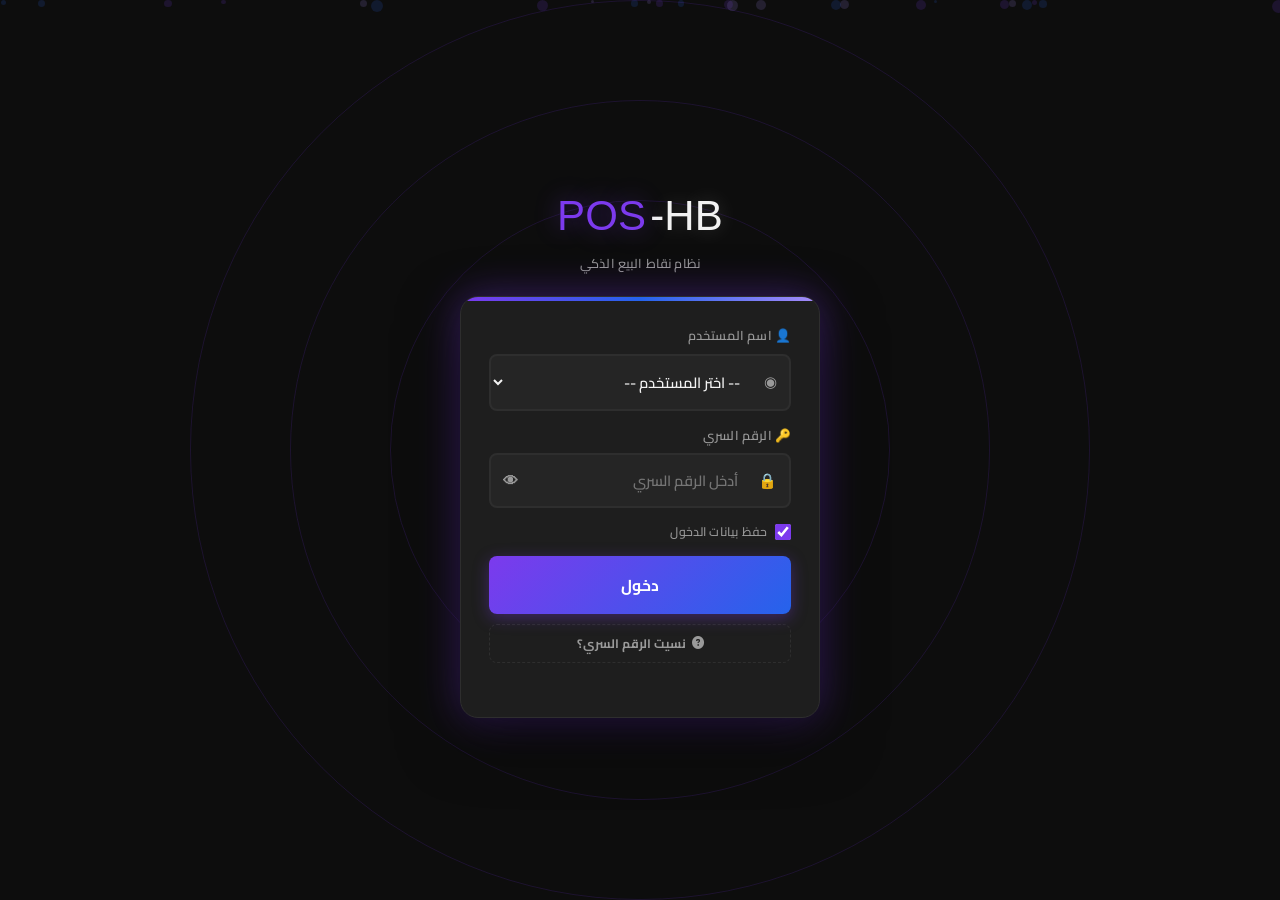
<file: users.html>
<!DOCTYPE html>
<html lang="ar" dir="rtl">
<head>
  <meta charset="UTF-8"/>
  <link rel="icon" type="image/svg+xml" href="favicon.svg"/>
  <link rel="shortcut icon" href="favicon.svg"/>
  <meta name="viewport" content="width=device-width, initial-scale=1.0"/>
  <title>HP-POS - إدارة المستخدمين</title>
  <link rel="stylesheet" href="style.css"/>
  <link rel="stylesheet" href="https://cdnjs.cloudflare.com/ajax/libs/font-awesome/6.5.1/css/all.min.css"/>
  <style>
    /* =========================================
       تخطيط متطور لإدارة المستخدمين
    ========================================= */
    .users-layout {
      display: flex;
      flex-direction: column;
      min-height: 100vh;
      background: var(--bg-dark);
    }

    /* بطاقات الإحصائيات */
    .stats-grid {
      display: grid;
      grid-template-columns: repeat(auto-fit, minmax(200px, 1fr));
      gap: 16px;
      margin-bottom: 20px;
    }

    .stat-card {
      background: var(--bg-card);
      border: 1px solid var(--border);
      border-radius: var(--radius);
      padding: 18px 20px;
      display: flex;
      align-items: center;
      gap: 15px;
      transition: all 0.2s ease;
    }

    .stat-card:hover {
      border-color: var(--primary);
      transform: translateY(-2px);
    }

    .stat-icon {
      width: 48px;
      height: 48px;
      border-radius: 50%;
      display: flex;
      align-items: center;
      justify-content: center;
      font-size: 1.4rem;
      flex-shrink: 0;
    }

    .stat-icon.total {
      background: rgba(124, 58, 237, 0.15);
      color: #7c3aed;
    }

    .stat-icon.admin {
      background: rgba(239, 68, 68, 0.15);
      color: #ef4444;
    }

    .stat-icon.manager {
      background: rgba(245, 158, 11, 0.15);
      color: #f59e0b;
    }

    .stat-icon.seller {
      background: rgba(16, 185, 129, 0.15);
      color: #10b981;
    }

    .stat-content {
      flex: 1;
    }

    .stat-label {
      font-size: 0.75rem;
      color: var(--text-secondary);
      font-weight: 700;
      margin-bottom: 4px;
    }

    .stat-value {
      font-size: 1.5rem;
      font-weight: 900;
      font-family: 'Impact', sans-serif;
      color: var(--text-primary);
    }

    .stat-sub {
      font-size: 0.7rem;
      color: var(--text-secondary);
      margin-top: 2px;
    }

    /* بطاقات المستخدمين */
    .users-grid {
      display: grid;
      grid-template-columns: repeat(auto-fill, minmax(300px, 1fr));
      gap: 16px;
      margin-bottom: 20px;
    }

    .user-card {
      background: var(--bg-card);
      border: 1px solid var(--border);
      border-radius: var(--radius);
      padding: 20px;
      transition: all 0.2s ease;
      position: relative;
      overflow: hidden;
    }

    .user-card::before {
      content: '';
      position: absolute;
      top: 0;
      left: 0;
      right: 0;
      height: 4px;
    }

    .user-card.admin::before {
      background: linear-gradient(90deg, #ef4444, #dc2626);
    }

    .user-card.manager::before {
      background: linear-gradient(90deg, #f59e0b, #d97706);
    }

    .user-card.seller::before {
      background: linear-gradient(90deg, #10b981, #059669);
    }

    .user-card:hover {
      border-color: var(--primary);
      transform: translateY(-2px);
      box-shadow: 0 4px 20px rgba(124, 58, 237, 0.15);
    }

    .user-header {
      display: flex;
      align-items: center;
      gap: 15px;
      margin-bottom: 15px;
    }

    .user-avatar {
      width: 60px;
      height: 60px;
      border-radius: 50%;
      background: linear-gradient(135deg, var(--primary), var(--secondary));
      display: flex;
      align-items: center;
      justify-content: center;
      font-size: 1.8rem;
      font-weight: 900;
      color: #fff;
      flex-shrink: 0;
    }

    .user-info {
      flex: 1;
    }

    .user-name {
      font-size: 1.1rem;
      font-weight: 800;
      color: var(--text-primary);
      margin-bottom: 4px;
    }

    .user-role-badge {
      display: inline-block;
      padding: 4px 12px;
      border-radius: 20px;
      font-size: 0.75rem;
      font-weight: 700;
    }

    .role-admin {
      background: rgba(239, 68, 68, 0.15);
      color: #ef4444;
    }

    .role-manager {
      background: rgba(245, 158, 11, 0.15);
      color: #f59e0b;
    }

    .role-seller {
      background: rgba(16, 185, 129, 0.15);
      color: #10b981;
    }

    .user-details {
      margin: 15px 0;
      padding: 10px 0;
      border-top: 1px solid var(--border);
      border-bottom: 1px solid var(--border);
    }

    .user-detail {
      display: flex;
      justify-content: space-between;
      padding: 5px 0;
      font-size: 0.85rem;
    }

    .user-detail-label {
      color: var(--text-secondary);
    }

    .user-detail-value {
      font-weight: 700;
      color: var(--text-primary);
    }

    .user-actions {
      display: flex;
      gap: 8px;
      margin-top: 15px;
    }

    .action-btn {
      flex: 1;
      padding: 8px 0;
      border: none;
      border-radius: var(--radius-sm);
      font-weight: 700;
      font-size: 0.8rem;
      cursor: pointer;
      transition: all 0.15s;
      display: inline-flex;
      align-items: center;
      justify-content: center;
      gap: 5px;
    }

    .action-btn.primary {
      background: var(--primary);
      color: #fff;
    }

    .action-btn.warning {
      background: var(--warning);
      color: #fff;
    }

    .action-btn.danger {
      background: var(--danger);
      color: #fff;
    }

    .action-btn.secondary {
      background: var(--bg-input);
      color: var(--text-primary);
      border: 1px solid var(--border);
    }

    .action-btn:hover {
      transform: translateY(-2px);
      filter: brightness(1.1);
    }

    .action-btn:disabled {
      opacity: 0.5;
      cursor: not-allowed;
    }

    /* جدول سجل النشاطات */
    .logs-table {
      width: 100%;
      border-collapse: collapse;
      font-size: 0.85rem;
    }

    .logs-table th {
      background: var(--bg-dark);
      color: var(--text-secondary);
      font-weight: 700;
      padding: 12px 10px;
      text-align: right;
      border-bottom: 2px solid var(--primary);
    }

    .logs-table td {
      padding: 10px;
      border-bottom: 1px solid var(--border);
    }

    .logs-table tbody tr:hover {
      background: rgba(124, 58, 237, 0.05);
    }

    /* نموذج إضافة مستخدم */
    .form-grid {
      display: grid;
      grid-template-columns: repeat(2, 1fr);
      gap: 16px;
    }

    .form-group {
      display: flex;
      flex-direction: column;
      gap: 6px;
    }

    .form-group.full-width {
      grid-column: span 2;
    }

    .form-label {
      font-size: 0.85rem;
      color: var(--text-secondary);
      font-weight: 700;
      display: flex;
      align-items: center;
      gap: 6px;
    }

    .form-label i {
      color: var(--primary);
      font-size: 0.8rem;
    }

    .form-input {
      background: var(--bg-input);
      border: 2px solid var(--border);
      border-radius: var(--radius-sm);
      color: var(--text-primary);
      padding: 10px 14px;
      font-family: var(--font-main);
      font-size: 0.95rem;
      font-weight: 600;
      outline: none;
      transition: all 0.2s;
    }

    .form-input:focus {
      border-color: var(--primary);
      box-shadow: 0 0 0 3px rgba(124, 58, 237, 0.15);
    }

    .form-select {
      background: var(--bg-input);
      border: 2px solid var(--border);
      border-radius: var(--radius-sm);
      color: var(--text-primary);
      padding: 10px 14px;
      font-family: var(--font-main);
      font-size: 0.95rem;
      font-weight: 600;
      outline: none;
      cursor: pointer;
    }

    .role-info {
      background: var(--bg-dark);
      border-radius: var(--radius-sm);
      padding: 12px;
      margin: 10px 0;
      font-size: 0.85rem;
      color: var(--text-secondary);
    }

    .password-strength {
      margin-top: 5px;
      font-size: 0.75rem;
    }

    .strength-weak {
      color: var(--danger);
    }

    .strength-medium {
      color: var(--warning);
    }

    .strength-strong {
      color: var(--success);
    }

    /* شريط البحث */
    .search-section {
      display: flex;
      gap: 15px;
      margin-bottom: 20px;
      flex-wrap: wrap;
    }

    .search-wrapper {
      flex: 2;
      min-width: 280px;
      position: relative;
    }

    .search-box {
      display: flex;
      align-items: center;
      background: var(--bg-input);
      border: 2px solid var(--border);
      border-radius: var(--radius);
      padding: 0 16px;
      transition: all 0.2s ease;
    }

    .search-box:focus-within {
      border-color: var(--primary);
      box-shadow: 0 0 0 3px rgba(124, 58, 237, 0.15);
    }

    .search-box i {
      color: var(--text-secondary);
      font-size: 1rem;
    }

    .search-box input {
      flex: 1;
      background: transparent;
      border: none;
      outline: none;
      color: var(--text-primary);
      font-family: var(--font-main);
      font-size: 0.95rem;
      font-weight: 600;
      padding: 14px 10px;
    }

    .filter-tabs {
      display: flex;
      gap: 8px;
      background: var(--bg-card);
      border: 1px solid var(--border);
      border-radius: var(--radius);
      padding: 4px;
    }

    .filter-tab {
      padding: 8px 20px;
      border-radius: var(--radius-sm);
      background: transparent;
      color: var(--text-secondary);
      font-weight: 700;
      font-size: 0.85rem;
      cursor: pointer;
      transition: all 0.2s;
      border: none;
      white-space: nowrap;
    }

    .filter-tab:hover {
      background: var(--bg-medium);
      color: var(--text-primary);
    }

    .filter-tab.active {
      background: var(--primary);
      color: #fff;
    }

    /* التبويبات */
    .tabs-modern {
      display: flex;
      gap: 8px;
      margin-bottom: 20px;
      border-bottom: 2px solid var(--border);
      padding-bottom: 8px;
      overflow-x: auto;
    }

    .tab-modern {
      padding: 8px 20px;
      border-radius: var(--radius-sm) var(--radius-sm) 0 0;
      background: transparent;
      color: var(--text-secondary);
      font-weight: 700;
      font-size: 0.9rem;
      cursor: pointer;
      transition: all 0.2s ease;
      white-space: nowrap;
      display: flex;
      align-items: center;
      gap: 8px;
      border: 1px solid transparent;
      border-bottom: none;
    }

    .tab-modern:hover {
      color: var(--text-primary);
      background: rgba(124, 58, 237, 0.05);
    }

    .tab-modern.active {
      background: var(--primary);
      color: #fff;
      border-color: var(--primary);
    }

    .tab-content {
      display: none;
      animation: fadeIn 0.3s ease;
    }

    .tab-content.active {
      display: block;
    }

    @keyframes fadeIn {
      from { opacity: 0; transform: translateY(5px); }
      to { opacity: 1; transform: translateY(0); }
    }
  </style>
</head>
<body>
<div class="bg-animated"></div>

<div class="users-layout">
  <!-- الهيدر -->
  <header class="app-header">
    <button class="menu-btn" id="menuBtn">
      <i class="fa-solid fa-bars"></i>
    </button>

    <a href="sale.html" class="back-btn" title="واجهة البيع">
      <i class="fa-solid fa-cash-register"></i>
    </a>
    
    <span class="store-name" id="headerStoreName">جاري التحميل...</span>
    
    <div class="app-brand">
      <span class="brand-title">HP-POS</span>
      <span class="brand-clock" id="clockDisplay"></span>
    </div>
  </header>

  <!-- المحتوى الرئيسي -->
  <div style="flex:1; padding:20px; overflow-y:auto;">
    
    <!-- شريط الإجراءات العلوي -->
    <div style="display:flex; justify-content:space-between; align-items:center; margin-bottom:20px;">
      <h1 style="font-size:1.5rem; color:var(--primary-light); display:flex; align-items:center; gap:10px;">
        <i class="fa-solid fa-users-gear"></i>
        <span>إدارة المستخدمين</span>
      </h1>
      
      <button class="btn btn-primary" onclick="openAddUserModal()">
        <i class="fa-solid fa-user-plus"></i>
        <span>إضافة مستخدم</span>
      </button>
    </div>

    <!-- بطاقات الإحصائيات -->
    <div class="stats-grid" id="statsGrid"></div>

    <!-- التبويبات -->
    <div class="tabs-modern">
      <button class="tab-modern active" onclick="switchTab('users')">
        <i class="fa-solid fa-users"></i>
        <span>المستخدمون</span>
      </button>
      <button class="tab-modern" onclick="switchTab('logs')">
        <i class="fa-solid fa-clock-rotate-left"></i>
        <span>سجل النشاطات</span>
      </button>
      <button class="tab-modern" onclick="switchTab('security')">
        <i class="fa-solid fa-shield-halved"></i>
        <span>الأمان</span>
      </button>
    </div>

    <!-- ========== تبويب: المستخدمون ========== -->
    <div class="tab-content active" id="tab-users">
      <div class="search-section">
        <div class="search-wrapper">
          <div class="search-box">
            <i class="fa-solid fa-search"></i>
            <input type="text" id="userSearch" 
                   placeholder="ابحث باسم المستخدم..."
                   oninput="filterUsers()"/>
          </div>
        </div>
        
        <div class="filter-tabs">
          <button class="filter-tab active" onclick="filterByRole('all')">الكل</button>
          <button class="filter-tab" onclick="filterByRole('admin')">مدير</button>
          <button class="filter-tab" onclick="filterByRole('manager')">مدير مساعد</button>
          <button class="filter-tab" onclick="filterByRole('seller')">بائع</button>
        </div>
      </div>

      <div class="users-grid" id="usersGrid"></div>
    </div>

    <!-- ========== تبويب: سجل النشاطات ========== -->
    <div class="tab-content" id="tab-logs">
      <div class="search-section">
        <div class="search-wrapper">
          <div class="search-box">
            <i class="fa-solid fa-search"></i>
            <input type="text" id="logSearch" 
                   placeholder="ابحث في السجل..."
                   oninput="filterLogs()"/>
          </div>
        </div>
        
        <select class="form-input" style="width:150px;" id="logType" onchange="filterLogs()">
          <option value="all">كل الأنشطة</option>
          <option value="login">تسجيل دخول</option>
          <option value="sale">بيع</option>
          <option value="debt">دين</option>
          <option value="payment">تسديد</option>
          <option value="user">مستخدم</option>
        </select>
      </div>

      <div class="table-container">
        <div style="overflow-x:auto; max-height:500px;">
          <table class="logs-table">
            <thead>
              <tr>
                <th>التاريخ والوقت</th>
                <th>المستخدم</th>
                <th>النشاط</th>
                <th>التفاصيل</th>
              </tr>
            </thead>
            <tbody id="logsTbody"></tbody>
          </table>
        </div>
      </div>
    </div>

    <!-- ========== تبويب: الأمان ========== -->
    <div class="tab-content" id="tab-security">

      <div class="card" style="max-width:660px; margin:0 auto;">
        <h4>
          <i class="fa-solid fa-shield-halved"></i>
          إعداد استرداد كلمة مرور المدير الرئيسي
        </h4>

        <div class="alert alert-info">
          <i class="fa-solid fa-circle-info"></i>
          <span>
            يُستخدم هذا القسم لضبط آلية الاسترداد في حال نسيان كلمة مرور المدير.
            يظهر الاسترداد في صفحة الدخول عند الضغط على <strong>«نسيت الرقم السري؟»</strong>.
          </span>
        </div>

        <!-- ─── سؤال الأمان ─── -->
        <div style="border:1px solid var(--border); border-radius:var(--radius); padding:18px; margin-bottom:14px; background:var(--bg-dark);">
          <div style="display:flex; align-items:center; gap:12px; margin-bottom:16px;">
            <div style="width:38px;height:38px;border-radius:50%;background:rgba(124,58,237,0.13);display:flex;align-items:center;justify-content:center;color:var(--primary);font-size:1.05rem;flex-shrink:0;">
              <i class="fa-solid fa-circle-question"></i>
            </div>
            <div style="flex:1;">
              <div style="font-weight:800; color:var(--text-primary);">سؤال الأمان</div>
              <div style="font-size:0.78rem;color:var(--text-secondary);">يُطلب الإجابة عليه عند محاولة استرداد كلمة المرور</div>
            </div>
            <div id="secQBadge"></div>
          </div>

          <div class="input-group">
            <label class="input-label">
              <i class="fa-solid fa-comment-dots"></i> نص السؤال
            </label>
            <input type="text" class="input-field" id="secQ"
                   placeholder="مثال: ما اسم أول مدرسة التحقت بها؟"
                   autocomplete="off"/>
          </div>

          <div class="input-group" style="margin-bottom:0;">
            <label class="input-label">
              <i class="fa-solid fa-pen-to-square"></i> الإجابة السرية
              <span style="font-size:0.68rem;color:var(--text-secondary);font-weight:600;">(ستُشفَّر — غير حساسة لحالة الأحرف)</span>
            </label>
            <input type="text" class="input-field" id="secA"
                   placeholder="أدخل إجابتك"
                   autocomplete="off"/>
          </div>
        </div>

        <!-- ─── رمز الطوارئ ─── -->
        <div style="border:1px solid var(--border); border-radius:var(--radius); padding:18px; margin-bottom:18px; background:var(--bg-dark);">
          <div style="display:flex; align-items:center; gap:12px; margin-bottom:16px;">
            <div style="width:38px;height:38px;border-radius:50%;background:rgba(245,158,11,0.12);display:flex;align-items:center;justify-content:center;color:var(--warning);font-size:1.05rem;flex-shrink:0;">
              <i class="fa-solid fa-barcode"></i>
            </div>
            <div style="flex:1;">
              <div style="font-weight:800; color:var(--text-primary);">رمز الطوارئ</div>
              <div style="font-size:0.78rem;color:var(--text-secondary);">احتياطي عند غياب سؤال الأمان أو نسيان إجابته</div>
            </div>
            <div id="secEBadge"></div>
          </div>

          <div class="input-group" style="margin-bottom:10px;">
            <label class="input-label">
              <i class="fa-solid fa-key"></i> الرمز
            </label>
            <div style="display:flex;gap:8px;">
              <input type="text" class="input-field" id="secE"
                     placeholder="XXXX-XXXX-XXXX-XXXX"
                     dir="ltr" autocomplete="off"
                     style="text-align:center;letter-spacing:3px;font-family:monospace,var(--font-main);"
                     oninput="secFmt(this)"/>
              <button class="btn btn-ghost" onclick="secGen()" title="توليد رمز عشوائي">
                <i class="fa-solid fa-dice"></i> توليد
              </button>
              <button class="btn btn-ghost" onclick="secCopy()" id="secCopyBtn" title="نسخ">
                <i class="fa-regular fa-copy"></i>
              </button>
            </div>
          </div>

          <div class="alert alert-warning" style="padding:9px 13px;font-size:0.8rem;margin-bottom:0;">
            <i class="fa-solid fa-triangle-exclamation"></i>
            <span>احتفظ بهذا الرمز خارج النظام — لن تتمكن من رؤيته بعد الحفظ</span>
          </div>
        </div>

        <!-- ─── أزرار ─── -->
        <div style="display:flex;gap:10px;justify-content:flex-end;flex-wrap:wrap;">
          <button class="btn btn-secondary" onclick="secRefresh()">
            <i class="fa-solid fa-rotate"></i> تحديث الحالة
          </button>
          <button class="btn btn-success" onclick="secSave()">
            <i class="fa-solid fa-floppy-disk"></i> حفظ إعدادات الأمان
          </button>
        </div>
      </div>

    </div><!-- /tab-security -->

  </div>
</div>

<!-- ========== Modal: تغيير كلمة المرور — موحد ========== -->
<div class="modal-overlay" id="changePwdModal">
  <div class="modal modal-sm">
    <div class="modal-header">
      <span class="modal-title" id="cpTitle">
        <i class="fa-solid fa-key"></i> تغيير كلمة المرور
      </span>
      <button class="modal-close" onclick="closeModal('changePwdModal')">✕</button>
    </div>
    <input type="hidden" id="cpUid"/>

    <!-- كلمة المرور الحالية (تظهر عند الحاجة فقط) -->
    <div class="input-group" id="cpCurWrap">
      <label class="input-label">
        <i class="fa-solid fa-lock"></i> كلمة المرور الحالية
      </label>
      <div style="position:relative;">
        <input type="password" class="input-field" id="cpCur"
               placeholder="أدخل كلمة المرور الحالية"
               style="padding-left:42px;"/>
        <button type="button" onclick="cpEye('cpCur',this)"
                style="position:absolute;left:12px;top:50%;transform:translateY(-50%);background:transparent;border:none;color:var(--text-secondary);cursor:pointer;padding:0;font-size:0.9rem;transition:color 0.2s;">
          <i class="fa-solid fa-eye"></i>
        </button>
      </div>
      <div style="font-size:0.73rem;color:var(--text-secondary);margin-top:2px;" id="cpCurNote"></div>
    </div>

    <div class="input-group">
      <label class="input-label">
        <i class="fa-solid fa-lock-open"></i> كلمة المرور الجديدة
      </label>
      <div style="position:relative;">
        <input type="password" class="input-field" id="cpNew"
               placeholder="أدخل كلمة المرور الجديدة"
               style="padding-left:42px;"
               oninput="cpStr();cpMtch()"/>
        <button type="button" onclick="cpEye('cpNew',this)"
                style="position:absolute;left:12px;top:50%;transform:translateY(-50%);background:transparent;border:none;color:var(--text-secondary);cursor:pointer;padding:0;font-size:0.9rem;transition:color 0.2s;">
          <i class="fa-solid fa-eye"></i>
        </button>
      </div>
      <div style="display:flex;gap:3px;margin-top:5px;">
        <div style="height:3px;flex:1;border-radius:3px;background:var(--border);transition:background 0.3s;" id="cs1"></div>
        <div style="height:3px;flex:1;border-radius:3px;background:var(--border);transition:background 0.3s;" id="cs2"></div>
        <div style="height:3px;flex:1;border-radius:3px;background:var(--border);transition:background 0.3s;" id="cs3"></div>
        <div style="height:3px;flex:1;border-radius:3px;background:var(--border);transition:background 0.3s;" id="cs4"></div>
      </div>
      <div style="font-size:0.73rem;margin-top:2px;" id="cpStrLbl"></div>
    </div>

    <div class="input-group" style="margin-bottom:0;">
      <label class="input-label">
        <i class="fa-solid fa-lock"></i> تأكيد كلمة المرور
      </label>
      <input type="password" class="input-field" id="cpConf"
             placeholder="أعد إدخال كلمة المرور الجديدة"
             oninput="cpMtch()"/>
      <div style="font-size:0.73rem;margin-top:2px;" id="cpMtchLbl"></div>
    </div>

    <div class="modal-footer">
      <button class="btn btn-warning" onclick="cpSave()" id="cpSaveBtn">
        <i class="fa-solid fa-key"></i> تغيير كلمة المرور
      </button>
      <button class="btn btn-secondary" onclick="closeModal('changePwdModal')">إلغاء</button>
    </div>
  </div>
</div>
<div class="modal-overlay" id="userModal">
  <div class="modal">
    <div class="modal-header">
      <span class="modal-title" id="userModalTitle">
        <i class="fa-solid fa-user-plus"></i> إضافة مستخدم جديد
      </span>
      <button class="modal-close" onclick="closeModal('userModal')">✕</button>
    </div>
    
    <input type="hidden" id="editUserId"/>
    
    <div class="form-grid">
      <div class="form-group full-width">
        <label class="form-label">
          <i class="fa-solid fa-user"></i>
          <span>اسم المستخدم *</span>
        </label>
        <input type="text" class="form-input" id="userName" 
               placeholder="أدخل اسم المستخدم" autocomplete="off"/>
      </div>

      <div class="form-group">
        <label class="form-label">
          <i class="fa-solid fa-lock"></i>
          <span>كلمة المرور</span>
        </label>
        <input type="password" class="form-input" id="userPassword" 
               placeholder="أدخل كلمة المرور" autocomplete="new-password"
               oninput="checkPasswordStrength()"/>
        <div class="password-strength" id="passwordStrength"></div>
      </div>

      <div class="form-group">
        <label class="form-label">
          <i class="fa-solid fa-lock"></i>
          <span>تأكيد كلمة المرور</span>
        </label>
        <input type="password" class="form-input" id="userPasswordConfirm" 
               placeholder="أعد إدخال كلمة المرور" autocomplete="new-password"
               oninput="checkPasswordMatch()"/>
        <div class="password-strength" id="passwordMatch"></div>
      </div>

      <div class="form-group full-width">
        <label class="form-label">
          <i class="fa-solid fa-shield"></i>
          <span>الصلاحية</span>
        </label>
        <select class="form-select" id="userRole" onchange="updateRoleInfo()">
          <option value="seller">👤 بائع - صلاحيات محدودة</option>
          <option value="manager">🛡️ مدير مساعد - إدارة المخزون والتقارير</option>
        </select>
      </div>

      <div class="form-group full-width">
        <div class="role-info" id="roleInfo">
          صلاحيات البائع: إتمام عمليات البيع، إدارة الديون، عرض المنتجات
        </div>
      </div>
    </div>

    <div class="modal-footer">
      <button class="btn btn-success" onclick="saveUser()" id="saveUserBtn">
        <i class="fa-solid fa-floppy-disk"></i> حفظ
      </button>
      <button class="btn btn-secondary" onclick="closeModal('userModal')">
        إلغاء
      </button>
    </div>
  </div>
</div>

<!-- Sidebar -->
<div class="sidebar-overlay" id="sidebarOverlay"></div>
<div class="sidebar" id="sidebar">
  <!-- محتوى sidebar قياسي -->
</div>

<!-- Toast Container -->
<div id="toast-container"></div>

<script src="app.js"></script>
<script src="sync.js"></script>
<script>
// ============================================================
//  HP-POS - users.js  v8.1.0  (محسن بالكامل)
// ============================================================

// متغيرات عامة
let allUsers = [];
let allLogs = [];
let currentUser = null;

let currentFilter = 'all';
let searchQuery = '';

// ============================================================
//  التهيئة
// ============================================================
async function init() {
  // التحقق من الصلاحية (admin فقط)
  if (!window.sessionManager.requireRole(['admin'])) return;
  
  // تهيئة التطبيق
  await window.initApp();
  
  // إخفاء الإشعارات في صفحات الإدارة
  const _bell = document.getElementById('_notifBell');
  if (_bell) _bell.remove();
  
  // تحميل البيانات
  await loadAllData();
  
  // الحصول على المستخدم الحالي
  currentUser = window.sessionManager.getUser();
  
  // تحديث الواجهة
  updateStats();
  renderUsers();

  // ── تحديثات آنية: إعادة تحميل المستخدمين عند أي تغيير ───────
  const _rtUsrReload = _debounce(async () => {
    await loadAllData();
    updateStats();
    renderUsers();
  }, 400);
  window.realtimeManager?.subscribe(
    ['users', 'logs'],
    _rtUsrReload
  );

  console.log('✅ صفحة المستخدمين جاهزة');
}

// ============================================================
//  تحميل البيانات
// ============================================================
async function loadAllData() {
  allUsers = await window.dbManager.getAll('users');
  allLogs = await window.dbManager.getAll('logs');
  
  // ترتيب المستخدمين
  allUsers.sort((a, b) => {
    if (a.role === 'admin') return -1;
    if (b.role === 'admin') return 1;
    return a.username.localeCompare(b.username);
  });
  
  // ترتيب السجلات تنازلياً
  allLogs.sort((a, b) => new Date(b.date) - new Date(a.date));
}

// ============================================================
//  تحديث الإحصائيات
// ============================================================
function updateStats() {
  const totalUsers = allUsers.length;
  const adminCount = allUsers.filter(u => u.role === 'admin').length;
  const managerCount = allUsers.filter(u => u.role === 'manager').length;
  const sellerCount = allUsers.filter(u => u.role === 'seller').length;
  
  const today = window.dateUtils.today();
  const todayLogins = allLogs.filter(l => 
    l.action === 'login' && l.date.startsWith(today)
  ).length;
  
  const statsGrid = document.getElementById('statsGrid');
  statsGrid.innerHTML = `
    <div class="stat-card">
      <div class="stat-icon total">
        <i class="fa-solid fa-users"></i>
      </div>
      <div class="stat-content">
        <div class="stat-label">إجمالي المستخدمين</div>
        <div class="stat-value">${totalUsers}</div>
        <div class="stat-sub">مستخدم</div>
      </div>
    </div>

    <div class="stat-card">
      <div class="stat-icon admin">
        <i class="fa-solid fa-crown"></i>
      </div>
      <div class="stat-content">
        <div class="stat-label">مدير رئيسي</div>
        <div class="stat-value">${adminCount}</div>
        <div class="stat-sub">صلاحية كاملة</div>
      </div>
    </div>

    <div class="stat-card">
      <div class="stat-icon manager">
        <i class="fa-solid fa-shield"></i>
      </div>
      <div class="stat-content">
        <div class="stat-label">مدير مساعد</div>
        <div class="stat-value">${managerCount}</div>
        <div class="stat-sub">إدارة متقدمة</div>
      </div>
    </div>

    <div class="stat-card">
      <div class="stat-icon seller">
        <i class="fa-solid fa-user"></i>
      </div>
      <div class="stat-content">
        <div class="stat-label">بائع</div>
        <div class="stat-value">${sellerCount}</div>
        <div class="stat-sub">صلاحيات محدودة</div>
      </div>
    </div>
  `;
}

// ============================================================
//  التبويبات
// ============================================================
function switchTab(tabId) {
  document.querySelectorAll('.tab-modern').forEach(t => t.classList.remove('active'));
  document.querySelectorAll('.tab-content').forEach(c => c.classList.remove('active'));
  
  document.querySelector(`[onclick="switchTab('${tabId}')"]`).classList.add('active');
  document.getElementById(`tab-${tabId}`).classList.add('active');
  
  if (tabId === 'logs')     renderLogs();
  if (tabId === 'security') secRefresh();
}

// ============================================================
//  تصفية وعرض المستخدمين
// ============================================================
function filterByRole(role) {
  currentFilter = role;
  
  document.querySelectorAll('.filter-tab').forEach(tab => {
    tab.classList.remove('active');
  });
  event.target.classList.add('active');
  
  renderUsers();
}

function filterUsers() {
  searchQuery = document.getElementById('userSearch').value.toLowerCase();
  renderUsers();
}

function renderUsers() {
  let filtered = allUsers;
  
  if (currentFilter !== 'all') {
    filtered = filtered.filter(u => u.role === currentFilter);
  }
  
  if (searchQuery) {
    filtered = filtered.filter(u => 
      u.username.toLowerCase().includes(searchQuery)
    );
  }
  
  const grid = document.getElementById('usersGrid');
  
  if (filtered.length === 0) {
    grid.innerHTML = `
      <div style="grid-column:1/-1; text-align:center; padding:60px; background:var(--bg-card); border-radius:var(--radius);">
        <i class="fa-solid fa-users-slash" style="font-size:3rem; opacity:0.3; margin-bottom:15px;"></i>
        <p style="font-size:1rem; color:var(--text-secondary);">لا يوجد مستخدمون</p>
      </div>
    `;
    return;
  }
  
  grid.innerHTML = filtered.map(user => {
    const roleClass = user.role === 'admin' ? 'admin' : user.role === 'manager' ? 'manager' : 'seller';
    const roleName = user.role === 'admin' ? 'مدير رئيسي' : user.role === 'manager' ? 'مدير مساعد' : 'بائع';
    const roleIcon = user.role === 'admin' ? '👑' : user.role === 'manager' ? '🛡️' : '👤';
    
    const userLogs = allLogs.filter(l => l.userId === user.id).length;
    const lastLogin = allLogs
      .filter(l => l.userId === user.id && l.action === 'login')
      .sort((a, b) => new Date(b.date) - new Date(a.date))[0];
    
    const isCurrentUser = currentUser && currentUser.id === user.id;
    
    return `
      <div class="user-card ${roleClass}">
        <div class="user-header">
          <div class="user-avatar">
            ${user.username.charAt(0).toUpperCase()}
          </div>
          <div class="user-info">
            <div class="user-name">
              ${window.sanitizer.escape(user.username)}
              ${isCurrentUser ? '<span style="color:var(--success); font-size:0.7rem; margin-right:5px;">(أنت)</span>' : ''}
            </div>
            <div>
              <span class="user-role-badge role-${roleClass}">
                ${roleIcon} ${roleName}
              </span>
            </div>
          </div>
        </div>

        <div class="user-details">
          <div class="user-detail">
            <span class="user-detail-label">تاريخ الإنشاء:</span>
            <span class="user-detail-value">${window.dateUtils.formatDate(user.createdAt)}</span>
          </div>
          <div class="user-detail">
            <span class="user-detail-label">عدد النشاطات:</span>
            <span class="user-detail-value">${userLogs}</span>
          </div>
          ${lastLogin ? `
            <div class="user-detail">
              <span class="user-detail-label">آخر دخول:</span>
              <span class="user-detail-value">${window.dateUtils.formatDateTime(lastLogin.date)}</span>
            </div>
          ` : ''}
        </div>

        <div class="user-actions">
          ${user.role === 'admin' ? `
            <button class="action-btn warning" onclick="openChangePwd(${user.id})">
              <i class="fa-solid fa-key"></i> تغيير كلمة المرور
            </button>
          ` : `
            <button class="action-btn primary" onclick="editUser(${user.id})">
              <i class="fa-solid fa-pen"></i> تعديل
            </button>
            <button class="action-btn warning" onclick="openChangePwd(${user.id})" title="تغيير كلمة المرور">
              <i class="fa-solid fa-key"></i>
            </button>
            <button class="action-btn danger" onclick="deleteUser(${user.id})">
              <i class="fa-solid fa-trash"></i> حذف
            </button>
          `}
        </div>
      </div>
    `;
  }).join('');
}

// ============================================================
//  إضافة/تعديل مستخدم
// ============================================================
function openAddUserModal() {
  document.getElementById('editUserId').value = '';
  document.getElementById('userName').value = '';
  document.getElementById('userPassword').value = '';
  document.getElementById('userPasswordConfirm').value = '';
  document.getElementById('userRole').value = 'seller';
  document.getElementById('userModalTitle').innerHTML = '<i class="fa-solid fa-user-plus"></i> إضافة مستخدم جديد';
  document.getElementById('passwordStrength').innerHTML = '';
  document.getElementById('passwordMatch').innerHTML = '';
  document.getElementById('saveUserBtn').disabled = false;
  
  updateRoleInfo();
  window.modalManager.open('userModal');
  setTimeout(() => document.getElementById('userName').focus(), 200);
}

async function editUser(id) {
  const user = allUsers.find(u => u.id === id);
  if (!user || user.role === 'admin') return;
  
  document.getElementById('editUserId').value = user.id;
  document.getElementById('userName').value = user.username;
  document.getElementById('userPassword').value = '';
  document.getElementById('userPasswordConfirm').value = '';
  document.getElementById('userRole').value = user.role;
  document.getElementById('userModalTitle').innerHTML = '<i class="fa-solid fa-user-pen"></i> تعديل بيانات المستخدم';
  document.getElementById('passwordStrength').innerHTML = '';
  document.getElementById('passwordMatch').innerHTML = '';
  document.getElementById('saveUserBtn').disabled = false;
  
  updateRoleInfo();
  window.modalManager.open('userModal');
}

function updateRoleInfo() {
  const role = document.getElementById('userRole').value;
  const info = document.getElementById('roleInfo');
  
  if (role === 'manager') {
    info.innerHTML = 'صلاحيات المدير المساعد: إدارة المخزون، الموردين، التقارير، الإعدادات - غير مسموح بإدارة المستخدمين';
  } else {
    info.innerHTML = 'صلاحيات البائع: إتمام عمليات البيع، إدارة الديون، عرض المنتجات - غير مسموح بالوصول للإعدادات';
  }
}

function checkPasswordStrength() {
  const password = document.getElementById('userPassword').value;
  const strengthEl = document.getElementById('passwordStrength');
  
  if (!password) {
    strengthEl.innerHTML = '';
    return;
  }
  
  let strength = 0;
  if (password.length >= 8) strength++;
  if (password.match(/[a-z]/)) strength++;
  if (password.match(/[A-Z]/)) strength++;
  if (password.match(/[0-9]/)) strength++;
  if (password.match(/[^a-zA-Z0-9]/)) strength++;
  
  let text = '', className = '';
  if (strength <= 2) {
    text = 'ضعيفة';
    className = 'strength-weak';
  } else if (strength <= 4) {
    text = 'متوسطة';
    className = 'strength-medium';
  } else {
    text = 'قوية';
    className = 'strength-strong';
  }
  
  strengthEl.innerHTML = `قوة كلمة المرور: <span class="${className}">${text}</span>`;
}

function checkPasswordMatch() {
  const password = document.getElementById('userPassword').value;
  const confirm = document.getElementById('userPasswordConfirm').value;
  const matchEl = document.getElementById('passwordMatch');
  
  if (!confirm) {
    matchEl.innerHTML = '';
    return;
  }
  
  if (password === confirm) {
    matchEl.innerHTML = '<span class="strength-strong">✓ كلمة المرور متطابقة</span>';
  } else {
    matchEl.innerHTML = '<span class="strength-weak">✗ كلمة المرور غير متطابقة</span>';
  }
}

async function saveUser() {
  const id = document.getElementById('editUserId').value;
  const username = document.getElementById('userName').value.trim();
  const password = document.getElementById('userPassword').value;
  const confirm = document.getElementById('userPasswordConfirm').value;
  const role = document.getElementById('userRole').value;
  
  if (!username) {
    window.toast.show('اسم المستخدم مطلوب', 'warning');
    document.getElementById('userName').focus();
    return;
  }
  
  // التحقق من تكرار الاسم
  const existing = allUsers.find(u => 
    u.username === username && u.id !== parseInt(id)
  );
  
  if (existing) {
    window.toast.show('اسم المستخدم موجود مسبقاً', 'warning');
    return;
  }
  
  if (!id && !password) {
    window.toast.show('كلمة المرور مطلوبة للمستخدم الجديد', 'warning');
    document.getElementById('userPassword').focus();
    return;
  }
  
  if (password && password !== confirm) {
    window.toast.show('كلمة المرور غير متطابقة', 'warning');
    return;
  }
  
  const userData = {
    username,
    role,
    updatedAt: window.dateUtils.now()
  };
  
  if (!id) {
    userData.createdAt = window.dateUtils.now();
  }
  
  if (password) {
    userData.password = await window.passwordManager.hash(password);
  }
  
  try {
    if (id) {
      const existingUser = await window.dbManager.get('users', parseInt(id));
      userData.id = parseInt(id);
      if (!password) {
        userData.password = existingUser.password;
      }
      await window.dbManager.put('users', userData);
      window.toast.show('تم تعديل المستخدم', 'success');
    } else {
      await window.dbManager.add('users', userData);
      window.toast.show('تمت إضافة المستخدم', 'success');
    }
    
    // تسجيل النشاط
    await window.dbManager.add('logs', {
      action: 'user',
      userId: currentUser?.id,
      details: `${id ? 'تعديل' : 'إضافة'} مستخدم: ${username}`,
      date: window.dateUtils.now()
    });
    
    window.modalManager.close('userModal');
    await loadAllData();
    renderUsers();
    updateStats();
    
  } catch (e) {
    window.toast.show('فشل في حفظ المستخدم', 'error');
  }
}

async function deleteUser(id) {
  const user = allUsers.find(u => u.id === id);
  if (!user || user.role === 'admin') {
    window.toast.show('لا يمكن حذف المدير الرئيسي', 'warning');
    return;
  }
  
  const confirmed = await window.modalManager.confirm(`هل أنت متأكد من حذف المستخدم "${user.username}"؟`);
  if (!confirmed) return;
  
  await window.dbManager.delete('users', id);
  
  // تسجيل النشاط
  await window.dbManager.add('logs', {
    action: 'user',
    userId: currentUser?.id,
    details: `حذف مستخدم: ${user.username}`,
    date: window.dateUtils.now()
  });
  
  await loadAllData();
  renderUsers();
  updateStats();
  window.toast.show('تم حذف المستخدم', 'success');
}

// ============================================================
//  تغيير كلمة المرور — موحد (modal-overlay من style.css)
// ============================================================
let _cpU = null;

async function openChangePwd(userId) {
  const user = allUsers.find(u => u.id === userId);
  if (!user) return;
  _cpU = user;

  const needCur = user.role === 'admin' || (currentUser?.id === userId);

  document.getElementById('cpUid').value  = userId;
  document.getElementById('cpTitle').innerHTML =
    `<i class="fa-solid fa-key"></i> تغيير كلمة مرور: ${window.sanitizer.escape(user.username)}`;

  const wrap = document.getElementById('cpCurWrap');
  document.getElementById('cpCurNote').textContent = needCur
    ? (user.role === 'admin' ? 'مطلوب لأنك تغيّر كلمة مرور المدير' : 'مطلوب لأنك تغيّر كلمة مرور حسابك الخاص')
    : '';
  wrap.style.display = needCur ? '' : 'none';

  ['cpCur','cpNew','cpConf'].forEach(id => document.getElementById(id).value='');
  ['cs1','cs2','cs3','cs4'].forEach(id => document.getElementById(id).style.background='var(--border)');
  document.getElementById('cpStrLbl').textContent='';
  document.getElementById('cpMtchLbl').textContent='';

  window.modalManager.open('changePwdModal');
  setTimeout(() => document.getElementById(needCur ? 'cpCur' : 'cpNew')?.focus(), 180);
}

function cpEye(id, btn) {
  const inp = document.getElementById(id), ic = btn.querySelector('i');
  inp.type = inp.type==='password' ? 'text' : 'password';
  ic.className = inp.type==='password' ? 'fa-solid fa-eye' : 'fa-solid fa-eye-slash';
}

function cpStr() {
  const p = document.getElementById('cpNew').value;
  const C = ['var(--danger)','var(--warning)','#3B82F6','var(--success)'];
  const L = ['ضعيفة','متوسطة','جيدة','قوية 💪'];
  if (!p) { ['cs1','cs2','cs3','cs4'].forEach(id=>document.getElementById(id).style.background='var(--border)'); document.getElementById('cpStrLbl').textContent=''; return; }
  let s=0; if(p.length>=6)s++; if(p.match(/[a-zA-Z]/))s++; if(p.match(/[0-9]/))s++; if(p.match(/[^a-zA-Z0-9]/))s++;
  s=Math.max(0,s-1);
  ['cs1','cs2','cs3','cs4'].forEach((id,i)=>document.getElementById(id).style.background=i<=s?C[s]:'var(--border)');
  document.getElementById('cpStrLbl').innerHTML=`<span style="color:${C[s]};">● ${L[s]}</span>`;
}

function cpMtch() {
  const p=document.getElementById('cpNew').value, c=document.getElementById('cpConf').value, el=document.getElementById('cpMtchLbl');
  if(!c){el.textContent='';return;}
  el.innerHTML=p===c?'<span style="color:var(--success);"><i class="fa-solid fa-check"></i> متطابقتان</span>':'<span style="color:var(--danger);"><i class="fa-solid fa-xmark"></i> غير متطابقتين</span>';
}

async function cpSave() {
  if (!_cpU) return;
  const newP=document.getElementById('cpNew').value, conf=document.getElementById('cpConf').value, cur=document.getElementById('cpCur').value;
  const needCur = document.getElementById('cpCurWrap').style.display !== 'none';

  if (!newP)       { window.toast.show('⚠ كلمة المرور الجديدة مطلوبة','warning'); return; }
  if (newP.length<4){ window.toast.show('⚠ 4 أحرف على الأقل','warning'); return; }
  if (newP!==conf) { window.toast.show('❌ كلمتا المرور غير متطابقتين','warning'); return; }
  if (needCur) {
    if (!cur) { window.toast.show('⚠ كلمة المرور الحالية مطلوبة','warning'); return; }
    const ok = await window.passwordManager.verify(cur, _cpU.password);
    if (!ok) { window.toast.show('❌ كلمة المرور الحالية غير صحيحة','error'); return; }
  }

  const btn=document.getElementById('cpSaveBtn');
  btn.classList.add('loading'); btn.innerHTML='<i class="fa-solid fa-spinner"></i> جاري الحفظ...';
  try {
    _cpU.password  = await window.passwordManager.hash(newP);
    _cpU.updatedAt = window.dateUtils.now();
    await window.dbManager.put('users', _cpU);
    await window.dbManager.add('logs',{action:'password_change',userId:currentUser?.id,details:`تغيير كلمة مرور: ${_cpU.username}`,date:window.dateUtils.now()});
    btn.classList.remove('loading');
    window.modalManager.close('changePwdModal');
    window.toast.show(`✅ تم تغيير كلمة مرور "${_cpU.username}"`, 'success');
    await loadAllData();
  } catch(e) {
    btn.classList.remove('loading'); btn.innerHTML='<i class="fa-solid fa-key"></i> تغيير كلمة المرور';
    window.toast.show('❌ فشل في تغيير كلمة المرور','error');
  }
}

// للتوافق مع الكود القديم
function openAdminPasswordModal(){ const a=allUsers.find(u=>u.role==='admin'); if(a) openChangePwd(a.id); }
function checkNewPasswordStrength(){}
function checkNewPasswordMatch(){}
async function changeAdminPassword(){ await cpSave(); }

// ============================================================
//  تبويب الأمان — إعداد استرداد المدير
// ============================================================
async function secRefresh() {
  // السؤال
  let qOk=false, eOk=false;
  try { const q=await window.dbManager.get('settings','recoveryQuestion'), a=await window.dbManager.get('settings','recoveryAnswer'); if(q?.value&&a?.value){qOk=true;document.getElementById('secQ').value=q.value;} } catch(_){}
  // الرمز
  try { const e=await window.dbManager.get('settings','emergencyCode'); eOk=!!e?.value; } catch(_){}

  const qb=document.getElementById('secQBadge'), eb=document.getElementById('secEBadge');
  if(qb) qb.innerHTML=qOk?'<span class="badge badge-success"><i class="fa-solid fa-check"></i> مُعدَّ</span>':'<span class="badge badge-warning"><i class="fa-solid fa-minus"></i> غير مُعدَّ</span>';
  if(eb) eb.innerHTML=eOk?'<span class="badge badge-success"><i class="fa-solid fa-check"></i> موجود</span>':'<span class="badge badge-neutral"><i class="fa-solid fa-minus"></i> غير مُعيَّن</span>';

  document.getElementById('secA').value='';
  document.getElementById('secE').value='';
}

function secFmt(inp) {
  let v=inp.value.replace(/[^A-Za-z0-9]/g,'').toUpperCase().slice(0,16), o='';
  for(let i=0;i<v.length;i++){if(i>0&&i%4===0)o+='-';o+=v[i];} inp.value=o;
}

function secGen() {
  const c='ABCDEFGHJKLMNPQRSTUVWXYZ23456789'; let r='';
  for(let i=0;i<16;i++){if(i>0&&i%4===0)r+='-'; r+=c[Math.floor(Math.random()*c.length)];}
  document.getElementById('secE').value=r;
  window.toast.show('🎲 تم التوليد — احتفظ بالرمز في مكان آمن!','warning',4000);
}

async function secCopy() {
  const v=document.getElementById('secE').value;
  if(!v){window.toast.show('⚠ لا يوجد رمز','warning');return;}
  try {
    await navigator.clipboard.writeText(v);
    const btn=document.getElementById('secCopyBtn');
    btn.innerHTML='<i class="fa-solid fa-check"></i>'; btn.style.color='var(--success)';
    setTimeout(()=>{btn.innerHTML='<i class="fa-regular fa-copy"></i>'; btn.style.color='';},2000);
    window.toast.show('✅ تم نسخ الرمز','success');
  } catch(_){window.toast.show('❌ فشل النسخ — انسخ يدوياً','error');}
}

async function secSave() {
  const q=document.getElementById('secQ').value.trim(), a=document.getElementById('secA').value.trim(), e=document.getElementById('secE').value.trim();
  if(!q){window.toast.show('⚠ يرجى كتابة سؤال الأمان','warning');document.getElementById('secQ').focus();return;}
  if(!a){window.toast.show('⚠ يرجى كتابة إجابة السؤال','warning');document.getElementById('secA').focus();return;}
  try {
    await window.dbManager.put('settings',{key:'recoveryQuestion',value:q});
    await window.dbManager.put('settings',{key:'recoveryAnswer',value:await window.passwordManager.hash(a.toLowerCase())});
    if(e) await window.dbManager.put('settings',{key:'emergencyCode',value:e.replace(/-/g,'')});
    await window.dbManager.add('logs',{action:'user',userId:currentUser?.id,details:'تحديث إعدادات الأمان',date:window.dateUtils.now()});
    window.toast.show('✅ تم حفظ إعدادات الأمان','success');
    await secRefresh();
  } catch(err){window.toast.show('❌ فشل في الحفظ','error');}
}

// ============================================================
//  سجل النشاطات
// ============================================================
function filterLogs() {
  renderLogs();
}

function renderLogs() {
  const search = document.getElementById('logSearch').value.toLowerCase();
  const type = document.getElementById('logType').value;
  
  let filtered = allLogs;
  
  if (type !== 'all') {
    filtered = filtered.filter(l => l.action === type);
  }
  
  if (search) {
    filtered = filtered.filter(l => 
      (l.details && l.details.toLowerCase().includes(search)) ||
      (l.username && l.username.toLowerCase().includes(search))
    );
  }
  
  const tbody = document.getElementById('logsTbody');
  
  if (filtered.length === 0) {
    tbody.innerHTML = '<tr><td colspan="4" style="text-align:center; padding:30px;">لا توجد سجلات</td></tr>';
    return;
  }
  
  tbody.innerHTML = filtered.slice(0, 200).map(log => {
    const user = allUsers.find(u => u.id === log.userId);
    let actionText = '';
    
    switch(log.action) {
      case 'login': actionText = 'تسجيل دخول'; break;
      case 'sale': actionText = 'بيع'; break;
      case 'debt': actionText = 'دين'; break;
      case 'payment': actionText = 'تسديد'; break;
      case 'user': actionText = 'مستخدم'; break;
      case 'password_change': actionText = 'تغيير كلمة مرور'; break;
      default: actionText = log.action;
    }
    
    return `
      <tr>
        <td>${window.dateUtils.formatDateTime(log.date)}</td>
        <td>${user ? window.sanitizer.escape(user.username) : '—'}</td>
        <td><span class="user-role-badge role-${user?.role || 'seller'}">${actionText}</span></td>
        <td>${log.details || '—'}</td>
      </tr>
    `;
  }).join('');
}

// ============================================================
//  تحديث الكل
// ============================================================
async function refreshUsers() {
  await loadAllData();
  updateStats();
  renderUsers();
  window.toast.show('تم تحديث البيانات', 'success');
}

// ============================================================
//  تسجيل الخروج
// ============================================================
function doLogout() {
  window.modalManager.confirm('هل تريد تسجيل الخروج؟').then(confirmed => {
    if (confirmed) {
      window.sessionManager.logout();
    }
  });
}

// ============================================================
//  بدء التشغيل
// ============================================================
document.addEventListener('DOMContentLoaded', init);
</script>
</body>
</html>
</file>
<file: style.css>
/* ============================================================
   HP-POS — style.css  v6.0.0
   النظام البصري الاحترافي الكامل
   ✅ Font Awesome 6  ✅ خطوط اختيارية  ✅ Sidebar احترافي
   ✅ ألوان محسّنة   ✅ RTL/LTR كامل   ✅ Dark/Light
   ============================================================ */

/* ══════════════════════════════════════════════════════════════
   GOOGLE FONTS — كل الخطوط المتاحة
   ══════════════════════════════════════════════════════════════ */
@import url('https://fonts.googleapis.com/css2?family=Cairo:wght@300;400;500;600;700;800;900&family=Tajawal:wght@300;400;500;700;800&family=IBM+Plex+Sans+Arabic:wght@300;400;500;600;700&family=Noto+Sans+Arabic:wght@300;400;500;600;700;800&family=Amiri:wght@400;700&family=Almarai:wght@300;400;700;800&display=swap');

/* Font Awesome 6 Free */
@import url('https://cdnjs.cloudflare.com/ajax/libs/font-awesome/6.5.1/css/all.min.css');

/* ══════════════════════════════════════════════════════════════
   CSS VARIABLES — DARK MODE (الافتراضي)
   ══════════════════════════════════════════════════════════════ */
:root {
  --gradient-primary: linear-gradient(135deg, var(--primary), var(--primary-dark));
  --primary:        #7C3AED;
  --primary-dark:   #5B21B6;
  --primary-light:  #A78BFA;
  --secondary:      #2563EB;
  --glow:           rgba(124,58,237,0.45);
  --shadow:         0 8px 32px rgba(124,58,237,0.18);

  --bg-dark:        #0D0D0D;
  --bg-medium:      #161616;
  --bg-card:        #1E1E1E;
  --bg-input:       #252525;
  --text-primary:   #F2F2F2;
  --text-secondary: #9A9A9A;
  --border:         #2E2E2E;

  --success:        #10B981;
  --warning:        #F59E0B;
  --danger:         #EF4444;
  --info:           #3B82F6;

  --radius:         12px;
  --radius-sm:      8px;
  --radius-lg:      18px;
  --transition:     0.22s cubic-bezier(.4,0,.2,1);
  --header-h:       64px;
  --sidebar-w:      280px;

  --font-main:      'Cairo', 'Tajawal', sans-serif;

  --sidebar-bg:          #111111;
  --sidebar-item-hover:  rgba(124,58,237,0.12);
  --sidebar-item-active: #7C3AED;
  --sidebar-icon-size:   1.05rem;
}

/* ══════════════════════════════════════════════════════════════
   FONTS — يتغير من الإعدادات عبر data-font على <html>
   ══════════════════════════════════════════════════════════════ */
[data-font="cairo"]   { --font-main: 'Cairo', sans-serif; }
[data-font="tajawal"] { --font-main: 'Tajawal', sans-serif; }
[data-font="ibm"]     { --font-main: 'IBM Plex Sans Arabic', sans-serif; }
[data-font="noto"]    { --font-main: 'Noto Sans Arabic', sans-serif; }
[data-font="almarai"] { --font-main: 'Almarai', sans-serif; }
[data-font="amiri"]   { --font-main: 'Amiri', serif; }

/* ══════════════════════════════════════════════════════════════
   ACCENT COLORS
   ══════════════════════════════════════════════════════════════ */
[data-accent="blue_purple"] {
  --primary:#7C3AED; --primary-dark:#5B21B6; --primary-light:#A78BFA;
  --secondary:#2563EB; --glow:rgba(124,58,237,0.45);
  --shadow:0 8px 32px rgba(124,58,237,0.18);
  --sidebar-item-active:#7C3AED;
}
[data-accent="green"] {
  --primary:#059669; --primary-dark:#047857; --primary-light:#34D399;
  --secondary:#0891B2; --glow:rgba(5,150,105,0.45);
  --shadow:0 8px 32px rgba(5,150,105,0.18);
  --sidebar-item-active:#059669;
}
[data-accent="blue"] {
  --primary:#2563EB; --primary-dark:#1D4ED8; --primary-light:#60A5FA;
  --secondary:#0891B2; --glow:rgba(37,99,235,0.45);
  --shadow:0 8px 32px rgba(37,99,235,0.18);
  --sidebar-item-active:#2563EB;
}
[data-accent="orange"] {
  --primary:#EA580C; --primary-dark:#C2410C; --primary-light:#FB923C;
  --secondary:#D97706; --glow:rgba(234,88,12,0.45);
  --shadow:0 8px 32px rgba(234,88,12,0.18);
  --sidebar-item-active:#EA580C;
}
[data-accent="red"] {
  --primary:#DC2626; --primary-dark:#B91C1C; --primary-light:#F87171;
  --secondary:#9333EA; --glow:rgba(220,38,38,0.45);
  --shadow:0 8px 32px rgba(220,38,38,0.18);
  --sidebar-item-active:#DC2626;
}
/* Legacy support */
[data-theme="green"]  { --primary:#059669; --primary-dark:#047857; --primary-light:#34D399; --glow:rgba(5,150,105,0.45); }
[data-theme="blue"]   { --primary:#2563EB; --primary-dark:#1D4ED8; --primary-light:#60A5FA; --glow:rgba(37,99,235,0.45); }
[data-theme="orange"] { --primary:#EA580C; --primary-dark:#C2410C; --primary-light:#FB923C; --glow:rgba(234,88,12,0.45); }
[data-theme="red"]    { --primary:#DC2626; --primary-dark:#B91C1C; --primary-light:#F87171; --glow:rgba(220,38,38,0.45); }

/* ══════════════════════════════════════════════════════════════
   BACKGROUND MODES
   ══════════════════════════════════════════════════════════════ */
[data-bg="dark"] {
  --bg-dark:#0D0D0D; --bg-medium:#161616; --bg-card:#1E1E1E;
  --bg-input:#252525; --text-primary:#F2F2F2; --text-secondary:#9A9A9A;
  --border:#2E2E2E; --sidebar-bg:#111111;
}
[data-bg="light"] {
  --bg-dark:#F0F0F5; --bg-medium:#FFFFFF; --bg-card:#FFFFFF;
  --bg-input:#F4F4F8; --text-primary:#0F0F0F; --text-secondary:#555566;
  --border:#DCDCE6; --sidebar-bg:#FAFAFA;
}
[data-bg="light"] body          { background:#F0F0F5 !important; color:#0F0F0F; }
[data-bg="light"] .bg-animated  { opacity:0.08; }
[data-bg="light"] .app-header   { box-shadow:0 2px 12px rgba(0,0,0,0.08); }
[data-bg="light"] .sidebar      { box-shadow:4px 0 24px rgba(0,0,0,0.1); }
[data-bg="light"] .data-table th{ background:#F0F0F5; color:var(--primary); }
[data-bg="light"] .data-table td{ border-bottom:1px solid #E8E8F0; }
[data-bg="light"] .card         { box-shadow:0 2px 12px rgba(0,0,0,0.06); }
[data-bg="light"] .nav-item     { color:#222; }

/* ══════════════════════════════════════════════════════════════
   RESET & BASE
   ══════════════════════════════════════════════════════════════ */
*, *::before, *::after { box-sizing:border-box; margin:0; padding:0; }

html { font-size:15px; }

body {
  font-family: var(--font-main);
  background:var(--bg-dark);
  color:var(--text-primary);
  direction:rtl;
  min-height:100vh;
  overflow-x:hidden;
  -webkit-font-smoothing:antialiased;
  -moz-osx-font-smoothing:grayscale;
  font-weight:500;
  letter-spacing:0.15px;
  line-height:1.6;
  transition:background 0.3s, color 0.3s;
}

/* LTR للغات الأجنبية */
[lang="fr"] body,[lang="en"] body { direction:ltr; text-align:left; }
[lang="fr"] .sidebar,[lang="en"] .sidebar { right:auto; left:-290px; }
[lang="fr"] .sidebar.open,[lang="en"] .sidebar.open { left:0; right:auto; }
/* Arabic RTL: sidebar hidden right by default */
[lang="ar"] .sidebar { right:-290px !important; left:auto !important; }
[lang="ar"] .sidebar.open { right:0 !important; }
html:not([lang]) .sidebar { right:-290px; left:auto; }

/* Typography */
h1,h2,h3,h4,h5,h6 {
  font-family:var(--font-main);
  font-weight:800; letter-spacing:0.2px; line-height:1.3;
  color:var(--text-primary);
}
h1 { font-size:1.6rem; }
h2 { font-size:1.35rem; }
h3 { font-size:1.15rem; }
h4 { font-size:1rem; }
p,li { font-weight:500; line-height:1.65; }
strong,b { font-weight:800; }

input,select,textarea,button {
  font-family:var(--font-main);
  font-weight:600;
  -webkit-font-smoothing:antialiased;
}

/* Accent text */
.brand-title        { color:var(--primary) !important; text-shadow:0 0 16px var(--glow); }
.store-name         { color:var(--text-primary) !important; }
.sidebar-brand-text { color:var(--primary) !important; text-shadow:0 0 12px var(--glow); }
.page-title         { color:var(--primary-light) !important; }
.product-name,
.family-name        { color:var(--primary-light); }

/* Scrollbar */
::-webkit-scrollbar { width:5px; height:5px; }
::-webkit-scrollbar-track { background:var(--bg-dark); }
::-webkit-scrollbar-thumb { background:var(--primary); border-radius:3px; }
::-webkit-scrollbar-thumb:hover { background:var(--primary-light); }

/* ══════════════════════════════════════════════════════════════
   ANIMATED BACKGROUND
   ══════════════════════════════════════════════════════════════ */
.bg-animated {
  position:fixed; inset:0; z-index:0;
  pointer-events:none; overflow:hidden;
}
.bg-animated::before {
  content:''; position:absolute;
  width:700px; height:700px; border-radius:50%;
  background:radial-gradient(circle,rgba(124,58,237,0.07) 0%,transparent 70%);
  top:-250px; right:-250px;
  animation:floatBg 9s ease-in-out infinite;
}
.bg-animated::after {
  content:''; position:absolute;
  width:500px; height:500px; border-radius:50%;
  background:radial-gradient(circle,rgba(37,99,235,0.06) 0%,transparent 70%);
  bottom:-150px; left:-150px;
  animation:floatBg 12s ease-in-out infinite reverse;
}
@keyframes floatBg {
  0%,100% { transform:translate(0,0) scale(1); }
  50%     { transform:translate(25px,-25px) scale(1.04); }
}

/* ══════════════════════════════════════════════════════════════
   LAYOUT
   ══════════════════════════════════════════════════════════════ */
.page-wrapper {
  position:relative; z-index:1;
  min-height:100vh; display:flex; flex-direction:column;
}
.main-content {
  flex:1; padding:18px;
  max-width:1200px; width:100%; margin:0 auto;
}

/* ══════════════════════════════════════════════════════════════
   APP HEADER
   ══════════════════════════════════════════════════════════════ */
.app-header {
  background:var(--bg-medium);
  border-bottom:2px solid var(--primary);
  padding:0 16px; height:var(--header-h);
  display:flex; align-items:center; gap:10px;
  position:sticky; top:0; z-index:100;
  box-shadow:0 3px 20px rgba(0,0,0,0.35);
}
.app-header .store-name {
  flex:1; text-align:center;
  font-size:1.7rem; font-weight:900;
  color:var(--text-primary);
  white-space:nowrap; overflow:hidden; text-overflow:ellipsis;
  text-shadow:0 0 20px rgba(249,115,22,0.6), 0 0 40px rgba(249,115,22,0.3);
  letter-spacing:1px;
}
.app-header .app-brand {
  display:flex; flex-direction:row; align-items:center;
  gap:12px; flex-shrink:0;
}
.app-header .brand-title {
  font-family:Impact,sans-serif;
  font-size:1.7rem; color:var(--primary);
  text-shadow:0 0 18px var(--glow); letter-spacing:2px;
  flex-shrink:0;
}
.app-header .brand-clock {
  display:flex; flex-direction:column; gap:1px; flex-shrink:0;
}
.app-header .brand-date {
  font-size:0.82rem; color:var(--text-primary);
  font-weight:700; letter-spacing:0.5px;
  white-space:nowrap;
}
.app-header .brand-time {
  font-size:1rem; color:var(--primary-light);
  font-weight:900; letter-spacing:1px;
  font-family:monospace; white-space:nowrap;
}

/* Menu button — Font Awesome */
.menu-btn {
  background:transparent; border:none;
  color:var(--text-secondary); font-size:1.2rem;
  cursor:pointer; padding:0;
  border-radius:var(--radius-sm); transition:var(--transition);
  flex-shrink:0; display:flex; align-items:center; justify-content:center;
  width:42px; height:42px;
}
.menu-btn:hover { background:var(--bg-card); color:var(--primary); transform:scale(1.05); }
.menu-btn:active { transform:scale(0.95); }

/* Back button */
.back-btn {
  display:inline-flex; align-items:center; gap:7px;
  background:transparent; border:none;
  color:var(--text-secondary); padding:8px;
  border-radius:8px; cursor:pointer;
  font-family:var(--font-main); font-size:1.2rem; font-weight:600;
  transition:all 0.2s; text-decoration:none; line-height:1;
}
.back-btn:hover { color:var(--primary); background:rgba(124,58,237,0.08); }

/* Notification bell */
.notif-bell {
  position:relative; background:transparent; border:none;
  color:var(--text-secondary); font-size:1.15rem; cursor:pointer;
  padding:0; border-radius:var(--radius-sm); transition:var(--transition);
  flex-shrink:0; display:flex; align-items:center; justify-content:center;
  width:40px; height:40px;
}
.notif-bell:hover { background:var(--bg-card); color:var(--warning); }
.notif-badge {
  position:absolute; top:4px; right:4px;
  background:var(--danger); color:#fff;
  font-size:0.6rem; font-weight:800;
  width:16px; height:16px; border-radius:50%;
  display:flex; align-items:center; justify-content:center;
  animation:pulse 2s infinite;
}
@keyframes pulse {
  0%,100% { transform:scale(1); }
  50%      { transform:scale(1.2); }
}

/* ══════════════════════════════════════════════════════════════
   SIDEBAR — احترافي كامل مع Font Awesome
   ══════════════════════════════════════════════════════════════ */
.sidebar-overlay {
  position:fixed; inset:0; z-index:200;
  background:rgba(0,0,0,0.6); backdrop-filter:blur(4px);
  opacity:0; visibility:hidden;
  transition:opacity 0.28s, visibility 0.28s;
}
.sidebar-overlay.open { opacity:1; visibility:visible; }

.sidebar {
  position:fixed; top:0; right:-290px;
  width:var(--sidebar-w); height:100%; z-index:201;
  background:var(--sidebar-bg); border-left:1px solid var(--border);
  display:flex; flex-direction:column;
  transition:right 0.3s cubic-bezier(.4,0,.2,1);
  box-shadow:-6px 0 40px rgba(0,0,0,0.5);
  overflow:hidden;
}
.sidebar.open { right:0; }

/* Sidebar Header */
.sidebar-header {
  background:var(--bg-medium);
  padding:10px 14px;
  border-bottom:2px solid var(--primary);
  flex-shrink:0;
}
.sidebar-header-top {
  display:flex; align-items:center; justify-content:space-between;
  margin-bottom:0;
}
.sidebar-brand-text {
  font-family:Impact,sans-serif;
  font-size:1.85rem; color:var(--primary);
  text-shadow:0 0 14px var(--glow); letter-spacing:1px;
}
.sidebar-close-btn {
  background:transparent; border:none;
  color:var(--text-secondary); font-size:1rem;
  cursor:pointer; padding:6px; border-radius:var(--radius-sm);
  transition:var(--transition); display:flex; align-items:center;
}
.sidebar-close-btn:hover { background:rgba(239,68,68,0.15); color:var(--danger); }

/* User info */
.sidebar-user-box {
  display:flex; align-items:center; gap:10px;
  background:var(--bg-card); border:1px solid var(--border);
  border-radius:var(--radius-sm); padding:9px 11px;
}
.sidebar-user-avatar {
  width:34px; height:34px; border-radius:50%;
  background:var(--primary);
  display:flex; align-items:center; justify-content:center;
  color:#fff; font-size:0.95rem; flex-shrink:0;
}
.sidebar-user-info { flex:1; min-width:0; }
.sidebar-user-name {
  font-size:0.88rem; font-weight:800; color:var(--text-primary);
  white-space:nowrap; overflow:hidden; text-overflow:ellipsis;
}
.sidebar-user-role { font-size:0.73rem; color:var(--text-secondary); font-weight:600; }

/* Navigation */
.sidebar-nav { flex:1; overflow-y:auto; padding:3px 0; }

/* Group label */
.nav-group-label {
  padding:6px 14px 2px;
  font-size:0.68rem; font-weight:800;
  color:var(--text-secondary); letter-spacing:1.2px;
  text-transform:uppercase; opacity:0.55;
}

/* Nav items */
.nav-item {
  display:flex !important; align-items:center !important;
  padding:0 14px; height:42px; cursor:pointer;
  transition:var(--transition);
  text-decoration:none; color:var(--text-primary);
  position:relative; margin:1px 8px;
  border-radius:var(--radius-sm); overflow:hidden;
  gap:0;
}
.nav-item:hover {
  background:var(--sidebar-item-hover);
  color:var(--primary-light);
}
.nav-item:hover .nav-icon { color:var(--primary); }

.nav-item.active {
  background:var(--sidebar-item-active);
  color:#fff;
  box-shadow:0 3px 12px rgba(124,58,237,0.3);
}
.nav-item.active .nav-icon  { color:rgba(255,255,255,0.9); }
.nav-item.active .nav-label { color:#fff; font-weight:800; }
.nav-item.active::after {
  content:''; position:absolute;
  right:0; top:22%; bottom:22%;
  width:3px; background:rgba(255,255,255,0.7);
  border-radius:2px 0 0 2px;
}

/* Icon */
.nav-icon {
  display:flex !important; align-items:center; justify-content:center;
  width:36px; height:36px; flex-shrink:0;
  font-size:var(--sidebar-icon-size);
  color:var(--text-secondary); transition:var(--transition);
  line-height:36px;
}

/* Label */
.nav-label {
  flex:1; font-size:0.9rem; font-weight:700;
  letter-spacing:0.1px; line-height:1;
  display:flex; align-items:center;
}

/* Nav badge */
.nav-badge {
  background:var(--danger); color:#fff;
  font-size:0.63rem; font-weight:800;
  padding:2px 7px; border-radius:20px;
  min-width:20px; text-align:center;
}

/* Danger item */
.nav-item.danger { color:var(--danger); }
.nav-item.danger .nav-icon { color:var(--danger); }
.nav-item.danger:hover { background:rgba(239,68,68,0.12); }

/* Divider */
.nav-divider { height:1px; background:var(--border); margin:6px 14px; opacity:0.4; }

/* Sidebar Footer */
.sidebar-footer {
  padding:10px 14px; border-top:1px solid var(--border);
  text-align:center; font-size:0.71rem;
  color:var(--text-secondary); font-weight:600; flex-shrink:0;
}
.sidebar-footer .app-version { color:var(--primary); font-weight:800; }

/* ══════════════════════════════════════════════════════════════
   CARDS
   ══════════════════════════════════════════════════════════════ */
.card {
  background:var(--bg-card); border:1px solid var(--border);
  border-radius:var(--radius); padding:20px;
  box-shadow:var(--shadow); margin-bottom:14px;
  transition:border-color 0.2s;
}
.card:hover { border-color:rgba(124,58,237,0.2); }
.card-sm { padding:14px; border-radius:var(--radius-sm); }
.card h4 {
  font-size:0.95rem; font-weight:800;
  color:var(--primary-light); margin-bottom:14px; padding-bottom:10px;
  border-bottom:1px solid var(--border); letter-spacing:0.2px;
  display:flex; align-items:center; gap:8px;
}
.card h4 i { font-size:0.88rem; color:var(--primary); }

/* ══════════════════════════════════════════════════════════════
   TABS
   ══════════════════════════════════════════════════════════════ */
.tabs-bar {
  display:flex; background:var(--bg-medium);
  border-radius:var(--radius); padding:4px; gap:4px;
  margin-bottom:18px; border:1px solid var(--border); flex-wrap:wrap;
}
.tab-btn {
  flex:1; min-width:80px; padding:9px 10px;
  background:transparent; border:none; border-radius:var(--radius-sm);
  color:var(--text-secondary); cursor:pointer; font-family:var(--font-main);
  font-size:0.83rem; font-weight:700; transition:var(--transition);
  white-space:nowrap; display:flex; align-items:center; justify-content:center; gap:6px;
}
.tab-btn i { font-size:0.78rem; }
.tab-btn:hover { background:var(--bg-card); color:var(--text-primary); }
.tab-btn.active { background:var(--primary); color:#fff; box-shadow:0 2px 10px rgba(124,58,237,0.35); font-weight:800; }
.tab-content { display:none; }
.tab-content.active { display:block; animation:fadeIn 0.18s ease; }
@keyframes fadeIn { from { opacity:0; transform:translateY(4px); } to { opacity:1; transform:none; } }

/* ══════════════════════════════════════════════════════════════
   INPUTS
   ══════════════════════════════════════════════════════════════ */
.input-group { display:flex; flex-direction:column; gap:6px; margin-bottom:14px; }
.input-label {
  font-size:0.87rem; color:var(--text-secondary);
  font-weight:700; letter-spacing:0.15px;
  display:flex; align-items:center; gap:6px;
}
.input-label i { font-size:0.78rem; color:var(--primary); }

.input-field,.select-field,.textarea-field {
  width:100%; background:var(--bg-input);
  border:1px solid var(--border); border-radius:var(--radius-sm);
  color:var(--text-primary); padding:10px 14px;
  font-family:var(--font-main); font-size:0.95rem; font-weight:600;
  outline:none; transition:border-color 0.2s, box-shadow 0.2s, background 0.2s;
  direction:rtl;
}
.input-field:focus,.select-field:focus,.textarea-field:focus {
  border-color:var(--primary);
  box-shadow:0 0 0 3px rgba(124,58,237,0.15);
  background:var(--bg-card);
}
.input-field:hover,.select-field:hover { border-color:rgba(124,58,237,0.35); }
.input-field::placeholder { color:var(--text-secondary); opacity:0.65; }
.input-field.error   { border-color:var(--danger);  box-shadow:0 0 0 3px rgba(239,68,68,0.15); }
.input-field.success { border-color:var(--success); }

.input-with-icon { position:relative; }
.input-with-icon .input-icon {
  position:absolute; top:50%; transform:translateY(-50%);
  right:13px; color:var(--text-secondary); font-size:0.88rem; pointer-events:none;
}
.input-with-icon .input-field { padding-right:40px; }
.textarea-field { resize:vertical; min-height:80px; }

/* Search bar */
.search-bar {
  display:flex; align-items:center;
  background:var(--bg-input); border:1px solid var(--border);
  border-radius:var(--radius); padding:0 14px; gap:10px;
  margin-bottom:16px; transition:border-color 0.2s, box-shadow 0.2s;
}
.search-bar:focus-within { border-color:var(--primary); box-shadow:0 0 0 3px rgba(124,58,237,0.12); }
.search-bar .search-icon { color:var(--text-secondary); font-size:0.88rem; }
.search-bar input {
  flex:1; background:transparent; border:none; outline:none;
  color:var(--text-primary); font-family:var(--font-main);
  font-size:1rem; font-weight:600; padding:12px 0; direction:rtl;
}
.search-bar input::placeholder { color:var(--text-secondary); opacity:0.65; }

/* ══════════════════════════════════════════════════════════════
   BUTTONS
   ══════════════════════════════════════════════════════════════ */
.btn {
  display:inline-flex; align-items:center; justify-content:center; gap:8px;
  padding:10px 20px; border:none; border-radius:var(--radius-sm);
  cursor:pointer; font-family:var(--font-main);
  font-size:0.95rem; font-weight:700; transition:var(--transition);
  white-space:nowrap; letter-spacing:0.2px;
}
.btn:active { transform:scale(0.97); }
.btn i { font-size:0.88rem; }

.btn-primary   { background:var(--primary); color:#fff; }
.btn-primary:hover   { background:var(--primary-dark); box-shadow:0 4px 16px rgba(124,58,237,0.4); }
.btn-success   { background:var(--success); color:#fff; }
.btn-success:hover   { background:#047857; box-shadow:0 4px 16px rgba(16,185,129,0.3); }
.btn-danger    { background:var(--danger); color:#fff; }
.btn-danger:hover    { background:#B91C1C; box-shadow:0 4px 16px rgba(239,68,68,0.3); }
.btn-warning   { background:var(--warning); color:#1a1a1a; }
.btn-warning:hover   { background:#D97706; }
.btn-secondary { background:var(--bg-card); color:var(--text-primary); border:1px solid var(--border); }
.btn-secondary:hover { background:var(--bg-input); border-color:var(--primary); color:var(--primary-light); }
.btn-ghost     { background:transparent; color:var(--text-secondary); border:1px solid var(--border); }
.btn-ghost:hover     { color:var(--text-primary); border-color:var(--primary); }
.btn-info      { background:var(--info); color:#fff; }
.btn-info:hover      { background:#1D4ED8; }

.btn-sm   { padding:6px 13px; font-size:0.8rem; }
.btn-lg   { padding:14px 26px; font-size:1.05rem; font-weight:800; border-radius:var(--radius); }
.btn-full { width:100%; }
.btn-icon { padding:0; width:36px; height:36px; border-radius:var(--radius-sm); }

.btn.loading { pointer-events:none; opacity:0.75; }
.btn.loading i { animation:spin 0.7s linear infinite; }
@keyframes spin { to { transform:rotate(360deg); } }

/* ══════════════════════════════════════════════════════════════
   TABLES
   ══════════════════════════════════════════════════════════════ */
.table-wrapper { overflow-x:auto; border-radius:var(--radius); border:1px solid var(--border); }
.data-table { width:100%; border-collapse:collapse; }
.data-table th {
  background:var(--bg-dark); color:var(--primary-light);
  font-size:0.82rem; font-weight:800; padding:12px 14px;
  text-align:right; border-bottom:2px solid var(--primary);
  white-space:nowrap; letter-spacing:0.15px;
}
.data-table th i { margin-left:5px; font-size:0.75rem; color:var(--primary); }
.data-table td {
  padding:11px 14px; border-bottom:1px solid rgba(255,255,255,0.04);
  font-size:0.9rem; font-weight:500; vertical-align:middle;
}
.data-table tr:nth-child(even) td { background:rgba(255,255,255,0.015); }
.data-table tr:hover td { background:rgba(124,58,237,0.07); transition:background 0.15s; }
.data-table .actions { display:flex; gap:5px; justify-content:center; flex-wrap:wrap; }

/* ══════════════════════════════════════════════════════════════
   BADGES
   ══════════════════════════════════════════════════════════════ */
.badge {
  display:inline-flex; align-items:center; gap:4px;
  padding:3px 10px; border-radius:20px;
  font-size:0.73rem; font-weight:700;
}
.badge i { font-size:0.63rem; }
.badge-success { background:rgba(16,185,129,0.15);  color:var(--success); border:1px solid rgba(16,185,129,0.25); }
.badge-warning { background:rgba(245,158,11,0.15);  color:var(--warning); border:1px solid rgba(245,158,11,0.25); }
.badge-danger  { background:rgba(239,68,68,0.15);   color:var(--danger);  border:1px solid rgba(239,68,68,0.25); }
.badge-primary { background:rgba(124,58,237,0.15);  color:var(--primary-light); border:1px solid rgba(124,58,237,0.25); }
.badge-info    { background:rgba(59,130,246,0.15);  color:#60A5FA; border:1px solid rgba(59,130,246,0.25); }
.badge-neutral { background:rgba(255,255,255,0.08); color:var(--text-secondary); border:1px solid var(--border); }

/* ══════════════════════════════════════════════════════════════
   ALERTS
   ══════════════════════════════════════════════════════════════ */
.alert {
  padding:12px 16px; border-radius:var(--radius-sm);
  margin-bottom:14px; font-size:0.9rem; font-weight:600;
  display:flex; align-items:flex-start; gap:10px; border:1px solid transparent;
}
.alert i { font-size:1rem; margin-top:1px; flex-shrink:0; }
.alert-warning { background:rgba(245,158,11,0.1);  border-color:rgba(245,158,11,0.28); color:var(--warning); }
.alert-danger  { background:rgba(239,68,68,0.1);   border-color:rgba(239,68,68,0.28);  color:var(--danger); }
.alert-success { background:rgba(16,185,129,0.1);  border-color:rgba(16,185,129,0.28); color:var(--success); }
.alert-info    { background:rgba(124,58,237,0.1);  border-color:rgba(124,58,237,0.28); color:var(--primary-light); }

/* ══════════════════════════════════════════════════════════════
   TOAST
   ══════════════════════════════════════════════════════════════ */
#toast-container {
  position:fixed; bottom:24px; left:24px; z-index:9999;
  display:flex; flex-direction:column; gap:10px; pointer-events:none;
}
.toast {
  padding:12px 18px; border-radius:var(--radius-sm);
  color:#fff; font-weight:700; font-size:0.88rem;
  display:flex; align-items:center; gap:10px;
  box-shadow:0 8px 24px rgba(0,0,0,0.45);
  animation:toastIn 0.3s ease, fadeOut 0.4s ease 2.4s forwards;
  pointer-events:auto; min-width:260px; max-width:360px;
}
.toast i { font-size:1rem; flex-shrink:0; }
.toast-success { background:linear-gradient(135deg,#059669,#047857); }
.toast-error   { background:linear-gradient(135deg,#DC2626,#B91C1C); }
.toast-warning { background:linear-gradient(135deg,#D97706,#B45309); }
.toast-info    { background:linear-gradient(135deg,var(--primary),var(--primary-dark)); }
@keyframes toastIn { from { transform:translateX(-30px); opacity:0; } to { transform:none; opacity:1; } }
@keyframes fadeOut { from { opacity:1; } to { opacity:0; transform:translateY(8px); } }

/* ══════════════════════════════════════════════════════════════
   MODALS
   ══════════════════════════════════════════════════════════════ */
.modal-overlay {
  position:fixed; inset:0; z-index:300;
  background:rgba(0,0,0,0.72); backdrop-filter:blur(5px);
  display:none; align-items:center; justify-content:center; padding:20px;
}
.modal-overlay.open { display:flex; }
.modal {
  background:var(--bg-card); border:1px solid var(--border);
  border-radius:var(--radius-lg); padding:24px;
  width:100%; max-width:520px; max-height:92vh; overflow-y:auto;
  box-shadow:0 24px 64px rgba(0,0,0,0.6);
  animation:modalIn 0.22s cubic-bezier(.4,0,.2,1);
}
.modal-lg { max-width:720px; }
.modal-sm { max-width:400px; }
.modal-xl { max-width:900px; }
@keyframes modalIn { from { transform:scale(0.94) translateY(14px); opacity:0; } to { transform:none; opacity:1; } }
.modal-header {
  display:flex; align-items:center; justify-content:space-between;
  margin-bottom:20px; padding-bottom:14px; border-bottom:1px solid var(--border);
}
.modal-title {
  font-size:1.05rem; font-weight:800; color:var(--primary-light);
  display:flex; align-items:center; gap:8px;
}
.modal-title i { font-size:1rem; color:var(--primary); }
.modal-close {
  background:transparent; border:none; color:var(--text-secondary);
  font-size:1.2rem; cursor:pointer; padding:6px 8px;
  border-radius:var(--radius-sm); transition:var(--transition);
  display:flex; align-items:center;
}
.modal-close:hover { background:var(--danger); color:#fff; }
.modal-footer {
  display:flex; gap:10px; justify-content:flex-end;
  margin-top:20px; padding-top:14px; border-top:1px solid var(--border);
}

/* ══════════════════════════════════════════════════════════════
   STATS CARDS
   ══════════════════════════════════════════════════════════════ */
.stats-grid {
  display:grid; grid-template-columns:repeat(auto-fit,minmax(155px,1fr));
  gap:13px; margin-bottom:20px;
}
.stat-card {
  background:var(--bg-card); border:1px solid var(--border);
  border-radius:var(--radius); padding:18px 16px;
  text-align:center; position:relative; overflow:hidden;
  transition:transform 0.18s, box-shadow 0.18s, border-color 0.18s;
}
.stat-card:hover { transform:translateY(-3px); box-shadow:var(--shadow); border-color:rgba(124,58,237,0.3); }
.stat-card::before {
  content:''; position:absolute; top:0; left:0; right:0; height:3px;
  background:linear-gradient(90deg,var(--primary),var(--primary-light));
}
.stat-card .stat-icon { font-size:1.55rem; margin-bottom:8px; color:var(--primary); }
.stat-card .stat-value { font-size:1.5rem; font-weight:900; color:var(--primary-light); }
.stat-card .stat-label { font-size:0.75rem; color:var(--text-secondary); margin-top:4px; font-weight:600; }

/* ══════════════════════════════════════════════════════════════
   QUANTITY CONTROLS
   ══════════════════════════════════════════════════════════════ */
.qty-control {
  display:inline-flex; align-items:center;
  background:var(--bg-input); border:1px solid var(--border);
  border-radius:var(--radius-sm); overflow:hidden;
}
.qty-btn {
  background:transparent; border:none; color:var(--text-primary);
  padding:7px 12px; cursor:pointer; font-size:1rem; font-weight:700;
  transition:background 0.14s; min-width:34px; text-align:center;
}
.qty-btn:hover       { background:var(--primary); color:#fff; }
.qty-btn.minus:hover { background:var(--danger);  color:#fff; }
.qty-value {
  padding:7px 12px; font-weight:800; min-width:42px; text-align:center;
  font-size:0.95rem; color:var(--text-primary);
  border-right:1px solid var(--border); border-left:1px solid var(--border);
}

/* ══════════════════════════════════════════════════════════════
   TOGGLE SWITCH
   ══════════════════════════════════════════════════════════════ */
.toggle-switch { position:relative; display:inline-flex; align-items:center; gap:10px; cursor:pointer; }
.toggle-switch input { display:none; }
.toggle-track { width:46px; height:24px; background:var(--border); border-radius:12px; transition:background 0.2s; position:relative; }
.toggle-thumb { position:absolute; top:3px; right:3px; width:18px; height:18px; border-radius:50%; background:#fff; transition:transform 0.2s; box-shadow:0 1px 4px rgba(0,0,0,0.3); }
.toggle-switch input:checked ~ .toggle-track { background:var(--primary); }
.toggle-switch input:checked ~ .toggle-track .toggle-thumb { transform:translateX(-22px); }

/* ══════════════════════════════════════════════════════════════
   DISCOUNT PILLS
   ══════════════════════════════════════════════════════════════ */
.discount-pills { display:flex; gap:5px; flex-wrap:wrap; }
.disc-pill {
  padding:4px 11px; background:var(--bg-card); border:1px solid var(--border);
  border-radius:20px; cursor:pointer; font-size:0.8rem; font-weight:700;
  color:var(--text-secondary); transition:var(--transition); font-family:var(--font-main);
}
.disc-pill:hover,.disc-pill.active { background:var(--primary); border-color:var(--primary); color:#fff; }

/* ══════════════════════════════════════════════════════════════
   AUTOCOMPLETE
   ══════════════════════════════════════════════════════════════ */
.autocomplete-list {
  position:absolute; top:100%; right:0; left:0; z-index:50;
  background:var(--bg-card); border:1px solid var(--primary);
  border-top:none; border-radius:0 0 var(--radius-sm) var(--radius-sm);
  max-height:230px; overflow-y:auto;
  box-shadow:0 10px 28px rgba(0,0,0,0.45); display:none;
}
.autocomplete-list.open { display:block; }
.autocomplete-item {
  padding:10px 16px; cursor:pointer;
  display:flex; justify-content:space-between; align-items:center;
  border-bottom:1px solid rgba(255,255,255,0.04);
  font-size:0.9rem; font-weight:600; transition:background 0.14s;
}
.autocomplete-item:hover,.autocomplete-item.selected { background:rgba(124,58,237,0.22); }
.autocomplete-item .item-price { color:var(--primary-light); font-weight:800; }
.autocomplete-item .item-stock { color:var(--text-secondary); font-size:0.76rem; }

/* ══════════════════════════════════════════════════════════════
   CART ROW
   ══════════════════════════════════════════════════════════════ */
.cart-row {
  display:grid; grid-template-columns:1fr 100px 110px 100px 44px;
  align-items:center; gap:8px; padding:8px 10px;
  border-bottom:1px solid rgba(255,255,255,0.04);
  border-radius:var(--radius-sm); transition:background 0.14s;
}
.cart-row:hover { background:rgba(124,58,237,0.06); }
.cart-row.header {
  background:var(--bg-dark); color:var(--text-secondary);
  font-size:0.8rem; font-weight:800; padding:8px 10px;
  border-radius:var(--radius-sm) var(--radius-sm) 0 0;
  border-bottom:2px solid var(--primary);
}
.cart-row input {
  background:transparent; border:1px solid transparent;
  color:var(--text-primary); padding:4px 6px;
  border-radius:4px; font-family:var(--font-main);
  font-size:0.9rem; font-weight:600;
  width:100%; text-align:right; outline:none; transition:border-color 0.14s;
}
.cart-row input:focus { border-color:var(--primary); background:var(--bg-input); }
.cart-row .total-cell { color:var(--primary-light); font-weight:700; text-align:center; }

/* ══════════════════════════════════════════════════════════════
   TOTAL BOX
   ══════════════════════════════════════════════════════════════ */
.total-box {
  background:var(--bg-card); border:2px solid var(--primary);
  border-radius:var(--radius); padding:16px 24px;
  display:flex; justify-content:space-between; align-items:center;
  margin:10px 0; box-shadow:0 0 22px rgba(124,58,237,0.14);
}
.total-box .total-amount { font-family:Impact,sans-serif; font-size:2rem; color:var(--primary-light); text-shadow:0 0 12px var(--glow); }
.total-box .total-info { text-align:right; }
.total-box .items-count { color:var(--text-secondary); font-size:0.85rem; font-weight:600; }

/* ══════════════════════════════════════════════════════════════
   ACTION ROW
   ══════════════════════════════════════════════════════════════ */
.action-row { display:grid; grid-template-columns:1fr 1fr 1fr; gap:10px; margin-top:12px; }
.action-row .btn { font-size:1rem; padding:14px 10px; }

/* ══════════════════════════════════════════════════════════════
   VIRTUAL KEYBOARD
   ══════════════════════════════════════════════════════════════ */
.vkb-overlay { position:fixed; inset:0; z-index:500; background:rgba(0,0,0,0.5); display:none; align-items:flex-end; justify-content:center; }
.vkb-overlay.open { display:flex; }
.vkb-container { background:var(--bg-dark); border-top:2px solid var(--primary); border-radius:var(--radius-lg) var(--radius-lg) 0 0; padding:14px; width:100%; max-width:700px; box-shadow:0 -10px 40px rgba(0,0,0,0.5); animation:vkbIn 0.25s ease; }
@keyframes vkbIn { from { transform:translateY(100%); } to { transform:translateY(0); } }
.vkb-row { display:flex; gap:5px; justify-content:center; margin-bottom:5px; }
.vkb-key { background:var(--bg-card); border:1px solid var(--border); border-radius:var(--radius-sm); color:var(--text-primary); padding:10px 6px; min-width:40px; cursor:pointer; font-family:var(--font-main); font-size:1rem; font-weight:700; text-align:center; transition:background 0.12s; user-select:none; }
.vkb-key:hover,.vkb-key:active { background:var(--primary); color:#fff; }
.vkb-key.wide   { min-width:80px; }
.vkb-key.delete { background:rgba(239,68,68,0.18); color:var(--danger); }
.vkb-key.space  { flex:1; background:var(--bg-input); }
.vkb-key.close  { background:var(--danger); color:#fff; }

/* ══════════════════════════════════════════════════════════════
   SETTINGS
   ══════════════════════════════════════════════════════════════ */
.setting-row {
  display:flex; align-items:center; justify-content:space-between; gap:14px;
  padding:14px 0; border-bottom:1px solid rgba(255,255,255,0.04);
}
.setting-row:last-child { border-bottom:none; }
.setting-left { display:flex; align-items:center; gap:10px; }
.setting-left > i { font-size:1.05rem; color:var(--primary); width:20px; text-align:center; }
.setting-label { font-size:0.93rem; font-weight:700; color:var(--text-primary); }
.setting-desc  { font-size:0.77rem; color:var(--text-secondary); margin-top:3px; font-weight:500; }

/* Accent dots */
.theme-colors { display:flex; gap:10px; flex-wrap:wrap; }
.theme-dot { width:30px; height:30px; border-radius:50%; cursor:pointer; border:3px solid transparent; transition:transform 0.18s, border-color 0.18s; box-shadow:0 2px 8px rgba(0,0,0,0.3); }
.theme-dot:hover { transform:scale(1.15); }
.theme-dot.active { border-color:var(--text-primary); transform:scale(1.1); }
.theme-dot[data-theme="blue_purple"] { background:#7C3AED; }
.theme-dot[data-theme="green"]       { background:#059669; }
.theme-dot[data-theme="blue"]        { background:#2563EB; }
.theme-dot[data-theme="orange"]      { background:#EA580C; }
.theme-dot[data-theme="red"]         { background:#DC2626; }

/* Font selector */
.font-options { display:flex; gap:6px; flex-wrap:wrap; }
.font-option-btn { padding:7px 14px; border-radius:var(--radius-sm); border:2px solid var(--border); background:var(--bg-input); color:var(--text-secondary); cursor:pointer; font-size:0.85rem; font-weight:700; transition:var(--transition); }
.font-option-btn:hover { border-color:var(--primary); color:var(--primary-light); }
.font-option-btn.active { border-color:var(--primary); color:var(--primary-light); background:rgba(124,58,237,0.12); }

/* BG mode */
.bg-mode-btn { padding:10px 18px; border-radius:var(--radius-sm); border:2px solid var(--border); background:var(--bg-input); color:var(--text-secondary); cursor:pointer; font-family:var(--font-main); font-size:0.9rem; font-weight:700; transition:var(--transition); display:flex; align-items:center; gap:7px; }
.bg-mode-btn.sel-dark,.bg-mode-btn.sel-light { border-color:var(--primary); color:var(--primary-light); background:rgba(124,58,237,0.12); }

/* ══════════════════════════════════════════════════════════════
   PAGE ELEMENTS
   ══════════════════════════════════════════════════════════════ */
.page-title { font-size:1.25rem; font-weight:900; color:var(--primary-light); margin-bottom:18px; display:flex; align-items:center; gap:10px; }
.page-title i { font-size:1.1rem; color:var(--primary); }
.section-header { display:flex; align-items:center; justify-content:space-between; margin-bottom:14px; gap:10px; flex-wrap:wrap; }
.divider { height:1px; background:var(--border); margin:14px 0; }
.empty-state { text-align:center; padding:50px 20px; color:var(--text-secondary); }
.empty-state .empty-icon { font-size:3rem; margin-bottom:12px; opacity:0.35; color:var(--primary); }
.empty-state p { font-size:1rem; font-weight:600; }

/* Progress bar */
.progress-bar { height:6px; background:var(--border); border-radius:3px; overflow:hidden; }
.progress-fill { height:100%; background:linear-gradient(90deg,var(--primary),var(--primary-light)); border-radius:3px; transition:width 0.4s ease; }

/* Tooltips */
[data-tip] { position:relative; }
[data-tip]:hover::after { content:attr(data-tip); position:absolute; bottom:calc(100% + 7px); left:50%; transform:translateX(-50%); background:rgba(0,0,0,0.9); color:#fff; padding:5px 11px; border-radius:6px; font-size:0.72rem; white-space:nowrap; z-index:9999; pointer-events:none; font-family:var(--font-main); font-weight:600; border:1px solid var(--border); box-shadow:0 4px 12px rgba(0,0,0,0.4); }

/* ══════════════════════════════════════════════════════════════
   UTILITIES
   ══════════════════════════════════════════════════════════════ */
.flex            { display:flex; }
.flex-col        { display:flex; flex-direction:column; }
.items-center    { align-items:center; }
.items-start     { align-items:flex-start; }
.justify-between { justify-content:space-between; }
.justify-end     { justify-content:flex-end; }
.justify-center  { justify-content:center; }
.gap-1  { gap:4px; }
.gap-2  { gap:8px; }
.gap-3  { gap:12px; }
.gap-4  { gap:16px; }
.mt-1   { margin-top:4px; }
.mt-2   { margin-top:8px; }
.mt-3   { margin-top:12px; }
.mt-4   { margin-top:16px; }
.mb-2   { margin-bottom:8px; }
.mb-3   { margin-bottom:12px; }
.mb-4   { margin-bottom:16px; }
.p-3    { padding:12px; }
.p-4    { padding:16px; }
.text-center    { text-align:center; }
.text-right     { text-align:right; }
.text-left      { text-align:left; }
.text-xs        { font-size:0.75rem; }
.text-sm        { font-size:0.82rem; }
.text-lg        { font-size:1.1rem; }
.text-muted     { color:var(--text-secondary); }
.text-danger    { color:var(--danger); }
.text-success   { color:var(--success); }
.text-warning   { color:var(--warning); }
.text-primary-c { color:var(--primary-light); }
.text-info      { color:var(--info); }
.font-bold      { font-weight:800; }
.font-black     { font-weight:900; }
.w-full         { width:100%; }
.hidden         { display:none !important; }
.opacity-50     { opacity:0.5; }
.rounded        { border-radius:var(--radius-sm); }
.rounded-lg     { border-radius:var(--radius); }
.border         { border:1px solid var(--border); }
.shadow         { box-shadow:var(--shadow); }
.truncate       { white-space:nowrap; overflow:hidden; text-overflow:ellipsis; }
.pointer        { cursor:pointer; }
.select-none    { user-select:none; }

/* VKB Windows keyboard */
.vkb-row{display:flex;gap:3px;justify-content:center;margin-bottom:3px;}
.vkb-key{background:linear-gradient(180deg,#2d2d3f,#1e1e2e);border:1px solid #444466;border-bottom:3px solid #222233;color:var(--text-primary);border-radius:5px;padding:7px 0;min-width:36px;font-size:0.8rem;font-weight:600;cursor:pointer;text-align:center;transition:transform .06s,background .1s;user-select:none;flex:1;max-width:46px;}
.vkb-key:hover{background:linear-gradient(180deg,#3d3d5f,#2e2e4e);border-color:var(--primary);}
.vkb-key:active{transform:translateY(2px);border-bottom-width:1px;background:var(--primary);color:#fff;}
.vkb-key.delete{background:linear-gradient(180deg,#3d2020,#2d1010);border-color:#664444;min-width:52px;max-width:62px;color:#f87171;}
.vkb-key.space{min-width:150px;max-width:210px;flex:4;}
.vkb-key.enter-key{min-width:68px;max-width:88px;background:linear-gradient(180deg,#3d2070,#2d1060)!important;border-color:var(--primary)!important;color:#fff!important;}
</file>
